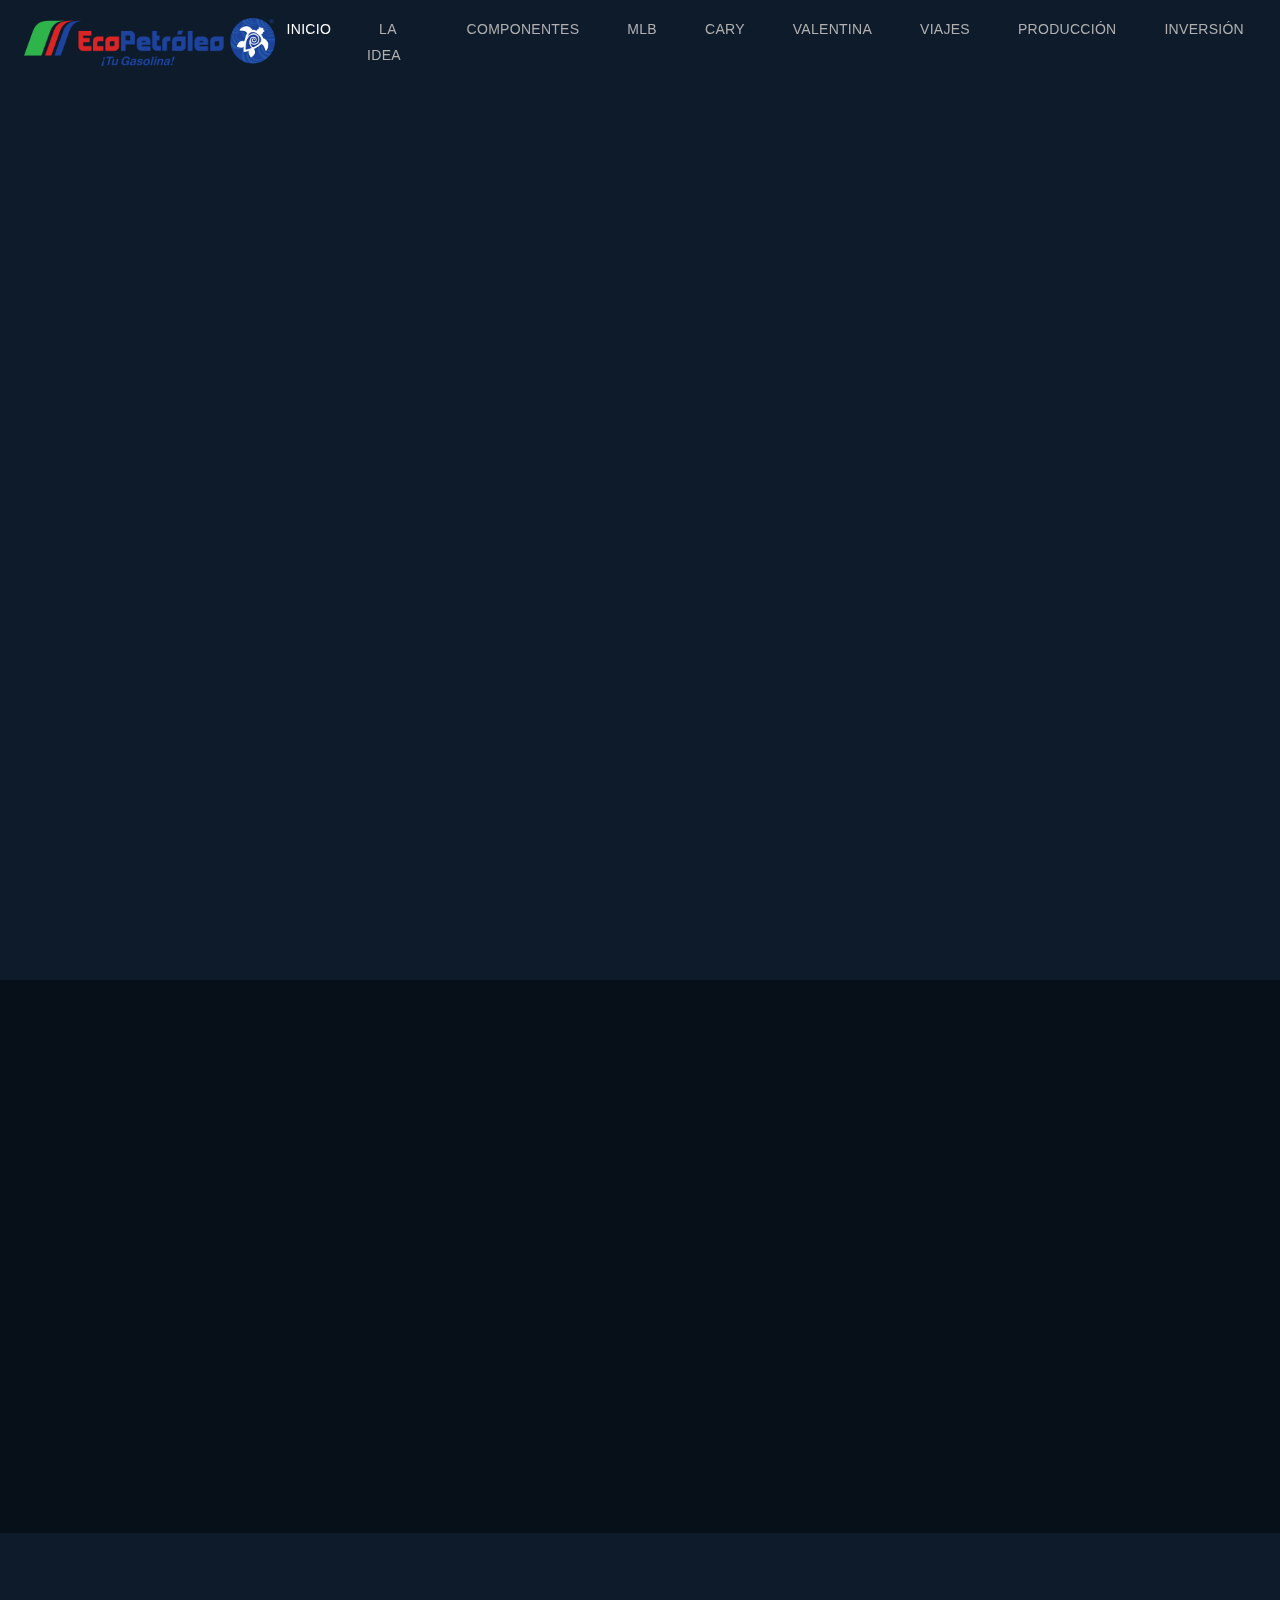
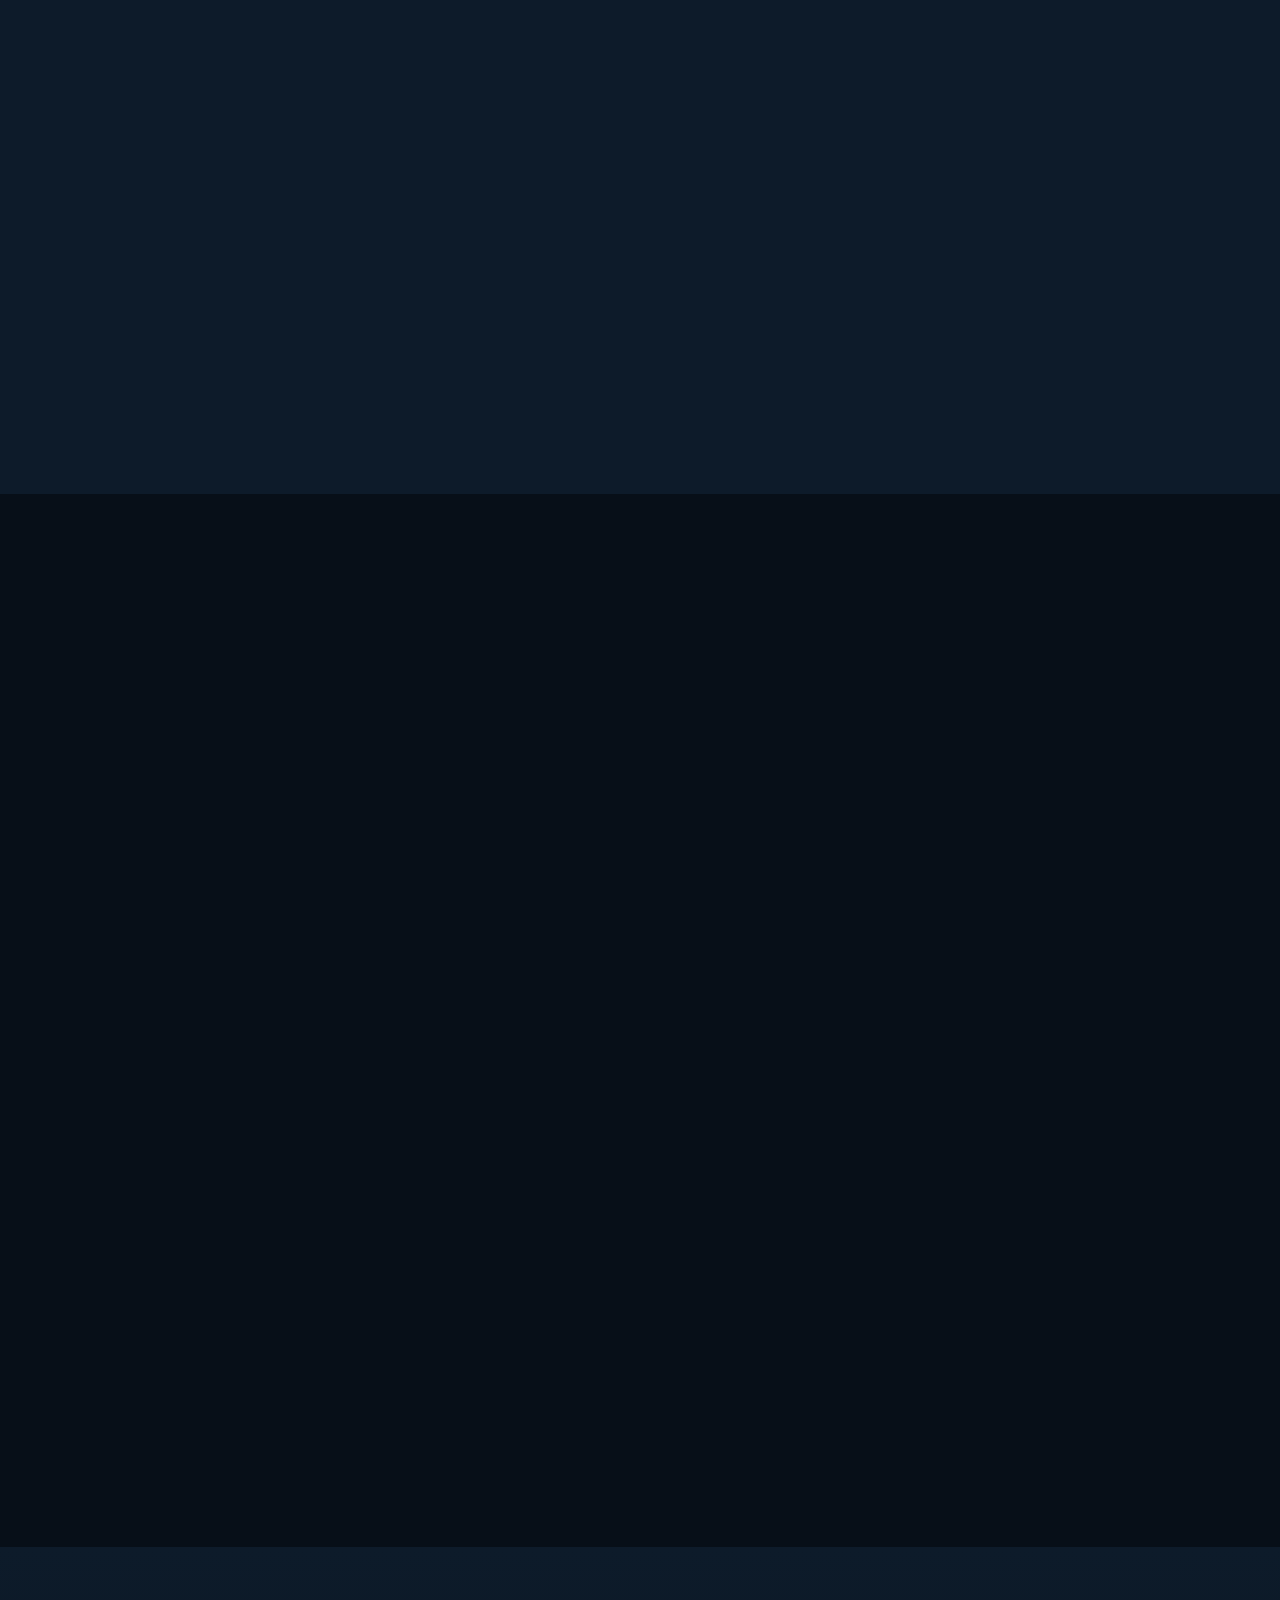
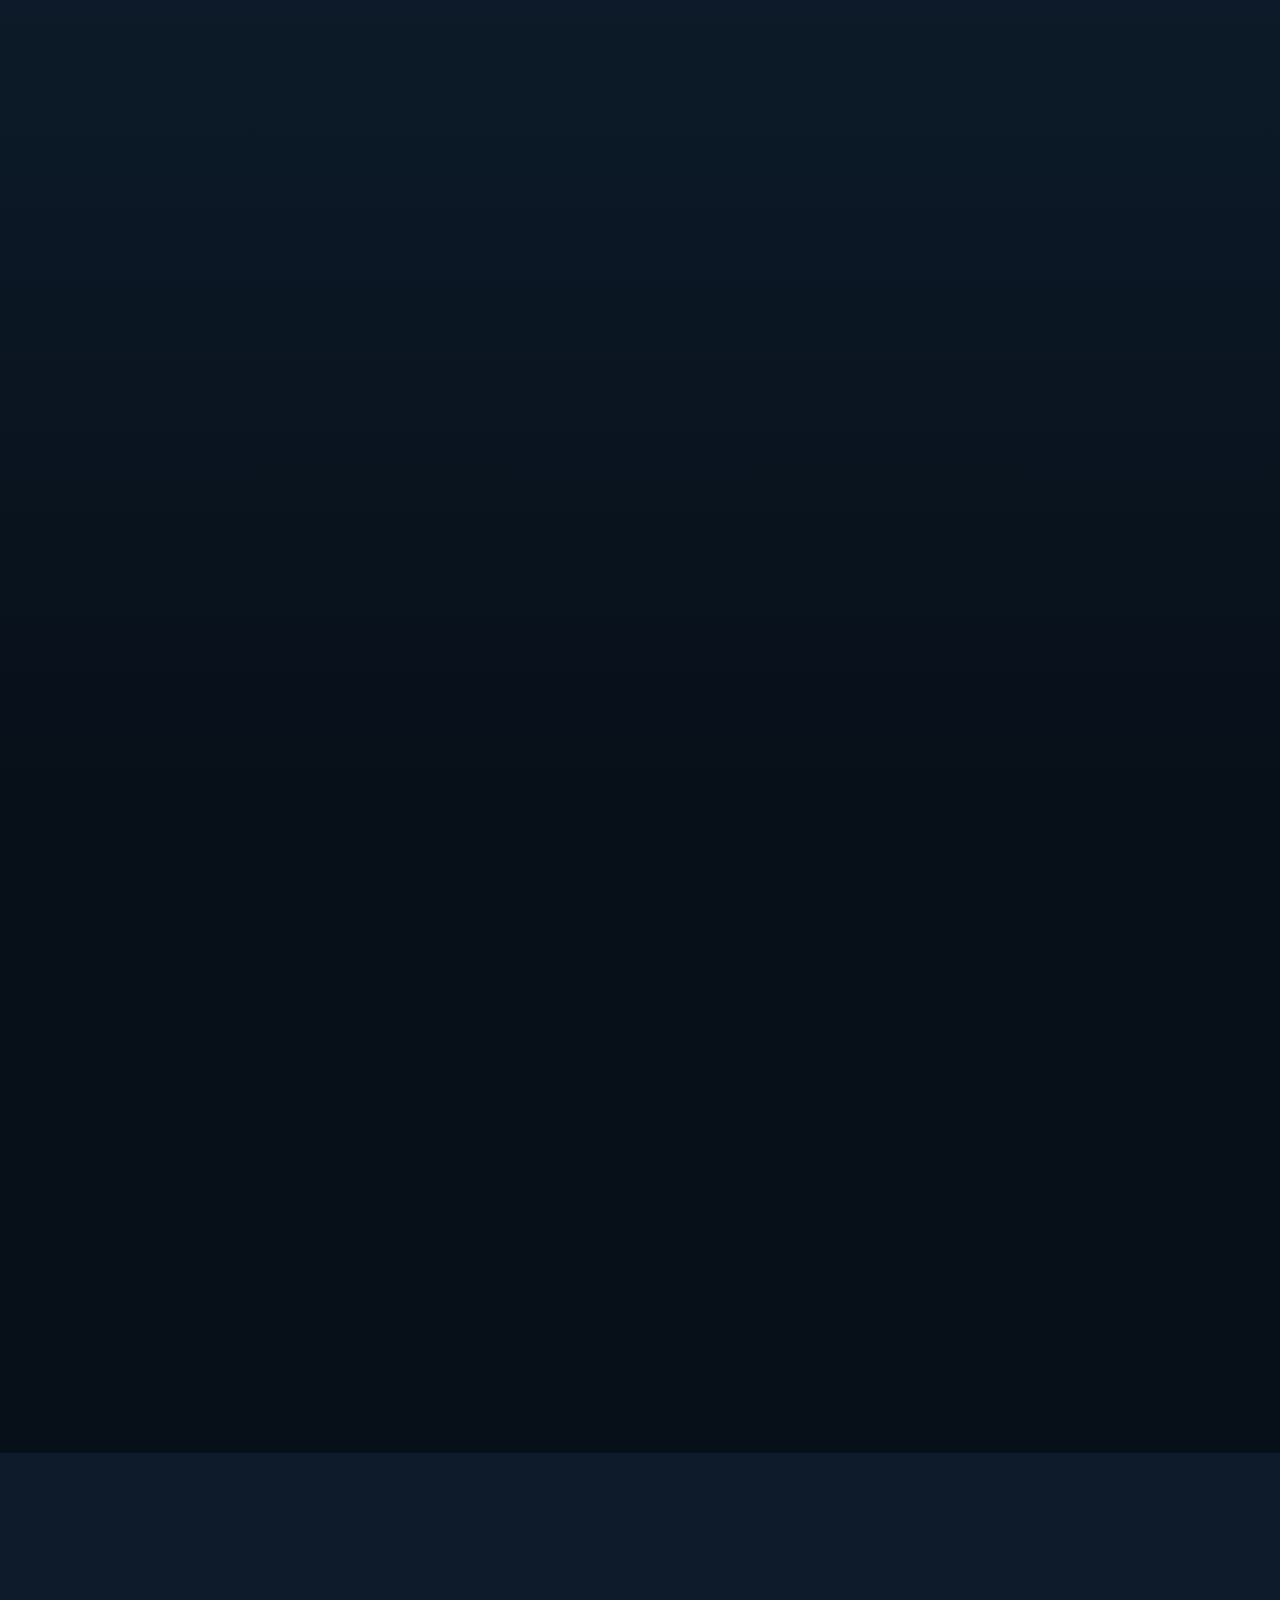
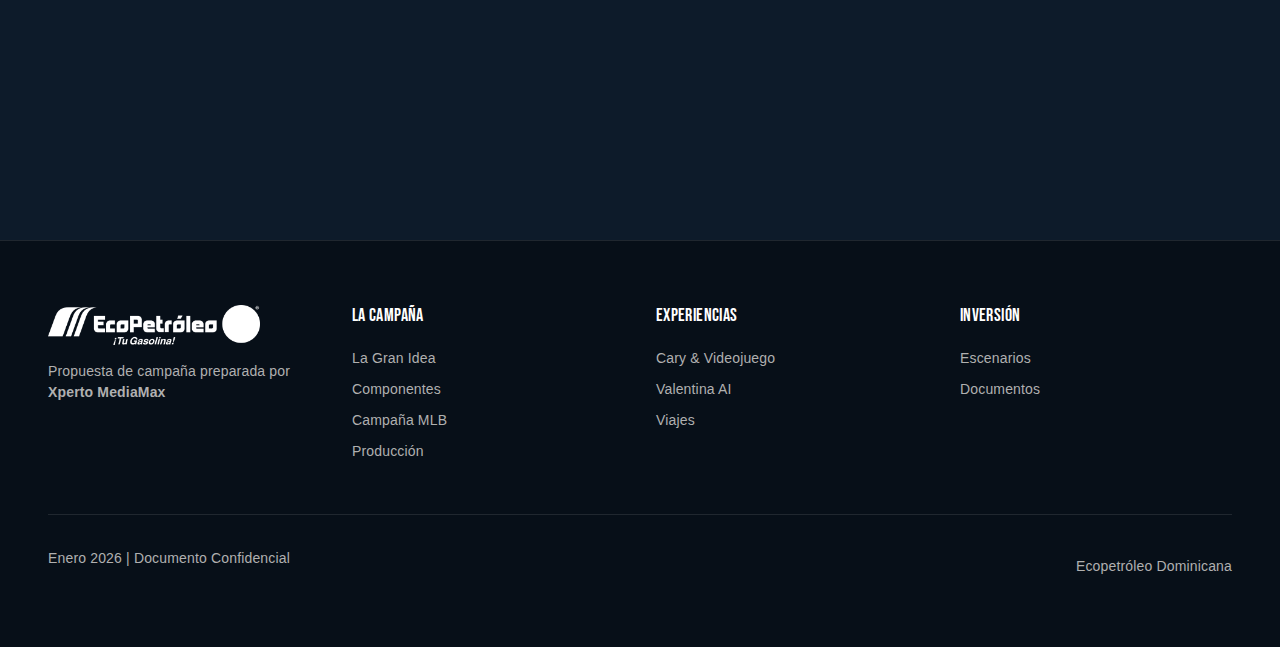
<file: index.html>
<!DOCTYPE html>
<html lang="es">
<head>
    <meta charset="UTF-8">
    <meta name="viewport" content="width=device-width, initial-scale=1.0">
    <meta name="description" content="Impulso Dominicano - El combustible que mueve lo nuestro. Propuesta de campaña integral para Ecopetróleo Dominicana.">
    <meta name="author" content="Xperto MediaMax">

    <title>Impulso Dominicano | Ecopetróleo</title>

    <!-- Favicons -->
    <link rel="icon" type="image/x-icon" href="assets/logos/favicon.ico">
    <link rel="icon" type="image/png" sizes="32x32" href="assets/logos/favicon-32x32.png">
    <link rel="icon" type="image/png" sizes="16x16" href="assets/logos/favicon-16x16.png">
    <link rel="apple-touch-icon" sizes="180x180" href="assets/logos/apple-touch-icon.png">
    <link rel="manifest" href="site.webmanifest">
    <meta name="msapplication-TileImage" content="assets/logos/mstile-150x150.png">
    <meta name="msapplication-TileColor" content="#0D1B2A">
    <meta name="theme-color" content="#0D1B2A">

    <!-- Open Graph / Facebook -->
    <meta property="og:type" content="website">
    <meta property="og:url" content="https://impulsodominicano.com/">
    <meta property="og:title" content="Impulso Dominicano | Ecopetróleo">
    <meta property="og:description" content="Impulso Dominicano - El combustible que mueve lo nuestro. Propuesta de campaña integral para Ecopetróleo Dominicana.">
    <meta property="og:image" content="https://impulsodominicano.com/assets/social/og-image.png">
    <meta property="og:image:width" content="1200">
    <meta property="og:image:height" content="630">
    <meta property="og:locale" content="es_DO">
    <meta property="og:site_name" content="Impulso Dominicano">

    <!-- Twitter -->
    <meta name="twitter:card" content="summary_large_image">
    <meta name="twitter:url" content="https://impulsodominicano.com/">
    <meta name="twitter:title" content="Impulso Dominicano | Ecopetróleo">
    <meta name="twitter:description" content="Impulso Dominicano - El combustible que mueve lo nuestro. Propuesta de campaña integral para Ecopetróleo Dominicana.">
    <meta name="twitter:image" content="https://impulsodominicano.com/assets/social/og-image.png">

    <!-- CSS -->
    <link rel="stylesheet" href="css/fonts.css">
    <link rel="stylesheet" href="css/variables.css">
    <link rel="stylesheet" href="css/reset.css">
    <link rel="stylesheet" href="css/layout.css">
    <link rel="stylesheet" href="css/typography.css">
    <link rel="stylesheet" href="css/components.css">
    <link rel="stylesheet" href="css/animations.css">
</head>
<body class="page">
    <!-- Header -->
    <header class="page__header">
        <nav class="nav">
            <a href="/" class="nav__logo">
                <img src="assets/logos/logo-eco-petroleo-2025.png" alt="Ecopetróleo" class="nav__logo-img">
            </a>

            <ul class="nav__menu">
                <li><a href="/" class="nav__link nav__link--active">Inicio</a></li>
                <li><a href="/big-idea/" class="nav__link">La Idea</a></li>
                <li><a href="/campaign/" class="nav__link">Componentes</a></li>
                <li><a href="/mlb-campaign/" class="nav__link">MLB</a></li>
                <li><a href="/cary/" class="nav__link">Cary</a></li>
                <li><a href="/valentina/" class="nav__link">Valentina</a></li>
                <li><a href="/travel/" class="nav__link">Viajes</a></li>
                <li><a href="/production/" class="nav__link">Producción</a></li>
                <li><a href="/investment/" class="nav__link">Inversión</a></li>
            </ul>

            <button class="nav__toggle" aria-label="Menú" aria-expanded="false">
                <span class="nav__toggle-bar"></span>
                <span class="nav__toggle-bar"></span>
                <span class="nav__toggle-bar"></span>
            </button>
        </nav>

        <!-- Mobile Menu -->
        <div class="nav__mobile-menu">
            <a href="/" class="nav__mobile-link">Inicio</a>
            <a href="/big-idea/" class="nav__mobile-link">La Idea</a>
            <a href="/campaign/" class="nav__mobile-link">Componentes</a>
            <a href="/mlb-campaign/" class="nav__mobile-link">MLB</a>
            <a href="/cary/" class="nav__mobile-link">Cary</a>
            <a href="/valentina/" class="nav__mobile-link">Valentina</a>
            <a href="/travel/" class="nav__mobile-link">Viajes</a>
            <a href="/production/" class="nav__mobile-link">Producción</a>
            <a href="/investment/" class="nav__mobile-link">Inversión</a>
        </div>
    </header>

    <!-- Main Content -->
    <main class="page__main">

        <!-- Hero Section -->
        <section class="hero section--hero">
            <div class="hero__background">
                <div class="hero__background-overlay"></div>
            </div>

            <div class="hero__content">
                <img src="assets/logos/logo-eco-petroleo-2025.png" alt="Ecopetróleo" class="hero__logo hero__logo--white">

                <h1 class="hero__title">
                    <span class="highlight">IMPULSO</span> DOMINICANO
                </h1>

                <p class="hero__tagline">El combustible que mueve lo nuestro</p>

                <div class="hero__cta">
                    <a href="/big-idea/" class="btn btn--primary btn--lg">Explorar la Campaña</a>
                    <a href="/investment/" class="btn btn--secondary btn--lg">Ver Inversión</a>
                </div>
            </div>

            <div class="hero__scroll-indicator">
                <span>Descubre más</span>
                <div class="hero__scroll-icon"></div>
            </div>
        </section>

        <!-- The Challenge Section -->
        <section class="section section--dark">
            <div class="container">
                <div class="section-header section-header--center animate-on-scroll">
                    <span class="section-header__number">01</span>
                    <h2 class="section-header__title">El Desafío</h2>
                    <p class="section-header__subtitle">
                        Ecopetróleo tiene la mejor historia del mercado.
                        Pero nadie la conoce.
                    </p>
                </div>

                <div class="grid grid--3 animate-stagger">
                    <div class="card animate-on-scroll">
                        <div class="card__content">
                            <span class="badge badge--red">Problema</span>
                            <h3 class="card__title mt-4">100% Dominicana</h3>
                            <p class="card__description">
                                Es la única distribuidora de combustibles con capital 100% dominicano
                                y cobertura nacional. Pero el consumidor no lo sabe.
                            </p>
                        </div>
                    </div>

                    <div class="card animate-on-scroll">
                        <div class="card__content">
                            <span class="badge badge--red">Problema</span>
                            <h3 class="card__title mt-4">Programa de Conservación</h3>
                            <p class="card__description">
                                Tiene un programa real de conservación de tortugas marinas
                                avalado por el Ministerio de Medio Ambiente. Y nadie lo conoce.
                            </p>
                        </div>
                    </div>

                    <div class="card animate-on-scroll">
                        <div class="card__content">
                            <span class="badge badge--red">Problema</span>
                            <h3 class="card__title mt-4">Percepción Genérica</h3>
                            <p class="card__description">
                                En un mercado donde el producto es idéntico y el precio regulado,
                                la marca es el único diferenciador. Y Ecopetróleo se ve genérica.
                            </p>
                        </div>
                    </div>
                </div>
            </div>
        </section>

        <!-- The Opportunity Section -->
        <section class="section">
            <div class="container">
                <div class="split split--50-50">
                    <div class="animate-fade-right">
                        <span class="section-header__number">02</span>
                        <h2 class="section-header__title">La Oportunidad</h2>
                        <p class="lead mb-6">
                            El nombre "Eco" ya sugiere medio ambiente.
                            La tortuga ya está en el logo.
                            La historia ya existe.
                        </p>
                        <p class="text-secondary mb-6">
                            Solo necesita contarse de manera que conecte emocionalmente
                            con el dominicano. Transformar una commodity en una relación.
                            Convertir el acto de llenar el tanque en un acto de orgullo nacional.
                        </p>
                        <blockquote>
                            "Ecopetróleo es la única empresa de combustibles que puede decir:
                            somos dominicanos, protegemos nuestro mar, e impulsamos tus sueños."
                        </blockquote>
                    </div>

                    <div class="animate-fade-left">
                        <div class="stats">
                            <div class="stat">
                                <span class="stat__number" data-counter="180">0</span>
                                <span class="stat__label">Estaciones a nivel nacional</span>
                            </div>
                            <div class="stat">
                                <span class="stat__number">100%</span>
                                <span class="stat__label">Capital Dominicano</span>
                            </div>
                            <div class="stat">
                                <span class="stat__number" data-counter="25">0</span>
                                <span class="stat__label">Años de trayectoria</span>
                            </div>
                            <div class="stat">
                                <span class="stat__number">1</span>
                                <span class="stat__label">Historia única por contar</span>
                            </div>
                        </div>
                    </div>
                </div>
            </div>
        </section>

        <!-- The Solution Section -->
        <section class="section section--dark">
            <div class="container">
                <div class="section-header section-header--center animate-on-scroll">
                    <span class="section-header__number">03</span>
                    <h2 class="section-header__title">La Solución</h2>
                    <p class="section-header__subtitle">
                        Un ecosistema integral de marca con 11 componentes que transforman
                        a Ecopetróleo de "una gasolinera más" a "el combustible que mueve lo nuestro".
                    </p>
                </div>

                <div class="grid grid--cards animate-stagger">
                    <!-- Campaign Cards -->
                    <a href="/campaign/" class="card hover-lift animate-on-scroll">
                        <div class="card__content">
                            <span class="badge">Publicidad</span>
                            <h3 class="card__title mt-4">30 Video Spots</h3>
                            <p class="card__description">
                                Tres campañas cinematográficas que capturan la esencia dominicana.
                            </p>
                            <div class="card__meta">
                                <span class="card__meta-item">
                                    <strong>3</strong> Campañas
                                </span>
                                <span class="card__meta-item">
                                    <strong>450+</strong> Piezas
                                </span>
                            </div>
                        </div>
                    </a>

                    <a href="/mlb-campaign/" class="card hover-lift animate-on-scroll">
                        <div class="card__content">
                            <span class="badge">Béisbol</span>
                            <h3 class="card__title mt-4">El Combustible de los Sueños</h3>
                            <p class="card__description">
                                Campaña MLB con activaciones, La Ruta MVP, y contenido que conecta
                                con la pasión nacional.
                            </p>
                            <div class="card__meta">
                                <span class="card__meta-item">
                                    <strong>10</strong> Spots
                                </span>
                                <span class="card__meta-item">
                                    <strong>8</strong> Etapas
                                </span>
                            </div>
                        </div>
                    </a>

                    <a href="/cary/" class="card hover-lift animate-on-scroll">
                        <div class="card__content">
                            <span class="badge">Identidad</span>
                            <h3 class="card__title mt-4">Cary — Mascota de Marca</h3>
                            <p class="card__description">
                                Una tortuga carey animada que se convierte en el rostro
                                y la personalidad de la marca.
                            </p>
                            <div class="card__meta">
                                <span class="card__meta-item">
                                    <strong>1</strong> Videojuego
                                </span>
                                <span class="card__meta-item">
                                    <strong>1</strong> Podcast
                                </span>
                            </div>
                        </div>
                    </a>

                    <a href="/valentina/" class="card hover-lift animate-on-scroll">
                        <div class="card__content">
                            <span class="badge">Social</span>
                            <h3 class="card__title mt-4">Valentina AI</h3>
                            <p class="card__description">
                                La primera influencer AI dominicana de alto perfil,
                                descubriendo los secretos del país.
                            </p>
                            <div class="card__meta">
                                <span class="card__meta-item">
                                    <strong>5</strong> Pilares de Contenido
                                </span>
                            </div>
                        </div>
                    </a>

                    <a href="/travel/" class="card hover-lift animate-on-scroll">
                        <div class="card__content">
                            <span class="badge">Contenido</span>
                            <h3 class="card__title mt-4">Los Secretos de Mi País</h3>
                            <p class="card__description">
                                13 episodios de viaje más la plataforma Riquezas de Mi País
                                para descubrir la República Dominicana.
                            </p>
                            <div class="card__meta">
                                <span class="card__meta-item">
                                    <strong>13</strong> Episodios
                                </span>
                                <span class="card__meta-item">
                                    <strong>1</strong> Plataforma
                                </span>
                            </div>
                        </div>
                    </a>

                    <a href="/production/" class="card hover-lift animate-on-scroll">
                        <div class="card__content">
                            <span class="badge">Producción</span>
                            <h3 class="card__title mt-4">Sistema de Producción AI</h3>
                            <p class="card__description">
                                Producción cinematográfica potenciada por inteligencia artificial
                                para calidad premium a velocidad excepcional.
                            </p>
                            <div class="card__meta">
                                <span class="card__meta-item">
                                    <strong>5</strong> Pilares
                                </span>
                            </div>
                        </div>
                    </a>
                </div>

                <div class="text-center mt-12 animate-on-scroll">
                    <a href="/campaign/" class="btn btn--gold btn--lg">Ver Todos los Componentes</a>
                </div>
            </div>
        </section>

        <!-- Manifesto Teaser -->
        <section class="manifesto">
            <div class="manifesto__content">
                <p class="manifesto__line">
                    Hay un impulso que nace en el corazón de cada dominicano.
                </p>
                <p class="manifesto__line">
                    El impulso de <span class="manifesto__highlight">levantarse antes que el sol</span>.
                </p>
                <p class="manifesto__line">
                    De cruzar el país para ver a mamá.
                </p>
                <p class="manifesto__line">
                    De llevar a tu hijo al juego que podría cambiar su vida.
                </p>
                <p class="manifesto__line">
                    Ese impulso tiene un combustible: <span class="manifesto__highlight">lo nuestro</span>.
                </p>
            </div>
        </section>

        <!-- Stats Section -->
        <section class="section section--dark">
            <div class="container">
                <div class="section-header section-header--center animate-on-scroll">
                    <span class="section-header__number">04</span>
                    <h2 class="section-header__title">El Ecosistema en Números</h2>
                </div>

                <div class="stats animate-stagger">
                    <div class="stat animate-on-scroll">
                        <span class="stat__number" data-counter="11">0</span>
                        <span class="stat__label">Componentes de Campaña</span>
                    </div>
                    <div class="stat animate-on-scroll">
                        <span class="stat__number" data-counter="30">0</span>
                        <span class="stat__label">Video Spots</span>
                    </div>
                    <div class="stat animate-on-scroll">
                        <span class="stat__number" data-counter="450" data-counter-suffix="+">0</span>
                        <span class="stat__label">Piezas Creativas</span>
                    </div>
                    <div class="stat animate-on-scroll">
                        <span class="stat__number" data-counter="13">0</span>
                        <span class="stat__label">Episodios de Viaje</span>
                    </div>
                    <div class="stat animate-on-scroll">
                        <span class="stat__number" data-counter="64">0</span>
                        <span class="stat__label">Episodios de Podcast/Año</span>
                    </div>
                    <div class="stat animate-on-scroll">
                        <span class="stat__number">1</span>
                        <span class="stat__label">Videojuego Original</span>
                    </div>
                </div>
            </div>
        </section>

        <!-- CTA Section -->
        <section class="section">
            <div class="container">
                <div class="section-header section-header--center animate-on-scroll">
                    <h2 class="section-header__title">
                        ¿Listos para <span class="text-gold">Impulsar</span> la Marca?
                    </h2>
                    <p class="section-header__subtitle">
                        Explore la propuesta completa o revise los escenarios de inversión.
                    </p>
                </div>

                <div class="flex flex--center gap--4 animate-on-scroll">
                    <a href="/big-idea/" class="btn btn--primary btn--lg">Ver La Gran Idea</a>
                    <a href="/investment/" class="btn btn--secondary btn--lg">Revisar Inversión</a>
                </div>
            </div>
        </section>
    </main>

    <!-- Footer -->
    <footer class="footer page__footer">
        <div class="container">
            <div class="footer__grid">
                <div>
                    <img src="assets/logos/logo-eco-petroleo-2025.png" alt="Ecopetróleo" class="footer__logo footer__logo--white mb-4">
                    <p class="text-secondary text-sm">
                        Propuesta de campaña preparada por<br>
                        <strong>Xperto MediaMax</strong>
                    </p>
                </div>

                <div>
                    <h4 class="footer__column-title">La Campaña</h4>
                    <a href="/big-idea/" class="footer__link">La Gran Idea</a>
                    <a href="/campaign/" class="footer__link">Componentes</a>
                    <a href="/mlb-campaign/" class="footer__link">Campaña MLB</a>
                    <a href="/production/" class="footer__link">Producción</a>
                </div>

                <div>
                    <h4 class="footer__column-title">Experiencias</h4>
                    <a href="/cary/" class="footer__link">Cary & Videojuego</a>
                    <a href="/valentina/" class="footer__link">Valentina AI</a>
                    <a href="/travel/" class="footer__link">Viajes</a>
                </div>

                <div>
                    <h4 class="footer__column-title">Inversión</h4>
                    <a href="/investment/" class="footer__link">Escenarios</a>
                    <a href="/resources/" class="footer__link">Documentos</a>
                </div>
            </div>

            <div class="footer__bottom">
                <p>Enero 2026 | Documento Confidencial</p>
                <p>Ecopetróleo Dominicana</p>
            </div>
        </div>
    </footer>

    <!-- JavaScript -->
    <script src="js/main.js"></script>
    <script src="js/nav.js"></script>
    <script src="js/animations.js"></script>
</body>
</html>
</file>
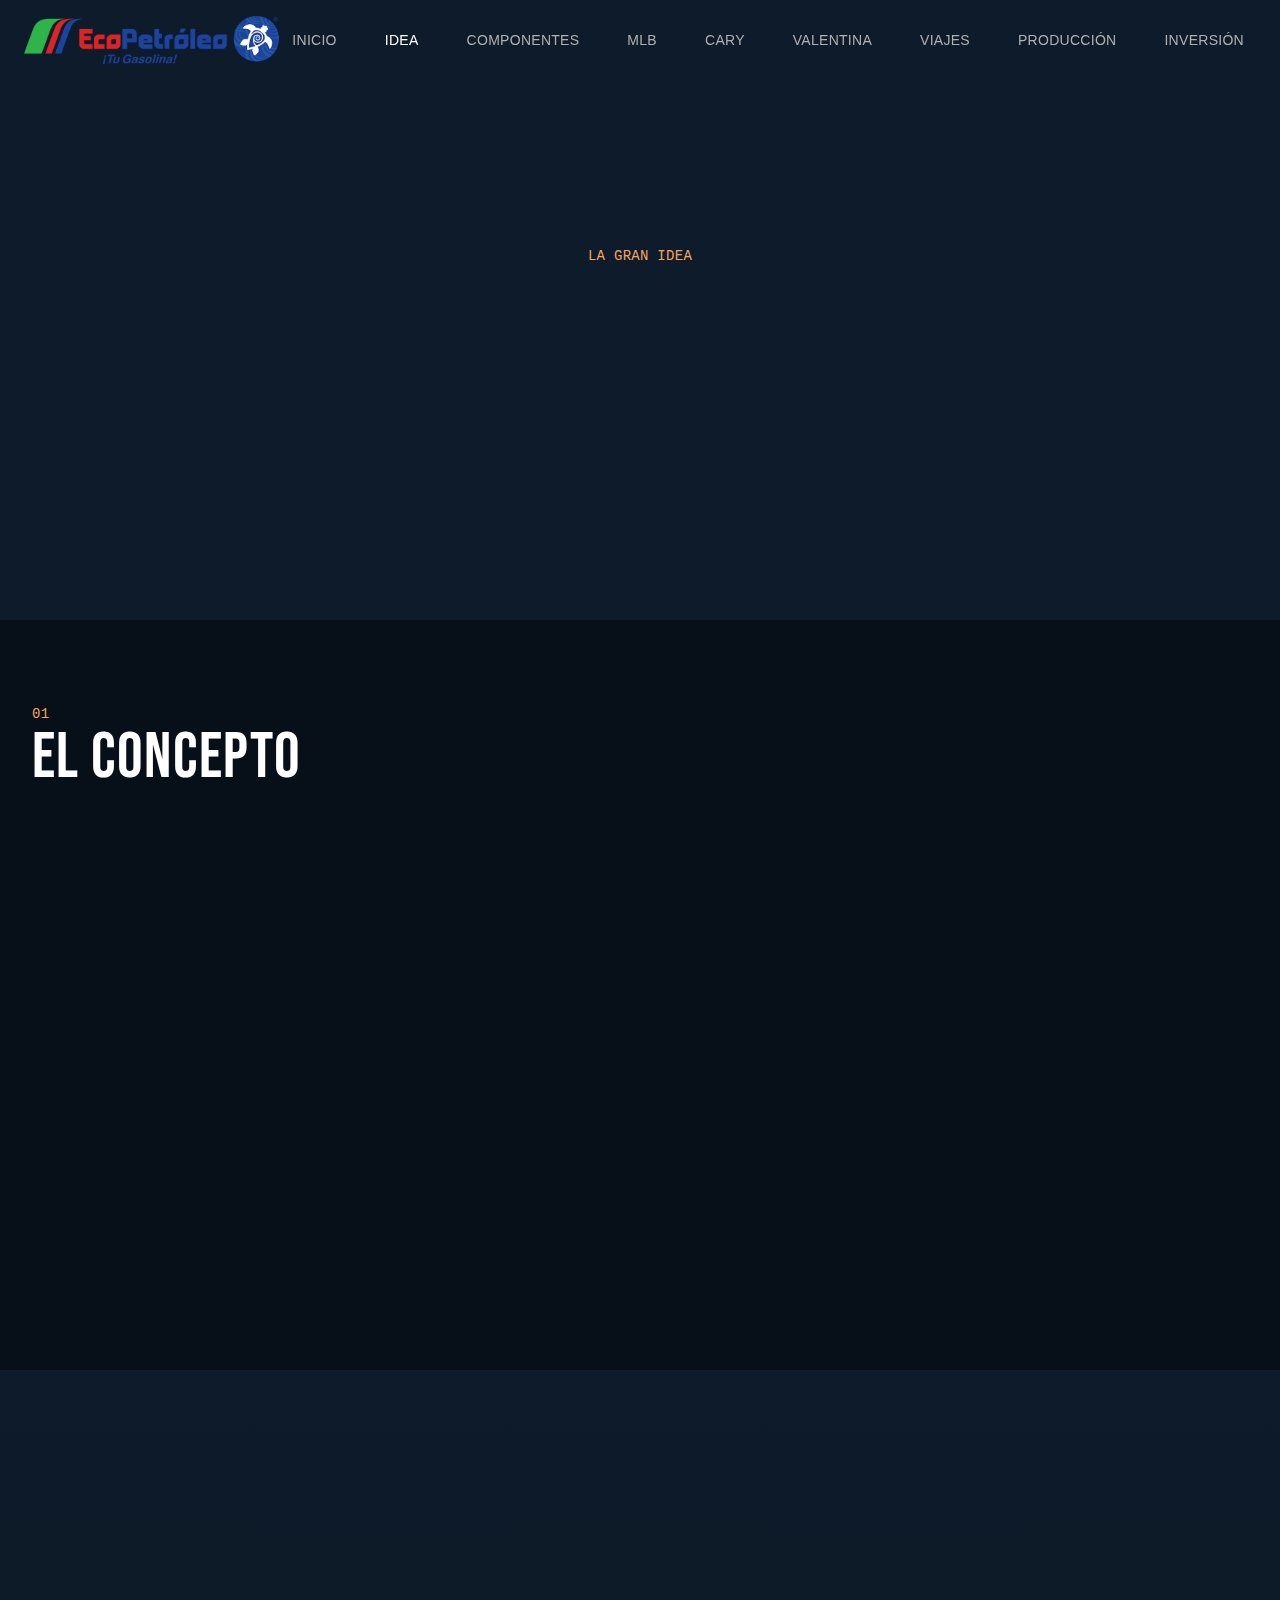
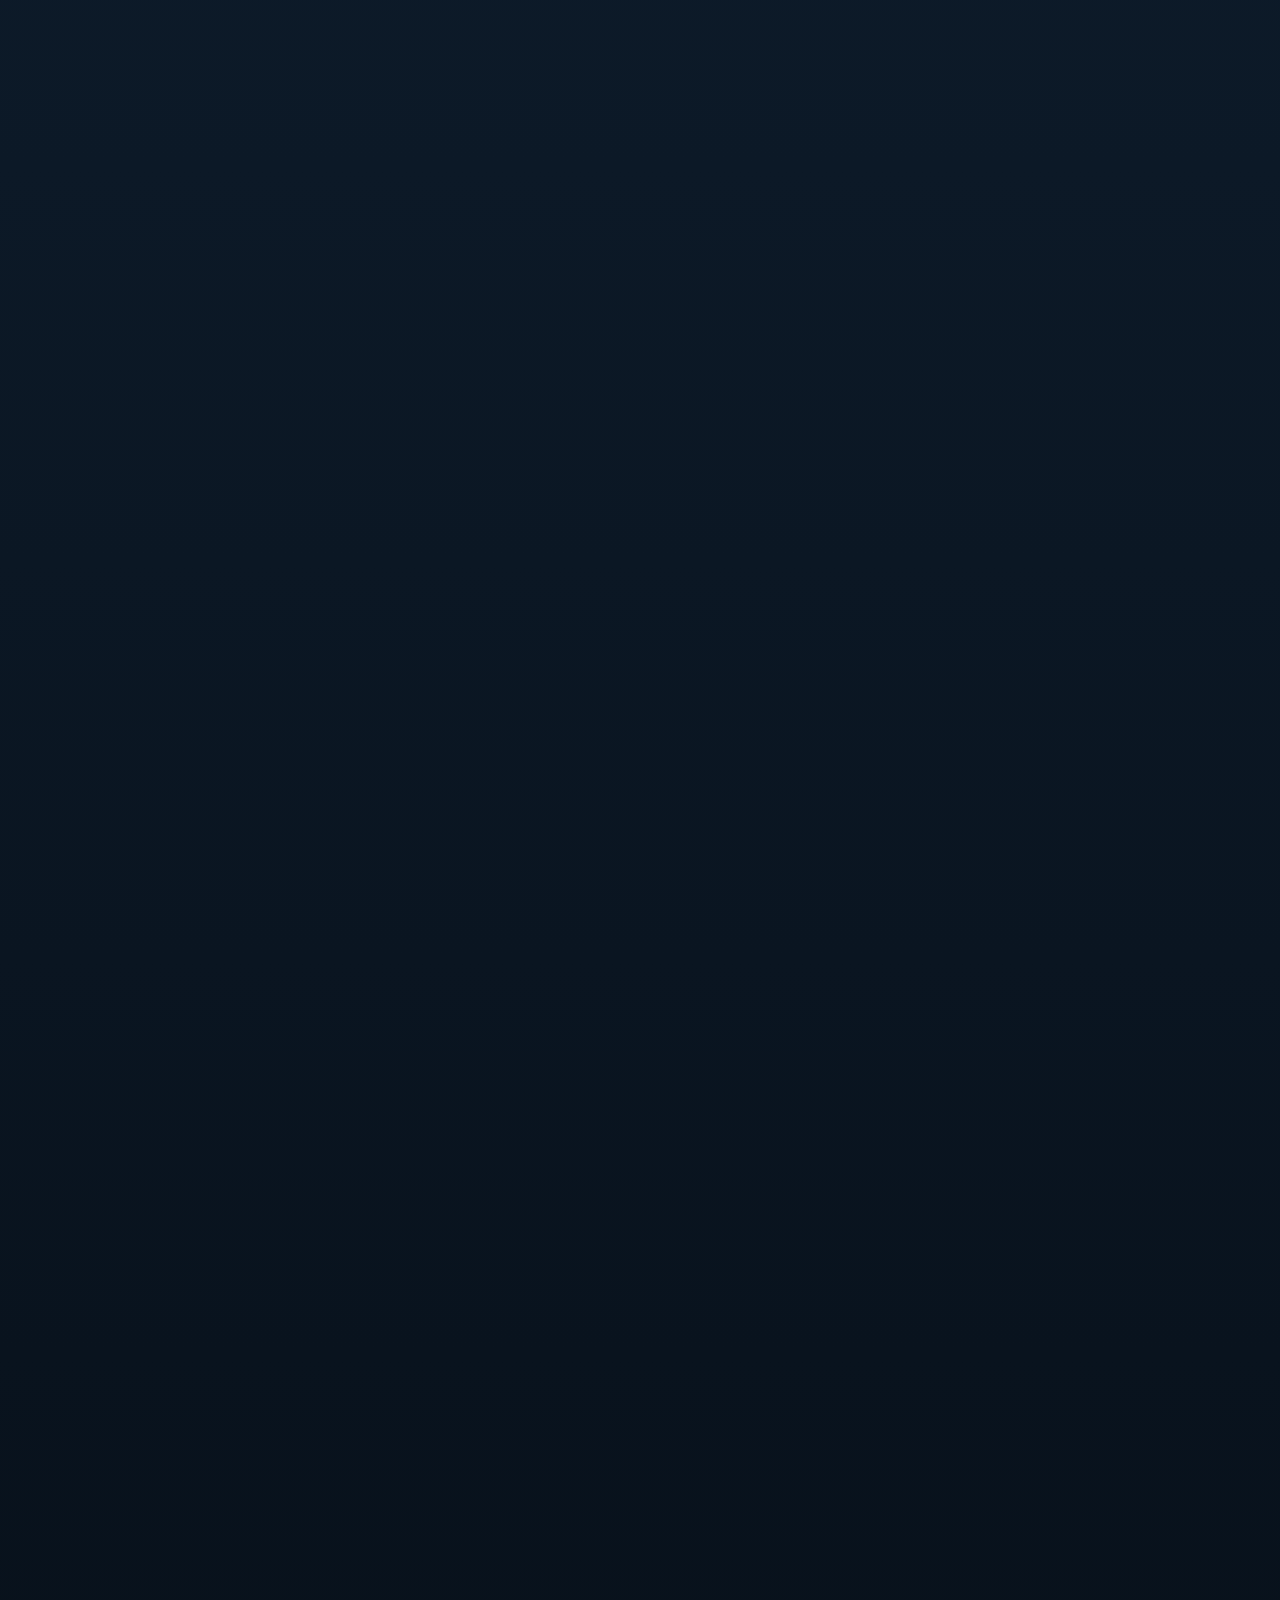
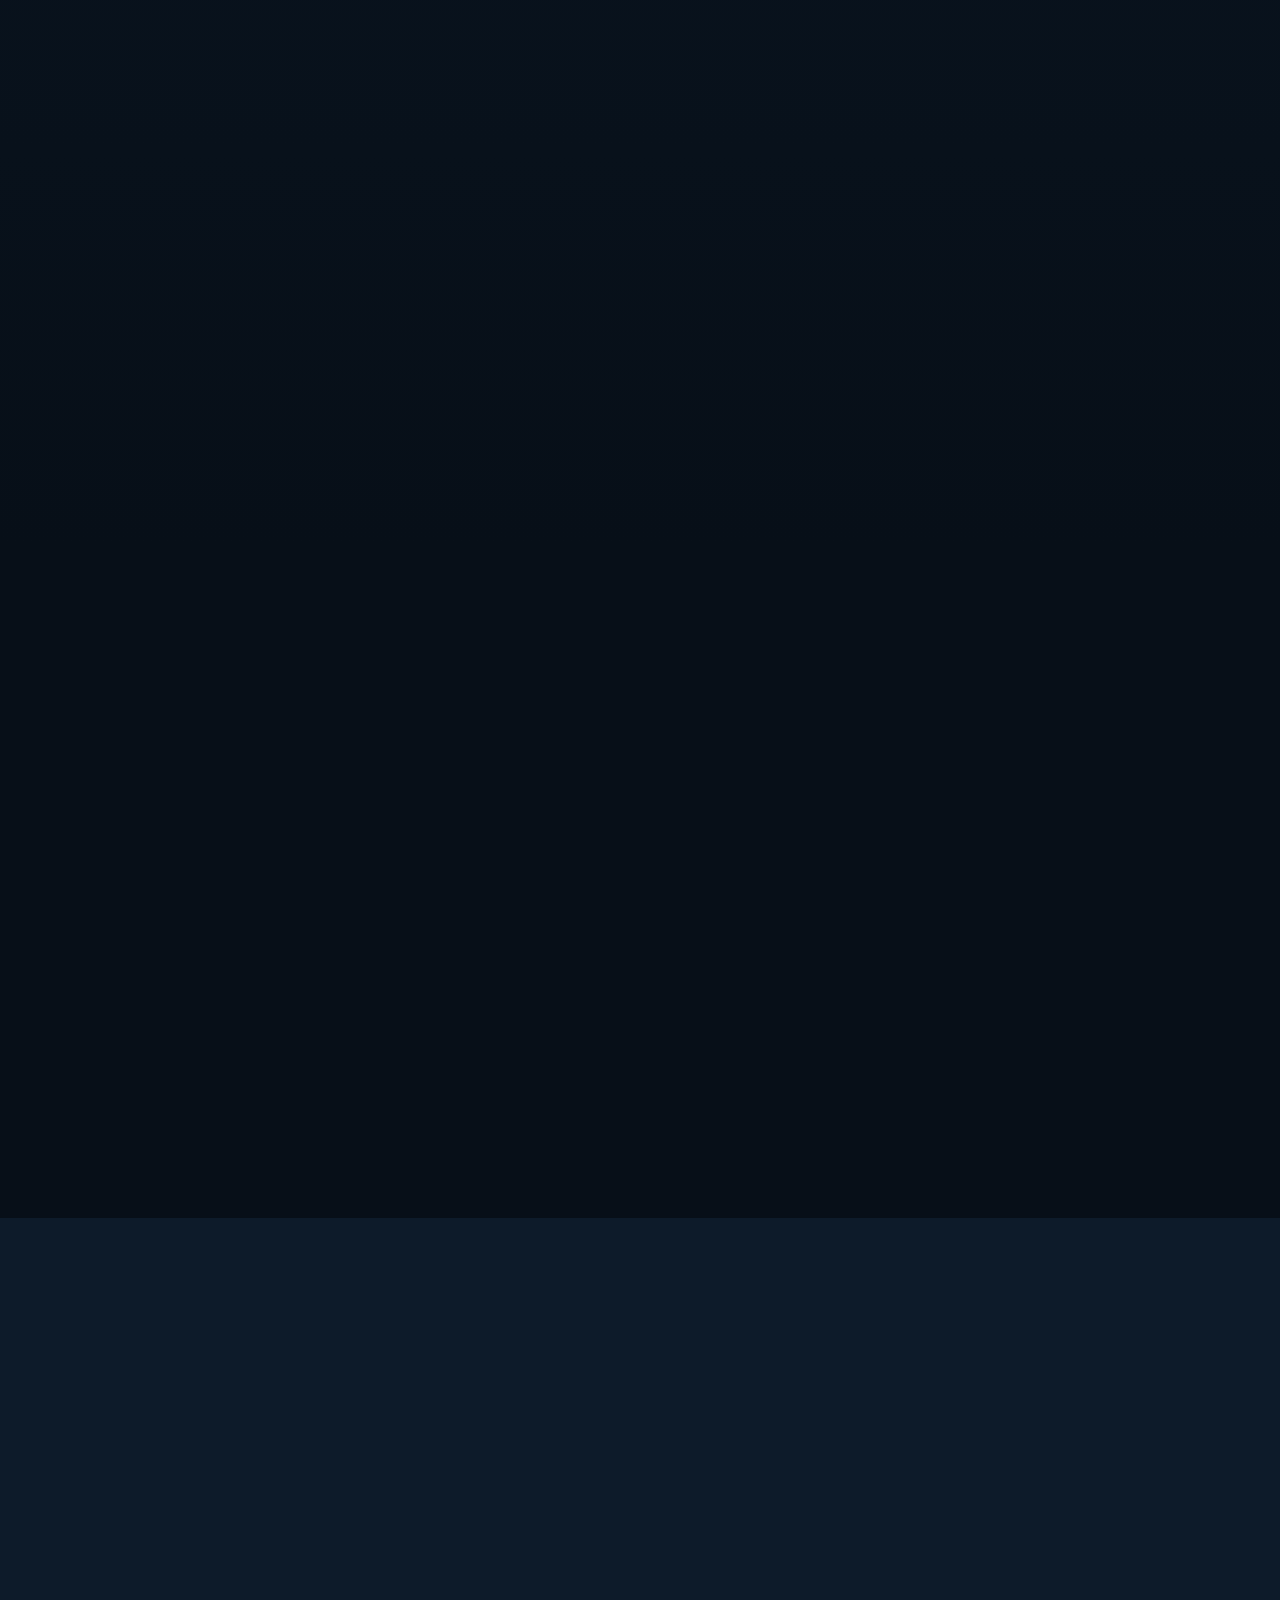
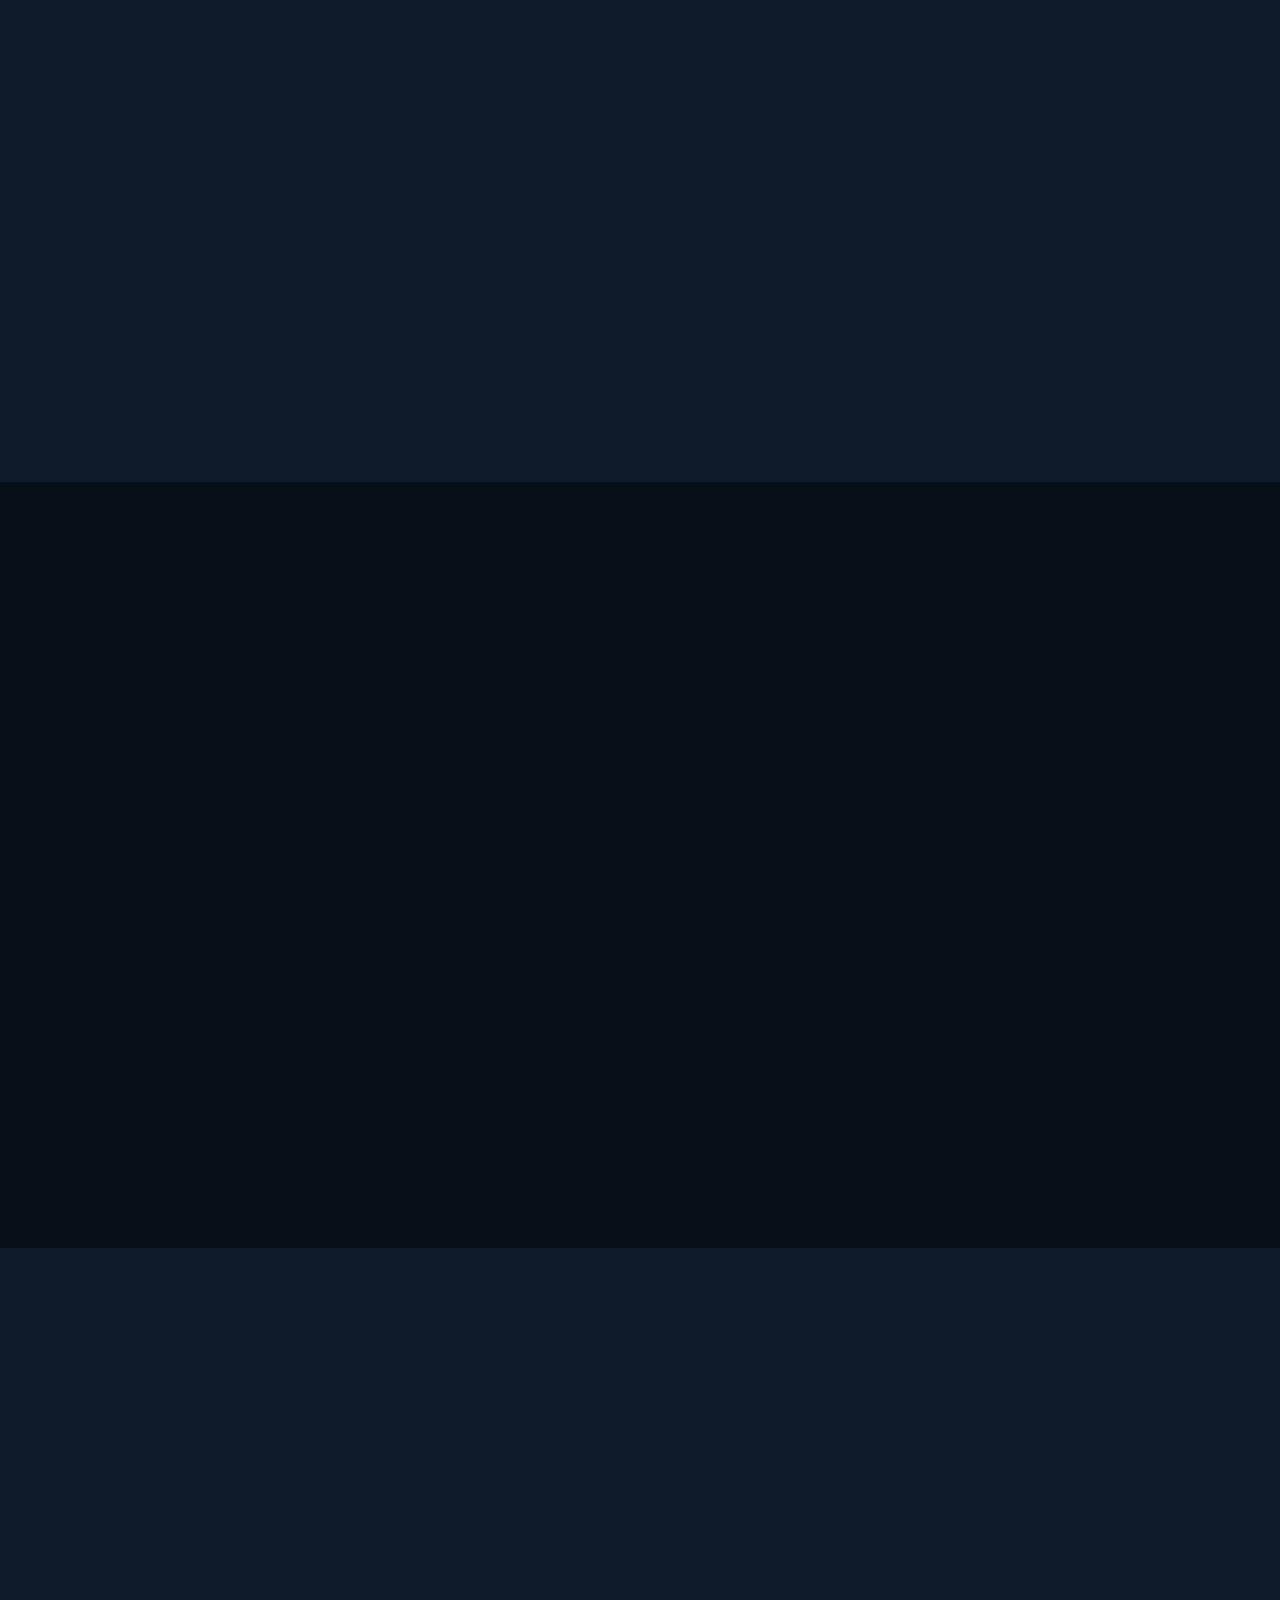
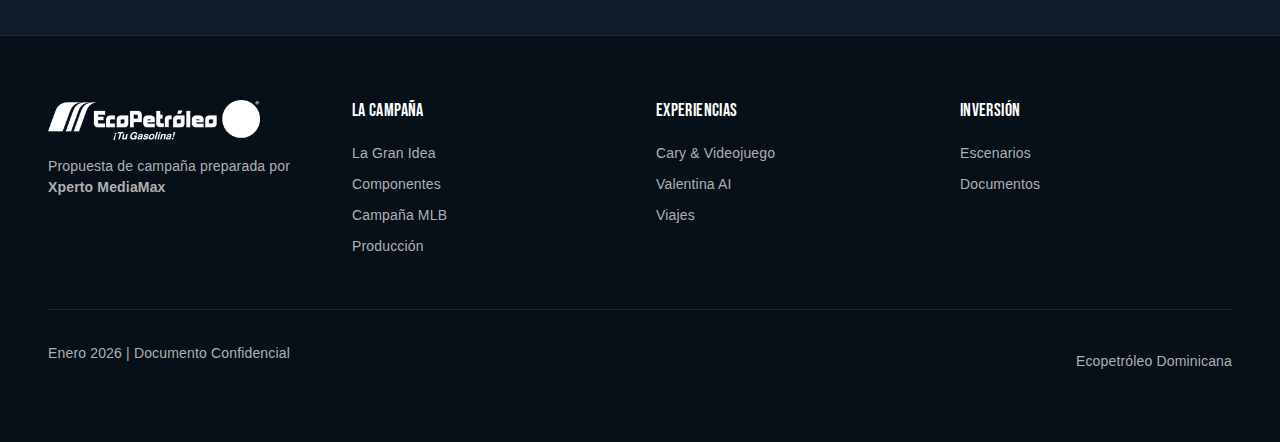
<file: big-idea/index.html>
<!DOCTYPE html>
<html lang="es">
<head>
    <meta charset="UTF-8">
    <meta name="viewport" content="width=device-width, initial-scale=1.0">
    <meta name="description" content="La Gran Idea - Impulso Dominicano. El concepto estratégico y manifiesto de la campaña Ecopetróleo.">
    <meta name="author" content="Xperto MediaMax">

    <title>La Gran Idea | Impulso Dominicano</title>

    <!-- Favicons -->
    <link rel="icon" type="image/x-icon" href="../assets/logos/favicon.ico">
    <link rel="icon" type="image/png" sizes="32x32" href="../assets/logos/favicon-32x32.png">
    <link rel="icon" type="image/png" sizes="16x16" href="../assets/logos/favicon-16x16.png">
    <link rel="apple-touch-icon" sizes="180x180" href="../assets/logos/apple-touch-icon.png">
    <link rel="manifest" href="../site.webmanifest">
    <meta name="msapplication-TileImage" content="../assets/logos/mstile-150x150.png">
    <meta name="msapplication-TileColor" content="#0D1B2A">
    <meta name="theme-color" content="#0D1B2A">

    <!-- Open Graph / Facebook -->
    <meta property="og:type" content="website">
    <meta property="og:url" content="https://impulsodominicano.com/big-idea/">
    <meta property="og:title" content="La Gran Idea | Impulso Dominicano">
    <meta property="og:description" content="La Gran Idea - Impulso Dominicano. El concepto estratégico y manifiesto de la campaña Ecopetróleo.">
    <meta property="og:image" content="https://impulsodominicano.com/assets/social/og-image.png">
    <meta property="og:locale" content="es_DO">
    <meta property="og:site_name" content="Impulso Dominicano">

    <!-- Twitter -->
    <meta name="twitter:card" content="summary_large_image">
    <meta name="twitter:title" content="La Gran Idea | Impulso Dominicano">
    <meta name="twitter:description" content="La Gran Idea - Impulso Dominicano. El concepto estratégico y manifiesto de la campaña Ecopetróleo.">
    <meta name="twitter:image" content="https://impulsodominicano.com/assets/social/og-image.png">

    <!-- CSS -->
    <link rel="stylesheet" href="../css/fonts.css">
    <link rel="stylesheet" href="../css/variables.css">
    <link rel="stylesheet" href="../css/reset.css">
    <link rel="stylesheet" href="../css/layout.css">
    <link rel="stylesheet" href="../css/typography.css">
    <link rel="stylesheet" href="../css/components.css">
    <link rel="stylesheet" href="../css/animations.css">
</head>
<body class="page">
    <!-- Header -->
    <header class="page__header">
        <nav class="nav">
            <a href="/" class="nav__logo">
                <img src="../assets/logos/logo-eco-petroleo-2025.png" alt="Ecopetróleo" class="nav__logo-img">
            </a>

            <ul class="nav__menu">
                <li><a href="/" class="nav__link">Inicio</a></li>
                <li><a href="/big-idea/" class="nav__link nav__link--active">Idea</a></li>
                <li><a href="/campaign/" class="nav__link">Componentes</a></li>
                <li><a href="/mlb-campaign/" class="nav__link">MLB</a></li>
                <li><a href="/cary/" class="nav__link">Cary</a></li>
                <li><a href="/valentina/" class="nav__link">Valentina</a></li>
                <li><a href="/travel/" class="nav__link">Viajes</a></li>
                <li><a href="/production/" class="nav__link">Producción</a></li>
                <li><a href="/investment/" class="nav__link">Inversión</a></li>
            </ul>

            <button class="nav__toggle" aria-label="Menú" aria-expanded="false">
                <span class="nav__toggle-bar"></span>
                <span class="nav__toggle-bar"></span>
                <span class="nav__toggle-bar"></span>
            </button>
        </nav>

        <!-- Mobile Menu -->
        <div class="nav__mobile-menu">
            <a href="/" class="nav__mobile-link">Inicio</a>
            <a href="/big-idea/" class="nav__mobile-link">Idea</a>
            <a href="/campaign/" class="nav__mobile-link">Componentes</a>
            <a href="/mlb-campaign/" class="nav__mobile-link">MLB</a>
            <a href="/cary/" class="nav__mobile-link">Cary</a>
            <a href="/valentina/" class="nav__mobile-link">Valentina</a>
            <a href="/travel/" class="nav__mobile-link">Viajes</a>
            <a href="/production/" class="nav__mobile-link">Producción</a>
            <a href="/investment/" class="nav__mobile-link">Inversión</a>
        </div>
    </header>

    <!-- Main Content -->
    <main class="page__main">

        <!-- Hero Section -->
        <section class="hero section--hero" style="min-height: 60vh;">
            <div class="hero__background">
                <div class="hero__background-overlay"></div>
            </div>

            <div class="hero__content">
                <span class="badge badge--number mb-4">LA GRAN IDEA</span>
                <h1 class="hero__title">
                    <span class="highlight">IMPULSO</span> DOMINICANO
                </h1>
                <p class="hero__tagline">El combustible que mueve lo nuestro</p>
            </div>
        </section>

        <!-- The Concept Section -->
        <section class="section section--dark">
            <div class="container">
                <div class="section-header animate-on-scroll">
                    <span class="section-header__number">01</span>
                    <h2 class="section-header__title">El Concepto</h2>
                </div>

                <div class="split split--60-40">
                    <div class="animate-fade-right">
                        <p class="lead mb-6">
                            "Impulso Dominicano" es más que un tagline—es una plataforma de marca
                            que redefine lo que significa llenar el tanque en una estación Ecopetróleo.
                        </p>

                        <p class="text-secondary mb-6">
                            La palabra <strong class="text-gold">"impulso"</strong> captura múltiples significados:
                        </p>

                        <div class="grid grid--2 gap--4 mb-8">
                            <div class="card">
                                <div class="card__content">
                                    <h4 class="text-gold mb-2">El impulso físico</h4>
                                    <p class="text-sm text-secondary">El combustible que mueve vehículos</p>
                                </div>
                            </div>
                            <div class="card">
                                <div class="card__content">
                                    <h4 class="text-gold mb-2">El impulso emocional</h4>
                                    <p class="text-sm text-secondary">La motivación que mueve a las personas</p>
                                </div>
                            </div>
                            <div class="card">
                                <div class="card__content">
                                    <h4 class="text-gold mb-2">El impulso nacional</h4>
                                    <p class="text-sm text-secondary">El momentum de un país en progreso</p>
                                </div>
                            </div>
                            <div class="card">
                                <div class="card__content">
                                    <h4 class="text-gold mb-2">El impulso natural</h4>
                                    <p class="text-sm text-secondary">La fuerza que guía a las tortugas de regreso a casa</p>
                                </div>
                            </div>
                        </div>
                    </div>

                    <div class="animate-fade-left">
                        <div class="card" style="background: var(--gradient-dark); border: 1px solid var(--color-border-subtle);">
                            <div class="card__content p-8">
                                <h3 class="h4 text-gold mb-4">"Lo nuestro" abarca:</h3>
                                <ul class="list list--bullets text-secondary">
                                    <li>Nuestras familias que llevamos a la escuela y al trabajo</li>
                                    <li>Nuestras playas que protegemos</li>
                                    <li>Nuestros sueños de béisbol desde canchas de tierra hasta Grandes Ligas</li>
                                    <li>Nuestra empresa que es 100% dominicana</li>
                                </ul>
                            </div>
                        </div>
                    </div>
                </div>
            </div>
        </section>

        <!-- Manifesto Section -->
        <section class="manifesto">
            <div class="manifesto__content">
                <p class="manifesto__line">
                    Hay un viaje que empieza todos los días.
                </p>
                <p class="manifesto__line">
                    En la guagua que lleva a los muchachos a la escuela.
                </p>
                <p class="manifesto__line">
                    En el carro del vendedor que cubre su ruta de Santiago a La Vega.
                </p>
                <p class="manifesto__line">
                    En el motor del delivery que cruza el tráfico de Santo Domingo.
                </p>
                <p class="manifesto__line">
                    En la camioneta que lleva al prospecto de 16 años a la academia.
                </p>
                <p class="manifesto__line">
                    &nbsp;
                </p>
                <p class="manifesto__line">
                    Cada viaje es un acto de <span class="manifesto__highlight">fe</span>.
                </p>
                <p class="manifesto__line">
                    Fe en el próximo día.
                </p>
                <p class="manifesto__line">
                    Fe en el próximo cliente.
                </p>
                <p class="manifesto__line">
                    Fe en el próximo sueño.
                </p>
                <p class="manifesto__line">
                    &nbsp;
                </p>
                <p class="manifesto__line">
                    Nosotros somos <span class="manifesto__highlight">Ecopetróleo</span>.
                </p>
                <p class="manifesto__line">
                    Nacimos aquí. Crecimos aquí. Servimos aquí.
                </p>
                <p class="manifesto__line">
                    100% dominicanos por 15 años.
                </p>
                <p class="manifesto__line">
                    &nbsp;
                </p>
                <p class="manifesto__line">
                    Y entendemos que el combustible es más que gasolina.
                </p>
                <p class="manifesto__line">
                    Es lo que impulsa a un país hacia adelante.
                </p>
                <p class="manifesto__line">
                    &nbsp;
                </p>
                <p class="manifesto__line">
                    Por eso cuidamos lo nuestro.
                </p>
                <p class="manifesto__line">
                    Protegemos las tortugas marinas que regresan a nuestras playas cada año.
                </p>
                <p class="manifesto__line">
                    Porque ellas también conocen el viaje largo.
                </p>
                <p class="manifesto__line">
                    Ellas también conocen el impulso de <span class="manifesto__highlight">volver a casa</span>.
                </p>
                <p class="manifesto__line">
                    &nbsp;
                </p>
                <p class="manifesto__line">
                    Cada tanque que llenas en Ecopetróleo impulsa tu viaje
                </p>
                <p class="manifesto__line">
                    y el viaje de República Dominicana.
                </p>
                <p class="manifesto__line">
                    &nbsp;
                </p>
                <p class="manifesto__line" style="font-size: 1.5em;">
                    <strong class="manifesto__highlight">IMPULSO DOMINICANO</strong>
                </p>
                <p class="manifesto__line">
                    <em>El combustible que mueve lo nuestro.</em>
                </p>
            </div>
        </section>

        <!-- Strategic Foundation Section -->
        <section class="section section--dark">
            <div class="container">
                <div class="section-header section-header--center animate-on-scroll">
                    <span class="section-header__number">02</span>
                    <h2 class="section-header__title">Fundamento Estratégico</h2>
                </div>

                <div class="grid grid--3 animate-stagger">
                    <div class="card animate-on-scroll">
                        <div class="card__content">
                            <h3 class="card__title text-gold">Verdad de Marca</h3>
                            <p class="card__description">
                                Ecopetróleo es 100% dominicana con un programa real de conservación de tortugas marinas.
                                El nombre, el logo, y las acciones están alineados.
                            </p>
                        </div>
                    </div>

                    <div class="card animate-on-scroll">
                        <div class="card__content">
                            <h3 class="card__title text-gold">Verdad del Consumidor</h3>
                            <p class="card__description">
                                El dominicano quiere apoyar lo suyo—pero necesita una razón emocional
                                para elegir una marca de gasolina sobre otra.
                            </p>
                        </div>
                    </div>

                    <div class="card animate-on-scroll">
                        <div class="card__content">
                            <h3 class="card__title text-gold">Verdad Cultural</h3>
                            <p class="card__description">
                                El orgullo por el éxito dominicano—especialmente en el béisbol—es un territorio
                                emocional fértil y sin explotar en la categoría.
                            </p>
                        </div>
                    </div>
                </div>

                <div class="text-center mt-12 animate-on-scroll">
                    <blockquote class="quote">
                        "En un país que exporta sueños a las Grandes Ligas,
                        el combustible es más que gasolina—es lo que impulsa el viaje
                        de cada dominicano hacia adelante."
                    </blockquote>
                    <p class="text-sm text-secondary mt-4">— Insight Estratégico Central</p>
                </div>
            </div>
        </section>

        <!-- Tagline System Section -->
        <section class="section">
            <div class="container">
                <div class="section-header section-header--center animate-on-scroll">
                    <span class="section-header__number">03</span>
                    <h2 class="section-header__title">Sistema de Taglines</h2>
                </div>

                <div class="stack stack--lg max-w-2xl mx-auto">
                    <div class="card animate-on-scroll text-center">
                        <div class="card__content p-8">
                            <span class="badge badge--red mb-4">Principal</span>
                            <h3 class="title-section text-gold">IMPULSO DOMINICANO</h3>
                        </div>
                    </div>

                    <div class="card animate-on-scroll text-center">
                        <div class="card__content p-8">
                            <span class="badge mb-4">Secundario</span>
                            <h3 class="h3">"El combustible que mueve lo nuestro"</h3>
                        </div>
                    </div>

                    <div class="card animate-on-scroll text-center">
                        <div class="card__content p-8">
                            <span class="badge mb-4">Terciario</span>
                            <h3 class="h4 text-secondary">"Cada satisfacción empieza con un impulso"</h3>
                        </div>
                    </div>
                </div>
            </div>
        </section>

        <!-- Why This Idea Works Section -->
        <section class="section section--dark">
            <div class="container">
                <div class="section-header section-header--center animate-on-scroll">
                    <span class="section-header__number">04</span>
                    <h2 class="section-header__title">Por Qué Esta Idea Funciona</h2>
                </div>

                <div class="grid grid--2 animate-stagger">
                    <div class="card animate-on-scroll">
                        <div class="card__content">
                            <h4 class="card__title">Alineación Estratégica</h4>
                            <ul class="list list--bullets text-secondary">
                                <li>Amplifica el diferenciador de marca (100% dominicano + conservación real)</li>
                                <li>Transforma un commodity en una decisión con propósito</li>
                                <li>Crea territorio propio imposible de copiar por competidores internacionales</li>
                            </ul>
                        </div>
                    </div>

                    <div class="card animate-on-scroll">
                        <div class="card__content">
                            <h4 class="card__title">Resonancia Emocional</h4>
                            <ul class="list list--bullets text-secondary">
                                <li>Conecta con el orgullo dominicano sin caer en folclorismo</li>
                                <li>Eleva una decisión cotidiana a acto de contribución</li>
                                <li>Crea sentido de comunidad y movimiento colectivo</li>
                            </ul>
                        </div>
                    </div>

                    <div class="card animate-on-scroll">
                        <div class="card__content">
                            <h4 class="card__title">Relevancia Cultural</h4>
                            <ul class="list list--bullets text-secondary">
                                <li>Habla el lenguaje del "echando pa'lante" dominicano</li>
                                <li>Se ancla en la pasión nacional por el béisbol</li>
                                <li>Conecta mar, playa y tortugas con identidad caribeña</li>
                            </ul>
                        </div>
                    </div>

                    <div class="card animate-on-scroll">
                        <div class="card__content">
                            <h4 class="card__title">Diferenciación Competitiva</h4>
                            <ul class="list list--bullets text-secondary">
                                <li>Ninguna marca internacional puede reclamar "lo nuestro"</li>
                                <li>El programa de tortugas es un proof point único e inimitable</li>
                                <li>15 años de historia auténtica respaldan el mensaje</li>
                            </ul>
                        </div>
                    </div>
                </div>
            </div>
        </section>

        <!-- CTA Section -->
        <section class="section">
            <div class="container">
                <div class="section-header section-header--center animate-on-scroll">
                    <h2 class="section-header__title">
                        Explora los <span class="text-gold">Componentes</span>
                    </h2>
                    <p class="section-header__subtitle">
                        Descubre cómo esta idea cobra vida en 11 componentes estratégicos.
                    </p>
                </div>

                <div class="flex flex--center gap--4 animate-on-scroll">
                    <a href="/campaign/" class="btn btn--primary btn--lg">Ver Componentes</a>
                    <a href="/mlb-campaign/" class="btn btn--secondary btn--lg">Campaña MLB</a>
                </div>
            </div>
        </section>
    </main>

    <!-- Footer -->
    <footer class="footer page__footer">
        <div class="container">
            <div class="footer__grid">
                <div>
                    <img src="../assets/logos/logo-eco-petroleo-2025.png" alt="Ecopetróleo" class="footer__logo footer__logo--white mb-4">
                    <p class="text-secondary text-sm">
                        Propuesta de campaña preparada por<br>
                        <strong>Xperto MediaMax</strong>
                    </p>
                </div>

                <div>
                    <h4 class="footer__column-title">La Campaña</h4>
                    <a href="/big-idea/" class="footer__link">La Gran Idea</a>
                    <a href="/campaign/" class="footer__link">Componentes</a>
                    <a href="/mlb-campaign/" class="footer__link">Campaña MLB</a>
                    <a href="/production/" class="footer__link">Producción</a>
                </div>

                <div>
                    <h4 class="footer__column-title">Experiencias</h4>
                    <a href="/cary/" class="footer__link">Cary & Videojuego</a>
                    <a href="/valentina/" class="footer__link">Valentina AI</a>
                    <a href="/travel/" class="footer__link">Viajes</a>
                </div>

                <div>
                    <h4 class="footer__column-title">Inversión</h4>
                    <a href="/investment/" class="footer__link">Escenarios</a>
                    <a href="/resources/" class="footer__link">Documentos</a>
                </div>
            </div>

            <div class="footer__bottom">
                <p>Enero 2026 | Documento Confidencial</p>
                <p>Ecopetróleo Dominicana</p>
            </div>
        </div>
    </footer>

    <!-- JavaScript -->
    <script src="../js/main.js"></script>
    <script src="../js/nav.js"></script>
    <script src="../js/animations.js"></script>
</body>
</html>
</file>
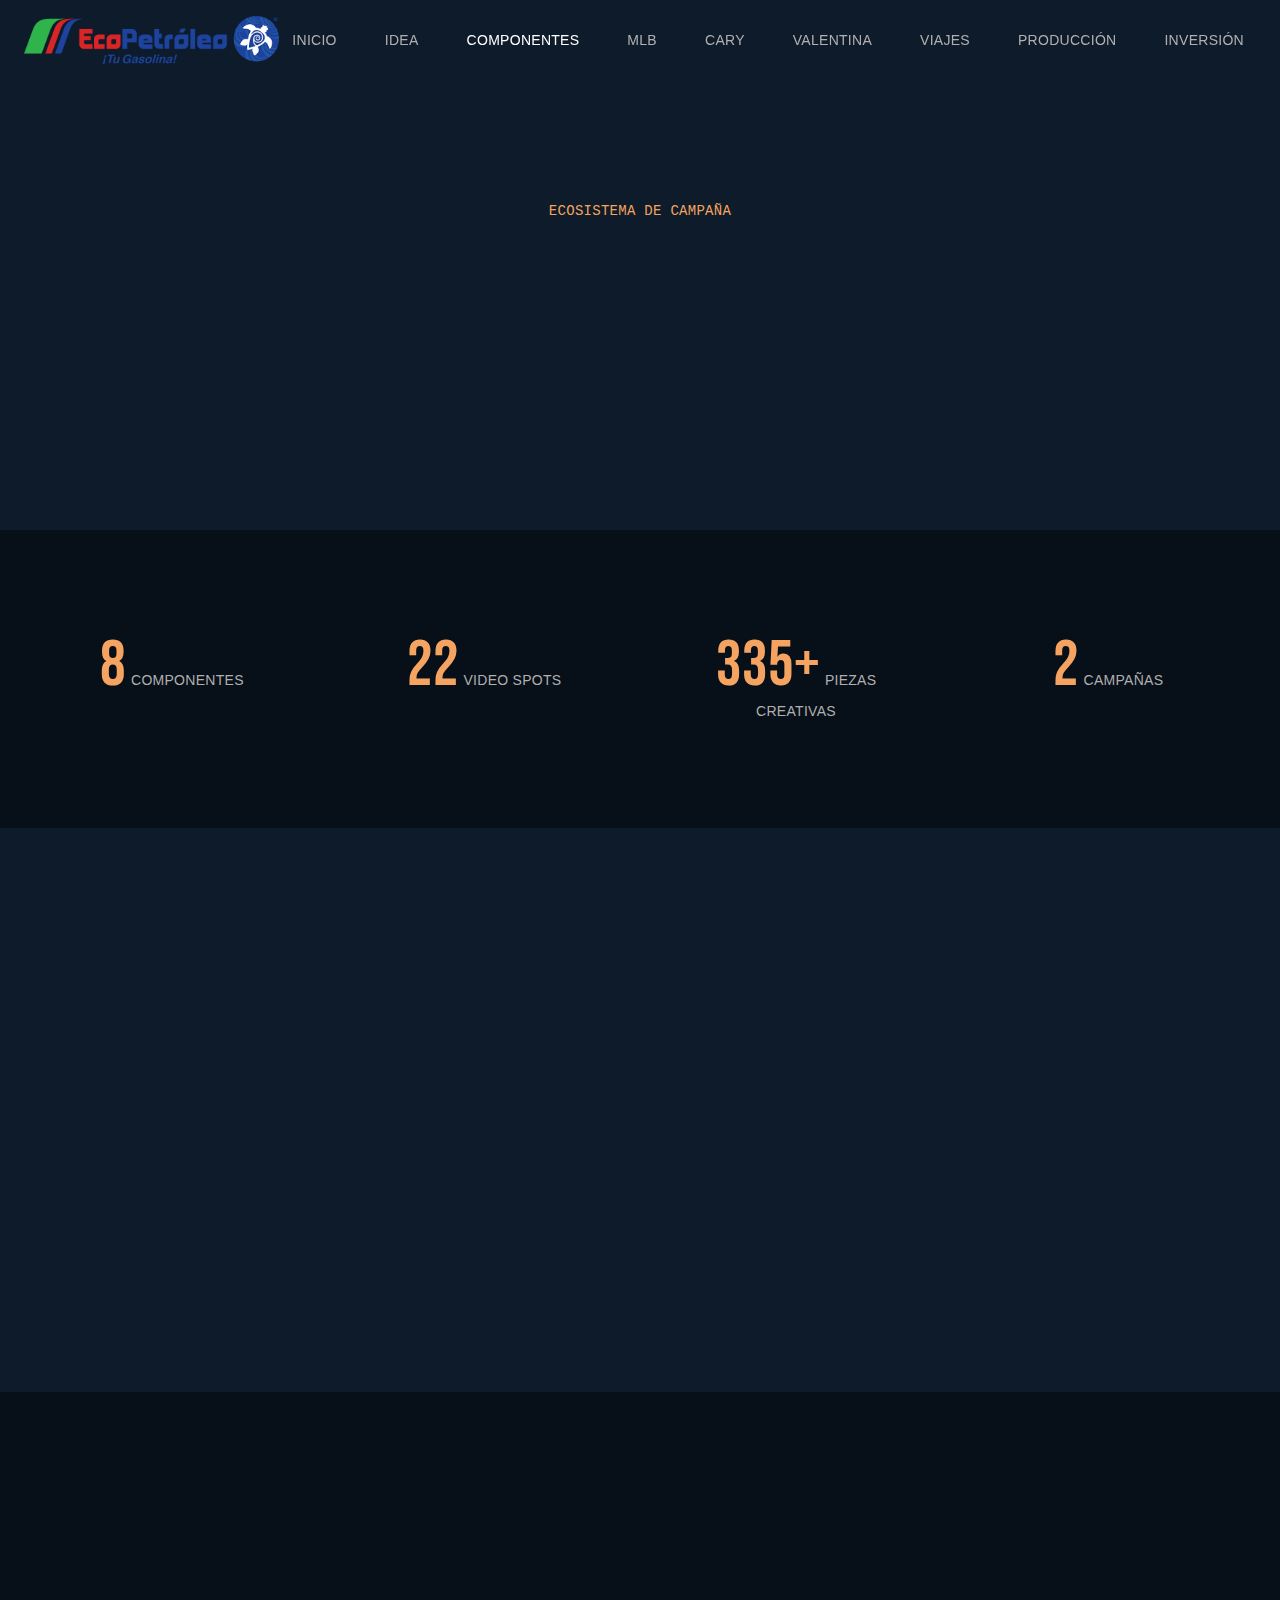
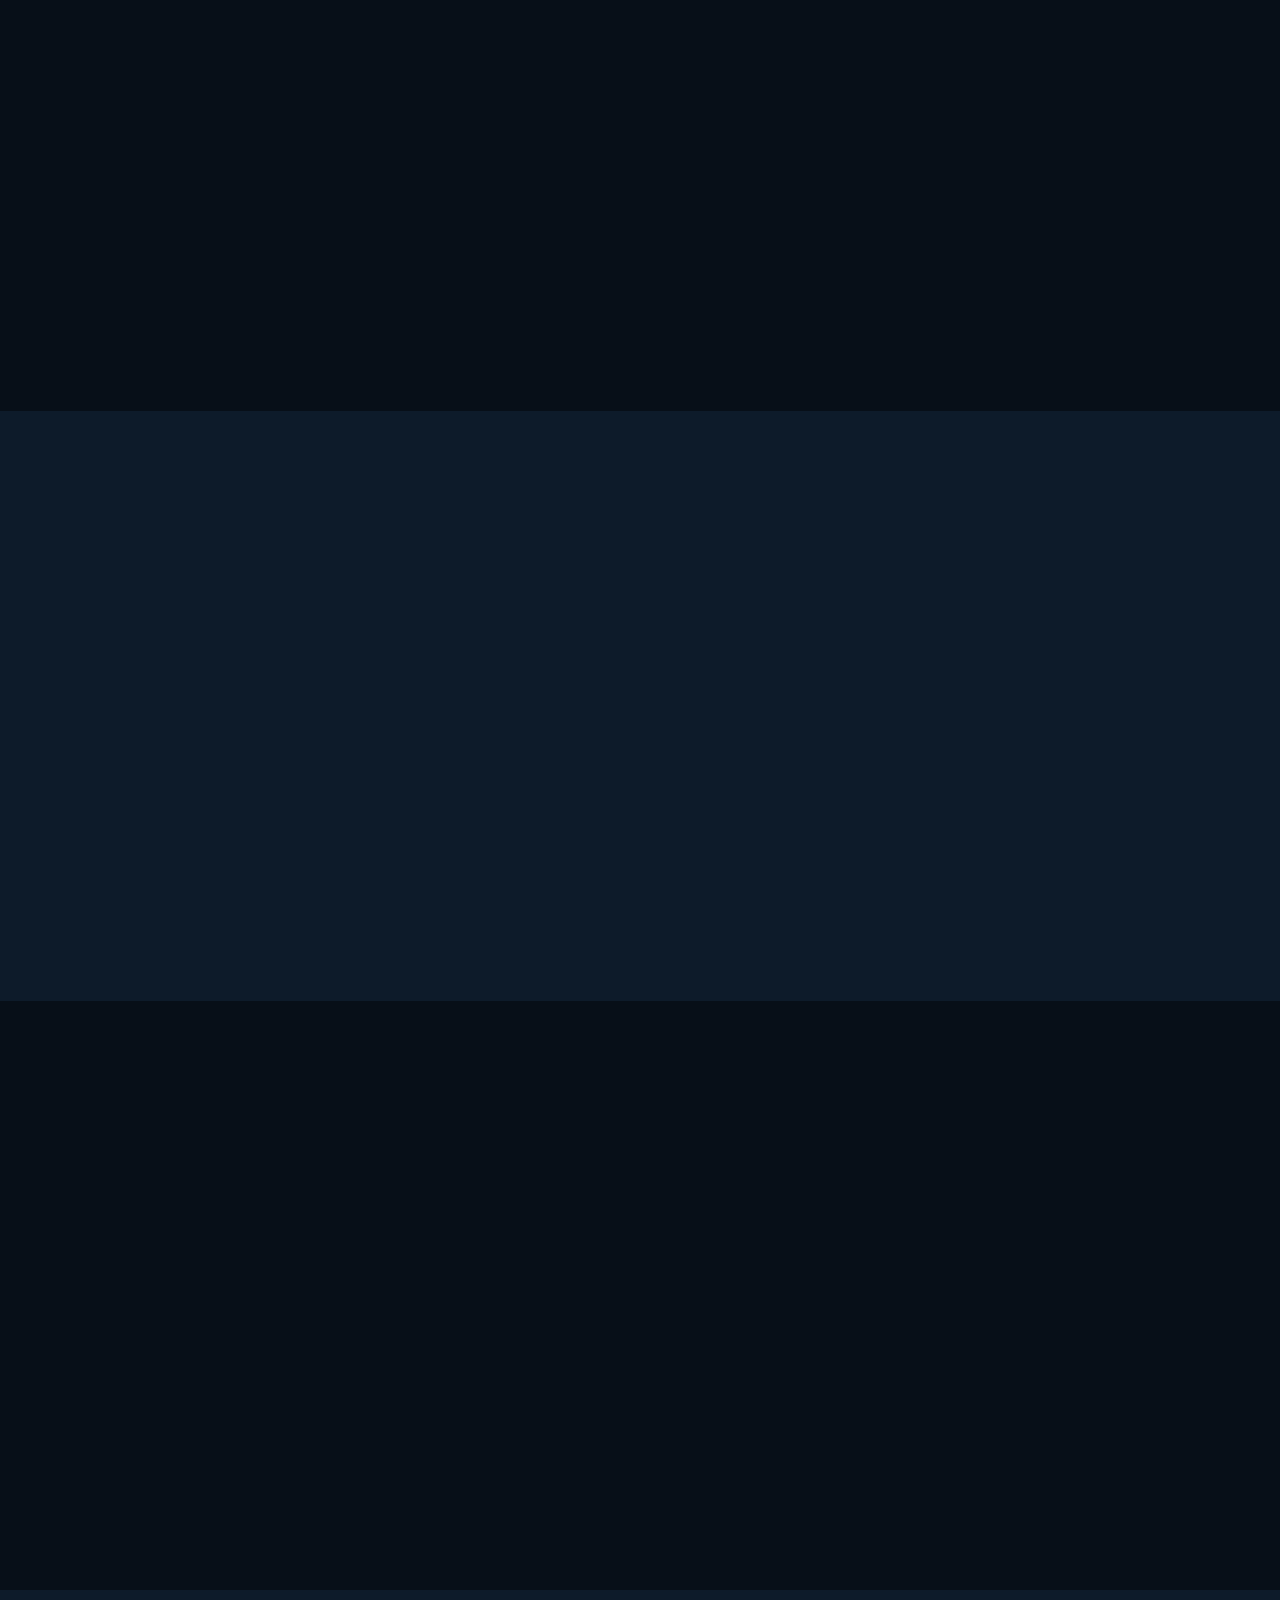
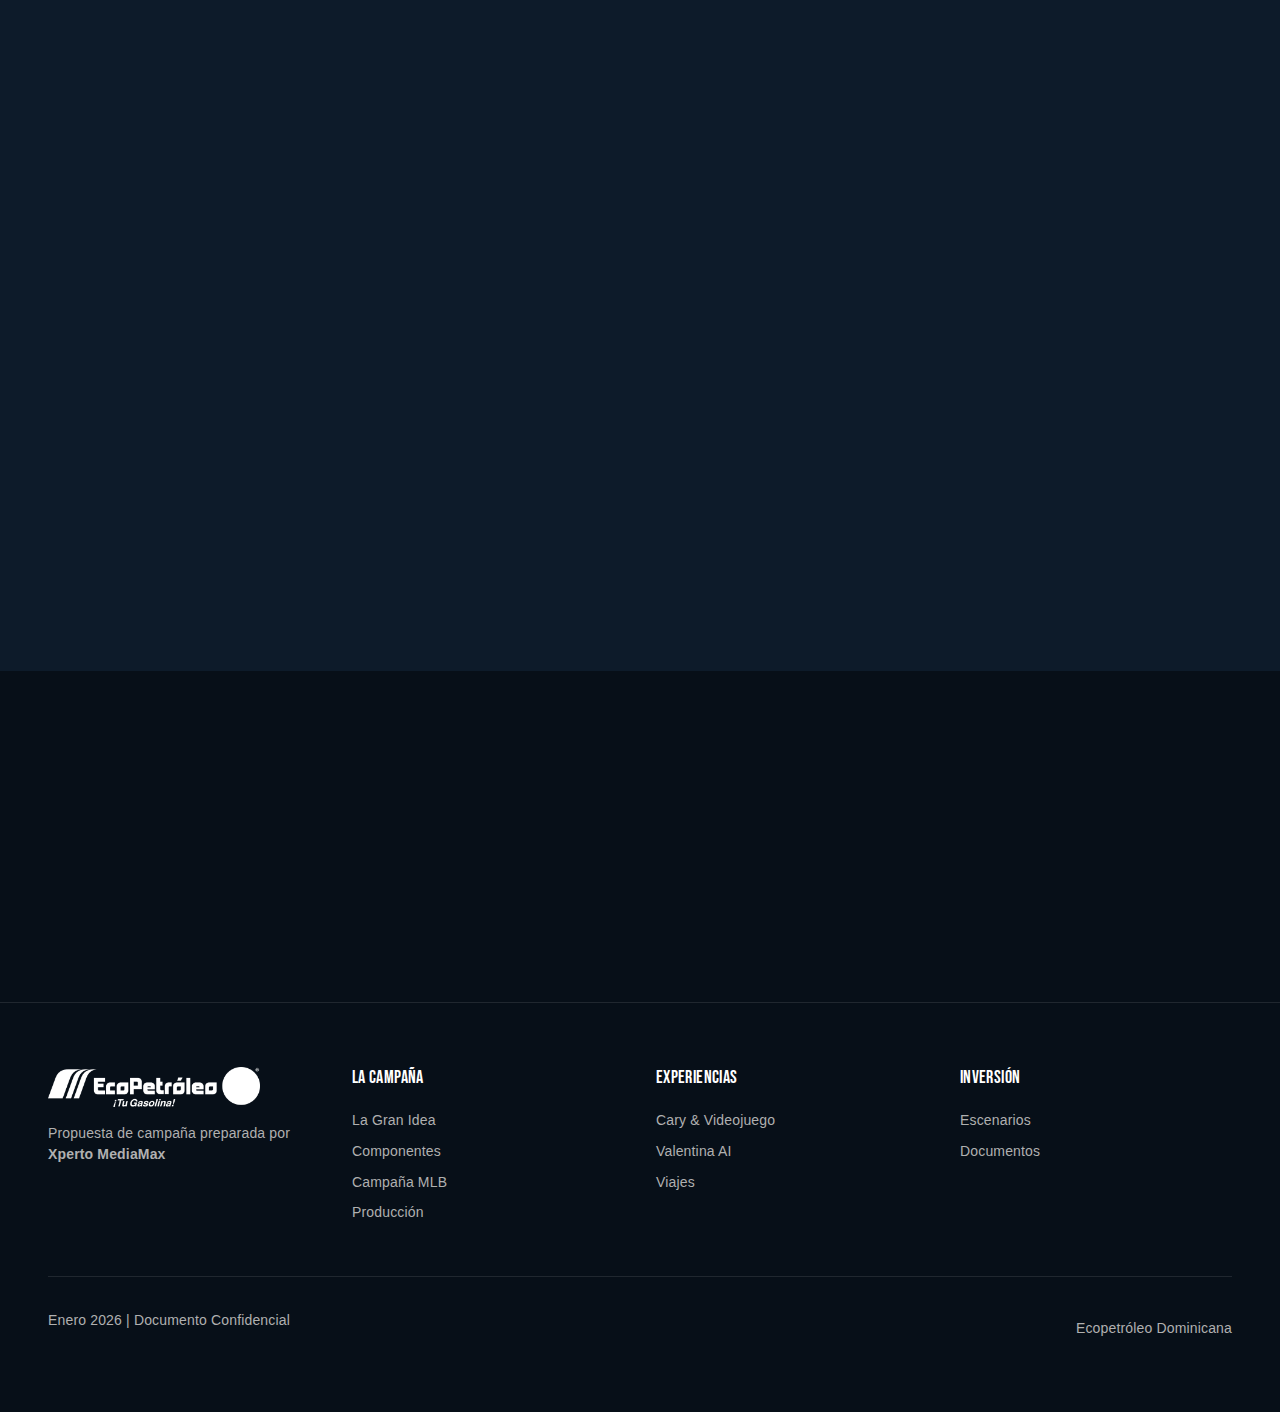
<file: campaign/index.html>
<!DOCTYPE html>
<html lang="es">
<head>
    <meta charset="UTF-8">
    <meta name="viewport" content="width=device-width, initial-scale=1.0">
    <meta name="description" content="Componentes de Campaña - 11 componentes estratégicos del ecosistema Impulso Dominicano para Ecopetróleo.">
    <meta name="author" content="Xperto MediaMax">

    <title>Componentes | Impulso Dominicano</title>

    <!-- Favicons -->
    <link rel="icon" type="image/x-icon" href="../assets/logos/favicon.ico">
    <link rel="icon" type="image/png" sizes="32x32" href="../assets/logos/favicon-32x32.png">
    <link rel="icon" type="image/png" sizes="16x16" href="../assets/logos/favicon-16x16.png">
    <link rel="apple-touch-icon" sizes="180x180" href="../assets/logos/apple-touch-icon.png">
    <link rel="manifest" href="../site.webmanifest">
    <meta name="msapplication-TileImage" content="../assets/logos/mstile-150x150.png">
    <meta name="msapplication-TileColor" content="#0D1B2A">
    <meta name="theme-color" content="#0D1B2A">

    <!-- Open Graph / Facebook -->
    <meta property="og:type" content="website">
    <meta property="og:url" content="https://impulsodominicano.com/campaign/">
    <meta property="og:title" content="Componentes | Impulso Dominicano">
    <meta property="og:description" content="11 componentes estratégicos del ecosistema Impulso Dominicano para Ecopetróleo.">
    <meta property="og:image" content="https://impulsodominicano.com/assets/social/og-image.png">
    <meta property="og:locale" content="es_DO">
    <meta property="og:site_name" content="Impulso Dominicano">

    <!-- Twitter -->
    <meta name="twitter:card" content="summary_large_image">
    <meta name="twitter:title" content="Componentes | Impulso Dominicano">
    <meta name="twitter:description" content="11 componentes estratégicos del ecosistema Impulso Dominicano para Ecopetróleo.">
    <meta name="twitter:image" content="https://impulsodominicano.com/assets/social/og-image.png">

    <!-- CSS -->
    <link rel="stylesheet" href="../css/fonts.css">
    <link rel="stylesheet" href="../css/variables.css">
    <link rel="stylesheet" href="../css/reset.css">
    <link rel="stylesheet" href="../css/layout.css">
    <link rel="stylesheet" href="../css/typography.css">
    <link rel="stylesheet" href="../css/components.css">
    <link rel="stylesheet" href="../css/animations.css">
</head>
<body class="page">
    <!-- Header -->
    <header class="page__header">
        <nav class="nav">
            <a href="/" class="nav__logo">
                <img src="../assets/logos/logo-eco-petroleo-2025.png" alt="Ecopetróleo" class="nav__logo-img">
            </a>

            <ul class="nav__menu">
                <li><a href="/" class="nav__link">Inicio</a></li>
                <li><a href="/big-idea/" class="nav__link">Idea</a></li>
                <li><a href="/campaign/" class="nav__link nav__link--active">Componentes</a></li>
                <li><a href="/mlb-campaign/" class="nav__link">MLB</a></li>
                <li><a href="/cary/" class="nav__link">Cary</a></li>
                <li><a href="/valentina/" class="nav__link">Valentina</a></li>
                <li><a href="/travel/" class="nav__link">Viajes</a></li>
                <li><a href="/production/" class="nav__link">Producción</a></li>
                <li><a href="/investment/" class="nav__link">Inversión</a></li>
            </ul>

            <button class="nav__toggle" aria-label="Menú" aria-expanded="false">
                <span class="nav__toggle-bar"></span>
                <span class="nav__toggle-bar"></span>
                <span class="nav__toggle-bar"></span>
            </button>
        </nav>

        <!-- Mobile Menu -->
        <div class="nav__mobile-menu">
            <a href="/" class="nav__mobile-link">Inicio</a>
            <a href="/big-idea/" class="nav__mobile-link">Idea</a>
            <a href="/campaign/" class="nav__mobile-link">Componentes</a>
            <a href="/mlb-campaign/" class="nav__mobile-link">MLB</a>
            <a href="/cary/" class="nav__mobile-link">Cary</a>
            <a href="/valentina/" class="nav__mobile-link">Valentina</a>
            <a href="/travel/" class="nav__mobile-link">Viajes</a>
            <a href="/production/" class="nav__mobile-link">Producción</a>
            <a href="/investment/" class="nav__mobile-link">Inversión</a>
        </div>
    </header>

    <!-- Main Content -->
    <main class="page__main">

        <!-- Hero Section -->
        <section class="hero section--hero" style="min-height: 50vh;">
            <div class="hero__background">
                <div class="hero__background-overlay"></div>
            </div>

            <div class="hero__content">
                <span class="badge badge--number mb-4">ECOSISTEMA DE CAMPAÑA</span>
                <h1 class="hero__title">
                    11 <span class="highlight">COMPONENTES</span>
                </h1>
                <p class="hero__tagline">Un ecosistema. Una visión.</p>
            </div>
        </section>

        <!-- Stats Overview -->
        <section class="section section--sm section--dark">
            <div class="container">
                <div class="stats animate-stagger">
                    <div class="stat animate-on-scroll">
                        <span class="stat__number" data-counter="11">0</span>
                        <span class="stat__label">Componentes</span>
                    </div>
                    <div class="stat animate-on-scroll">
                        <span class="stat__number" data-counter="30">0</span>
                        <span class="stat__label">Video Spots</span>
                    </div>
                    <div class="stat animate-on-scroll">
                        <span class="stat__number" data-counter="450" data-counter-suffix="+">0</span>
                        <span class="stat__label">Piezas Creativas</span>
                    </div>
                    <div class="stat animate-on-scroll">
                        <span class="stat__number" data-counter="3">0</span>
                        <span class="stat__label">Campañas</span>
                    </div>
                </div>
            </div>
        </section>

        <!-- Core Components Section -->
        <section class="section">
            <div class="container">
                <div class="section-header animate-on-scroll">
                    <span class="section-header__number">01</span>
                    <h2 class="section-header__title">Núcleo</h2>
                    <p class="section-header__subtitle">La base estratégica de todo el ecosistema</p>
                </div>

                <div class="grid grid--2 animate-stagger">
                    <div class="card hover-lift animate-on-scroll">
                        <div class="card__content">
                            <div class="flex flex--between mb-4">
                                <span class="badge badge--number">01</span>
                                <span class="badge">Fundacional</span>
                            </div>
                            <h3 class="card__title">Estrategia de Marca: Reposicionamiento</h3>
                            <p class="card__description">
                                Transformación de "distribuidora de gasolina" a "el combustible con propósito".
                                Activación de los activos de marca únicos: origen dominicano y programa de conservación.
                            </p>
                        </div>
                    </div>

                    <a href="/cary/" class="card hover-lift animate-on-scroll">
                        <div class="card__content">
                            <div class="flex flex--between mb-4">
                                <span class="badge badge--number">02</span>
                                <span class="badge badge--success">Identidad</span>
                            </div>
                            <h3 class="card__title">Mascota de la Marca: CARY</h3>
                            <p class="card__description">
                                Tortuga carey animada que se convierte en el rostro y personalidad de la marca.
                                Protagonista de contenido, merchandise, y experiencias de marca.
                            </p>
                            <div class="card__meta mt-4">
                                <span class="card__meta-item text-gold">Ver detalles →</span>
                            </div>
                        </div>
                    </a>
                </div>
            </div>
        </section>

        <!-- Advertising Campaigns Section -->
        <section class="section section--dark">
            <div class="container">
                <div class="section-header animate-on-scroll">
                    <span class="section-header__number">02</span>
                    <h2 class="section-header__title">Campañas Publicitarias</h2>
                    <p class="section-header__subtitle">30 video spots en 3 series temáticas</p>
                </div>

                <div class="grid grid--3 animate-stagger">
                    <div class="card hover-lift animate-on-scroll">
                        <div class="card__content">
                            <div class="flex flex--between mb-4">
                                <span class="badge badge--number">03</span>
                                <span class="badge badge--red">Publicidad</span>
                            </div>
                            <h3 class="card__title">Campaña "Impulso Dominicano"</h3>
                            <p class="card__description">
                                10 spots cinematográficos que capturan la esencia del viaje dominicano.
                                Hero spot: "El Regreso" + 9 spots estándar.
                            </p>
                            <div class="card__meta mt-4">
                                <span class="card__meta-item"><strong>10</strong> Spots</span>
                                <span class="card__meta-item"><strong>150</strong> Piezas</span>
                            </div>
                        </div>
                    </div>

                    <a href="/mlb-campaign/" class="card hover-lift animate-on-scroll">
                        <div class="card__content">
                            <div class="flex flex--between mb-4">
                                <span class="badge badge--number">04</span>
                                <span class="badge badge--red">Publicidad</span>
                            </div>
                            <h3 class="card__title">Campaña MLB "El Combustible de los Sueños"</h3>
                            <p class="card__description">
                                10 spots que conectan con la pasión beisbolera dominicana.
                                Heroes: "El Sábado" (Padre/Madre) + spots estándar y cortos.
                            </p>
                            <div class="card__meta mt-4">
                                <span class="card__meta-item"><strong>10</strong> Spots</span>
                                <span class="card__meta-item text-gold">Ver detalles →</span>
                            </div>
                        </div>
                    </a>

                    <a href="/cary/" class="card hover-lift animate-on-scroll">
                        <div class="card__content">
                            <div class="flex flex--between mb-4">
                                <span class="badge badge--number">05</span>
                                <span class="badge badge--red">Publicidad</span>
                            </div>
                            <h3 class="card__title">Mini Campaña "Cary te Guía"</h3>
                            <p class="card__description">
                                10 spots posicionando la red de estaciones con Cary como guía animado.
                                "Siempre hay una Ecopetróleo en tu camino."
                            </p>
                            <div class="card__meta mt-4">
                                <span class="card__meta-item"><strong>10</strong> Spots</span>
                                <span class="card__meta-item text-gold">Ver detalles →</span>
                            </div>
                        </div>
                    </a>
                </div>
            </div>
        </section>

        <!-- Content Section -->
        <section class="section">
            <div class="container">
                <div class="section-header animate-on-scroll">
                    <span class="section-header__number">03</span>
                    <h2 class="section-header__title">Contenido</h2>
                    <p class="section-header__subtitle">Plataformas de contenido que generan valor continuo</p>
                </div>

                <div class="grid grid--3 animate-stagger">
                    <a href="/mlb-campaign/" class="card hover-lift animate-on-scroll">
                        <div class="card__content">
                            <div class="flex flex--between mb-4">
                                <span class="badge badge--number">06</span>
                                <span class="badge badge--pending">Contenido</span>
                            </div>
                            <h3 class="card__title">La Ruta MVP</h3>
                            <p class="card__description">
                                Guía de 8 etapas del pelotero dominicano: desde la semilla hasta el legado.
                                Web, PDF, video series, podcast.
                            </p>
                            <div class="card__meta mt-4">
                                <span class="card__meta-item"><strong>8</strong> Etapas</span>
                                <span class="card__meta-item text-gold">Ver detalles →</span>
                            </div>
                        </div>
                    </a>

                    <a href="/valentina/" class="card hover-lift animate-on-scroll">
                        <div class="card__content">
                            <div class="flex flex--between mb-4">
                                <span class="badge badge--number">08</span>
                                <span class="badge badge--pending">Social</span>
                            </div>
                            <h3 class="card__title">Valentina AI Influencer</h3>
                            <p class="card__description">
                                Primera influencer AI dominicana de alto perfil.
                                Presencia en Instagram, TikTok, YouTube.
                            </p>
                            <div class="card__meta mt-4">
                                <span class="card__meta-item"><strong>5</strong> Pilares</span>
                                <span class="card__meta-item text-gold">Ver detalles →</span>
                            </div>
                        </div>
                    </a>

                    <a href="/travel/" class="card hover-lift animate-on-scroll">
                        <div class="card__content">
                            <div class="flex flex--between mb-4">
                                <span class="badge badge--number">09</span>
                                <span class="badge badge--pending">Contenido</span>
                            </div>
                            <h3 class="card__title">Serie "Los Secretos de Mi País"</h3>
                            <p class="card__description">
                                13 episodios de viaje + plataforma Riquezas de Mi País.
                                Descubrimiento de la República Dominicana.
                            </p>
                            <div class="card__meta mt-4">
                                <span class="card__meta-item"><strong>13</strong> Episodios</span>
                                <span class="card__meta-item text-gold">Ver detalles →</span>
                            </div>
                        </div>
                    </a>
                </div>
            </div>
        </section>

        <!-- Experiences Section -->
        <section class="section section--dark">
            <div class="container">
                <div class="section-header animate-on-scroll">
                    <span class="section-header__number">04</span>
                    <h2 class="section-header__title">Experiencias</h2>
                    <p class="section-header__subtitle">Puntos de contacto únicos que profundizan la relación con la marca</p>
                </div>

                <div class="grid grid--3 animate-stagger">
                    <a href="/cary/" class="card hover-lift animate-on-scroll">
                        <div class="card__content">
                            <div class="flex flex--between mb-4">
                                <span class="badge badge--number">07</span>
                                <span class="badge">Experiencia</span>
                            </div>
                            <h3 class="card__title">VideoJuego "Cary's Voyage"</h3>
                            <p class="card__description">
                                Roguelike oceánico para Steam y Nintendo Switch.
                                "A fuel company made a game about saving turtles."
                            </p>
                            <div class="card__meta mt-4">
                                <span class="card__meta-item"><strong>PC</strong> + Switch</span>
                                <span class="card__meta-item text-gold">Ver detalles →</span>
                            </div>
                        </div>
                    </a>

                    <a href="/cary/" class="card hover-lift animate-on-scroll">
                        <div class="card__content">
                            <div class="flex flex--between mb-4">
                                <span class="badge badge--number">10</span>
                                <span class="badge">Audio</span>
                            </div>
                            <h3 class="card__title">Podcast "El Planeta Cary"</h3>
                            <p class="card__description">
                                Podcast mensual de conservación marina y medio ambiente.
                                Host: Cary (voz animada) + expertos invitados.
                            </p>
                            <div class="card__meta mt-4">
                                <span class="card__meta-item"><strong>12</strong> Episodios/año</span>
                            </div>
                        </div>
                    </a>

                    <a href="/mlb-campaign/" class="card hover-lift animate-on-scroll">
                        <div class="card__content">
                            <div class="flex flex--between mb-4">
                                <span class="badge badge--number">11</span>
                                <span class="badge">Audio</span>
                            </div>
                            <h3 class="card__title">Podcast "Pitches y Batazos"</h3>
                            <p class="card__description">
                                Podcast semanal de béisbol dominicano y MLB.
                                Entrevistas con jugadores, leyendas, y análisis.
                            </p>
                            <div class="card__meta mt-4">
                                <span class="card__meta-item"><strong>52</strong> Episodios/año</span>
                            </div>
                        </div>
                    </a>
                </div>
            </div>
        </section>

        <!-- Creative Pieces Summary -->
        <section class="section">
            <div class="container">
                <div class="section-header section-header--center animate-on-scroll">
                    <span class="section-header__number">05</span>
                    <h2 class="section-header__title">Resumen de Piezas Creativas</h2>
                </div>

                <div class="table-wrapper animate-on-scroll">
                    <table class="table">
                        <thead>
                            <tr>
                                <th>Campaña</th>
                                <th>Videos</th>
                                <th>Cutdowns</th>
                                <th>Vallas</th>
                                <th>Digital</th>
                                <th>Social</th>
                                <th>Stories</th>
                            </tr>
                        </thead>
                        <tbody>
                            <tr>
                                <td>Impulso Dominicano</td>
                                <td>10</td>
                                <td>10</td>
                                <td>20</td>
                                <td>30</td>
                                <td>30</td>
                                <td>50</td>
                            </tr>
                            <tr>
                                <td>El Combustible de los Sueños</td>
                                <td>10</td>
                                <td>10</td>
                                <td>20</td>
                                <td>30</td>
                                <td>30</td>
                                <td>50</td>
                            </tr>
                            <tr>
                                <td>Cary te Guía</td>
                                <td>10</td>
                                <td>10</td>
                                <td>20</td>
                                <td>30</td>
                                <td>30</td>
                                <td>50</td>
                            </tr>
                            <tr style="font-weight: bold; color: var(--color-gold);">
                                <td>TOTAL</td>
                                <td>30</td>
                                <td>30</td>
                                <td>60</td>
                                <td>90</td>
                                <td>90</td>
                                <td>150</td>
                            </tr>
                        </tbody>
                    </table>
                </div>

                <div class="text-center mt-8 animate-on-scroll">
                    <p class="h3 text-gold">450+ piezas creativas totales</p>
                </div>
            </div>
        </section>

        <!-- CTA Section -->
        <section class="section section--dark">
            <div class="container">
                <div class="section-header section-header--center animate-on-scroll">
                    <h2 class="section-header__title">
                        Explora Cada <span class="text-gold">Componente</span>
                    </h2>
                </div>

                <div class="flex flex--center flex--wrap gap--4 animate-on-scroll">
                    <a href="/mlb-campaign/" class="btn btn--primary">Campaña MLB</a>
                    <a href="/cary/" class="btn btn--secondary">Cary & Videojuego</a>
                    <a href="/valentina/" class="btn btn--secondary">Valentina AI</a>
                    <a href="/travel/" class="btn btn--secondary">Viajes</a>
                    <a href="/investment/" class="btn btn--gold">Ver Inversión</a>
                </div>
            </div>
        </section>
    </main>

    <!-- Footer -->
    <footer class="footer page__footer">
        <div class="container">
            <div class="footer__grid">
                <div>
                    <img src="../assets/logos/logo-eco-petroleo-2025.png" alt="Ecopetróleo" class="footer__logo footer__logo--white mb-4">
                    <p class="text-secondary text-sm">
                        Propuesta de campaña preparada por<br>
                        <strong>Xperto MediaMax</strong>
                    </p>
                </div>

                <div>
                    <h4 class="footer__column-title">La Campaña</h4>
                    <a href="/big-idea/" class="footer__link">La Gran Idea</a>
                    <a href="/campaign/" class="footer__link">Componentes</a>
                    <a href="/mlb-campaign/" class="footer__link">Campaña MLB</a>
                    <a href="/production/" class="footer__link">Producción</a>
                </div>

                <div>
                    <h4 class="footer__column-title">Experiencias</h4>
                    <a href="/cary/" class="footer__link">Cary & Videojuego</a>
                    <a href="/valentina/" class="footer__link">Valentina AI</a>
                    <a href="/travel/" class="footer__link">Viajes</a>
                </div>

                <div>
                    <h4 class="footer__column-title">Inversión</h4>
                    <a href="/investment/" class="footer__link">Escenarios</a>
                    <a href="/resources/" class="footer__link">Documentos</a>
                </div>
            </div>

            <div class="footer__bottom">
                <p>Enero 2026 | Documento Confidencial</p>
                <p>Ecopetróleo Dominicana</p>
            </div>
        </div>
    </footer>

    <!-- JavaScript -->
    <script src="../js/main.js"></script>
    <script src="../js/nav.js"></script>
    <script src="../js/animations.js"></script>
</body>
</html>
</file>
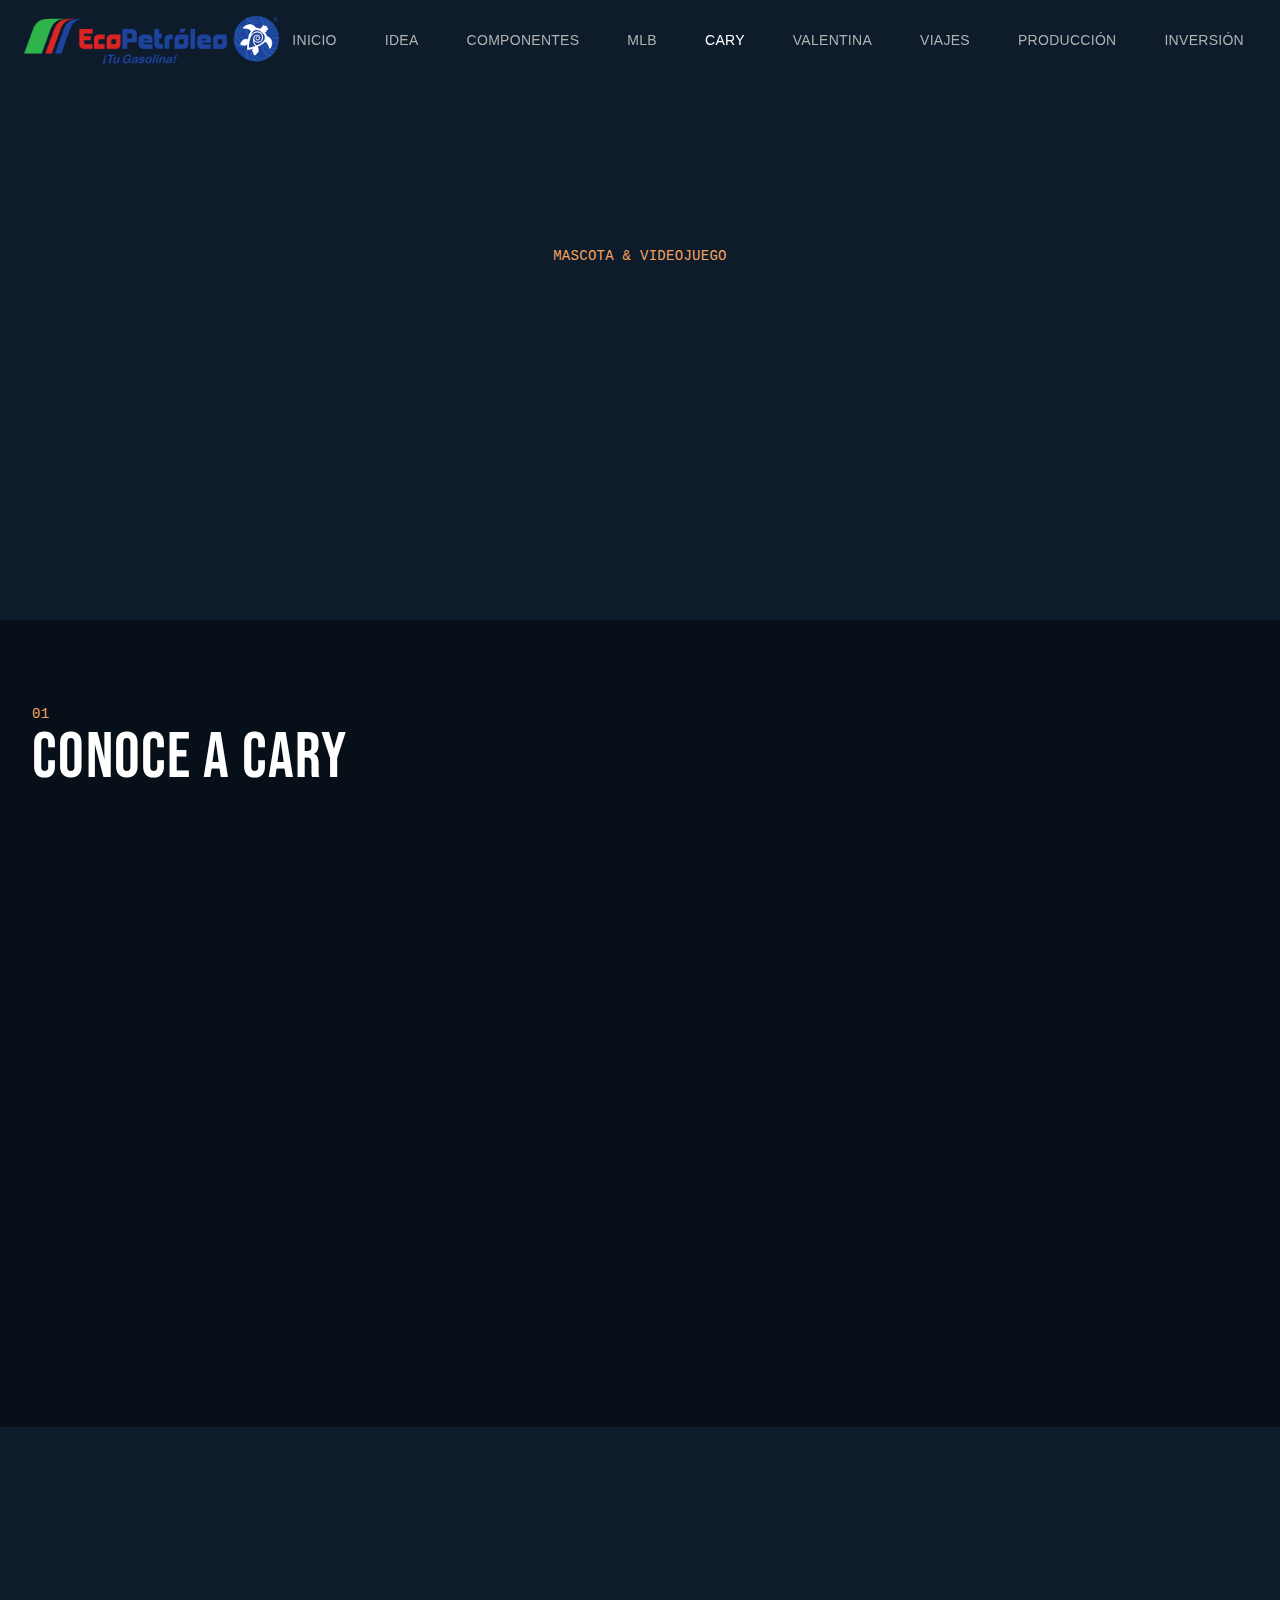
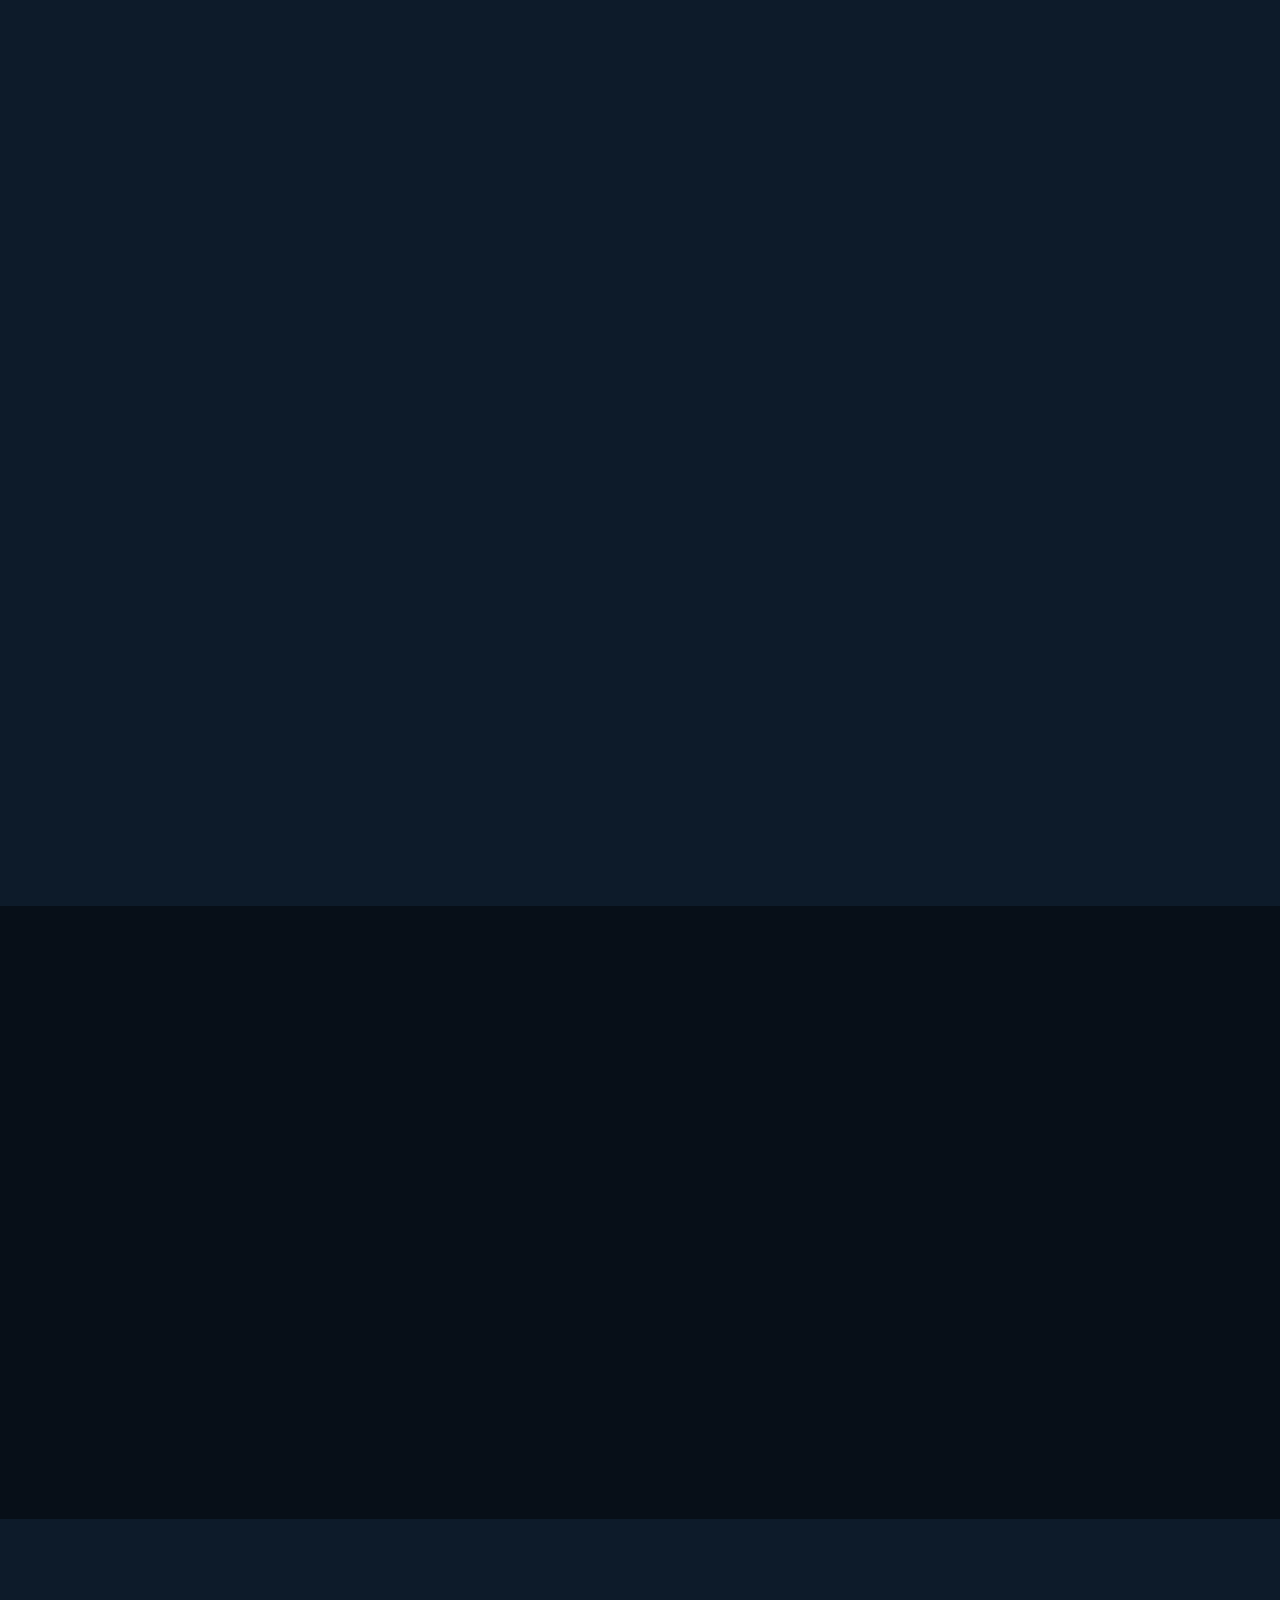
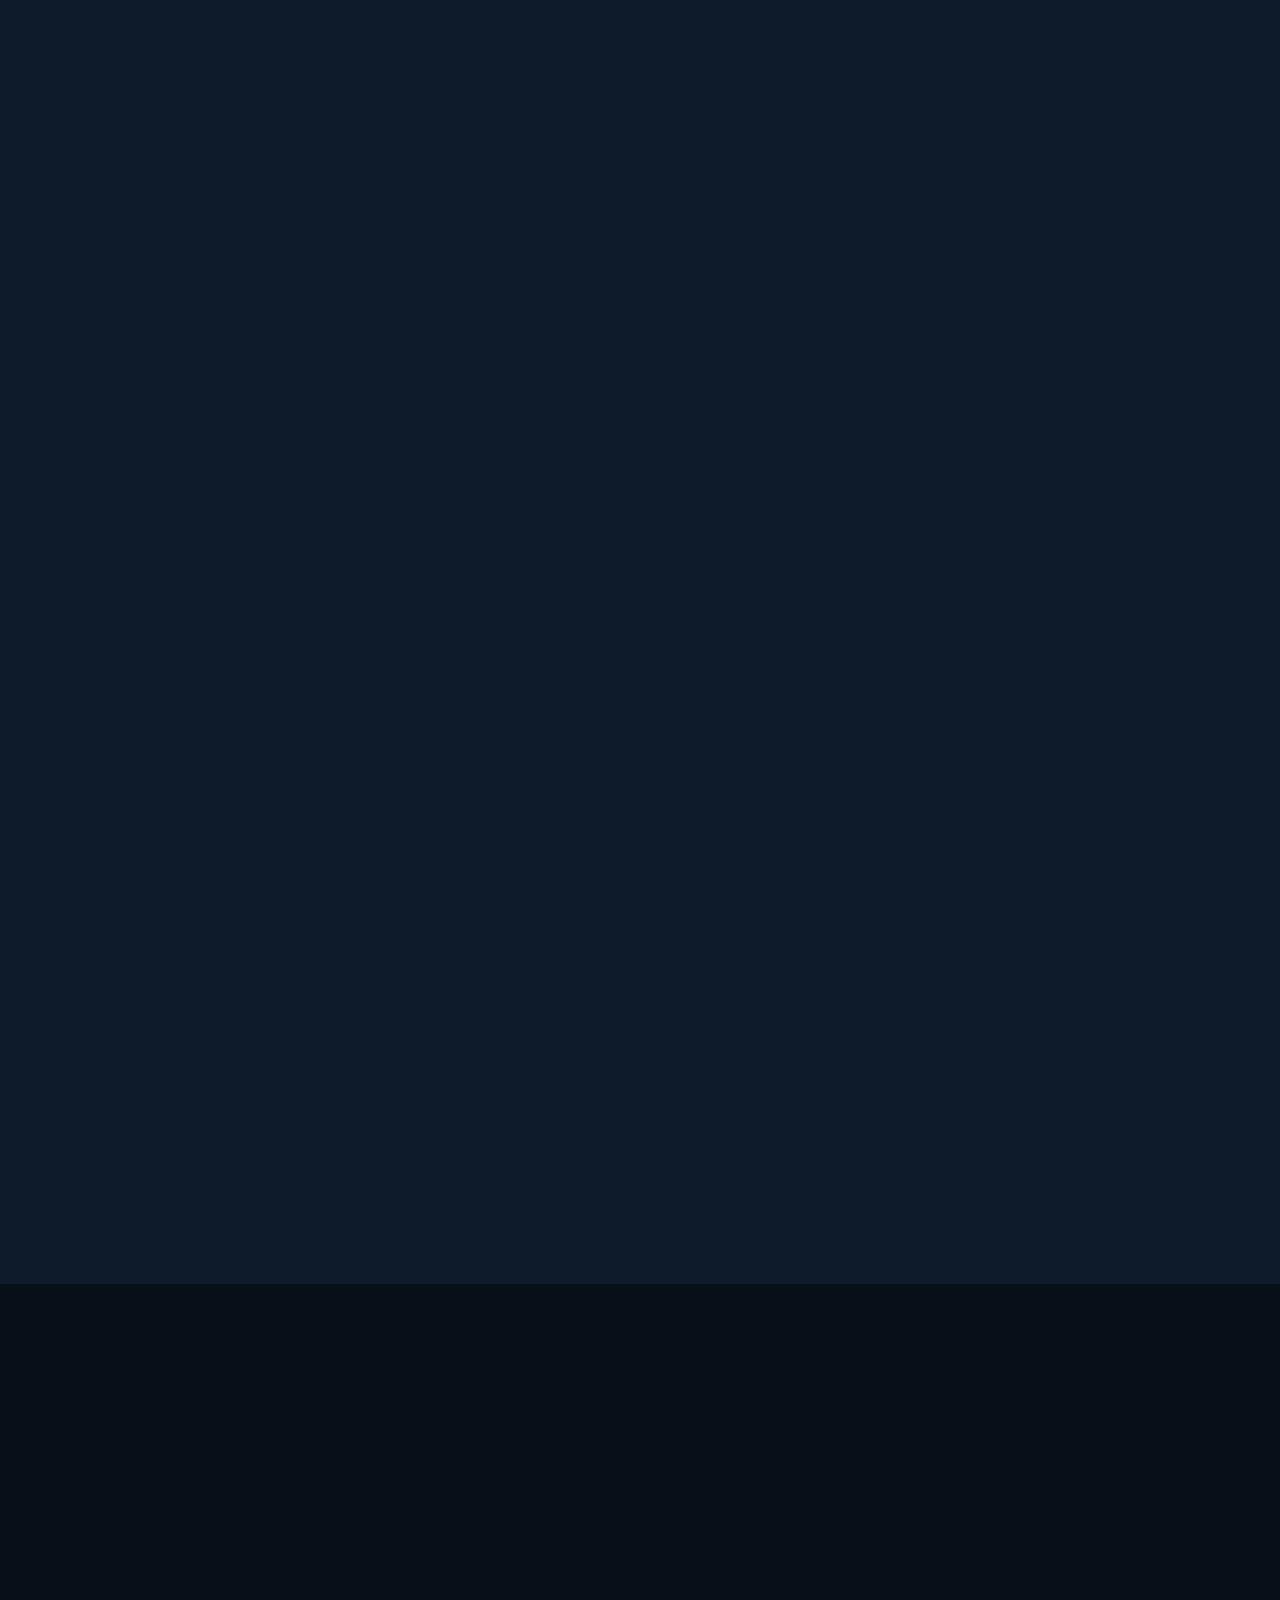
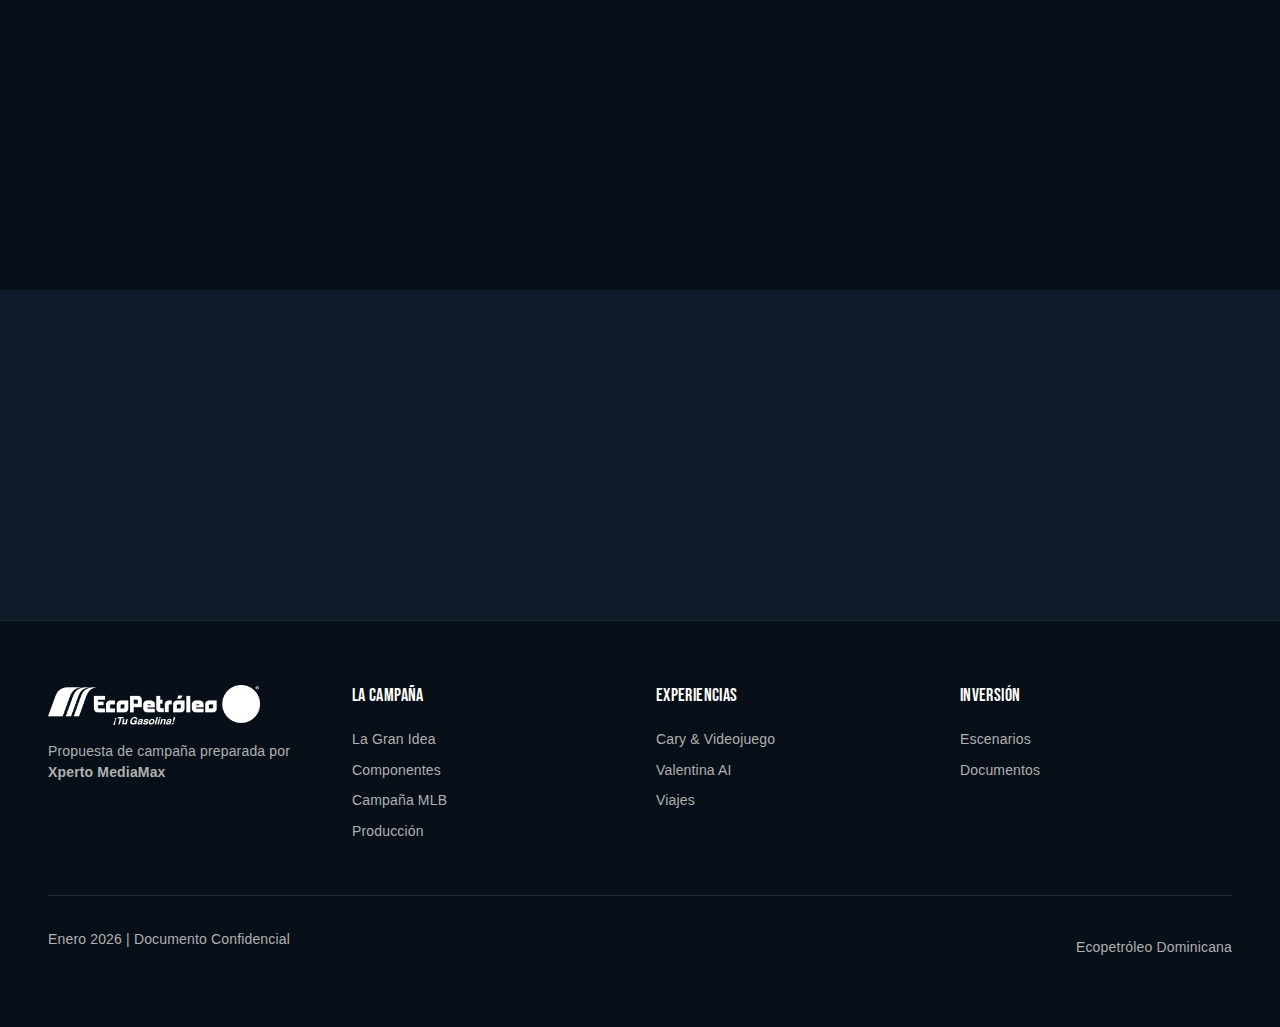
<file: cary/index.html>
<!DOCTYPE html>
<html lang="es">
<head>
    <meta charset="UTF-8">
    <meta name="viewport" content="width=device-width, initial-scale=1.0">
    <meta name="description" content="Cary - La mascota de Ecopetróleo y el videojuego Cary's Voyage. Una tortuga carey que se convierte en el rostro de la marca.">
    <meta name="author" content="Xperto MediaMax">

    <title>Cary & Videojuego | Impulso Dominicano</title>

    <!-- Favicons -->
    <link rel="icon" type="image/x-icon" href="../assets/logos/favicon.ico">
    <link rel="icon" type="image/png" sizes="32x32" href="../assets/logos/favicon-32x32.png">
    <link rel="icon" type="image/png" sizes="16x16" href="../assets/logos/favicon-16x16.png">
    <link rel="apple-touch-icon" sizes="180x180" href="../assets/logos/apple-touch-icon.png">
    <link rel="manifest" href="../site.webmanifest">
    <meta name="msapplication-TileImage" content="../assets/logos/mstile-150x150.png">
    <meta name="msapplication-TileColor" content="#0D1B2A">
    <meta name="theme-color" content="#0D1B2A">

    <!-- Open Graph / Facebook -->
    <meta property="og:type" content="website">
    <meta property="og:url" content="https://impulsodominicano.com/cary/">
    <meta property="og:title" content="Cary & Videojuego | Impulso Dominicano">
    <meta property="og:description" content="Cary - La mascota de Ecopetróleo y el videojuego Cary's Voyage. Una tortuga carey que se convierte en el rostro de la marca.">
    <meta property="og:image" content="https://impulsodominicano.com/assets/social/og-image.png">
    <meta property="og:locale" content="es_DO">
    <meta property="og:site_name" content="Impulso Dominicano">

    <!-- Twitter -->
    <meta name="twitter:card" content="summary_large_image">
    <meta name="twitter:title" content="Cary & Videojuego | Impulso Dominicano">
    <meta name="twitter:description" content="Cary - La mascota de Ecopetróleo y el videojuego Cary's Voyage. Una tortuga carey que se convierte en el rostro de la marca.">
    <meta name="twitter:image" content="https://impulsodominicano.com/assets/social/og-image.png">

    <!-- CSS -->
    <link rel="stylesheet" href="../css/fonts.css">
    <link rel="stylesheet" href="../css/variables.css">
    <link rel="stylesheet" href="../css/reset.css">
    <link rel="stylesheet" href="../css/layout.css">
    <link rel="stylesheet" href="../css/typography.css">
    <link rel="stylesheet" href="../css/components.css">
    <link rel="stylesheet" href="../css/animations.css">
</head>
<body class="page">
    <!-- Header -->
    <header class="page__header">
        <nav class="nav">
            <a href="/" class="nav__logo">
                <img src="../assets/logos/logo-eco-petroleo-2025.png" alt="Ecopetróleo" class="nav__logo-img">
            </a>

            <ul class="nav__menu">
                <li><a href="/" class="nav__link">Inicio</a></li>
                <li><a href="/big-idea/" class="nav__link">Idea</a></li>
                <li><a href="/campaign/" class="nav__link">Componentes</a></li>
                <li><a href="/mlb-campaign/" class="nav__link">MLB</a></li>
                <li><a href="/cary/" class="nav__link nav__link--active">Cary</a></li>
                <li><a href="/valentina/" class="nav__link">Valentina</a></li>
                <li><a href="/travel/" class="nav__link">Viajes</a></li>
                <li><a href="/production/" class="nav__link">Producción</a></li>
                <li><a href="/investment/" class="nav__link">Inversión</a></li>
            </ul>

            <button class="nav__toggle" aria-label="Menú" aria-expanded="false">
                <span class="nav__toggle-bar"></span>
                <span class="nav__toggle-bar"></span>
                <span class="nav__toggle-bar"></span>
            </button>
        </nav>

        <div class="nav__mobile-menu">
            <a href="/" class="nav__mobile-link">Inicio</a>
            <a href="/big-idea/" class="nav__mobile-link">Idea</a>
            <a href="/campaign/" class="nav__mobile-link">Componentes</a>
            <a href="/mlb-campaign/" class="nav__mobile-link">MLB</a>
            <a href="/cary/" class="nav__mobile-link">Cary</a>
            <a href="/valentina/" class="nav__mobile-link">Valentina</a>
            <a href="/travel/" class="nav__mobile-link">Viajes</a>
            <a href="/production/" class="nav__mobile-link">Producción</a>
            <a href="/investment/" class="nav__mobile-link">Inversión</a>
        </div>
    </header>

    <!-- Main Content -->
    <main class="page__main">

        <!-- Hero Section -->
        <section class="hero section--hero" style="min-height: 60vh;">
            <div class="hero__background">
                <div class="hero__background-overlay"></div>
            </div>

            <div class="hero__content">
                <span class="badge badge--number mb-4">MASCOTA & VIDEOJUEGO</span>
                <h1 class="hero__title">
                    <span class="highlight">CARY</span>
                </h1>
                <p class="hero__tagline">La tortuga que impulsa el viaje</p>
            </div>
        </section>

        <!-- Meet Cary Section -->
        <section class="section section--dark">
            <div class="container">
                <div class="section-header animate-on-scroll">
                    <span class="section-header__number">01</span>
                    <h2 class="section-header__title">Conoce a Cary</h2>
                </div>

                <div class="split split--60-40">
                    <div class="animate-fade-right">
                        <p class="lead mb-6">
                            Cary es una tortuga carey animada que se convierte en el rostro
                            y la personalidad de Ecopetróleo.
                        </p>

                        <div class="card mb-6">
                            <div class="card__content">
                                <h4 class="text-gold mb-4">Perfil del Personaje</h4>
                                <div class="grid grid--2 gap--4">
                                    <div>
                                        <p class="text-sm text-secondary">Nombre completo</p>
                                        <p class="font-medium">Cary del Mar Caribe</p>
                                    </div>
                                    <div>
                                        <p class="text-sm text-secondary">Especie</p>
                                        <p class="font-medium">Tortuga carey</p>
                                    </div>
                                    <div>
                                        <p class="text-sm text-secondary">Origen</p>
                                        <p class="font-medium">Playa Güibia, Santo Domingo</p>
                                    </div>
                                    <div>
                                        <p class="text-sm text-secondary">Personalidad</p>
                                        <p class="font-medium">ENFP - "The Campaigner"</p>
                                    </div>
                                </div>
                            </div>
                        </div>

                        <blockquote class="mb-6">
                            "Cary nació una noche de luna llena en una playa dominicana.
                            Ahora ayuda a proteger las playas donde nació y guía a otros en sus propios viajes—porque
                            sabe que todo gran destino empieza con un pequeño impulso."
                        </blockquote>
                    </div>

                    <div class="animate-fade-left">
                        <div class="card">
                            <div class="card__content">
                                <h4 class="text-gold mb-4">Rasgos de Personalidad</h4>
                                <div class="stack stack--sm">
                                    <div class="progress">
                                        <div class="progress__label">
                                            <span>Optimismo</span>
                                            <span class="text-gold">★★★★★</span>
                                        </div>
                                    </div>
                                    <div class="progress">
                                        <div class="progress__label">
                                            <span>Curiosidad</span>
                                            <span class="text-gold">★★★★☆</span>
                                        </div>
                                    </div>
                                    <div class="progress">
                                        <div class="progress__label">
                                            <span>Determinación</span>
                                            <span class="text-gold">★★★★★</span>
                                        </div>
                                    </div>
                                    <div class="progress">
                                        <div class="progress__label">
                                            <span>Humor</span>
                                            <span class="text-gold">★★★★☆</span>
                                        </div>
                                    </div>
                                    <div class="progress">
                                        <div class="progress__label">
                                            <span>Empatía</span>
                                            <span class="text-gold">★★★★★</span>
                                        </div>
                                    </div>
                                </div>

                                <h4 class="text-gold mt-6 mb-4">Frases Características</h4>
                                <ul class="list text-sm text-secondary">
                                    <li class="mb-2">"¡Dale, que el mar no espera!"</li>
                                    <li class="mb-2">"Cada ola te acerca a donde quieres llegar."</li>
                                    <li class="mb-2">"Lento pero seguro—así llegamos las tortugas."</li>
                                </ul>
                            </div>
                        </div>
                    </div>
                </div>
            </div>
        </section>

        <!-- Video Game Section -->
        <section class="section">
            <div class="container">
                <div class="section-header section-header--center animate-on-scroll">
                    <span class="section-header__number">02</span>
                    <h2 class="section-header__title">Cary's Voyage</h2>
                    <p class="section-header__subtitle">El videojuego que ninguna marca de combustibles ha hecho</p>
                </div>

                <div class="card card--feature animate-on-scroll mb-8">
                    <div class="card__content">
                        <span class="badge badge--gold mb-4">Videojuego Original</span>
                        <h3 class="h2 mb-4">CARY'S VOYAGE</h3>
                        <p class="text-xl text-secondary mb-4">A Roguelike Ocean Adventure</p>

                        <div class="grid grid--2 gap--4 mb-6">
                            <div>
                                <p class="text-sm text-secondary">Género</p>
                                <p>Roguelike + Exploration</p>
                            </div>
                            <div>
                                <p class="text-sm text-secondary">Plataformas</p>
                                <p>Steam (PC) + Nintendo Switch</p>
                            </div>
                            <div>
                                <p class="text-sm text-secondary">Tono</p>
                                <p>"Hades meets Abzu"</p>
                            </div>
                            <div>
                                <p class="text-sm text-secondary">Audiencia</p>
                                <p>Todas las edades, family-friendly</p>
                            </div>
                        </div>

                        <blockquote class="quote--small">
                            "Eres una tortuga marina recién nacida que debe cruzar el océano más peligroso del mundo
                            para volver a casa. Cada run es diferente. Cada muerte te hace más fuerte."
                        </blockquote>
                    </div>
                    <div class="card__image card__image--interactive" style="background: var(--gradient-hero);" onclick="openGameModal()">
                        <div class="card__image-overlay">
                            <button class="card__play-btn" type="button">
                                <svg viewBox="0 0 24 24" xmlns="http://www.w3.org/2000/svg">
                                    <path d="M8 5v14l11-7z"/>
                                </svg>
                                Jugar el Juego
                            </button>
                        </div>
                    </div>
                </div>

                <div class="grid grid--3 animate-stagger">
                    <div class="card animate-on-scroll">
                        <div class="card__content text-center">
                            <h4 class="text-gold mb-2">Fun First</h4>
                            <p class="text-sm text-secondary">
                                Si no es divertido, nadie lo jugará. El mensaje ambiental emerge del gameplay,
                                no de sermones.
                            </p>
                        </div>
                    </div>

                    <div class="card animate-on-scroll">
                        <div class="card__content text-center">
                            <h4 class="text-gold mb-2">Show, Don't Tell</h4>
                            <p class="text-sm text-secondary">
                                El impacto ambiental se experimenta, no se explica.
                                El jugador SIENTE la frustración de confundir plástico con comida.
                            </p>
                        </div>
                    </div>

                    <div class="card animate-on-scroll">
                        <div class="card__content text-center">
                            <h4 class="text-gold mb-2">Replay Value</h4>
                            <p class="text-sm text-secondary">
                                Mecánicas que invitan a volver. Sistema generacional donde cada "muerte"
                                es el paso del tiempo.
                            </p>
                        </div>
                    </div>
                </div>
            </div>
        </section>

        <!-- Why a Video Game Section -->
        <section class="section section--dark">
            <div class="container">
                <div class="section-header section-header--center animate-on-scroll">
                    <span class="section-header__number">03</span>
                    <h2 class="section-header__title">¿Por Qué un Videojuego?</h2>
                </div>

                <div class="grid grid--2 animate-stagger">
                    <div class="card animate-on-scroll">
                        <div class="card__content">
                            <h4 class="text-gold mb-2">Brand Engagement</h4>
                            <p class="text-secondary">
                                Horas de engagement profundo vs. segundos de un anuncio.
                                Una conexión emocional que ningún spot puede lograr.
                            </p>
                        </div>
                    </div>

                    <div class="card animate-on-scroll">
                        <div class="card__content">
                            <h4 class="text-gold mb-2">Younger Audience</h4>
                            <p class="text-secondary">
                                Conexión con audiencias jóvenes que no ven TV tradicional.
                                Futuros clientes que crecen con la marca.
                            </p>
                        </div>
                    </div>

                    <div class="card animate-on-scroll">
                        <div class="card__content">
                            <h4 class="text-gold mb-2">PR & Earned Media</h4>
                            <p class="text-secondary">
                                "Una empresa de combustibles hizo un juego sobre salvar tortugas"
                                es una historia que los medios quieren contar.
                            </p>
                        </div>
                    </div>

                    <div class="card animate-on-scroll">
                        <div class="card__content">
                            <h4 class="text-gold mb-2">Revenue Potential</h4>
                            <p class="text-secondary">
                                No es solo costo—un juego exitoso puede generar ingresos
                                y convertirse en IP valiosa a largo plazo.
                            </p>
                        </div>
                    </div>
                </div>
            </div>
        </section>

        <!-- Mini Campaign Section -->
        <section class="section">
            <div class="container">
                <div class="section-header animate-on-scroll">
                    <span class="section-header__number">04</span>
                    <h2 class="section-header__title">Mini Campaña: "Cary te Guía"</h2>
                    <p class="section-header__subtitle">"Siempre hay una Ecopetróleo en tu camino"</p>
                </div>

                <div class="grid grid--cards animate-stagger">
                    <div class="card animate-on-scroll">
                        <div class="card__content">
                            <span class="text-mono text-gold">01</span>
                            <h4 class="mt-2">Bienvenido</h4>
                            <p class="text-sm text-secondary">Cary da la bienvenida a la red</p>
                        </div>
                    </div>
                    <div class="card animate-on-scroll">
                        <div class="card__content">
                            <span class="text-mono text-gold">02</span>
                            <h4 class="mt-2">Norte a Sur</h4>
                            <p class="text-sm text-secondary">Cobertura nacional</p>
                        </div>
                    </div>
                    <div class="card animate-on-scroll">
                        <div class="card__content">
                            <span class="text-mono text-gold">03</span>
                            <h4 class="mt-2">La Carretera</h4>
                            <p class="text-sm text-secondary">Siempre cerca en tu viaje</p>
                        </div>
                    </div>
                    <div class="card animate-on-scroll">
                        <div class="card__content">
                            <span class="text-mono text-gold">04</span>
                            <h4 class="mt-2">El Desvío</h4>
                            <p class="text-sm text-secondary">Encontrando estaciones inesperadas</p>
                        </div>
                    </div>
                    <div class="card animate-on-scroll">
                        <div class="card__content">
                            <span class="text-mono text-gold">05</span>
                            <h4 class="mt-2">Lluvia</h4>
                            <p class="text-sm text-secondary">Refugio y servicio</p>
                        </div>
                    </div>
                    <div class="card animate-on-scroll">
                        <div class="card__content">
                            <span class="text-mono text-gold">06</span>
                            <h4 class="mt-2">Madrugada</h4>
                            <p class="text-sm text-secondary">Abiertos cuando lo necesitas</p>
                        </div>
                    </div>
                    <div class="card animate-on-scroll">
                        <div class="card__content">
                            <span class="text-mono text-gold">07</span>
                            <h4 class="mt-2">La Familia</h4>
                            <p class="text-sm text-secondary">Viajes familiares</p>
                        </div>
                    </div>
                    <div class="card animate-on-scroll">
                        <div class="card__content">
                            <span class="text-mono text-gold">08</span>
                            <h4 class="mt-2">El Trabajador</h4>
                            <p class="text-sm text-secondary">Para los madrugadores</p>
                        </div>
                    </div>
                    <div class="card animate-on-scroll">
                        <div class="card__content">
                            <span class="text-mono text-gold">09</span>
                            <h4 class="mt-2">Fin de Semana</h4>
                            <p class="text-sm text-secondary">Escapadas de fin de semana</p>
                        </div>
                    </div>
                    <div class="card animate-on-scroll">
                        <div class="card__content">
                            <span class="text-mono text-gold">10</span>
                            <h4 class="mt-2">Gracias</h4>
                            <p class="text-sm text-secondary">Apreciación al cliente</p>
                        </div>
                    </div>
                </div>

                <div class="mt-8 animate-on-scroll">
                    <div class="card">
                        <div class="card__content">
                            <h4 class="text-gold mb-4">Piezas Creativas de la Mini Campaña</h4>
                            <div class="grid grid--3 gap--4 text-center">
                                <div>
                                    <p class="h3 text-gold">10</p>
                                    <p class="text-sm text-secondary">Video Spots (30")</p>
                                </div>
                                <div>
                                    <p class="h3 text-gold">10</p>
                                    <p class="text-sm text-secondary">Cutdowns (15")</p>
                                </div>
                                <div>
                                    <p class="h3 text-gold">20</p>
                                    <p class="text-sm text-secondary">Billboard Designs</p>
                                </div>
                                <div>
                                    <p class="h3 text-gold">30</p>
                                    <p class="text-sm text-secondary">Digital Ads</p>
                                </div>
                                <div>
                                    <p class="h3 text-gold">30</p>
                                    <p class="text-sm text-secondary">Social Posts</p>
                                </div>
                                <div>
                                    <p class="h3 text-gold">50</p>
                                    <p class="text-sm text-secondary">Stories</p>
                                </div>
                            </div>
                        </div>
                    </div>
                </div>
            </div>
        </section>

        <!-- Podcast Section -->
        <section class="section section--dark">
            <div class="container">
                <div class="section-header animate-on-scroll">
                    <span class="section-header__number">05</span>
                    <h2 class="section-header__title">Podcast: El Planeta Cary</h2>
                </div>

                <div class="split split--50-50">
                    <div class="animate-fade-right">
                        <div class="card">
                            <div class="card__content">
                                <span class="badge mb-4">Audio</span>
                                <h3 class="card__title">Conservación Marina con Cary</h3>
                                <p class="card__description">
                                    Podcast mensual de conservación marina y medio ambiente.
                                    Cary (voz animada) como host junto a expertos invitados.
                                </p>

                                <div class="grid grid--2 gap--4 mt-4">
                                    <div>
                                        <p class="text-sm text-secondary">Frecuencia</p>
                                        <p>Mensual (12 eps/año)</p>
                                    </div>
                                    <div>
                                        <p class="text-sm text-secondary">Duración</p>
                                        <p>20-30 minutos</p>
                                    </div>
                                </div>
                            </div>
                        </div>
                    </div>

                    <div class="animate-fade-left">
                        <h4 class="text-gold mb-4">Temas del Podcast</h4>
                        <ul class="list list--bullets text-secondary">
                            <li>Conservación de tortugas marinas en RD</li>
                            <li>Ecosistemas costeros del Caribe</li>
                            <li>Iniciativas de limpieza de playas</li>
                            <li>Fauna marina dominicana</li>
                            <li>Turismo sostenible</li>
                            <li>Entrevistas con biólogos marinos</li>
                        </ul>

                        <p class="text-sm text-secondary mt-4">
                            <strong>Tono:</strong> Educativo pero accesible, no sermoneador.
                            "Aprendes mientras te diviertes con Cary."
                        </p>
                    </div>
                </div>
            </div>
        </section>

        <!-- CTA Section -->
        <section class="section">
            <div class="container">
                <div class="section-header section-header--center animate-on-scroll">
                    <h2 class="section-header__title">
                        Explora Más del <span class="text-gold">Ecosistema</span>
                    </h2>
                </div>

                <div class="flex flex--center flex--wrap gap--4 animate-on-scroll">
                    <a href="/campaign/" class="btn btn--secondary">Ver Componentes</a>
                    <a href="/valentina/" class="btn btn--secondary">Valentina AI</a>
                    <a href="/investment/" class="btn btn--gold">Ver Inversión</a>
                </div>
            </div>
        </section>
    </main>

    <!-- Footer -->
    <footer class="footer page__footer">
        <div class="container">
            <div class="footer__grid">
                <div>
                    <img src="../assets/logos/logo-eco-petroleo-2025.png" alt="Ecopetróleo" class="footer__logo footer__logo--white mb-4">
                    <p class="text-secondary text-sm">
                        Propuesta de campaña preparada por<br>
                        <strong>Xperto MediaMax</strong>
                    </p>
                </div>

                <div>
                    <h4 class="footer__column-title">La Campaña</h4>
                    <a href="/big-idea/" class="footer__link">La Gran Idea</a>
                    <a href="/campaign/" class="footer__link">Componentes</a>
                    <a href="/mlb-campaign/" class="footer__link">Campaña MLB</a>
                    <a href="/production/" class="footer__link">Producción</a>
                </div>

                <div>
                    <h4 class="footer__column-title">Experiencias</h4>
                    <a href="/cary/" class="footer__link">Cary & Videojuego</a>
                    <a href="/valentina/" class="footer__link">Valentina AI</a>
                    <a href="/travel/" class="footer__link">Viajes</a>
                </div>

                <div>
                    <h4 class="footer__column-title">Inversión</h4>
                    <a href="/investment/" class="footer__link">Escenarios</a>
                    <a href="/resources/" class="footer__link">Documentos</a>
                </div>
            </div>

            <div class="footer__bottom">
                <p>Enero 2026 | Documento Confidencial</p>
                <p>Ecopetróleo Dominicana</p>
            </div>
        </div>
    </footer>

    <!-- Game Modal -->
    <div class="modal" id="gameModal">
        <div class="modal__backdrop" onclick="closeGameModal()"></div>
        <div class="modal__container">
            <button class="modal__close" onclick="closeGameModal()" aria-label="Cerrar">×</button>
            <div class="modal__content" id="gameModalContent">
                <!-- iframe will be injected here -->
            </div>
        </div>
    </div>

    <!-- JavaScript -->
    <script src="../js/main.js"></script>
    <script src="../js/nav.js"></script>
    <script src="../js/animations.js"></script>

    <!-- Game Modal Script -->
    <script>
        const gameModal = document.getElementById('gameModal');
        const gameModalContent = document.getElementById('gameModalContent');
        const gameUrl = 'https://cary.xperto.media';

        function openGameModal() {
            // Create iframe when opening (better performance)
            gameModalContent.innerHTML = `<iframe src="${gameUrl}" title="Cary's Voyage - Juego" allowfullscreen></iframe>`;
            gameModal.classList.add('modal--open');
            document.body.style.overflow = 'hidden';
        }

        function closeGameModal() {
            gameModal.classList.remove('modal--open');
            document.body.style.overflow = '';
            // Remove iframe after animation completes
            setTimeout(() => {
                gameModalContent.innerHTML = '';
            }, 500);
        }

        // Close on Escape key
        document.addEventListener('keydown', (e) => {
            if (e.key === 'Escape' && gameModal.classList.contains('modal--open')) {
                closeGameModal();
            }
        });
    </script>
</body>
</html>
</file>
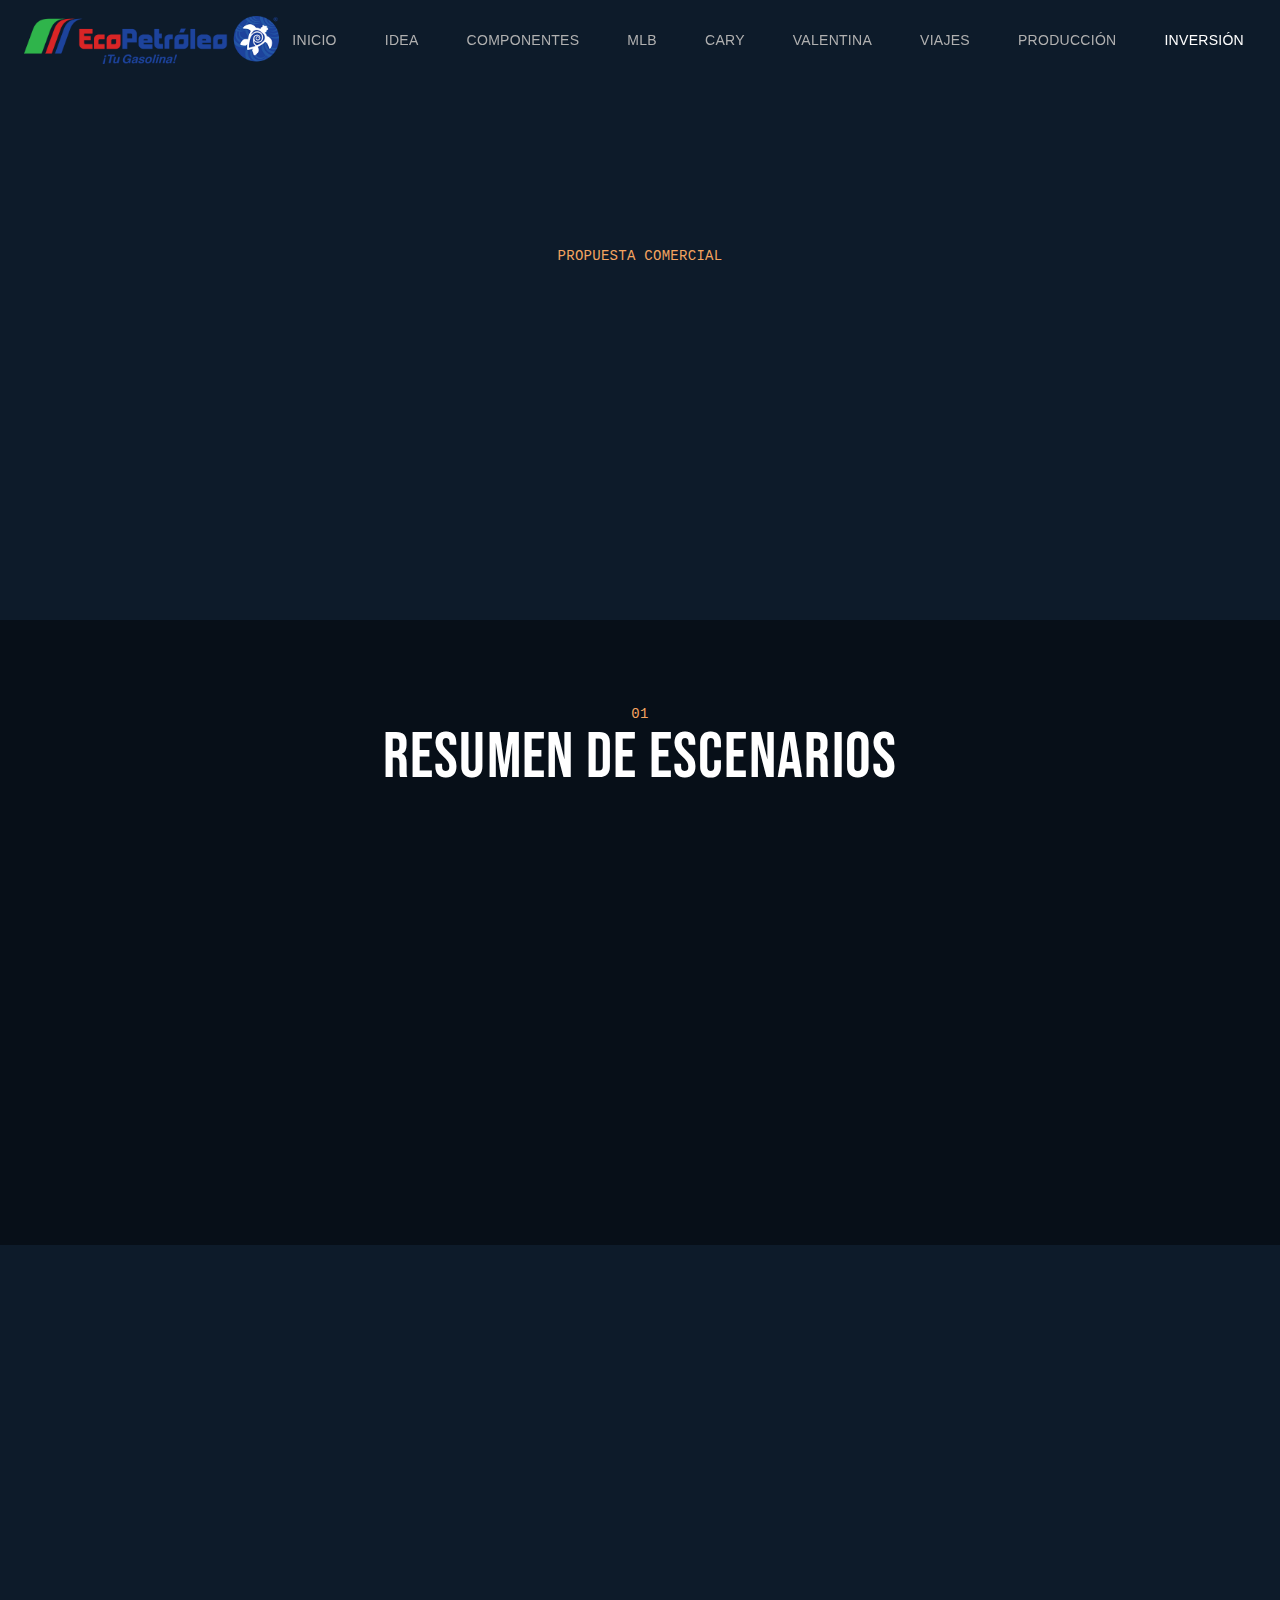
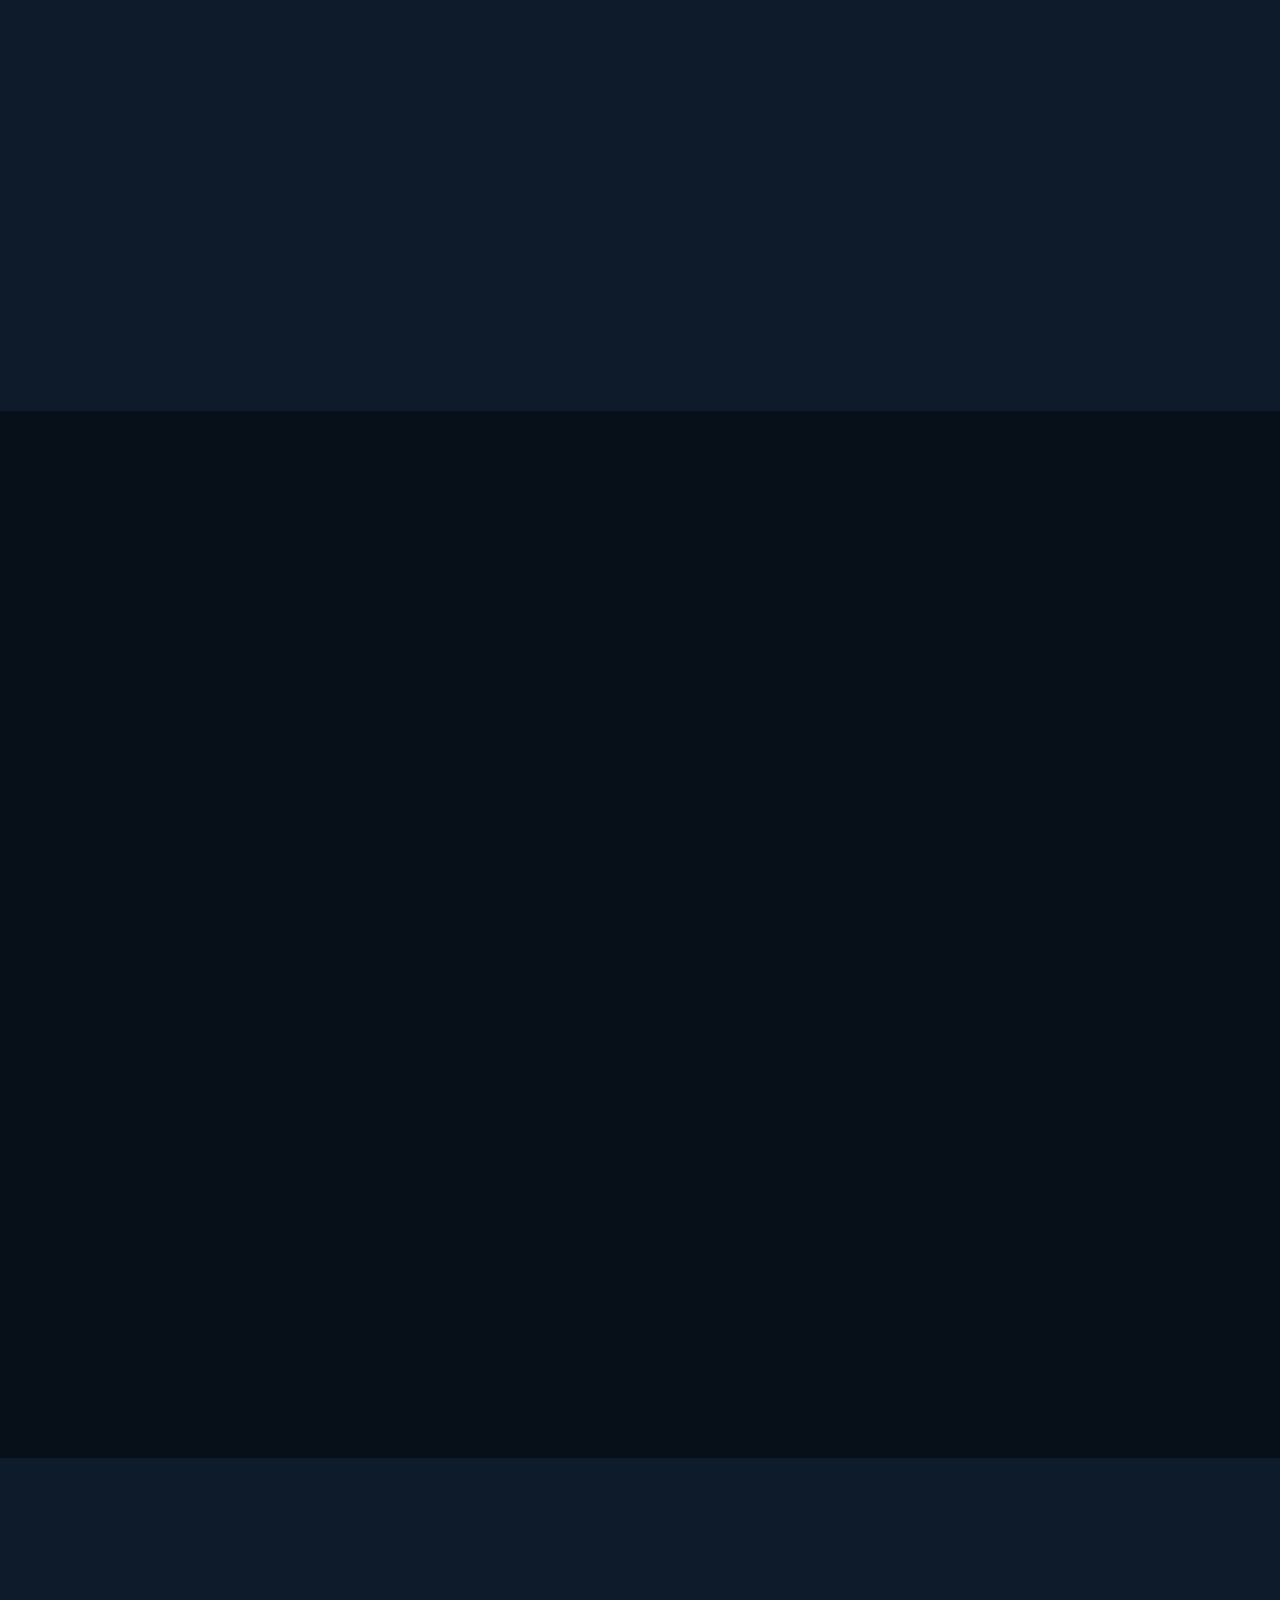
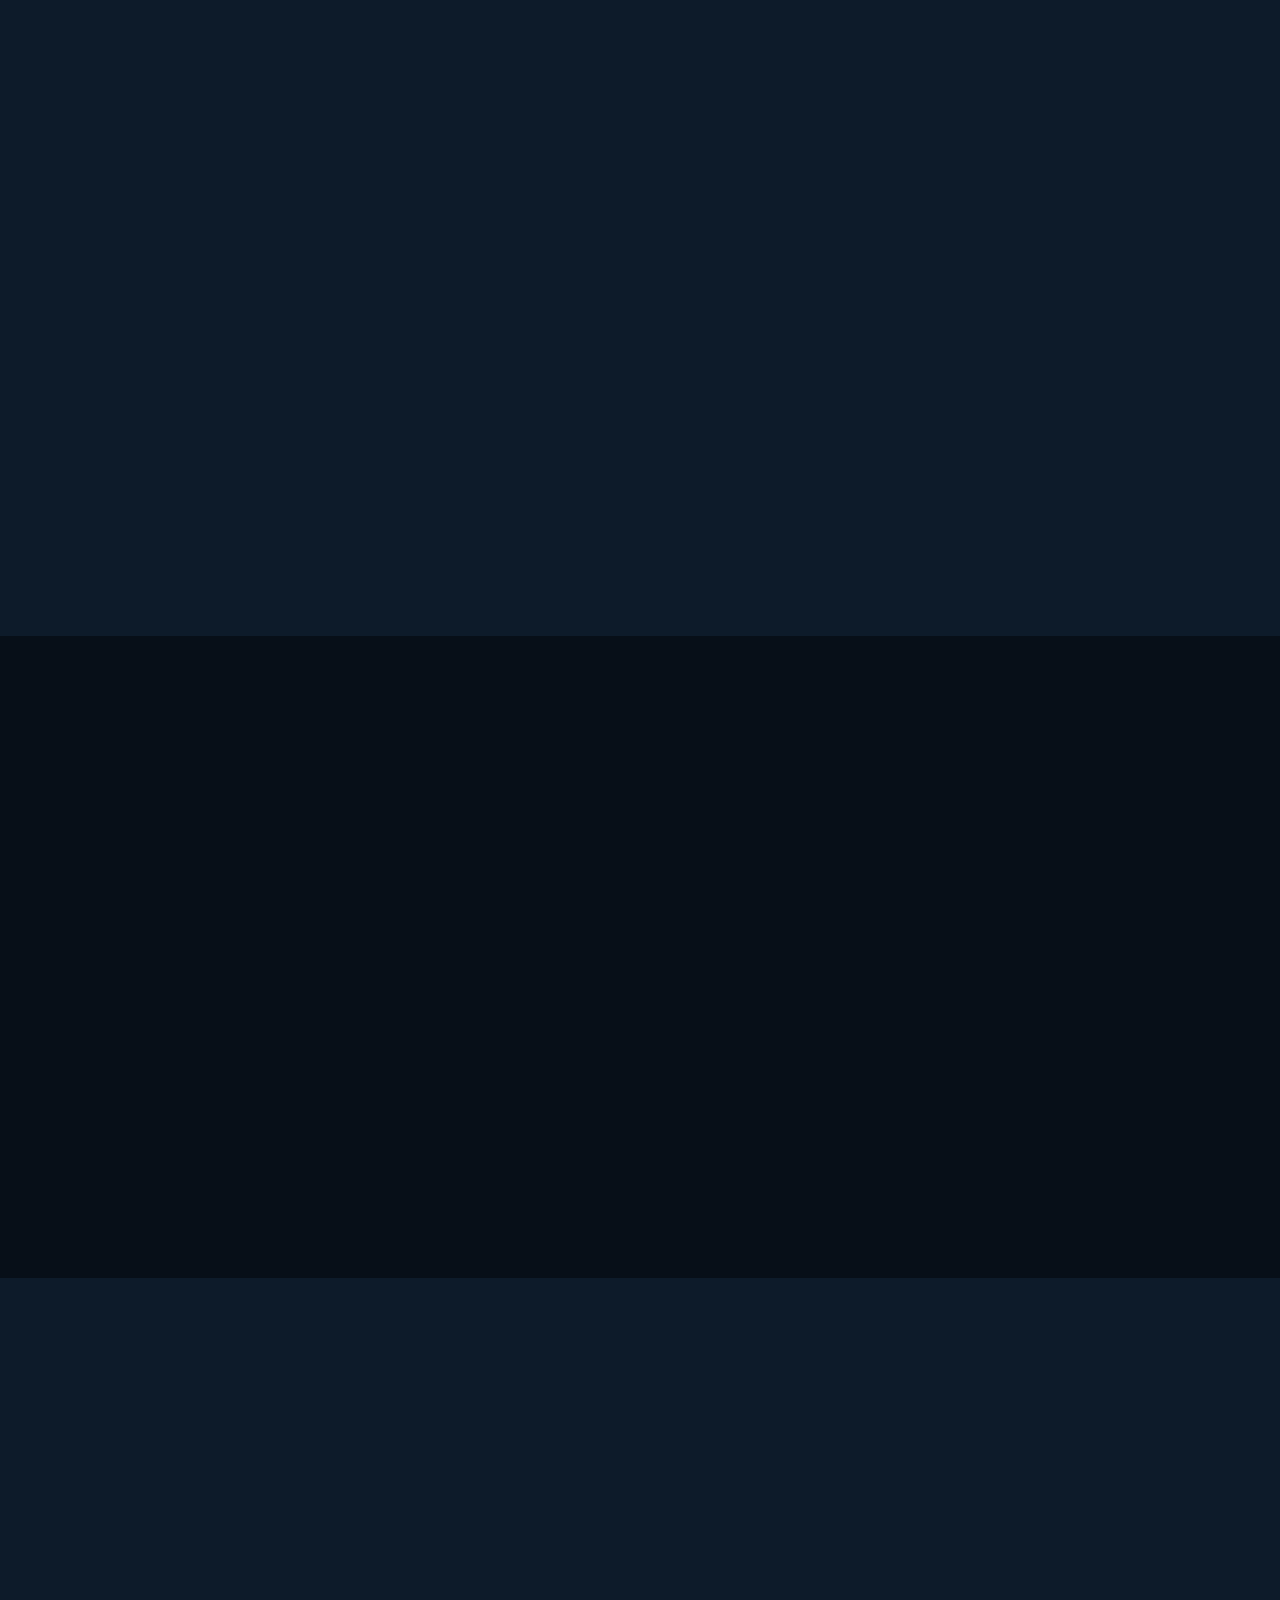
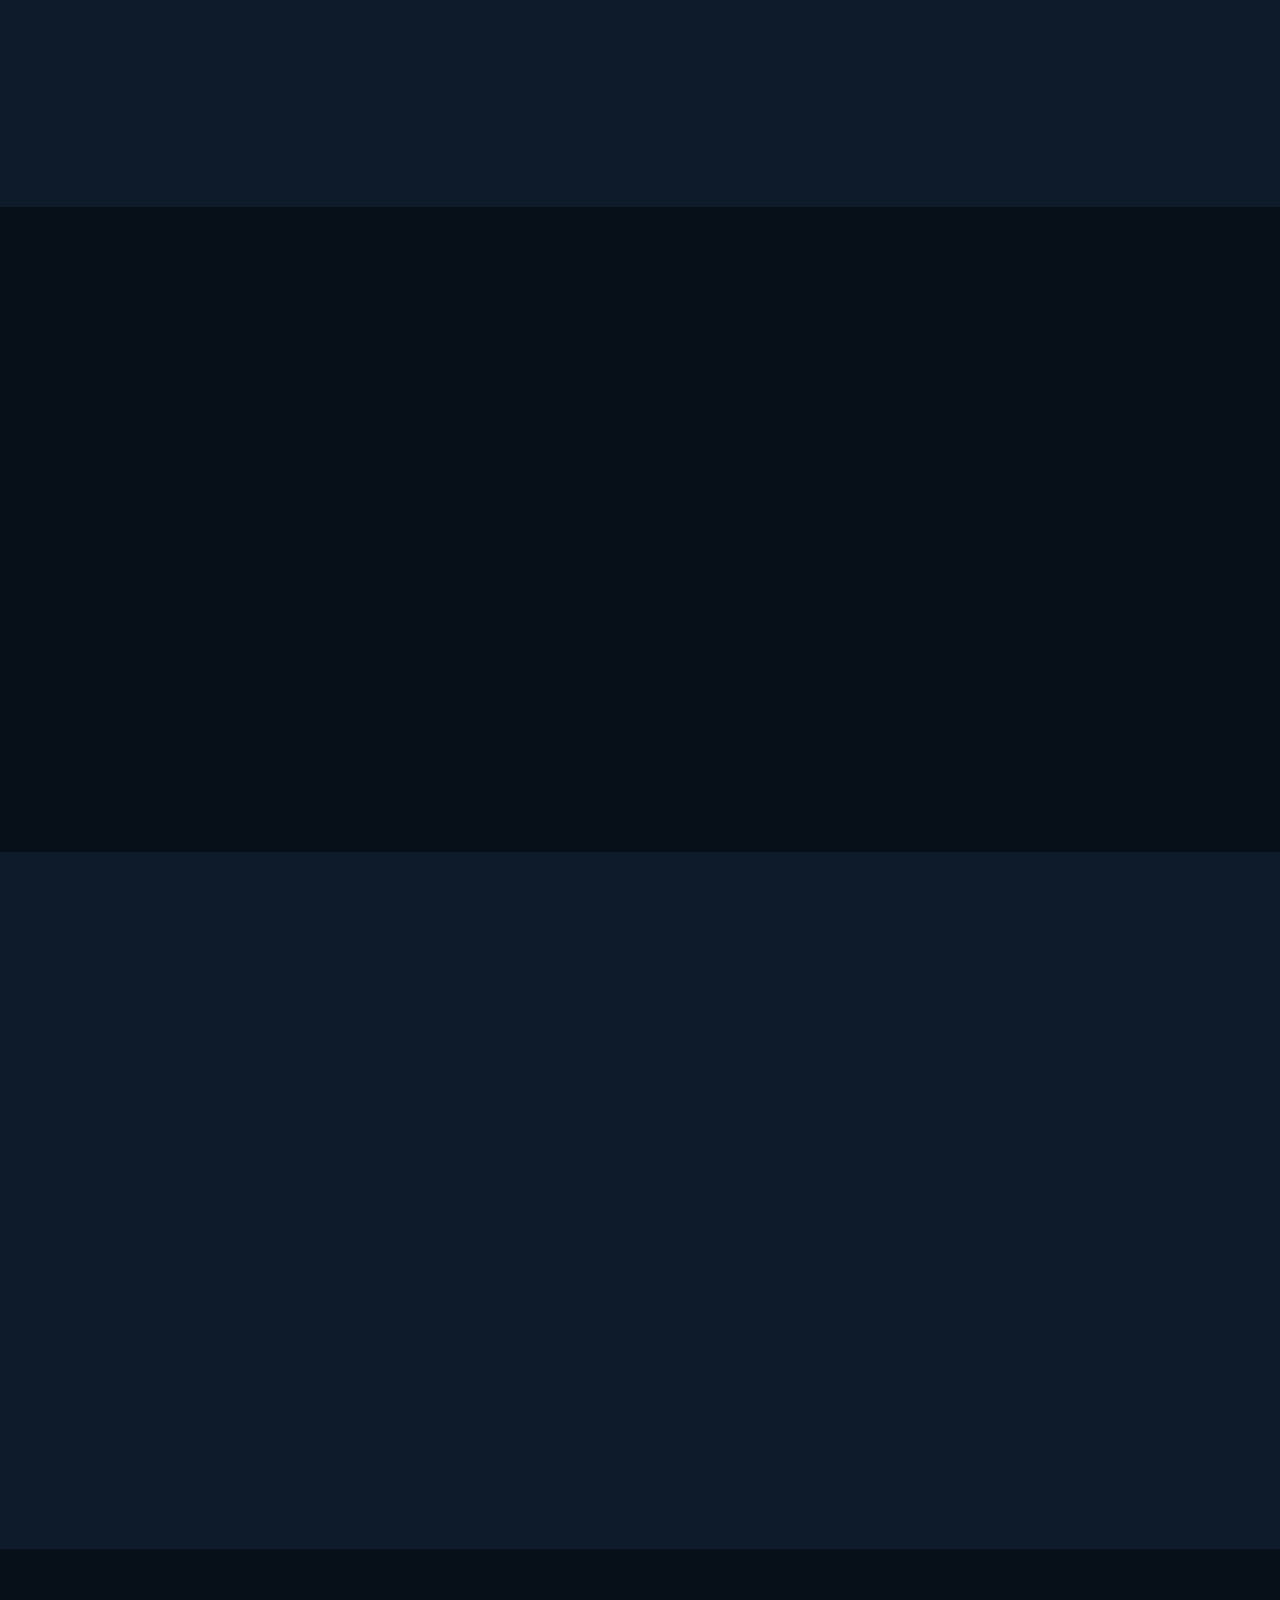
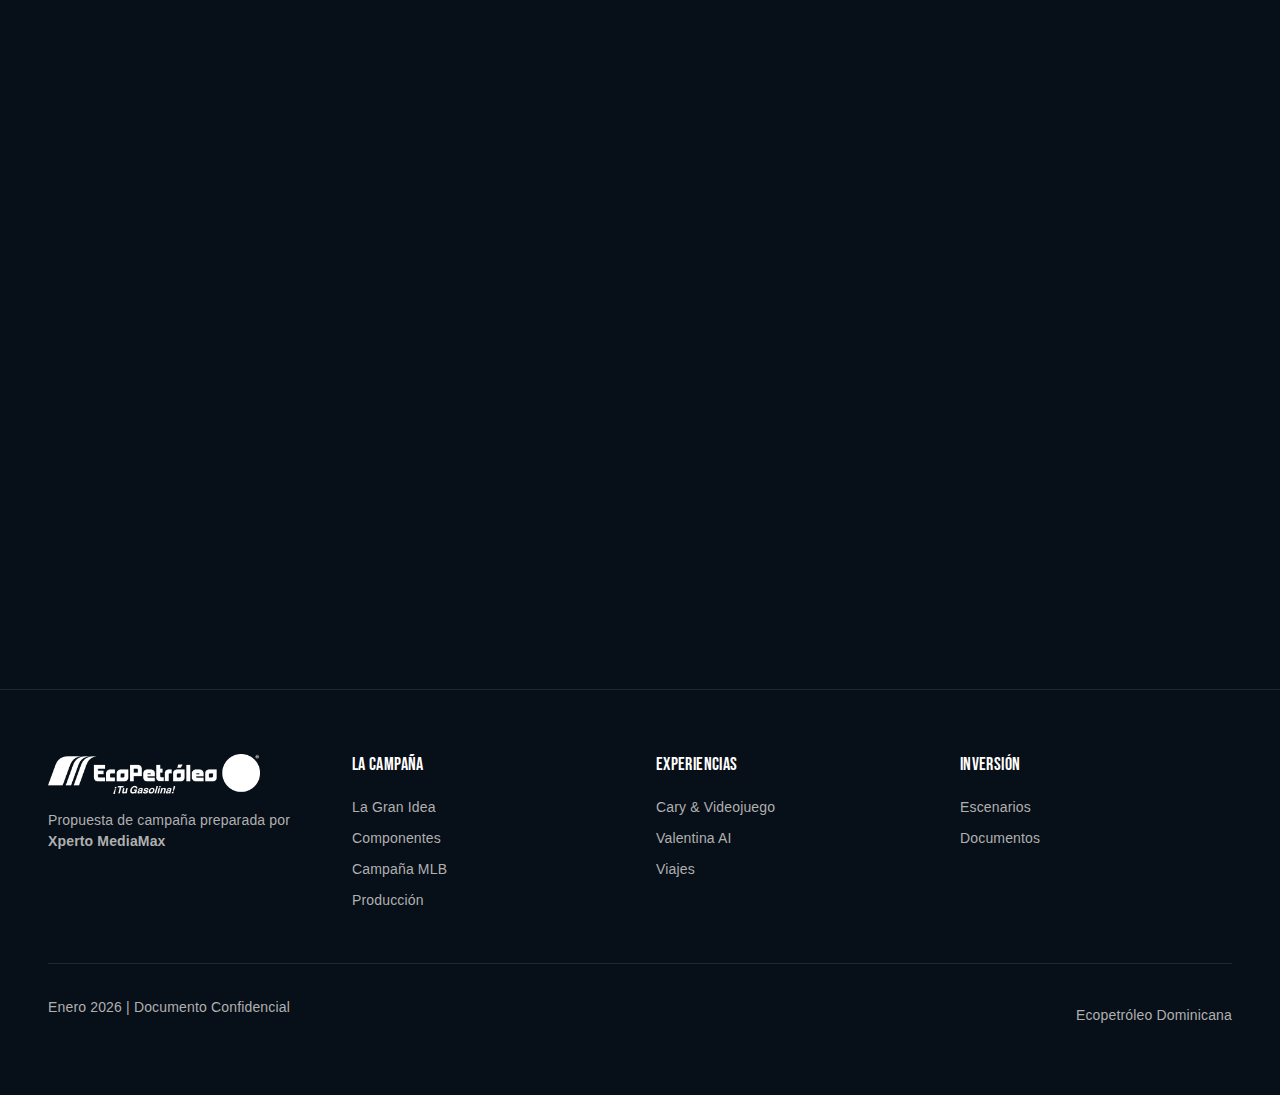
<file: investment/index.html>
<!DOCTYPE html>
<html lang="es">
<head>
    <meta charset="UTF-8">
    <meta name="viewport" content="width=device-width, initial-scale=1.0">
    <meta name="description" content="Inversión Impulso Dominicano - Cuatro escenarios de inversión para transformar Ecopetróleo en la marca de combustibles más querida de República Dominicana.">
    <meta name="author" content="Xperto MediaMax">

    <title>Inversión | Impulso Dominicano</title>

    <!-- Favicons -->
    <link rel="icon" type="image/x-icon" href="../assets/logos/favicon.ico">
    <link rel="icon" type="image/png" sizes="32x32" href="../assets/logos/favicon-32x32.png">
    <link rel="icon" type="image/png" sizes="16x16" href="../assets/logos/favicon-16x16.png">
    <link rel="apple-touch-icon" sizes="180x180" href="../assets/logos/apple-touch-icon.png">
    <link rel="manifest" href="../site.webmanifest">
    <meta name="msapplication-TileImage" content="../assets/logos/mstile-150x150.png">
    <meta name="msapplication-TileColor" content="#0D1B2A">
    <meta name="theme-color" content="#0D1B2A">

    <!-- Open Graph / Facebook -->
    <meta property="og:type" content="website">
    <meta property="og:url" content="https://impulsodominicano.com/investment/">
    <meta property="og:title" content="Inversión | Impulso Dominicano">
    <meta property="og:description" content="Cuatro escenarios de inversión para transformar Ecopetróleo en la marca de combustibles más querida de República Dominicana.">
    <meta property="og:image" content="https://impulsodominicano.com/assets/social/og-image.png">
    <meta property="og:locale" content="es_DO">
    <meta property="og:site_name" content="Impulso Dominicano">

    <!-- Twitter -->
    <meta name="twitter:card" content="summary_large_image">
    <meta name="twitter:title" content="Inversión | Impulso Dominicano">
    <meta name="twitter:description" content="Cuatro escenarios de inversión para transformar Ecopetróleo en la marca de combustibles más querida de República Dominicana.">
    <meta name="twitter:image" content="https://impulsodominicano.com/assets/social/og-image.png">

    <!-- CSS -->
    <link rel="stylesheet" href="../css/fonts.css">
    <link rel="stylesheet" href="../css/variables.css">
    <link rel="stylesheet" href="../css/reset.css">
    <link rel="stylesheet" href="../css/layout.css">
    <link rel="stylesheet" href="../css/typography.css">
    <link rel="stylesheet" href="../css/components.css">
    <link rel="stylesheet" href="../css/animations.css">
</head>
<body class="page">
    <!-- Header -->
    <header class="page__header">
        <nav class="nav">
            <a href="/" class="nav__logo">
                <img src="../assets/logos/logo-eco-petroleo-2025.png" alt="Ecopetróleo" class="nav__logo-img">
            </a>

            <ul class="nav__menu">
                <li><a href="/" class="nav__link">Inicio</a></li>
                <li><a href="/big-idea/" class="nav__link">Idea</a></li>
                <li><a href="/campaign/" class="nav__link">Componentes</a></li>
                <li><a href="/mlb-campaign/" class="nav__link">MLB</a></li>
                <li><a href="/cary/" class="nav__link">Cary</a></li>
                <li><a href="/valentina/" class="nav__link">Valentina</a></li>
                <li><a href="/travel/" class="nav__link">Viajes</a></li>
                <li><a href="/production/" class="nav__link">Producción</a></li>
                <li><a href="/investment/" class="nav__link nav__link--active">Inversión</a></li>
            </ul>

            <button class="nav__toggle" aria-label="Menú" aria-expanded="false">
                <span class="nav__toggle-bar"></span>
                <span class="nav__toggle-bar"></span>
                <span class="nav__toggle-bar"></span>
            </button>
        </nav>

        <div class="nav__mobile-menu">
            <a href="/" class="nav__mobile-link">Inicio</a>
            <a href="/big-idea/" class="nav__mobile-link">Idea</a>
            <a href="/campaign/" class="nav__mobile-link">Componentes</a>
            <a href="/mlb-campaign/" class="nav__mobile-link">MLB</a>
            <a href="/cary/" class="nav__mobile-link">Cary</a>
            <a href="/valentina/" class="nav__mobile-link">Valentina</a>
            <a href="/travel/" class="nav__mobile-link">Viajes</a>
            <a href="/production/" class="nav__mobile-link">Producción</a>
            <a href="/investment/" class="nav__mobile-link">Inversión</a>
        </div>
    </header>

    <!-- Main Content -->
    <main class="page__main">

        <!-- Hero Section -->
        <section class="hero section--hero" style="min-height: 60vh;">
            <div class="hero__background">
                <div class="hero__background-overlay"></div>
            </div>

            <div class="hero__content">
                <span class="badge badge--number mb-4">PROPUESTA COMERCIAL</span>
                <h1 class="hero__title">
                    <span class="highlight">INVERSIÓN</span>
                </h1>
                <p class="hero__tagline">Cuatro escenarios para transformar la marca</p>
            </div>
        </section>

        <!-- Investment Overview -->
        <section class="section section--dark">
            <div class="container">
                <div class="section-header section-header--center animate-on-scroll">
                    <span class="section-header__number">01</span>
                    <h2 class="section-header__title">Resumen de Escenarios</h2>
                </div>

                <div class="grid grid--4 animate-stagger">
                    <div class="card animate-on-scroll">
                        <div class="card__content text-center">
                            <span class="badge mb-4">Escenario A</span>
                            <h3 class="h3 text-gold">$183K</h3>
                            <h4 class="mt-2">ESENCIAL</h4>
                            <p class="text-sm text-secondary mt-2">Campaña de Lanzamiento</p>
                            <div class="mt-4 text-sm">
                                <p class="text-secondary">10 spots</p>
                                <p class="text-secondary">6 meses medios</p>
                                <p class="text-secondary">MLB básico</p>
                            </div>
                        </div>
                    </div>

                    <div class="card card--featured animate-on-scroll" style="border: 2px solid var(--color-gold);">
                        <div class="card__content text-center">
                            <span class="badge badge--gold mb-4">Recomendado</span>
                            <h3 class="h3 text-gold">$464K</h3>
                            <h4 class="mt-2">ECOSISTEMA</h4>
                            <p class="text-sm text-secondary mt-2">Ecosistema de Marca</p>
                            <div class="mt-4 text-sm">
                                <p class="text-secondary">20 spots</p>
                                <p class="text-secondary">Cary + Podcasts</p>
                                <p class="text-secondary">12 meses medios</p>
                            </div>
                        </div>
                    </div>

                    <div class="card animate-on-scroll">
                        <div class="card__content text-center">
                            <span class="badge mb-4">Escenario C</span>
                            <h3 class="h3 text-gold">$634K</h3>
                            <h4 class="mt-2">PREMIUM</h4>
                            <p class="text-sm text-secondary mt-2">Liderazgo de Categoría</p>
                            <div class="mt-4 text-sm">
                                <p class="text-secondary">+ Serie Valentina</p>
                                <p class="text-secondary">+ Videojuego</p>
                                <p class="text-secondary">MLB alto</p>
                            </div>
                        </div>
                    </div>

                    <div class="card animate-on-scroll">
                        <div class="card__content text-center">
                            <span class="badge mb-4">Escenario D</span>
                            <h3 class="h3 text-gold">$964K</h3>
                            <h4 class="mt-2">COMPLETO</h4>
                            <p class="text-sm text-secondary mt-2">Transformación Cultural</p>
                            <div class="mt-4 text-sm">
                                <p class="text-secondary">Todo incluido</p>
                                <p class="text-secondary">Embajador MLB</p>
                                <p class="text-secondary">Medios 12+ meses</p>
                            </div>
                        </div>
                    </div>
                </div>
            </div>
        </section>

        <!-- Detailed Breakdown Section -->
        <section class="section">
            <div class="container">
                <div class="section-header animate-on-scroll">
                    <span class="section-header__number">02</span>
                    <h2 class="section-header__title">Desglose por Componente</h2>
                </div>

                <div class="table-container animate-on-scroll">
                    <table class="table">
                        <thead>
                            <tr>
                                <th>Componente</th>
                                <th>Inversión</th>
                            </tr>
                        </thead>
                        <tbody>
                            <tr>
                                <td><strong>Estrategia y Fundamentos</strong></td>
                                <td>$12,500</td>
                            </tr>
                            <tr>
                                <td><strong>Video Spots (20)</strong></td>
                                <td>$37,000</td>
                            </tr>
                            <tr>
                                <td><strong>Mascota Cary</strong></td>
                                <td>$19,500</td>
                            </tr>
                            <tr>
                                <td><strong>Podcasts (Año 1)</strong></td>
                                <td>$43,000</td>
                            </tr>
                            <tr>
                                <td><strong>Serie Valentina (Año 1)</strong></td>
                                <td>$56,000</td>
                            </tr>
                            <tr>
                                <td><strong>Videojuego</strong></td>
                                <td>$8,200</td>
                            </tr>
                            <tr class="table__row--highlight">
                                <td><strong>TOTAL PRODUCCIÓN (sin medios ni MLB)</strong></td>
                                <td><strong class="text-gold">$176,200</strong></td>
                            </tr>
                        </tbody>
                    </table>
                </div>
            </div>
        </section>

        <!-- Scenario Comparison Section -->
        <section class="section section--dark">
            <div class="container">
                <div class="section-header section-header--center animate-on-scroll">
                    <span class="section-header__number">03</span>
                    <h2 class="section-header__title">Comparación de Escenarios</h2>
                    <p class="section-header__subtitle">Lo que incluye cada nivel de inversión</p>
                </div>

                <div class="table-container animate-on-scroll">
                    <table class="table">
                        <thead>
                            <tr>
                                <th>Elemento</th>
                                <th>A: Esencial</th>
                                <th>B: Recomendado</th>
                                <th>C: Premium</th>
                                <th>D: Completo</th>
                            </tr>
                        </thead>
                        <tbody>
                            <tr>
                                <td><strong>Inversión Total</strong></td>
                                <td>$183K</td>
                                <td class="text-gold">$464K</td>
                                <td>$634K</td>
                                <td>$964K</td>
                            </tr>
                            <tr>
                                <td>Estrategia de marca</td>
                                <td>✅</td>
                                <td>✅</td>
                                <td>✅</td>
                                <td>✅</td>
                            </tr>
                            <tr>
                                <td>Video spots</td>
                                <td>10</td>
                                <td>20</td>
                                <td>20</td>
                                <td>20</td>
                            </tr>
                            <tr>
                                <td>Mascota Cary</td>
                                <td>❌</td>
                                <td>✅</td>
                                <td>✅</td>
                                <td>✅</td>
                            </tr>
                            <tr>
                                <td>Podcast Baseball (52 ep)</td>
                                <td>❌</td>
                                <td>✅</td>
                                <td>✅</td>
                                <td>✅</td>
                            </tr>
                            <tr>
                                <td>Podcast Ambiental (12 ep)</td>
                                <td>❌</td>
                                <td>✅</td>
                                <td>✅</td>
                                <td>✅</td>
                            </tr>
                            <tr>
                                <td>Serie Valentina (12 ep)</td>
                                <td>❌</td>
                                <td>❌</td>
                                <td>✅</td>
                                <td>✅</td>
                            </tr>
                            <tr>
                                <td>Videojuego Cary's Voyage</td>
                                <td>❌</td>
                                <td>❌</td>
                                <td>✅</td>
                                <td>✅</td>
                            </tr>
                            <tr>
                                <td>LIDOM Partnership</td>
                                <td>Básico</td>
                                <td>✅</td>
                                <td>✅</td>
                                <td>✅</td>
                            </tr>
                            <tr>
                                <td>Embajador MLB</td>
                                <td>❌</td>
                                <td>❌</td>
                                <td>❌</td>
                                <td>✅</td>
                            </tr>
                            <tr>
                                <td>Medios</td>
                                <td>6 meses</td>
                                <td>12 meses</td>
                                <td>12 meses</td>
                                <td>12+ meses</td>
                            </tr>
                        </tbody>
                    </table>
                </div>
            </div>
        </section>

        <!-- ROI Section -->
        <section class="section">
            <div class="container">
                <div class="section-header animate-on-scroll">
                    <span class="section-header__number">04</span>
                    <h2 class="section-header__title">Retorno de Inversión</h2>
                </div>

                <div class="grid grid--3 animate-stagger">
                    <div class="card animate-on-scroll">
                        <div class="card__content text-center">
                            <span class="badge badge--gold mb-4">Escenario B</span>
                            <h3 class="h2 text-gold">4:1 a 5:1</h3>
                            <h4 class="mt-2">ROI Estimado</h4>
                            <p class="text-sm text-secondary mt-4">
                                Inversión: $464,200<br>
                                Valor de awareness: ~$250,000<br>
                                Assets de marca: ~$150,000
                            </p>
                        </div>
                    </div>

                    <div class="card animate-on-scroll">
                        <div class="card__content text-center">
                            <span class="badge badge--gold mb-4">Escenario C</span>
                            <h3 class="h2 text-gold">5:1 a 7:1</h3>
                            <h4 class="mt-2">ROI Estimado</h4>
                            <p class="text-sm text-secondary mt-4">
                                Inversión: $633,820<br>
                                Valor de awareness: ~$400,000<br>
                                Assets completos: ~$300,000
                            </p>
                        </div>
                    </div>

                    <div class="card animate-on-scroll">
                        <div class="card__content text-center">
                            <span class="badge badge--gold mb-4">Escenario D</span>
                            <h3 class="h2 text-gold">6:1 a 8:1</h3>
                            <h4 class="mt-2">ROI Estimado</h4>
                            <p class="text-sm text-secondary mt-4">
                                Inversión: $963,820<br>
                                Exposición MLB: ~$1,200,000<br>
                                Brand value: ~$800,000
                            </p>
                        </div>
                    </div>
                </div>

                <div class="card card--feature mt-8 animate-on-scroll">
                    <div class="card__content">
                        <p class="text-secondary text-center">
                            <strong class="text-gold">Nota:</strong> Los costos de producción optimizados mediante tecnología AI
                            permiten un ROI significativamente mayor que campañas tradicionales con resultados comparables.
                        </p>
                    </div>
                </div>
            </div>
        </section>

        <!-- KPIs Section -->
        <section class="section section--dark">
            <div class="container">
                <div class="section-header section-header--center animate-on-scroll">
                    <span class="section-header__number">05</span>
                    <h2 class="section-header__title">KPIs Proyectados</h2>
                </div>

                <div class="split split--50-50">
                    <div class="animate-fade-right">
                        <h4 class="text-gold mb-4">KPIs de Negocio</h4>
                        <div class="table-container">
                            <table class="table">
                                <thead>
                                    <tr>
                                        <th>Métrica</th>
                                        <th>6 meses</th>
                                        <th>12 meses</th>
                                    </tr>
                                </thead>
                                <tbody>
                                    <tr>
                                        <td>Tráfico a estaciones</td>
                                        <td>+8%</td>
                                        <td class="text-gold">+15-20%</td>
                                    </tr>
                                    <tr>
                                        <td>Share of preference</td>
                                        <td>+5 pts</td>
                                        <td class="text-gold">+10 pts</td>
                                    </tr>
                                    <tr>
                                        <td>Top of mind</td>
                                        <td>Top 5</td>
                                        <td class="text-gold">Top 3</td>
                                    </tr>
                                    <tr>
                                        <td>NPS</td>
                                        <td>+10 pts</td>
                                        <td class="text-gold">+20 pts</td>
                                    </tr>
                                </tbody>
                            </table>
                        </div>
                    </div>

                    <div class="animate-fade-left">
                        <h4 class="text-gold mb-4">KPIs de Comunicación</h4>
                        <div class="table-container">
                            <table class="table">
                                <thead>
                                    <tr>
                                        <th>Métrica</th>
                                        <th>6 meses</th>
                                        <th>12 meses</th>
                                    </tr>
                                </thead>
                                <tbody>
                                    <tr>
                                        <td>Awareness "tortugas"</td>
                                        <td>25%</td>
                                        <td class="text-gold">50%</td>
                                    </tr>
                                    <tr>
                                        <td>Awareness "dominicana"</td>
                                        <td>40%</td>
                                        <td class="text-gold">70%</td>
                                    </tr>
                                    <tr>
                                        <td>Recall de campaña</td>
                                        <td>30%</td>
                                        <td class="text-gold">50%</td>
                                    </tr>
                                    <tr>
                                        <td>Video views</td>
                                        <td>2M</td>
                                        <td class="text-gold">8M</td>
                                    </tr>
                                </tbody>
                            </table>
                        </div>
                    </div>
                </div>
            </div>
        </section>

        <!-- Awards Potential Section -->
        <section class="section">
            <div class="container">
                <div class="section-header animate-on-scroll">
                    <span class="section-header__number">06</span>
                    <h2 class="section-header__title">Potencial de Premios</h2>
                </div>

                <div class="grid grid--4 animate-stagger">
                    <div class="card animate-on-scroll">
                        <div class="card__content text-center">
                            <span class="badge badge--gold mb-4">Alta</span>
                            <h4>Effie Awards</h4>
                            <p class="text-sm text-secondary mt-2">Sustained Success, Social Good</p>
                        </div>
                    </div>
                    <div class="card animate-on-scroll">
                        <div class="card__content text-center">
                            <span class="badge mb-4">Media-Alta</span>
                            <h4>Cannes Lions</h4>
                            <p class="text-sm text-secondary mt-2">Sustainable Development, Entertainment</p>
                        </div>
                    </div>
                    <div class="card animate-on-scroll">
                        <div class="card__content text-center">
                            <span class="badge mb-4">Media</span>
                            <h4>Clio Awards</h4>
                            <p class="text-sm text-secondary mt-2">Branded Entertainment</p>
                        </div>
                    </div>
                    <div class="card animate-on-scroll">
                        <div class="card__content text-center">
                            <span class="badge badge--gold mb-4">Alta</span>
                            <h4>Premios Casandra</h4>
                            <p class="text-sm text-secondary mt-2">Mejor Campaña Nacional</p>
                        </div>
                    </div>
                </div>

                <div class="text-center mt-8 animate-on-scroll">
                    <p class="text-secondary">
                        <strong class="text-gold">Valor de premios:</strong> Credibilidad, PR gratuito, orgullo de marca
                    </p>
                </div>
            </div>
        </section>

        <!-- Payment Structure Section -->
        <section class="section section--dark">
            <div class="container">
                <div class="section-header animate-on-scroll">
                    <span class="section-header__number">07</span>
                    <h2 class="section-header__title">Estructura de Pagos</h2>
                </div>

                <div class="grid grid--2 gap--6 animate-stagger">
                    <div class="card animate-on-scroll">
                        <div class="card__content">
                            <span class="badge badge--gold mb-4">Escenario B</span>
                            <h4 class="mb-4">Recomendado: $464,200</h4>
                            <div class="progress-list">
                                <div class="mb-4">
                                    <div class="flex flex--between mb-2">
                                        <span>Fase 1: Inicio</span>
                                        <span class="text-gold">$139,260 (30%)</span>
                                    </div>
                                    <div class="progress">
                                        <div class="progress__bar" style="width: 30%;"></div>
                                    </div>
                                </div>
                                <div class="mb-4">
                                    <div class="flex flex--between mb-2">
                                        <span>Fase 2: Producción</span>
                                        <span class="text-gold">$185,680 (40%)</span>
                                    </div>
                                    <div class="progress">
                                        <div class="progress__bar" style="width: 40%;"></div>
                                    </div>
                                </div>
                                <div class="mb-4">
                                    <div class="flex flex--between mb-2">
                                        <span>Fase 3: Lanzamiento</span>
                                        <span class="text-gold">$92,840 (20%)</span>
                                    </div>
                                    <div class="progress">
                                        <div class="progress__bar" style="width: 20%;"></div>
                                    </div>
                                </div>
                                <div>
                                    <div class="flex flex--between mb-2">
                                        <span>Fase 4: Optimización</span>
                                        <span class="text-gold">$46,420 (10%)</span>
                                    </div>
                                    <div class="progress">
                                        <div class="progress__bar" style="width: 10%;"></div>
                                    </div>
                                </div>
                            </div>
                        </div>
                    </div>

                    <div class="card animate-on-scroll">
                        <div class="card__content">
                            <span class="badge mb-4">Escenario C</span>
                            <h4 class="mb-4">Premium: $633,820</h4>
                            <div class="progress-list">
                                <div class="mb-4">
                                    <div class="flex flex--between mb-2">
                                        <span>Fase 1: Inicio</span>
                                        <span class="text-gold">$190,146 (30%)</span>
                                    </div>
                                    <div class="progress">
                                        <div class="progress__bar" style="width: 30%;"></div>
                                    </div>
                                </div>
                                <div class="mb-4">
                                    <div class="flex flex--between mb-2">
                                        <span>Fase 2: Producción</span>
                                        <span class="text-gold">$253,528 (40%)</span>
                                    </div>
                                    <div class="progress">
                                        <div class="progress__bar" style="width: 40%;"></div>
                                    </div>
                                </div>
                                <div class="mb-4">
                                    <div class="flex flex--between mb-2">
                                        <span>Fase 3: Lanzamiento</span>
                                        <span class="text-gold">$126,764 (20%)</span>
                                    </div>
                                    <div class="progress">
                                        <div class="progress__bar" style="width: 20%;"></div>
                                    </div>
                                </div>
                                <div>
                                    <div class="flex flex--between mb-2">
                                        <span>Fase 4: Optimización</span>
                                        <span class="text-gold">$63,382 (10%)</span>
                                    </div>
                                    <div class="progress">
                                        <div class="progress__bar" style="width: 10%;"></div>
                                    </div>
                                </div>
                            </div>
                        </div>
                    </div>
                </div>
            </div>
        </section>

        <!-- Terms Section -->
        <section class="section">
            <div class="container">
                <div class="section-header animate-on-scroll">
                    <span class="section-header__number">08</span>
                    <h2 class="section-header__title">Términos y Condiciones</h2>
                </div>

                <div class="grid grid--2 gap--6 animate-stagger">
                    <div class="card animate-on-scroll">
                        <div class="card__content">
                            <h4 class="text-gold mb-4">Términos Generales</h4>
                            <ul class="list text-secondary">
                                <li><strong>Validez:</strong> 30 días desde fecha de emisión</li>
                                <li><strong>Moneda:</strong> Dólares estadounidenses (USD)</li>
                                <li><strong>Impuestos:</strong> No incluidos (ITBIS aplicable)</li>
                                <li><strong>Forma de pago:</strong> Transferencia bancaria</li>
                            </ul>
                        </div>
                    </div>

                    <div class="card animate-on-scroll">
                        <div class="card__content">
                            <h4 class="text-gold mb-4">Propiedad Intelectual</h4>
                            <ul class="list text-secondary">
                                <li><strong>Estrategia:</strong> Licenciado a Ecopetróleo</li>
                                <li><strong>Materiales:</strong> Ecopetróleo (tras pago completo)</li>
                                <li><strong>Personaje Cary:</strong> Ecopetróleo (tras pago completo)</li>
                                <li><strong>Sistema MediaMax:</strong> Xperto MediaMax</li>
                            </ul>
                        </div>
                    </div>

                    <div class="card animate-on-scroll" style="grid-column: 1 / -1;">
                        <div class="card__content">
                            <h4 class="text-gold mb-4">Exclusiones</h4>
                            <p class="text-secondary">
                                Esta propuesta <strong>no incluye</strong>: Compra de medios (se cotiza aparte),
                                fees de licenciamiento MLB (negociación directa), producción de merchandise físico,
                                desarrollo de app móvil.
                            </p>
                        </div>
                    </div>
                </div>
            </div>
        </section>

        <!-- CTA Section -->
        <section class="section section--dark">
            <div class="container">
                <div class="text-center max-w-2xl mx-auto animate-on-scroll">
                    <blockquote class="quote mb-8">
                        "Ecopetróleo tiene la mejor historia no contada en el mercado de combustibles dominicano.
                        Tiene el nombre correcto, el logo correcto, el programa correcto, y el momento correcto.
                        Solo falta el impulso para contarla."
                    </blockquote>

                    <h2 class="h2 text-gold mb-8">Ese impulso es lo que ofrecemos.</h2>

                    <div class="flex flex--center flex--wrap gap--4">
                        <a href="/resources/" class="btn btn--primary">Ver Documentos</a>
                        <a href="/campaign/" class="btn btn--secondary">Ver Componentes</a>
                        <a href="/production/" class="btn btn--gold">Ver Producción</a>
                    </div>
                </div>
            </div>
        </section>
    </main>

    <!-- Footer -->
    <footer class="footer page__footer">
        <div class="container">
            <div class="footer__grid">
                <div>
                    <img src="../assets/logos/logo-eco-petroleo-2025.png" alt="Ecopetróleo" class="footer__logo footer__logo--white mb-4">
                    <p class="text-secondary text-sm">
                        Propuesta de campaña preparada por<br>
                        <strong>Xperto MediaMax</strong>
                    </p>
                </div>

                <div>
                    <h4 class="footer__column-title">La Campaña</h4>
                    <a href="/big-idea/" class="footer__link">La Gran Idea</a>
                    <a href="/campaign/" class="footer__link">Componentes</a>
                    <a href="/mlb-campaign/" class="footer__link">Campaña MLB</a>
                    <a href="/production/" class="footer__link">Producción</a>
                </div>

                <div>
                    <h4 class="footer__column-title">Experiencias</h4>
                    <a href="/cary/" class="footer__link">Cary & Videojuego</a>
                    <a href="/valentina/" class="footer__link">Valentina AI</a>
                    <a href="/travel/" class="footer__link">Viajes</a>
                </div>

                <div>
                    <h4 class="footer__column-title">Inversión</h4>
                    <a href="/investment/" class="footer__link">Escenarios</a>
                    <a href="/resources/" class="footer__link">Documentos</a>
                </div>
            </div>

            <div class="footer__bottom">
                <p>Enero 2026 | Documento Confidencial</p>
                <p>Ecopetróleo Dominicana</p>
            </div>
        </div>
    </footer>

    <!-- JavaScript -->
    <script src="../js/main.js"></script>
    <script src="../js/nav.js"></script>
    <script src="../js/animations.js"></script>
</body>
</html>
</file>
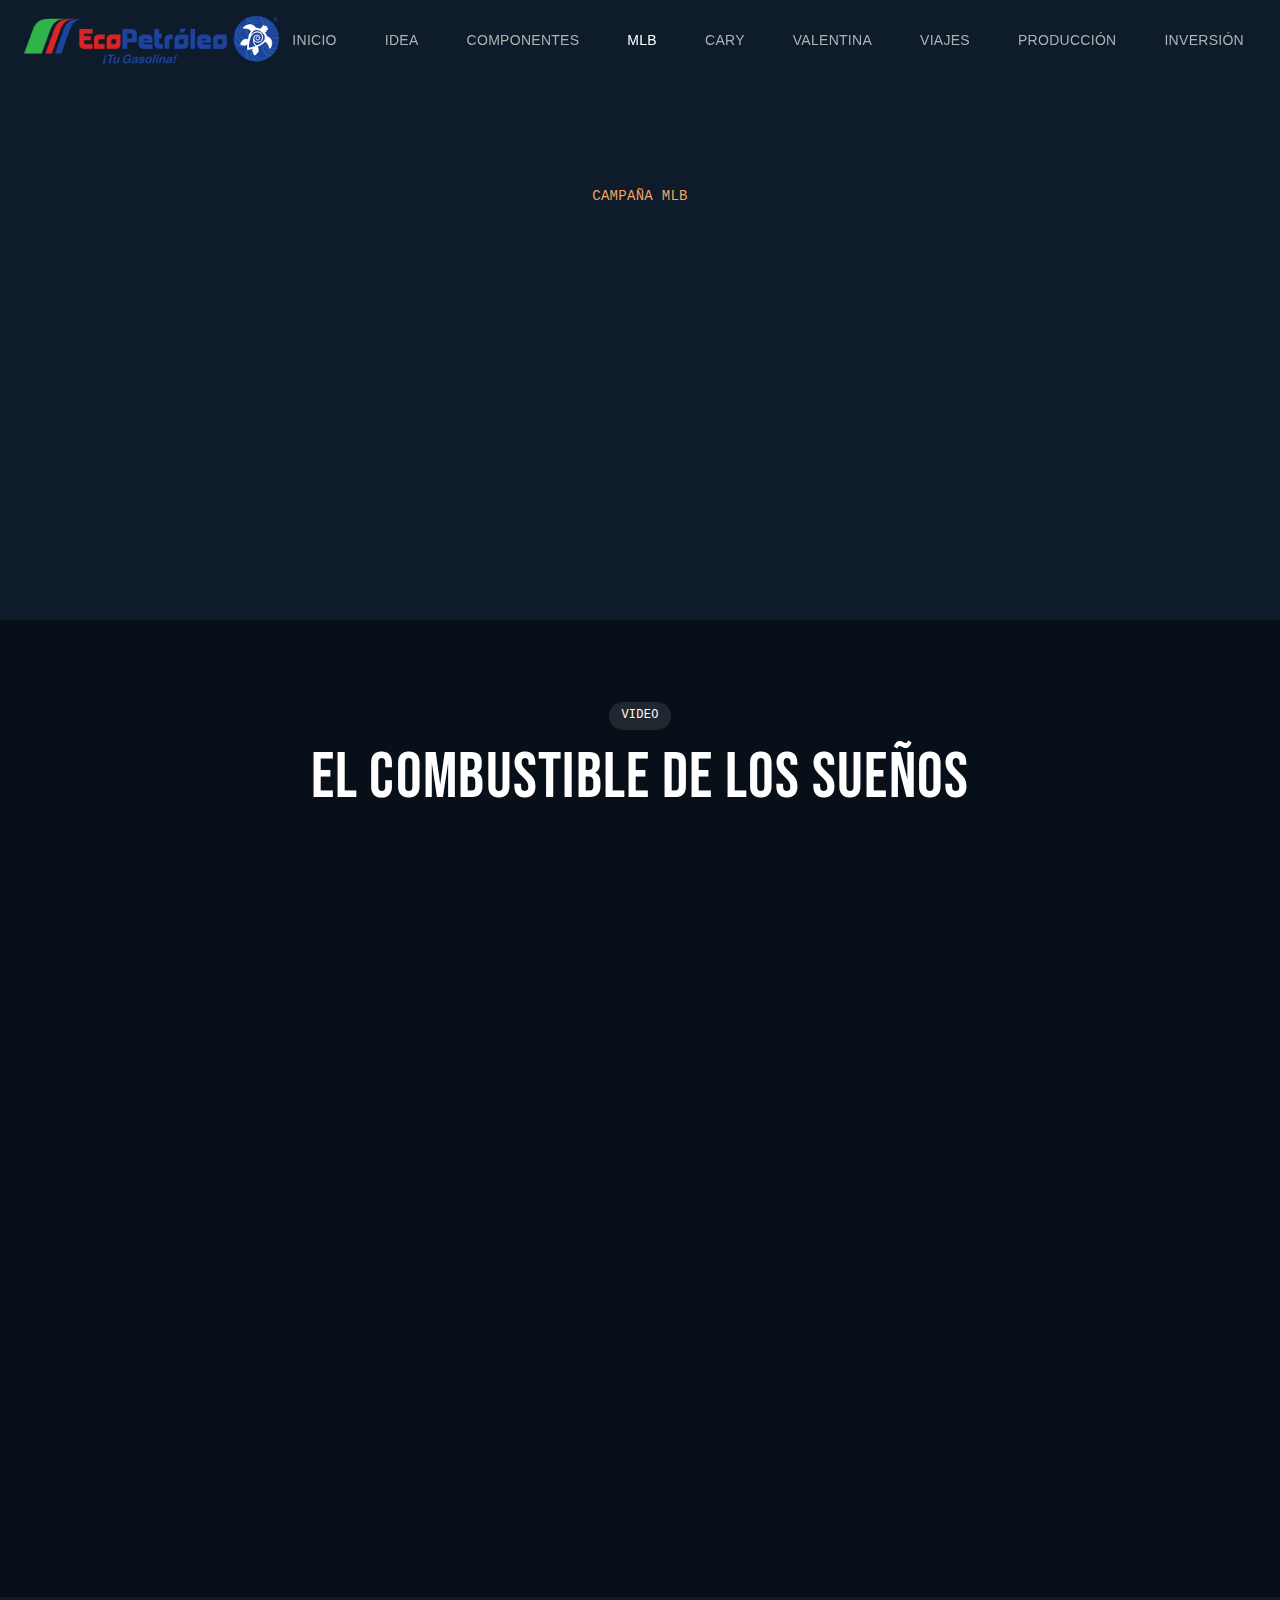
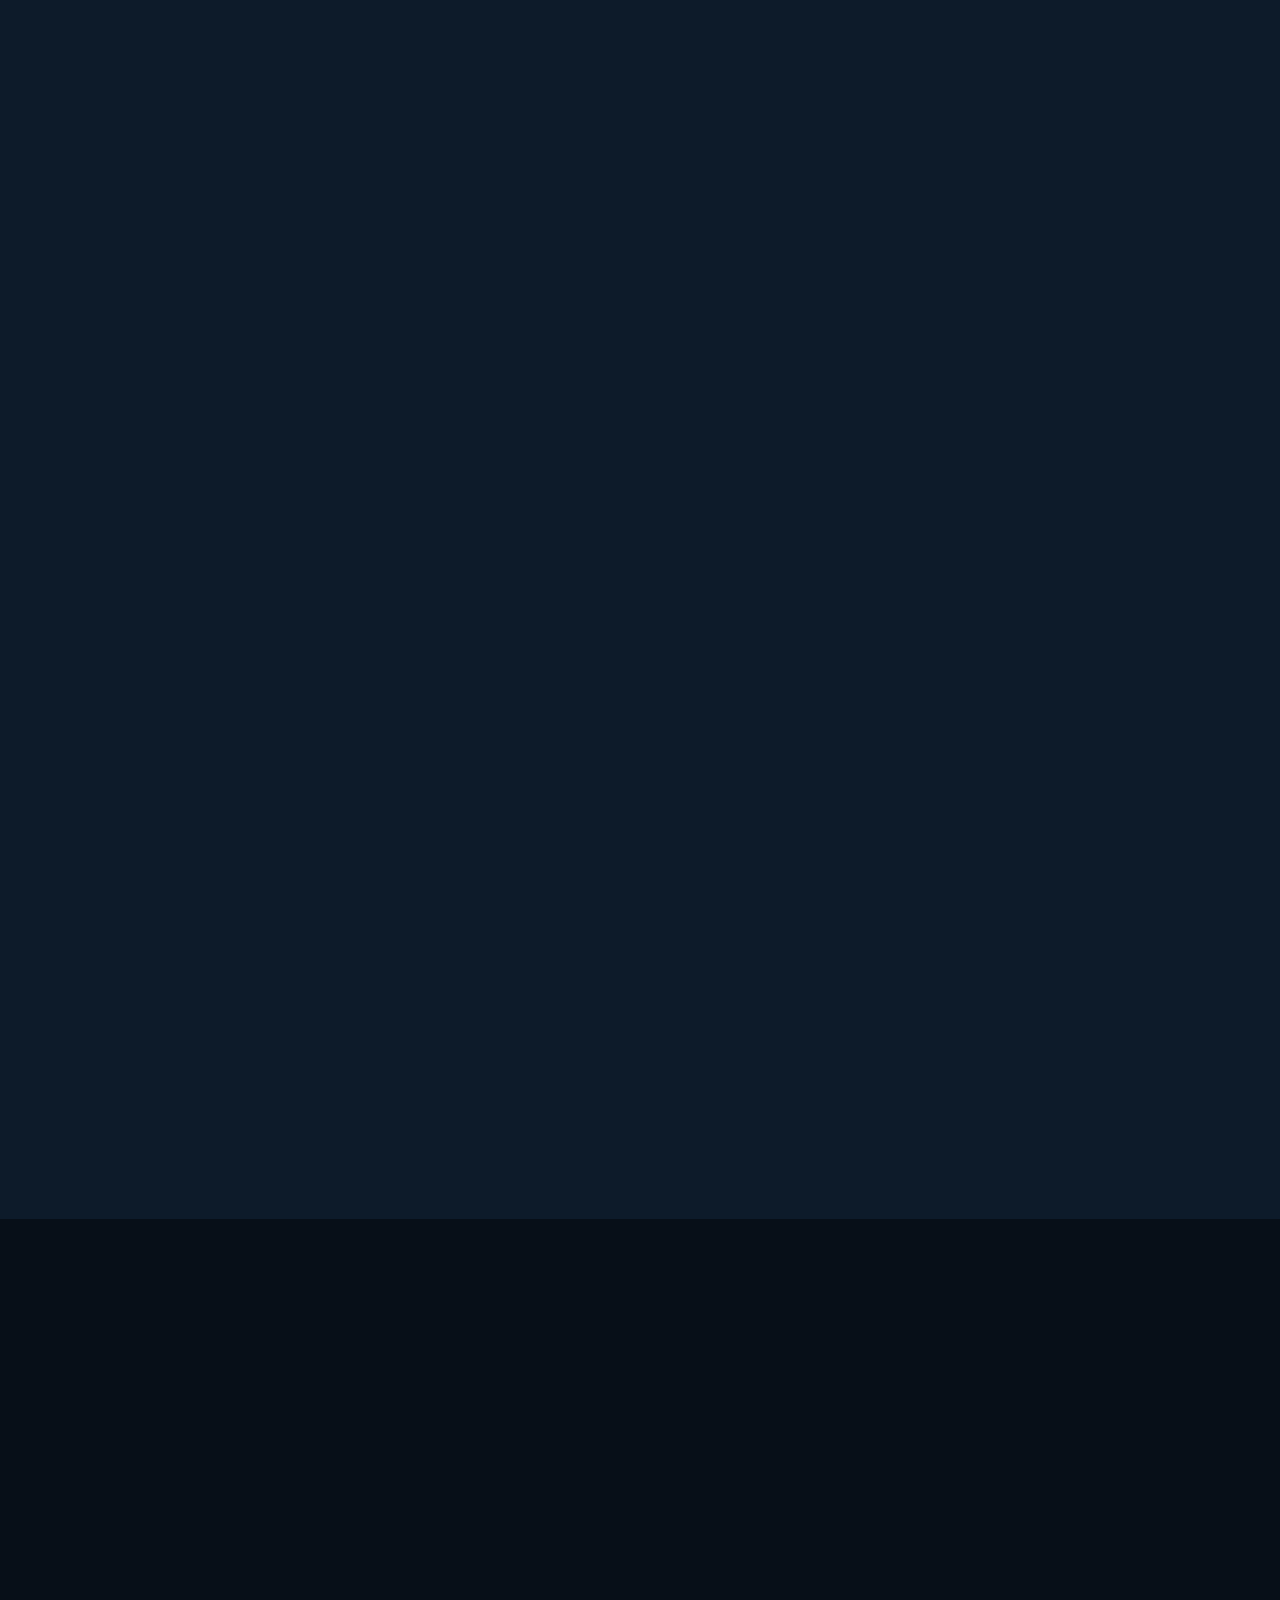
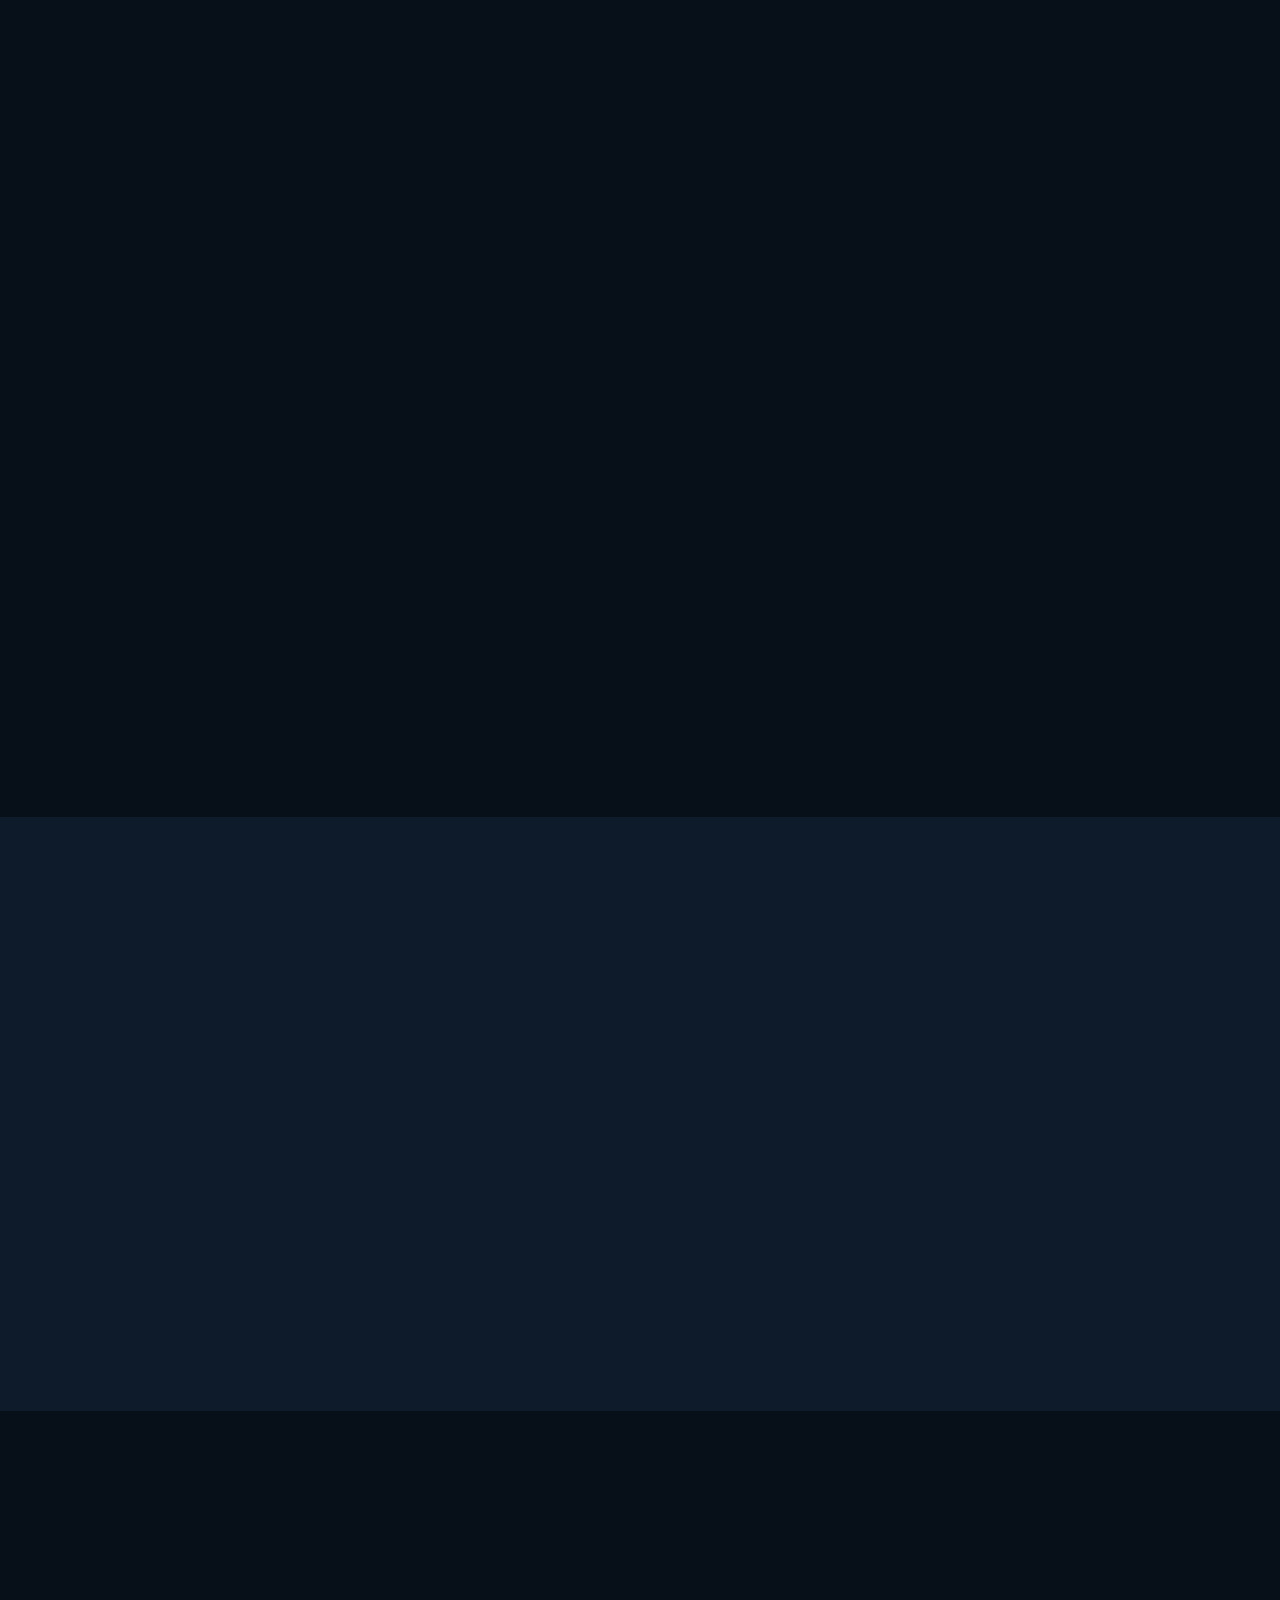
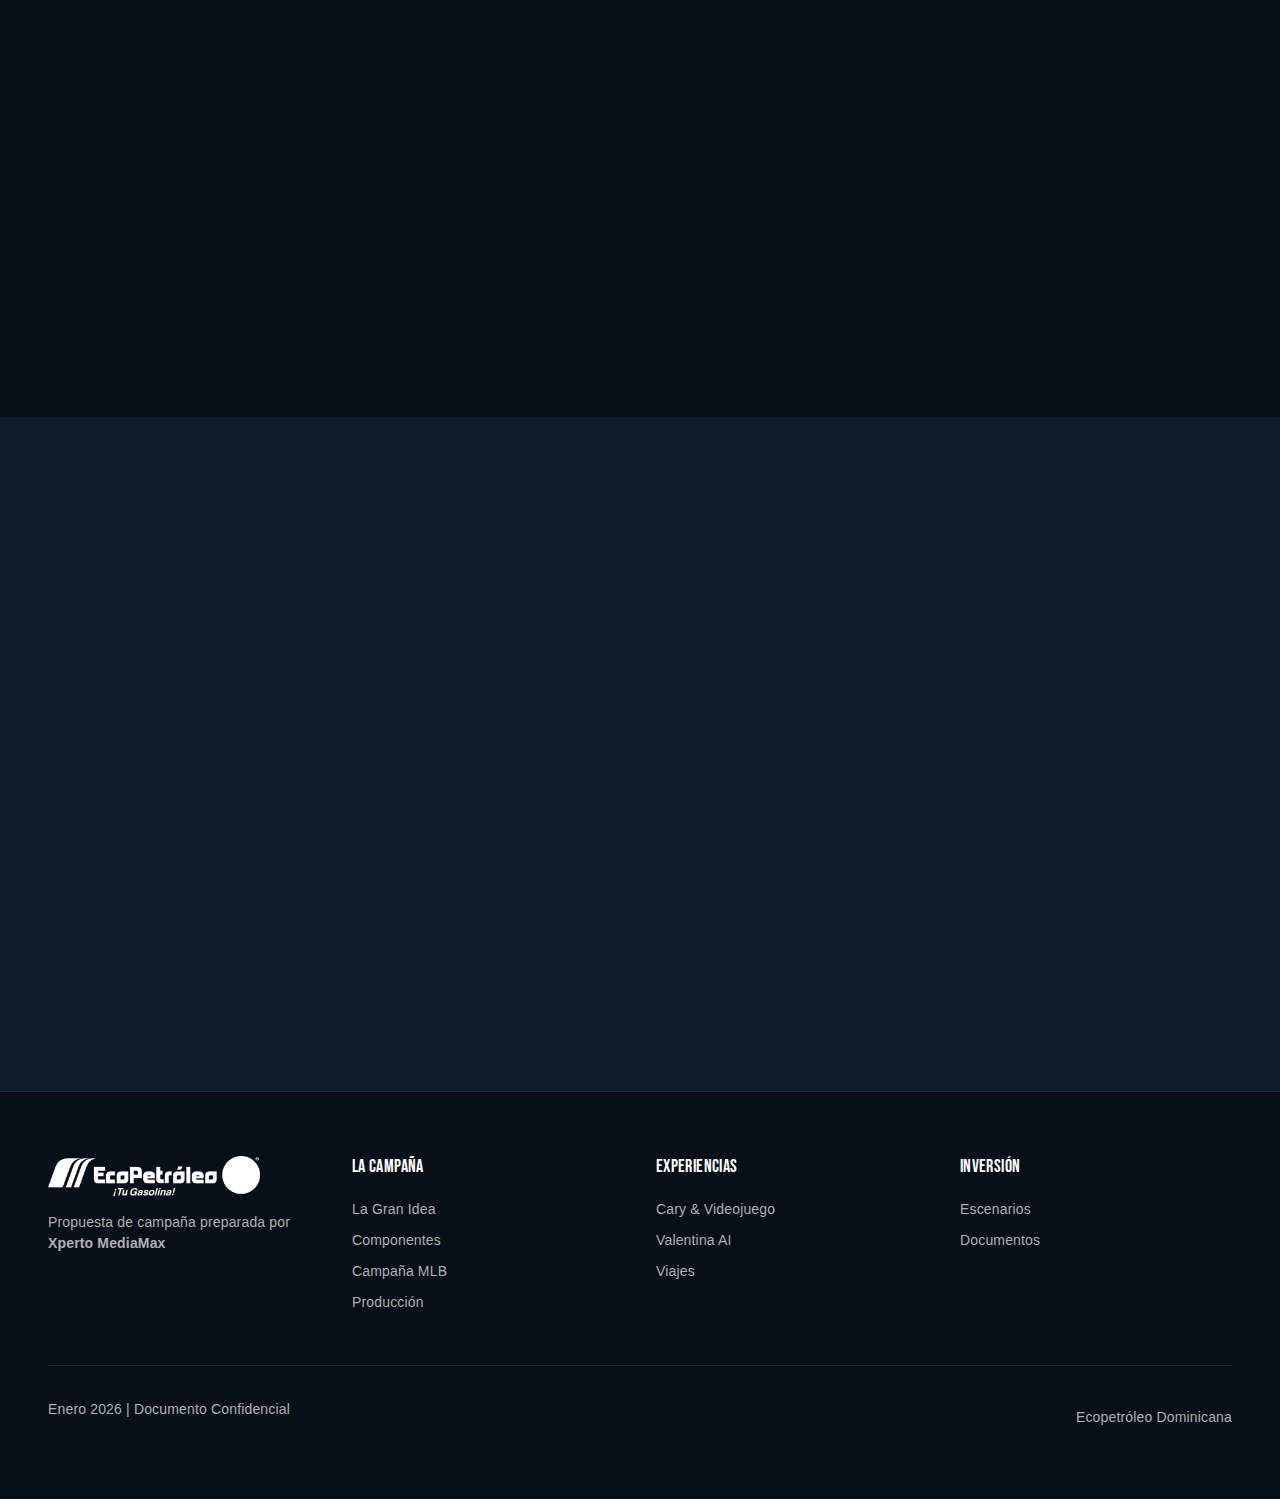
<file: mlb-campaign/index.html>
<!DOCTYPE html>
<html lang="es">
<head>
    <meta charset="UTF-8">
    <meta name="viewport" content="width=device-width, initial-scale=1.0">
    <meta name="description" content="El Combustible de los Sueños - Campaña MLB para Ecopetróleo. Conectando con la pasión beisbolera dominicana.">
    <meta name="author" content="Xperto MediaMax">

    <title>Campaña MLB | Impulso Dominicano</title>

    <!-- Favicons -->
    <link rel="icon" type="image/x-icon" href="../assets/logos/favicon.ico">
    <link rel="icon" type="image/png" sizes="32x32" href="../assets/logos/favicon-32x32.png">
    <link rel="icon" type="image/png" sizes="16x16" href="../assets/logos/favicon-16x16.png">
    <link rel="apple-touch-icon" sizes="180x180" href="../assets/logos/apple-touch-icon.png">
    <link rel="manifest" href="../site.webmanifest">
    <meta name="msapplication-TileImage" content="../assets/logos/mstile-150x150.png">
    <meta name="msapplication-TileColor" content="#0D1B2A">
    <meta name="theme-color" content="#0D1B2A">

    <!-- Open Graph / Facebook -->
    <meta property="og:type" content="website">
    <meta property="og:url" content="https://impulsodominicano.com/mlb-campaign/">
    <meta property="og:title" content="Campaña MLB | Impulso Dominicano">
    <meta property="og:description" content="El Combustible de los Sueños - Campaña MLB para Ecopetróleo. Conectando con la pasión beisbolera dominicana.">
    <meta property="og:image" content="https://impulsodominicano.com/assets/social/og-image.png">
    <meta property="og:locale" content="es_DO">
    <meta property="og:site_name" content="Impulso Dominicano">

    <!-- Twitter -->
    <meta name="twitter:card" content="summary_large_image">
    <meta name="twitter:title" content="Campaña MLB | Impulso Dominicano">
    <meta name="twitter:description" content="El Combustible de los Sueños - Campaña MLB para Ecopetróleo. Conectando con la pasión beisbolera dominicana.">
    <meta name="twitter:image" content="https://impulsodominicano.com/assets/social/og-image.png">

    <!-- CSS -->
    <link rel="stylesheet" href="../css/fonts.css">
    <link rel="stylesheet" href="../css/variables.css">
    <link rel="stylesheet" href="../css/reset.css">
    <link rel="stylesheet" href="../css/layout.css">
    <link rel="stylesheet" href="../css/typography.css">
    <link rel="stylesheet" href="../css/components.css">
    <link rel="stylesheet" href="../css/animations.css">
</head>
<body class="page">
    <!-- Header -->
    <header class="page__header">
        <nav class="nav">
            <a href="/" class="nav__logo">
                <img src="../assets/logos/logo-eco-petroleo-2025.png" alt="Ecopetróleo" class="nav__logo-img">
            </a>

            <ul class="nav__menu">
                <li><a href="/" class="nav__link">Inicio</a></li>
                <li><a href="/big-idea/" class="nav__link">Idea</a></li>
                <li><a href="/campaign/" class="nav__link">Componentes</a></li>
                <li><a href="/mlb-campaign/" class="nav__link nav__link--active">MLB</a></li>
                <li><a href="/cary/" class="nav__link">Cary</a></li>
                <li><a href="/valentina/" class="nav__link">Valentina</a></li>
                <li><a href="/travel/" class="nav__link">Viajes</a></li>
                <li><a href="/production/" class="nav__link">Producción</a></li>
                <li><a href="/investment/" class="nav__link">Inversión</a></li>
            </ul>

            <button class="nav__toggle" aria-label="Menú" aria-expanded="false">
                <span class="nav__toggle-bar"></span>
                <span class="nav__toggle-bar"></span>
                <span class="nav__toggle-bar"></span>
            </button>
        </nav>

        <div class="nav__mobile-menu">
            <a href="/" class="nav__mobile-link">Inicio</a>
            <a href="/big-idea/" class="nav__mobile-link">Idea</a>
            <a href="/campaign/" class="nav__mobile-link">Componentes</a>
            <a href="/mlb-campaign/" class="nav__mobile-link">MLB</a>
            <a href="/cary/" class="nav__mobile-link">Cary</a>
            <a href="/valentina/" class="nav__mobile-link">Valentina</a>
            <a href="/travel/" class="nav__mobile-link">Viajes</a>
            <a href="/production/" class="nav__mobile-link">Producción</a>
            <a href="/investment/" class="nav__mobile-link">Inversión</a>
        </div>
    </header>

    <!-- Main Content -->
    <main class="page__main">

        <!-- Hero Section -->
        <section class="hero section--hero" style="min-height: 60vh;">
            <div class="hero__background">
                <div class="hero__background-overlay"></div>
            </div>

            <div class="hero__content">
                <span class="badge badge--number mb-4">CAMPAÑA MLB</span>
                <h1 class="hero__title">
                    EL <span class="highlight">COMBUSTIBLE</span> DE LOS SUEÑOS
                </h1>
                <p class="hero__tagline">Conectando con la pasión beisbolera dominicana</p>
            </div>
        </section>

        <!-- Featured Video -->
        <section class="section section--dark">
            <div class="container">
                <div class="text-center mb-8 animate-on-scroll">
                    <span class="badge badge--gold mb-4">VIDEO</span>
                    <h2 class="section-header__title">El Combustible de los Sueños</h2>
                </div>
                <div class="video-container video-container--large animate-on-scroll">
                    <iframe
                        src="https://www.youtube.com/embed/lWHPGbMFDR8?rel=0"
                        title="El Combustible de los Sueños - Ecopetróleo"
                        allow="accelerometer; autoplay; clipboard-write; encrypted-media; gyroscope; picture-in-picture; web-share"
                        allowfullscreen>
                    </iframe>
                </div>
            </div>
        </section>

        <!-- Central Insight -->
        <section class="section">
            <div class="container">
                <div class="text-center max-w-2xl mx-auto animate-on-scroll">
                    <blockquote class="quote mb-8">
                        "Detrás de cada pelotero dominicano en Grandes Ligas hay miles de galones de gasolina:
                        los viajes a las academias, los torneos de pueblo, los padres que manejaron horas
                        para que su hijo tuviera una oportunidad."
                    </blockquote>
                    <p class="text-secondary">— Insight Central de la Campaña</p>
                </div>

                <div class="stats mt-12 animate-stagger">
                    <div class="stat animate-on-scroll">
                        <span class="stat__number" data-counter="98">0</span>
                        <span class="stat__label">Dominicanos en MLB 2024</span>
                    </div>
                    <div class="stat animate-on-scroll">
                        <span class="stat__number" data-counter="5">0</span>
                        <span class="stat__label">Dominicanos en Hall of Fame</span>
                    </div>
                    <div class="stat animate-on-scroll">
                        <span class="stat__number" data-counter="30">0</span>
                        <span class="stat__label">Equipos MLB con academias en RD</span>
                    </div>
                    <div class="stat animate-on-scroll">
                        <span class="stat__number">~10%</span>
                        <span class="stat__label">Del roster total MLB</span>
                    </div>
                </div>
            </div>
        </section>

        <!-- Three Pillars Section -->
        <section class="section">
            <div class="container">
                <div class="section-header section-header--center animate-on-scroll">
                    <span class="section-header__number">01</span>
                    <h2 class="section-header__title">Los Tres Pilares</h2>
                    <p class="section-header__subtitle">Arquitectura de la campaña MLB</p>
                </div>

                <div class="grid grid--3 animate-stagger">
                    <div class="card animate-on-scroll">
                        <div class="card__content text-center">
                            <h3 class="card__title text-gold">Activaciones MLB</h3>
                            <ul class="list mt-4 text-secondary text-sm">
                                <li class="mb-2">LIDOM Sponsorship</li>
                                <li class="mb-2">MLB Ambassadors</li>
                                <li class="mb-2">Academy Partnerships</li>
                                <li class="mb-2">Community Tournaments</li>
                            </ul>
                        </div>
                    </div>

                    <div class="card animate-on-scroll">
                        <div class="card__content text-center">
                            <h3 class="card__title text-gold">La Ruta MVP</h3>
                            <ul class="list mt-4 text-secondary text-sm">
                                <li class="mb-2">Guía Inspiracional</li>
                                <li class="mb-2">8 Etapas del Viaje</li>
                                <li class="mb-2">Web/Mobile/Print</li>
                                <li class="mb-2">Video/Podcast</li>
                            </ul>
                        </div>
                    </div>

                    <div class="card animate-on-scroll">
                        <div class="card__content text-center">
                            <h3 class="card__title text-gold">Content Series</h3>
                            <ul class="list mt-4 text-secondary text-sm">
                                <li class="mb-2">Mini-documentaries</li>
                                <li class="mb-2">"El Viaje de..."</li>
                                <li class="mb-2">10 Cinematic Spots</li>
                                <li class="mb-2">Social Content</li>
                            </ul>
                        </div>
                    </div>
                </div>
            </div>
        </section>

        <!-- La Ruta MVP Section -->
        <section class="section section--dark">
            <div class="container">
                <div class="section-header animate-on-scroll">
                    <span class="section-header__number">02</span>
                    <h2 class="section-header__title">La Ruta MVP</h2>
                    <p class="section-header__subtitle">El mapa completo del sueño dominicano en el béisbol</p>
                </div>

                <div class="grid grid--2 animate-stagger">
                    <div class="stack stack--md">
                        <div class="card animate-on-scroll">
                            <div class="card__content">
                                <span class="badge badge--number">01</span>
                                <h4 class="mt-4 mb-2">La Semilla <span class="text-secondary">(0-8 años)</span></h4>
                                <p class="text-sm text-secondary">Primer contacto con el béisbol</p>
                            </div>
                        </div>
                        <div class="card animate-on-scroll">
                            <div class="card__content">
                                <span class="badge badge--number">02</span>
                                <h4 class="mt-4 mb-2">El Diamante en Bruto <span class="text-secondary">(9-14 años)</span></h4>
                                <p class="text-sm text-secondary">Desarrollo de fundamentos</p>
                            </div>
                        </div>
                        <div class="card animate-on-scroll">
                            <div class="card__content">
                                <span class="badge badge--number">03</span>
                                <h4 class="mt-4 mb-2">La Academia <span class="text-secondary">(15-18 años)</span></h4>
                                <p class="text-sm text-secondary">Entrenamiento profesional</p>
                            </div>
                        </div>
                        <div class="card animate-on-scroll">
                            <div class="card__content">
                                <span class="badge badge--number">04</span>
                                <h4 class="mt-4 mb-2">La Firma <span class="text-secondary">(16-21 años)</span></h4>
                                <p class="text-sm text-secondary">El contrato profesional</p>
                            </div>
                        </div>
                    </div>

                    <div class="stack stack--md">
                        <div class="card animate-on-scroll">
                            <div class="card__content">
                                <span class="badge badge--number">05</span>
                                <h4 class="mt-4 mb-2">Las Ligas Menores <span class="text-secondary">(18-25 años)</span></h4>
                                <p class="text-sm text-secondary">El largo camino de desarrollo</p>
                            </div>
                        </div>
                        <div class="card animate-on-scroll">
                            <div class="card__content">
                                <span class="badge badge--number">06</span>
                                <h4 class="mt-4 mb-2">El Llamado <span class="text-secondary">(The Call-Up)</span></h4>
                                <p class="text-sm text-secondary">El momento que cambia todo</p>
                            </div>
                        </div>
                        <div class="card animate-on-scroll">
                            <div class="card__content">
                                <span class="badge badge--number">07</span>
                                <h4 class="mt-4 mb-2">La Gloria <span class="text-secondary">(MLB Career)</span></h4>
                                <p class="text-sm text-secondary">Vivir el sueño</p>
                            </div>
                        </div>
                        <div class="card animate-on-scroll">
                            <div class="card__content">
                                <span class="badge badge--number">08</span>
                                <h4 class="mt-4 mb-2">El Legado <span class="text-secondary">(Retirement & Beyond)</span></h4>
                                <p class="text-sm text-secondary">Devolver y trascender</p>
                            </div>
                        </div>
                    </div>
                </div>

                <!-- Quotes -->
                <div class="mt-12 animate-on-scroll">
                    <h4 class="text-center text-gold mb-6">Voces de Leyendas</h4>
                    <div class="grid grid--2 gap--6">
                        <blockquote class="quote quote--small text-center">
                            "Mi primer bate fue un palo de escoba. Mi primera pelota fue una bola de medias.
                            Pero el sueño... ese era del tamaño de un estadio."
                            <footer class="text-sm text-secondary mt-2">— David Ortiz</footer>
                        </blockquote>
                        <blockquote class="quote quote--small text-center">
                            "En Manoguayabo no teníamos nada, pero teníamos béisbol."
                            <footer class="text-sm text-secondary mt-2">— Pedro Martínez</footer>
                        </blockquote>
                    </div>
                </div>
            </div>
        </section>

        <!-- Hero Spots Section -->
        <section class="section">
            <div class="container">
                <div class="section-header section-header--center animate-on-scroll">
                    <span class="section-header__number">03</span>
                    <h2 class="section-header__title">Hero Spots</h2>
                    <p class="section-header__subtitle">Los spots cinematográficos principales de la campaña</p>
                </div>

                <div class="grid grid--2 animate-stagger">
                    <div class="card animate-on-scroll">
                        <div class="card__content">
                            <div class="flex flex--between mb-4">
                                <span class="badge badge--red">Hero</span>
                                <span class="text-mono text-sm">90"</span>
                            </div>
                            <h3 class="card__title">El Sábado (Padre)</h3>
                            <p class="card__description">
                                Un padre dominicano maneja 3 horas cada sábado para llevar a su hijo al tryout.
                                Una historia de sacrificio, fe, y el combustible que impulsa los sueños.
                            </p>
                            <div class="card__meta mt-4">
                                <span class="badge badge--success">Script Ready</span>
                                <span class="card__meta-item"><strong>52</strong> prompts</span>
                            </div>
                        </div>
                    </div>

                    <div class="card animate-on-scroll">
                        <div class="card__content">
                            <div class="flex flex--between mb-4">
                                <span class="badge badge--red">Hero</span>
                                <span class="text-mono text-sm">90"</span>
                            </div>
                            <h3 class="card__title">El Sábado (Madre)</h3>
                            <p class="card__description">
                                La perspectiva complementaria: la madre que despierta a las 4am,
                                prepara el almuerzo, y espera noticias. El mismo viaje, otra mirada.
                            </p>
                            <div class="card__meta mt-4">
                                <span class="badge badge--success">Script Ready</span>
                                <span class="card__meta-item"><strong>52</strong> prompts</span>
                            </div>
                        </div>
                    </div>
                </div>
            </div>
        </section>

        <!-- Standard Spots Section -->
        <section class="section section--dark">
            <div class="container">
                <div class="section-header animate-on-scroll">
                    <span class="section-header__number">04</span>
                    <h2 class="section-header__title">Spots Estándar y Cortos</h2>
                </div>

                <div class="grid grid--3 animate-stagger">
                    <div class="card animate-on-scroll">
                        <div class="card__content">
                            <div class="flex flex--between mb-2">
                                <span class="badge">Estándar</span>
                                <span class="text-mono text-sm">60"</span>
                            </div>
                            <h4 class="mt-2">Los Guantes Heredados</h4>
                            <p class="text-sm text-secondary">Tres generaciones, un par de guantes</p>
                        </div>
                    </div>

                    <div class="card animate-on-scroll">
                        <div class="card__content">
                            <div class="flex flex--between mb-2">
                                <span class="badge">Estándar</span>
                                <span class="text-mono text-sm">60"</span>
                            </div>
                            <h4 class="mt-2">El Tryout</h4>
                            <p class="text-sm text-secondary">El día que define todo</p>
                        </div>
                    </div>

                    <div class="card animate-on-scroll">
                        <div class="card__content">
                            <div class="flex flex--between mb-2">
                                <span class="badge">Estándar</span>
                                <span class="text-mono text-sm">45"</span>
                            </div>
                            <h4 class="mt-2">La Hermana Scout</h4>
                            <p class="text-sm text-secondary">Ella lo vio primero</p>
                        </div>
                    </div>

                    <div class="card animate-on-scroll">
                        <div class="card__content">
                            <div class="flex flex--between mb-2">
                                <span class="badge badge--pending">Corto</span>
                                <span class="text-mono text-sm">30"</span>
                            </div>
                            <h4 class="mt-2">5:30 AM</h4>
                            <p class="text-sm text-secondary">La madrugada del sueño</p>
                        </div>
                    </div>

                    <div class="card animate-on-scroll">
                        <div class="card__content">
                            <div class="flex flex--between mb-2">
                                <span class="badge badge--pending">Corto</span>
                                <span class="text-mono text-sm">30"</span>
                            </div>
                            <h4 class="mt-2">El Manager</h4>
                            <p class="text-sm text-secondary">Quien construye campeones</p>
                        </div>
                    </div>

                    <div class="card animate-on-scroll">
                        <div class="card__content">
                            <div class="flex flex--between mb-2">
                                <span class="badge badge--pending">Corto</span>
                                <span class="text-mono text-sm">30"</span>
                            </div>
                            <h4 class="mt-2">La Racha</h4>
                            <p class="text-sm text-secondary">La superstición del dominicano</p>
                        </div>
                    </div>
                </div>
            </div>
        </section>

        <!-- Investment Scenarios -->
        <section class="section">
            <div class="container">
                <div class="section-header section-header--center animate-on-scroll">
                    <span class="section-header__number">05</span>
                    <h2 class="section-header__title">Escenarios MLB</h2>
                </div>

                <div class="grid grid--3 animate-stagger">
                    <div class="card animate-on-scroll">
                        <div class="card__content text-center">
                            <span class="badge mb-4">Entry</span>
                            <h3 class="h2 text-gold mb-4">$75K-125K</h3>
                            <ul class="list text-sm text-secondary">
                                <li class="mb-2">LIDOM "Jugador del Partido"</li>
                                <li class="mb-2">Torneos comunitarios</li>
                                <li class="mb-2">La Ruta MVP digital</li>
                                <li class="mb-2">Contenido básico</li>
                            </ul>
                        </div>
                    </div>

                    <div class="card animate-on-scroll" style="border: 2px solid var(--color-gold);">
                        <div class="card__content text-center">
                            <span class="badge badge--success mb-4">Recomendado</span>
                            <h3 class="h2 text-gold mb-4">$200K-350K</h3>
                            <ul class="list text-sm text-secondary">
                                <li class="mb-2">LIDOM team sponsor</li>
                                <li class="mb-2">Academy partnership</li>
                                <li class="mb-2">Full La Ruta MVP</li>
                                <li class="mb-2">Contenido completo</li>
                            </ul>
                        </div>
                    </div>

                    <div class="card animate-on-scroll">
                        <div class="card__content text-center">
                            <span class="badge badge--red mb-4">Premium</span>
                            <h3 class="h2 text-gold mb-4">$500K-800K</h3>
                            <ul class="list text-sm text-secondary">
                                <li class="mb-2">Todo lo anterior</li>
                                <li class="mb-2">MLB Ambassador</li>
                                <li class="mb-2">Producción multi-formato</li>
                                <li class="mb-2">Podcast semanal</li>
                            </ul>
                        </div>
                    </div>
                </div>

                <div class="text-center mt-8 animate-on-scroll">
                    <a href="/investment/" class="btn btn--gold btn--lg">Ver Inversión Completa</a>
                </div>
            </div>
        </section>
    </main>

    <!-- Footer -->
    <footer class="footer page__footer">
        <div class="container">
            <div class="footer__grid">
                <div>
                    <img src="../assets/logos/logo-eco-petroleo-2025.png" alt="Ecopetróleo" class="footer__logo footer__logo--white mb-4">
                    <p class="text-secondary text-sm">
                        Propuesta de campaña preparada por<br>
                        <strong>Xperto MediaMax</strong>
                    </p>
                </div>

                <div>
                    <h4 class="footer__column-title">La Campaña</h4>
                    <a href="/big-idea/" class="footer__link">La Gran Idea</a>
                    <a href="/campaign/" class="footer__link">Componentes</a>
                    <a href="/mlb-campaign/" class="footer__link">Campaña MLB</a>
                    <a href="/production/" class="footer__link">Producción</a>
                </div>

                <div>
                    <h4 class="footer__column-title">Experiencias</h4>
                    <a href="/cary/" class="footer__link">Cary & Videojuego</a>
                    <a href="/valentina/" class="footer__link">Valentina AI</a>
                    <a href="/travel/" class="footer__link">Viajes</a>
                </div>

                <div>
                    <h4 class="footer__column-title">Inversión</h4>
                    <a href="/investment/" class="footer__link">Escenarios</a>
                    <a href="/resources/" class="footer__link">Documentos</a>
                </div>
            </div>

            <div class="footer__bottom">
                <p>Enero 2026 | Documento Confidencial</p>
                <p>Ecopetróleo Dominicana</p>
            </div>
        </div>
    </footer>

    <!-- JavaScript -->
    <script src="../js/main.js"></script>
    <script src="../js/nav.js"></script>
    <script src="../js/animations.js"></script>
</body>
</html>
</file>
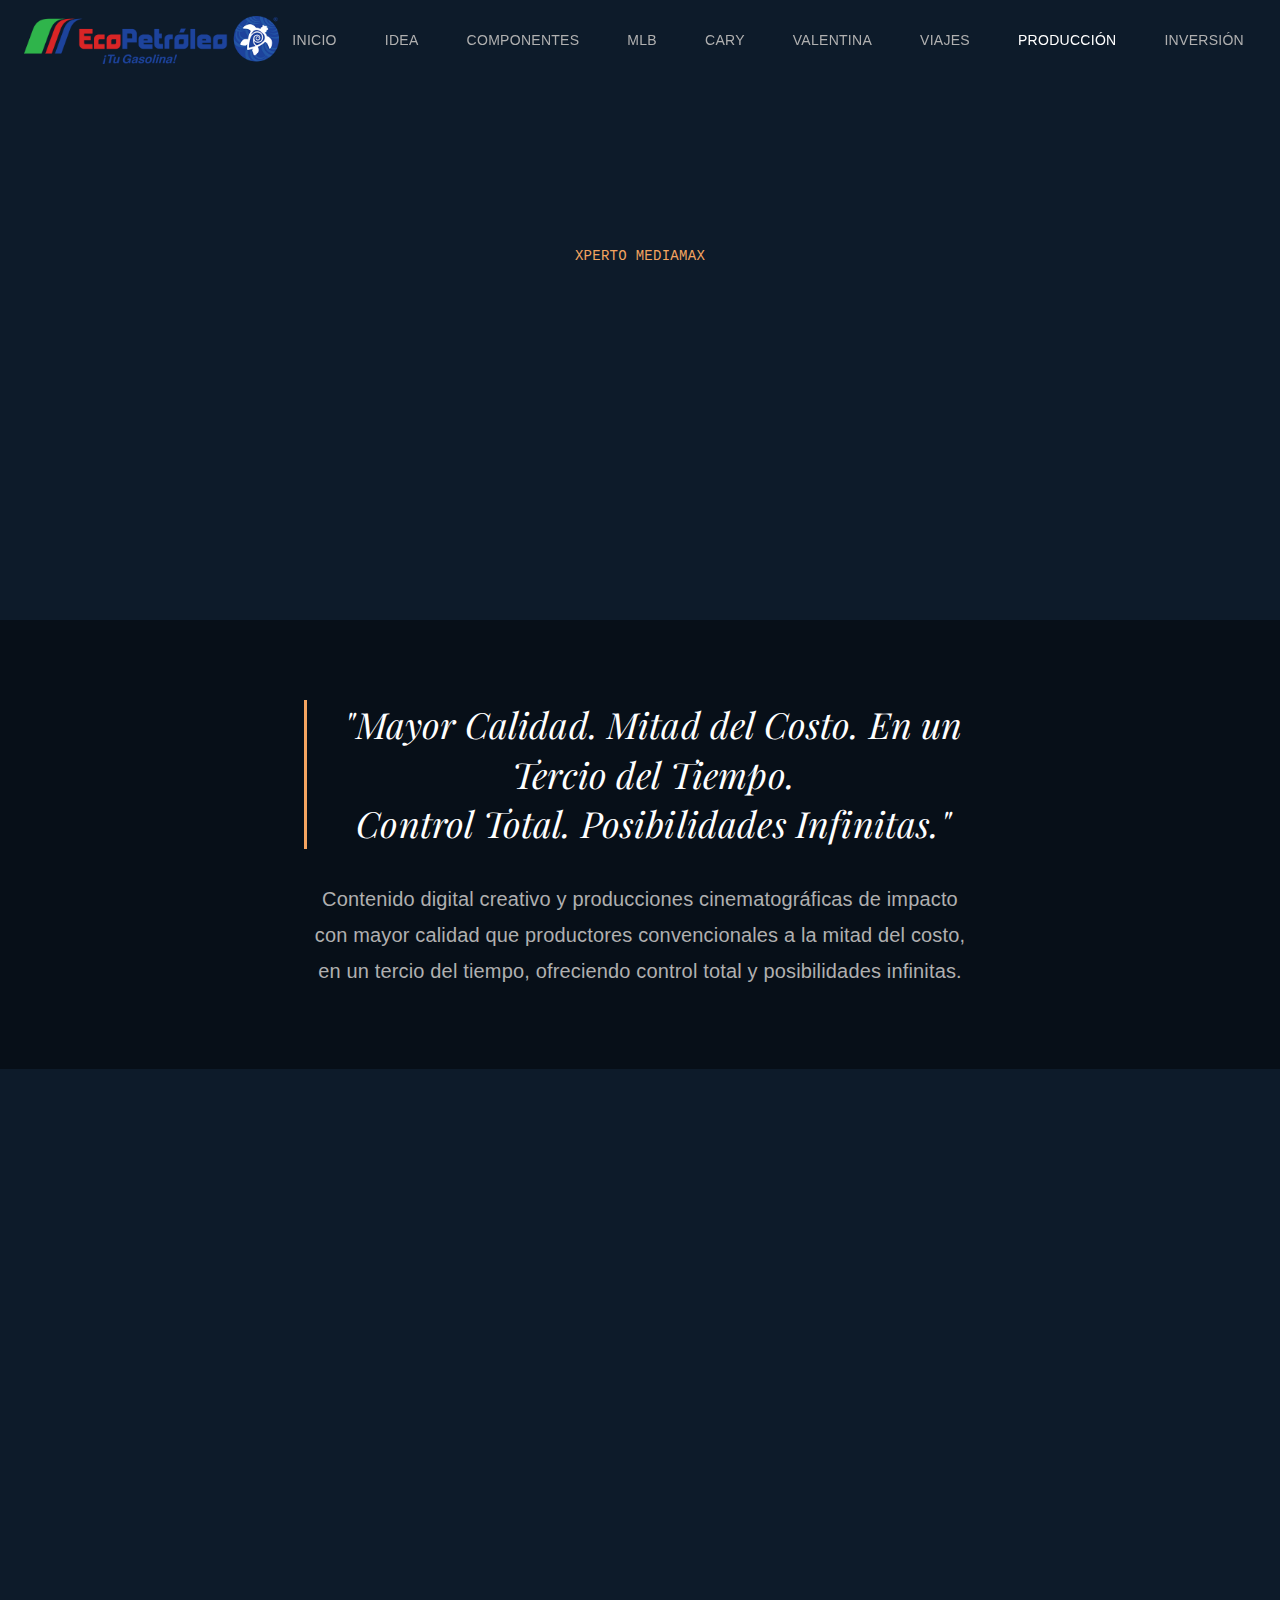
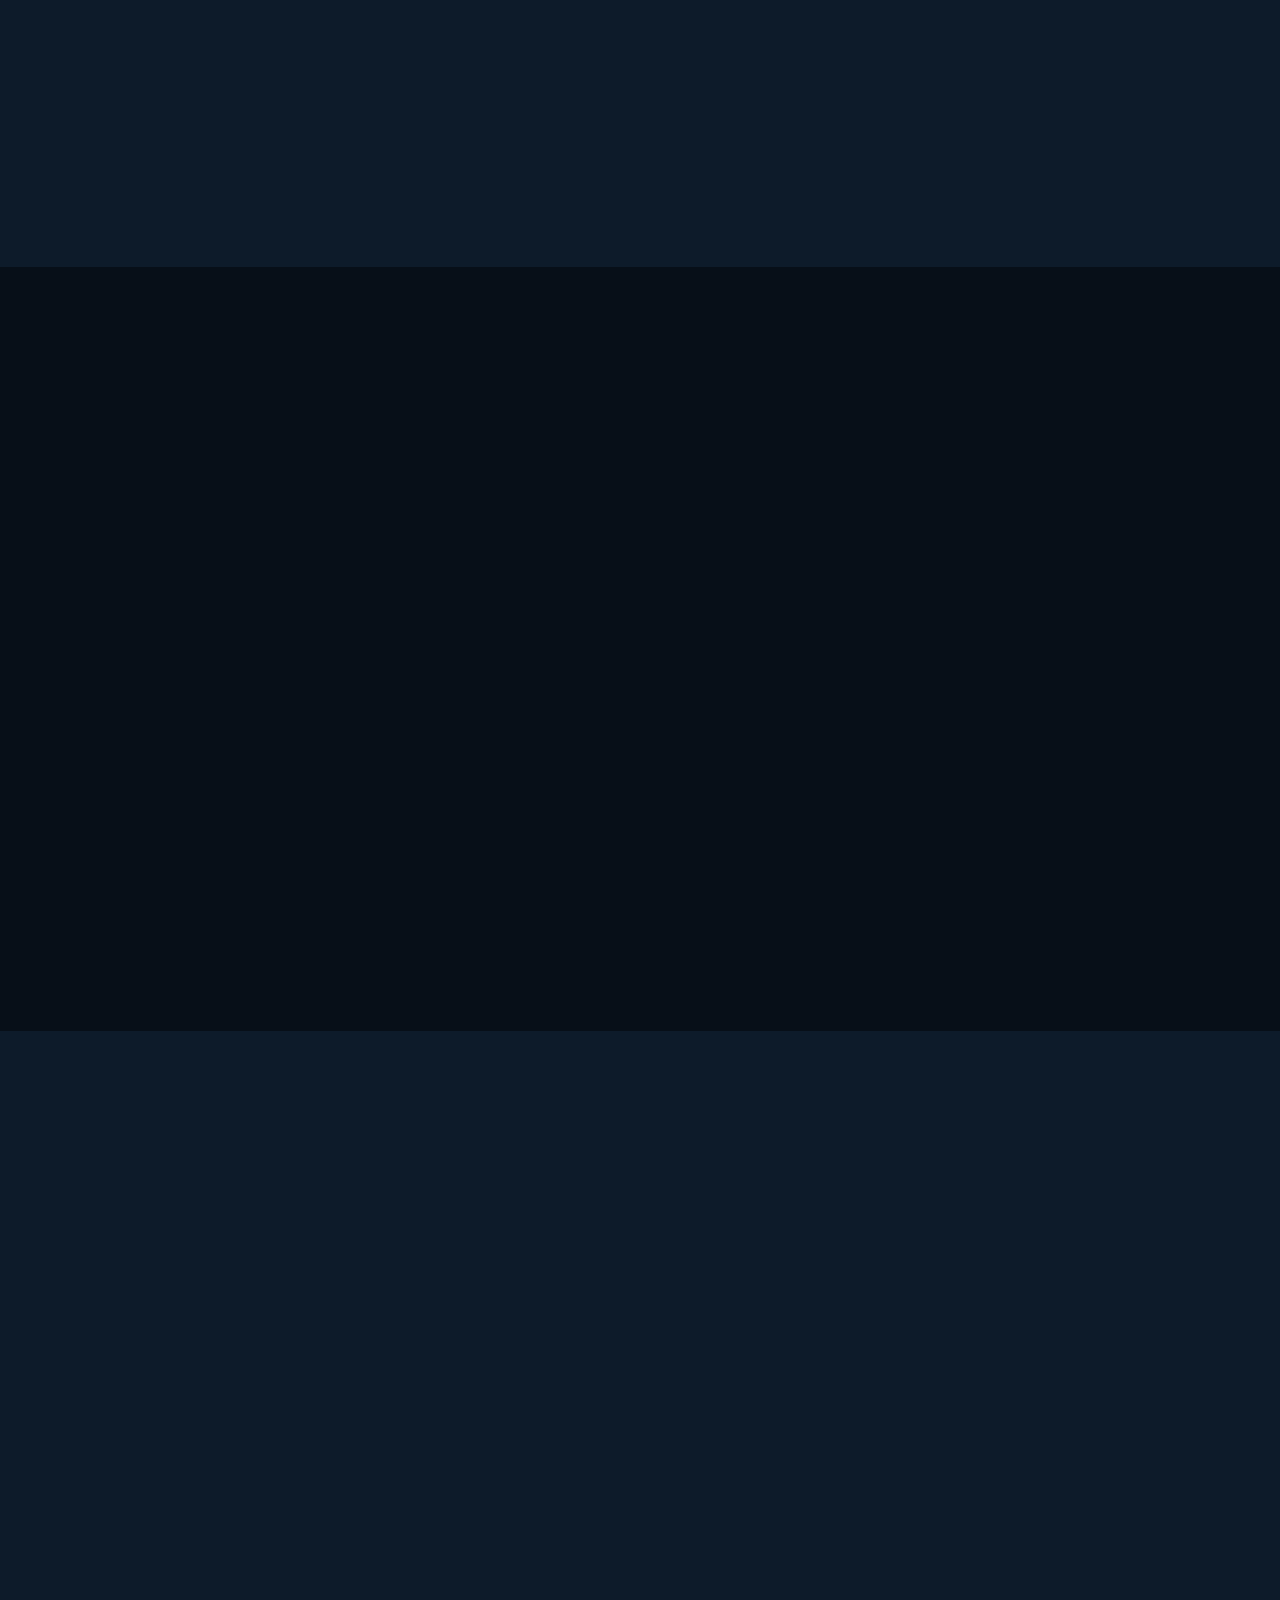
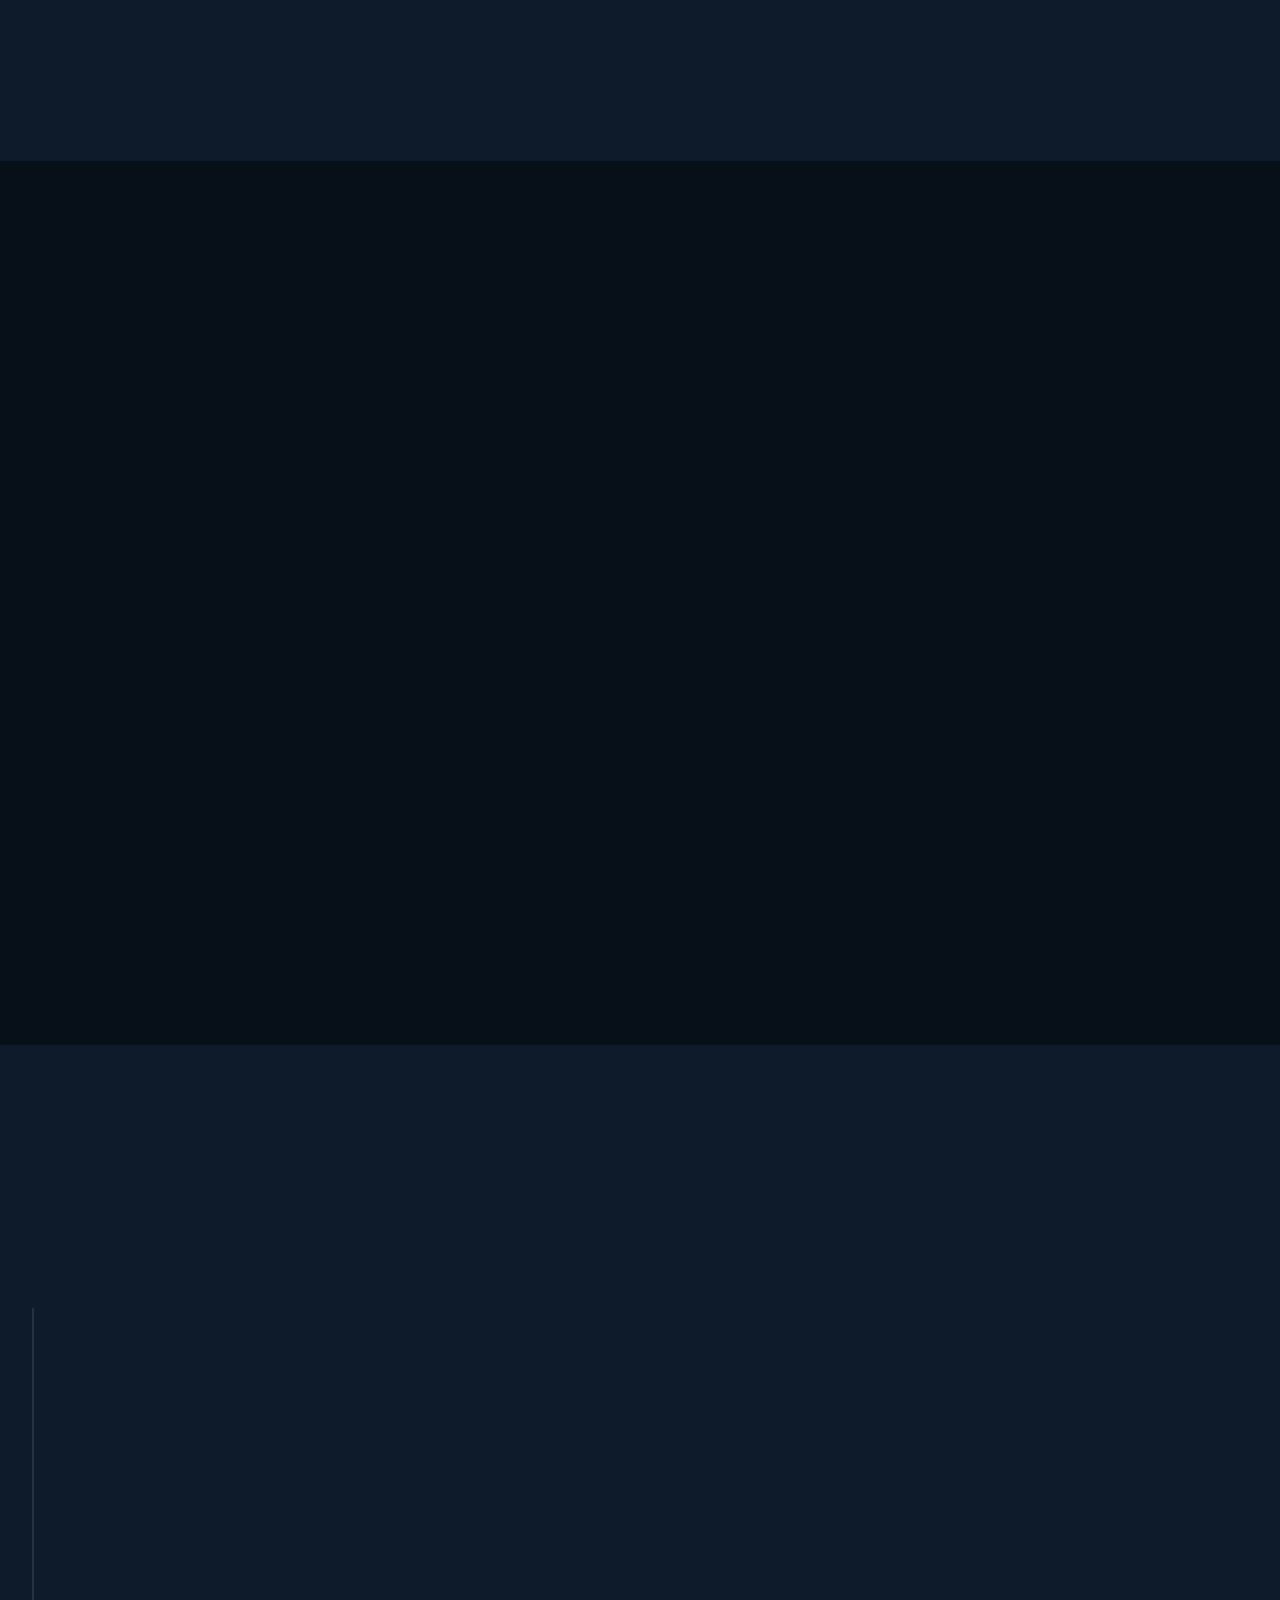
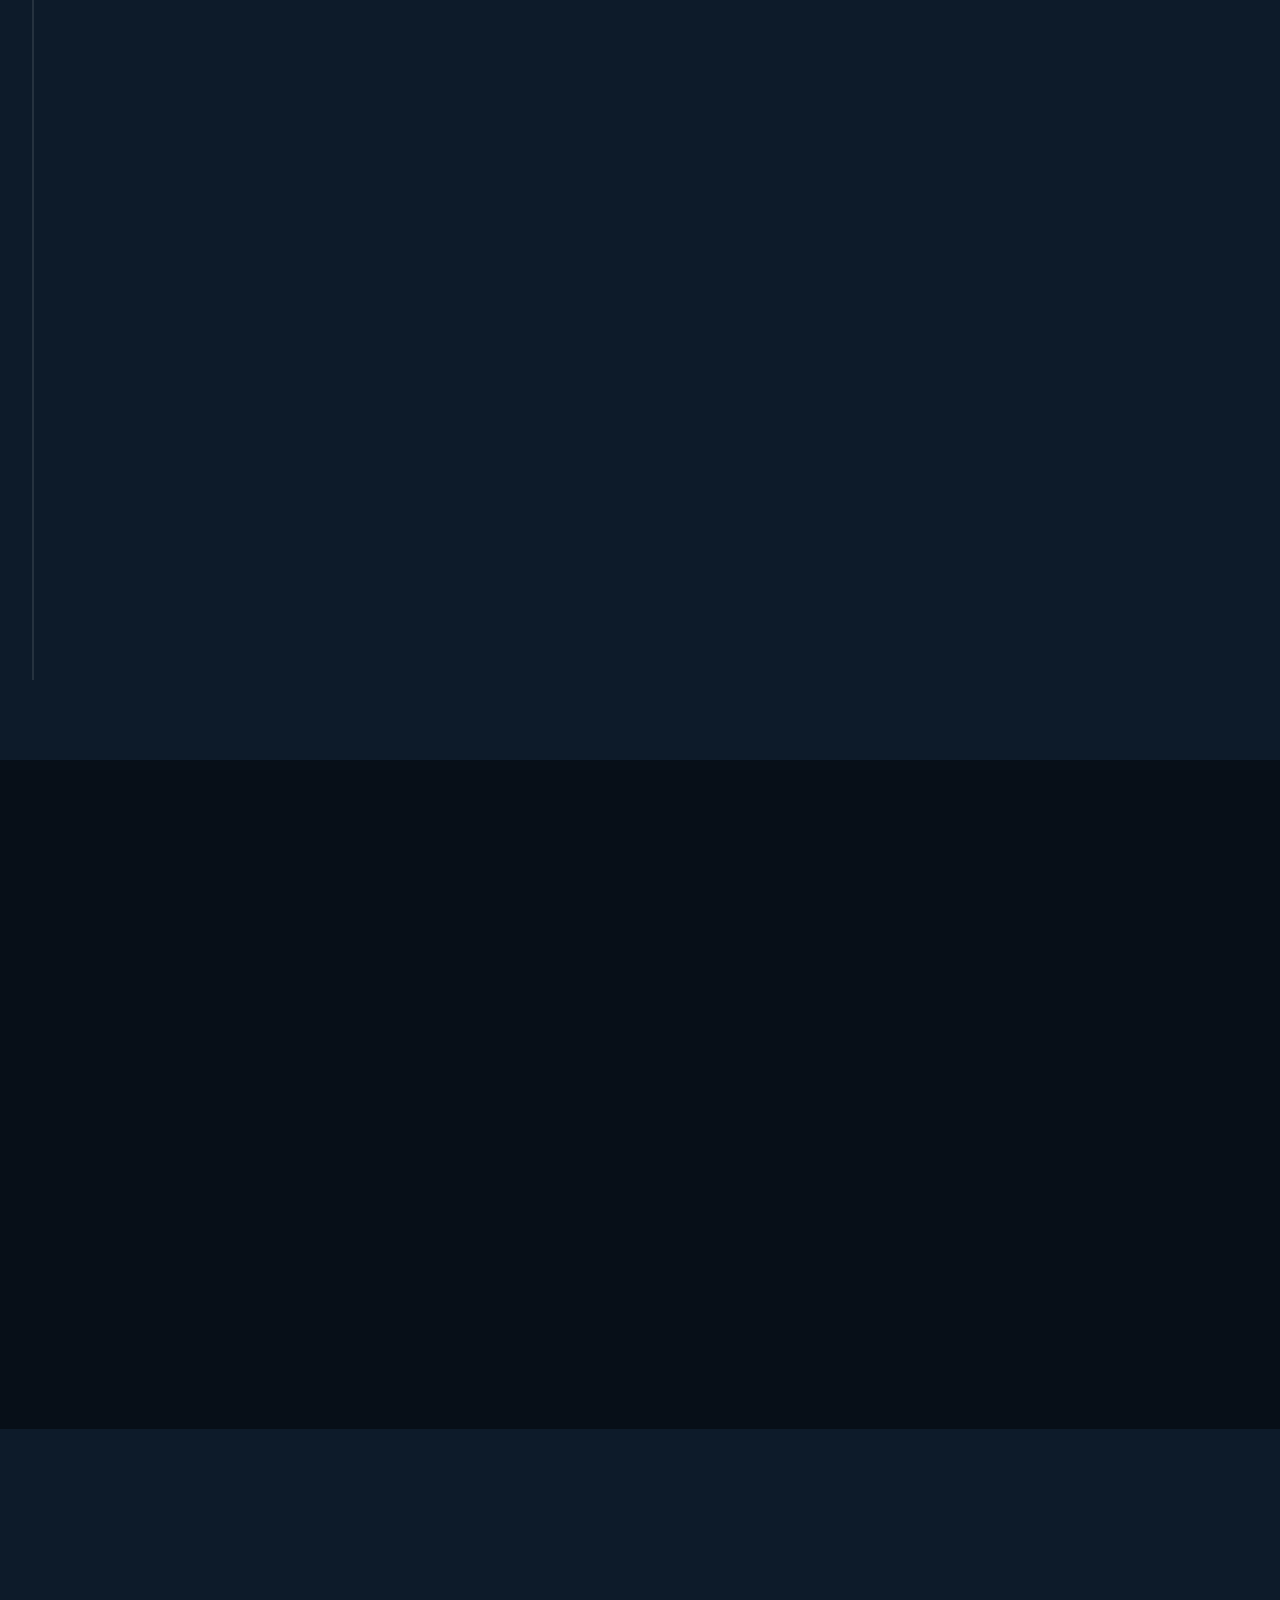
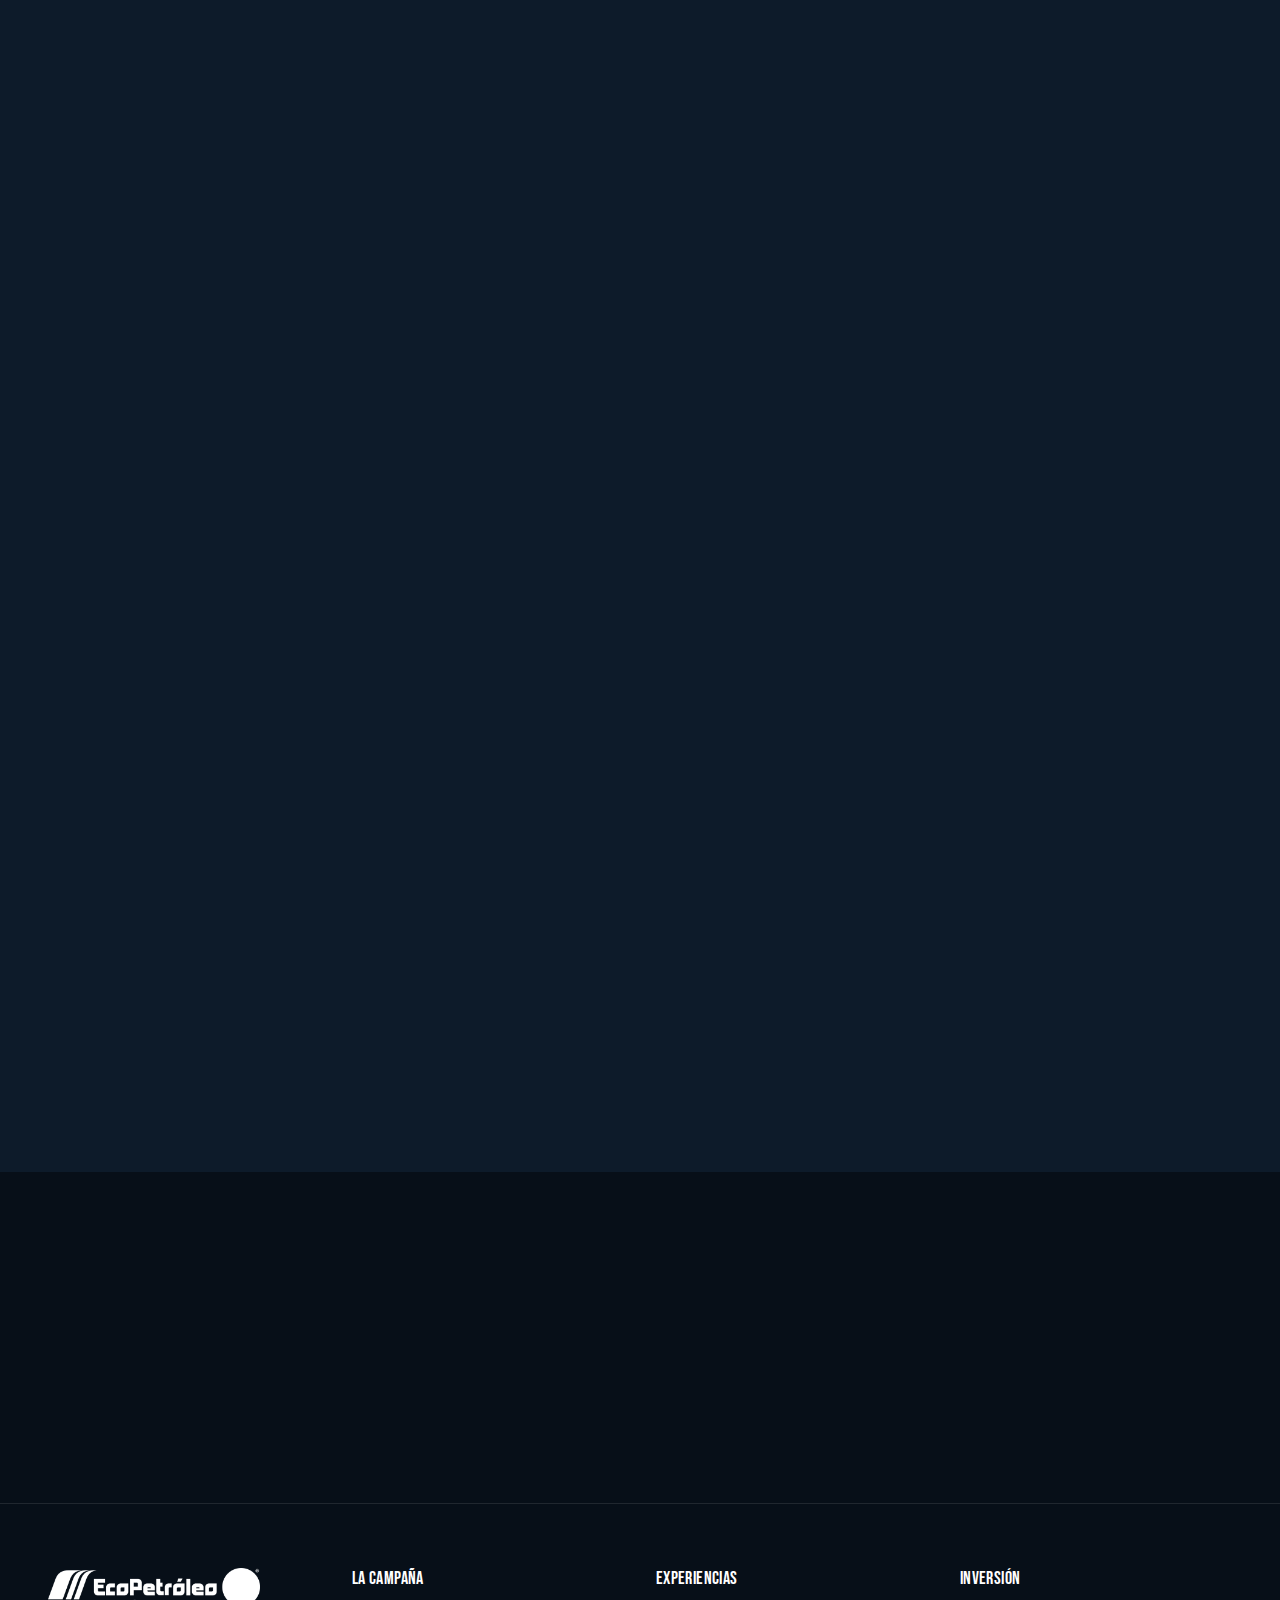
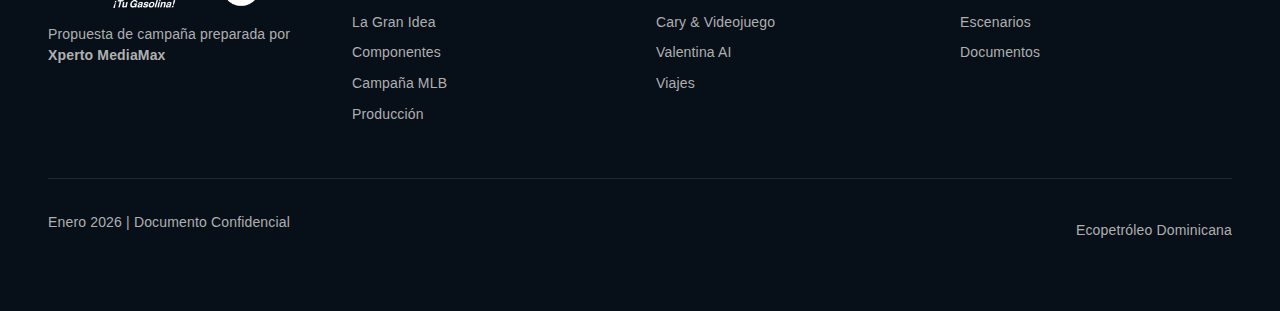
<file: production/index.html>
<!DOCTYPE html>
<html lang="es">
<head>
    <meta charset="UTF-8">
    <meta name="viewport" content="width=device-width, initial-scale=1.0">
    <meta name="description" content="Producción Impulso Dominicano - El sistema Xperto MediaMax que hace posible una campaña de esta escala con calidad de festival.">
    <meta name="author" content="Xperto MediaMax">

    <title>Producción | Impulso Dominicano</title>

    <!-- Favicons -->
    <link rel="icon" type="image/x-icon" href="../assets/logos/favicon.ico">
    <link rel="icon" type="image/png" sizes="32x32" href="../assets/logos/favicon-32x32.png">
    <link rel="icon" type="image/png" sizes="16x16" href="../assets/logos/favicon-16x16.png">
    <link rel="apple-touch-icon" sizes="180x180" href="../assets/logos/apple-touch-icon.png">
    <link rel="manifest" href="../site.webmanifest">
    <meta name="msapplication-TileImage" content="../assets/logos/mstile-150x150.png">
    <meta name="msapplication-TileColor" content="#0D1B2A">
    <meta name="theme-color" content="#0D1B2A">

    <!-- Open Graph / Facebook -->
    <meta property="og:type" content="website">
    <meta property="og:url" content="https://impulsodominicano.com/production/">
    <meta property="og:title" content="Producción | Impulso Dominicano">
    <meta property="og:description" content="El sistema Xperto MediaMax que hace posible una campaña de esta escala con calidad de festival.">
    <meta property="og:image" content="https://impulsodominicano.com/assets/social/og-image.png">
    <meta property="og:locale" content="es_DO">
    <meta property="og:site_name" content="Impulso Dominicano">

    <!-- Twitter -->
    <meta name="twitter:card" content="summary_large_image">
    <meta name="twitter:title" content="Producción | Impulso Dominicano">
    <meta name="twitter:description" content="El sistema Xperto MediaMax que hace posible una campaña de esta escala con calidad de festival.">
    <meta name="twitter:image" content="https://impulsodominicano.com/assets/social/og-image.png">

    <!-- CSS -->
    <link rel="stylesheet" href="../css/fonts.css">
    <link rel="stylesheet" href="../css/variables.css">
    <link rel="stylesheet" href="../css/reset.css">
    <link rel="stylesheet" href="../css/layout.css">
    <link rel="stylesheet" href="../css/typography.css">
    <link rel="stylesheet" href="../css/components.css">
    <link rel="stylesheet" href="../css/animations.css">
</head>
<body class="page">
    <!-- Header -->
    <header class="page__header">
        <nav class="nav">
            <a href="/" class="nav__logo">
                <img src="../assets/logos/logo-eco-petroleo-2025.png" alt="Ecopetróleo" class="nav__logo-img">
            </a>

            <ul class="nav__menu">
                <li><a href="/" class="nav__link">Inicio</a></li>
                <li><a href="/big-idea/" class="nav__link">Idea</a></li>
                <li><a href="/campaign/" class="nav__link">Componentes</a></li>
                <li><a href="/mlb-campaign/" class="nav__link">MLB</a></li>
                <li><a href="/cary/" class="nav__link">Cary</a></li>
                <li><a href="/valentina/" class="nav__link">Valentina</a></li>
                <li><a href="/travel/" class="nav__link">Viajes</a></li>
                <li><a href="/production/" class="nav__link nav__link--active">Producción</a></li>
                <li><a href="/investment/" class="nav__link">Inversión</a></li>
            </ul>

            <button class="nav__toggle" aria-label="Menú" aria-expanded="false">
                <span class="nav__toggle-bar"></span>
                <span class="nav__toggle-bar"></span>
                <span class="nav__toggle-bar"></span>
            </button>
        </nav>

        <div class="nav__mobile-menu">
            <a href="/" class="nav__mobile-link">Inicio</a>
            <a href="/big-idea/" class="nav__mobile-link">Idea</a>
            <a href="/campaign/" class="nav__mobile-link">Componentes</a>
            <a href="/mlb-campaign/" class="nav__mobile-link">MLB</a>
            <a href="/cary/" class="nav__mobile-link">Cary</a>
            <a href="/valentina/" class="nav__mobile-link">Valentina</a>
            <a href="/travel/" class="nav__mobile-link">Viajes</a>
            <a href="/production/" class="nav__mobile-link">Producción</a>
            <a href="/investment/" class="nav__mobile-link">Inversión</a>
        </div>
    </header>

    <!-- Main Content -->
    <main class="page__main">

        <!-- Hero Section -->
        <section class="hero section--hero" style="min-height: 60vh;">
            <div class="hero__background">
                <div class="hero__background-overlay"></div>
            </div>

            <div class="hero__content">
                <span class="badge badge--number mb-4">XPERTO MEDIAMAX</span>
                <h1 class="hero__title">
                    <span class="highlight">PRODUCCIÓN</span>
                </h1>
                <p class="hero__tagline">El sistema que hace posible lo imposible</p>
            </div>
        </section>

        <!-- The Promise Section -->
        <section class="section section--dark">
            <div class="container">
                <div class="text-center max-w-2xl mx-auto animate-on-scroll">
                    <blockquote class="quote mb-8">
                        "Mayor Calidad. Mitad del Costo. En un Tercio del Tiempo.<br>
                        Control Total. Posibilidades Infinitas."
                    </blockquote>

                    <p class="lead text-secondary">
                        Contenido digital creativo y producciones cinematográficas de impacto
                        con mayor calidad que productores convencionales a la mitad del costo,
                        en un tercio del tiempo, ofreciendo control total y posibilidades infinitas.
                    </p>
                </div>
            </div>
        </section>

        <!-- Five Pillars Section -->
        <section class="section">
            <div class="container">
                <div class="section-header section-header--center animate-on-scroll">
                    <span class="section-header__number">01</span>
                    <h2 class="section-header__title">Los Cinco Pilares</h2>
                    <p class="section-header__subtitle">La Ventaja Xperto MediaMax</p>
                </div>

                <div class="grid grid--cards animate-stagger">
                    <div class="card animate-on-scroll">
                        <div class="card__content text-center">
                            <span class="h2 text-gold">1</span>
                            <h4 class="mt-2">MAYOR CALIDAD</h4>
                            <p class="text-sm text-secondary">
                                Producciones dignas de festivales internacionales como Sundance, Cannes y Oscars
                            </p>
                        </div>
                    </div>

                    <div class="card animate-on-scroll">
                        <div class="card__content text-center">
                            <span class="h2 text-gold">2</span>
                            <h4 class="mt-2">3× MÁS RÁPIDO</h4>
                            <p class="text-sm text-secondary">
                                Piezas de alta calidad a velocidad vertiginosa—35 comerciales en 35 días probado
                            </p>
                        </div>
                    </div>

                    <div class="card animate-on-scroll">
                        <div class="card__content text-center">
                            <span class="h2 text-gold">3</span>
                            <h4 class="mt-2">50% MENOR COSTO</h4>
                            <p class="text-sm text-secondary">
                                Mitad del costo de producción tradicional con beneficios de escala
                            </p>
                        </div>
                    </div>

                    <div class="card animate-on-scroll">
                        <div class="card__content text-center">
                            <span class="h2 text-gold">4</span>
                            <h4 class="mt-2">100% CONTROL</h4>
                            <p class="text-sm text-secondary">
                                Control total de cada detalle en cada etapa—incluso después de la entrega final
                            </p>
                        </div>
                    </div>

                    <div class="card animate-on-scroll">
                        <div class="card__content text-center">
                            <span class="h2 text-gold">5</span>
                            <h4 class="mt-2">INFINITAS POSIBILIDADES</h4>
                            <p class="text-sm text-secondary">
                                Combinaciones exponenciales curadas para resonancia emocional máxima
                            </p>
                        </div>
                    </div>
                </div>
            </div>
        </section>

        <!-- Applied to Ecopetróleo Section -->
        <section class="section section--dark">
            <div class="container">
                <div class="section-header animate-on-scroll">
                    <span class="section-header__number">02</span>
                    <h2 class="section-header__title">Aplicado a Ecopetróleo</h2>
                </div>

                <div class="grid grid--2 gap--6 animate-stagger">
                    <div class="card animate-on-scroll">
                        <div class="card__content">
                            <h4 class="text-gold mb-2">Mayor Calidad</h4>
                            <p class="text-secondary">
                                Producciones nivel Sundance/Cannes que elevan la percepción de Ecopetróleo
                                de "gasolinera" a "marca con propósito"
                            </p>
                        </div>
                    </div>

                    <div class="card animate-on-scroll">
                        <div class="card__content">
                            <h4 class="text-gold mb-2">3× Más Rápido</h4>
                            <p class="text-secondary">
                                20 spots + 2 podcasts + serie de 12 episodios + videojuego en 12 meses—imposible
                                con producción tradicional
                            </p>
                        </div>
                    </div>

                    <div class="card animate-on-scroll">
                        <div class="card__content">
                            <h4 class="text-gold mb-2">50% Menor Costo</h4>
                            <p class="text-secondary">
                                Inversión de ~$634K vs. ~$1.3M+ que costaría este alcance en producción tradicional
                            </p>
                        </div>
                    </div>

                    <div class="card animate-on-scroll">
                        <div class="card__content">
                            <h4 class="text-gold mb-2">100% Control</h4>
                            <p class="text-secondary">
                                Cambios incluso después de la entrega final—sin re-grabaciones costosas, sin límites
                            </p>
                        </div>
                    </div>

                    <div class="card animate-on-scroll" style="grid-column: 1 / -1;">
                        <div class="card__content">
                            <h4 class="text-gold mb-2">Infinitas Posibilidades</h4>
                            <p class="text-secondary">
                                Sistema modular permite A/B testing, localización, y contenido para cada
                                plataforma nativo
                            </p>
                        </div>
                    </div>
                </div>
            </div>
        </section>

        <!-- AI Characters Section -->
        <section class="section">
            <div class="container">
                <div class="section-header section-header--center animate-on-scroll">
                    <span class="section-header__number">03</span>
                    <h2 class="section-header__title">Personajes AI del Universo</h2>
                    <p class="section-header__subtitle">Assets propios de Ecopetróleo—siempre disponibles, siempre consistentes</p>
                </div>

                <div class="grid grid--3 animate-stagger">
                    <div class="card animate-on-scroll">
                        <div class="card__content text-center">
                            <span class="badge badge--gold mb-4">Mascota</span>
                            <h3 class="card__title">Cary</h3>
                            <p class="text-sm text-secondary mb-4">
                                Tortuga carey animada, rostro y corazón de la marca.
                                Protagonista del videojuego y mini campaña.
                            </p>
                            <p class="text-mono text-sm">"Pixar meets Caribbean"</p>
                        </div>
                    </div>

                    <div class="card animate-on-scroll">
                        <div class="card__content text-center">
                            <span class="badge badge--gold mb-4">Influencer AI</span>
                            <h3 class="card__title">Valentina Durán</h3>
                            <p class="text-sm text-secondary mb-4">
                                Host de "Los Secretos de Mi País". Dominicana de 27 años,
                                curiosa, aventurera, auténtica.
                            </p>
                            <p class="text-mono text-sm">@valentina.duran.rd</p>
                        </div>
                    </div>

                    <div class="card animate-on-scroll">
                        <div class="card__content text-center">
                            <span class="badge badge--gold mb-4">Compañero</span>
                            <h3 class="card__title">Coco</h3>
                            <p class="text-sm text-secondary mb-4">
                                Perro mestizo rescatado, mascota de Valentina.
                                Co-protagonista en cada episodio de la serie.
                            </p>
                            <p class="text-mono text-sm">Comic relief y ternura</p>
                        </div>
                    </div>
                </div>

                <div class="grid grid--4 mt-8 animate-stagger">
                    <div class="card animate-on-scroll">
                        <div class="card__content text-center">
                            <h5 class="text-gold">Podcast Baseball</h5>
                            <p class="text-sm text-secondary">2 hosts AI (ex-jugador + periodista)</p>
                        </div>
                    </div>
                    <div class="card animate-on-scroll">
                        <div class="card__content text-center">
                            <h5 class="text-gold">Podcast Ambiental</h5>
                            <p class="text-sm text-secondary">2 hosts AI (bióloga + periodista)</p>
                        </div>
                    </div>
                    <div class="card animate-on-scroll">
                        <div class="card__content text-center">
                            <h5 class="text-gold">Serie Valentina</h5>
                            <p class="text-sm text-secondary">5 personajes secundarios AI</p>
                        </div>
                    </div>
                    <div class="card animate-on-scroll">
                        <div class="card__content text-center">
                            <h5 class="text-gold">Spots Diversos</h5>
                            <p class="text-sm text-secondary">Talento AI para cada historia</p>
                        </div>
                    </div>
                </div>
            </div>
        </section>

        <!-- System Comparison Section -->
        <section class="section section--dark">
            <div class="container">
                <div class="section-header animate-on-scroll">
                    <span class="section-header__number">04</span>
                    <h2 class="section-header__title">Comparación con Producción Tradicional</h2>
                </div>

                <div class="table-container animate-on-scroll">
                    <table class="table">
                        <thead>
                            <tr>
                                <th>Factor</th>
                                <th>Tradicional</th>
                                <th>Xperto MediaMax</th>
                            </tr>
                        </thead>
                        <tbody>
                            <tr>
                                <td><strong>Calidad</strong></td>
                                <td>Limitada por presupuesto</td>
                                <td class="text-gold">Equipo profesional completo</td>
                            </tr>
                            <tr>
                                <td><strong>Tiempo</strong></td>
                                <td>4-8 semanas por video</td>
                                <td class="text-gold">1-2 semanas setup, luego escala rápida</td>
                            </tr>
                            <tr>
                                <td><strong>Costo</strong></td>
                                <td>$X por video</td>
                                <td class="text-gold">~50% de X con beneficios de escala</td>
                            </tr>
                            <tr>
                                <td><strong>Cambios</strong></td>
                                <td>Re-grabaciones costosas</td>
                                <td class="text-gold">Incluidos, incluso post-entrega</td>
                            </tr>
                            <tr>
                                <td><strong>Escala</strong></td>
                                <td>Aumento lineal de costo</td>
                                <td class="text-gold">Costo incremental mínimo</td>
                            </tr>
                            <tr>
                                <td><strong>Casting</strong></td>
                                <td>Limitado por disponibilidad</td>
                                <td class="text-gold">AI Casting sin límites</td>
                            </tr>
                            <tr>
                                <td><strong>Música</strong></td>
                                <td>Tarifas de licenciamiento</td>
                                <td class="text-gold">Original, libre de regalías</td>
                            </tr>
                            <tr>
                                <td><strong>Clima</strong></td>
                                <td>Dependiente</td>
                                <td class="text-gold">Irrelevante</td>
                            </tr>
                            <tr>
                                <td><strong>Locaciones</strong></td>
                                <td>Limitadas por acceso</td>
                                <td class="text-gold">Cualquier lugar, real o imaginario</td>
                            </tr>
                        </tbody>
                    </table>
                </div>
            </div>
        </section>

        <!-- Timeline Section -->
        <section class="section">
            <div class="container">
                <div class="section-header section-header--center animate-on-scroll">
                    <span class="section-header__number">05</span>
                    <h2 class="section-header__title">Cronograma de Implementación</h2>
                    <p class="section-header__subtitle">12 meses de producción integrada</p>
                </div>

                <div class="timeline animate-stagger">
                    <div class="timeline__item animate-on-scroll">
                        <div class="timeline__marker">1</div>
                        <div class="timeline__content">
                            <h4>Mes 1: Kick-off</h4>
                            <p class="text-secondary">Brief de marca aprobado, estrategia finalizada</p>
                        </div>
                    </div>
                    <div class="timeline__item animate-on-scroll">
                        <div class="timeline__marker">2</div>
                        <div class="timeline__content">
                            <h4>Mes 2: Reveal Cary</h4>
                            <p class="text-secondary">Personaje presentado públicamente</p>
                        </div>
                    </div>
                    <div class="timeline__item animate-on-scroll">
                        <div class="timeline__marker">3</div>
                        <div class="timeline__content">
                            <h4>Mes 3: Hero Spots</h4>
                            <p class="text-secondary">"El Sábado" (padre + madre) listos para lanzamiento</p>
                        </div>
                    </div>
                    <div class="timeline__item animate-on-scroll">
                        <div class="timeline__marker">4</div>
                        <div class="timeline__content">
                            <h4>Mes 4: Podcasts</h4>
                            <p class="text-secondary">Lanzamiento de "Pitches y Batazos" y "El Planeta Cary"</p>
                        </div>
                    </div>
                    <div class="timeline__item animate-on-scroll">
                        <div class="timeline__marker">5</div>
                        <div class="timeline__content">
                            <h4>Mes 5: Campaña Full</h4>
                            <p class="text-secondary">Todos los spots + medios activos</p>
                        </div>
                    </div>
                    <div class="timeline__item animate-on-scroll">
                        <div class="timeline__marker">6</div>
                        <div class="timeline__content">
                            <h4>Mes 6: Mid-Review</h4>
                            <p class="text-secondary">Evaluación y ajustes basados en resultados</p>
                        </div>
                    </div>
                    <div class="timeline__item animate-on-scroll">
                        <div class="timeline__marker">10</div>
                        <div class="timeline__content">
                            <h4>Mes 10: LIDOM</h4>
                            <p class="text-secondary">Activaciones de temporada de béisbol</p>
                        </div>
                    </div>
                    <div class="timeline__item animate-on-scroll">
                        <div class="timeline__marker">12</div>
                        <div class="timeline__content">
                            <h4>Mes 12: Balance</h4>
                            <p class="text-secondary">Evaluación anual, planificación Año 2</p>
                        </div>
                    </div>
                </div>
            </div>
        </section>

        <!-- Proof Points Section -->
        <section class="section section--dark">
            <div class="container">
                <div class="section-header animate-on-scroll">
                    <span class="section-header__number">06</span>
                    <h2 class="section-header__title">Puntos de Prueba</h2>
                </div>

                <div class="grid grid--3 animate-stagger">
                    <div class="card animate-on-scroll">
                        <div class="card__content">
                            <span class="badge mb-4">Caso de Estudio</span>
                            <h4>35 Días de MagIA</h4>
                            <p class="text-secondary text-sm mb-4">Cliente: Juguetón</p>
                            <p class="text-secondary text-sm">
                                35 comerciales navideños en 35 días. Demuestra velocidad sin sacrificar calidad.
                            </p>
                        </div>
                    </div>

                    <div class="card animate-on-scroll">
                        <div class="card__content">
                            <span class="badge mb-4">Caso de Estudio</span>
                            <h4>ADOCOSE Academy</h4>
                            <p class="text-secondary text-sm mb-4">Cliente: ADOCOSE</p>
                            <p class="text-secondary text-sm">
                                Comunicación institucional + formación profesional. Versatilidad de contenido.
                            </p>
                        </div>
                    </div>

                    <div class="card animate-on-scroll">
                        <div class="card__content">
                            <span class="badge mb-4">Caso de Estudio</span>
                            <h4>Semana de Francia</h4>
                            <p class="text-secondary text-sm mb-4">Cliente: Cámara Franco-Dominicana</p>
                            <p class="text-secondary text-sm">
                                Comunicación corporativa + promoción de eventos. Profesionalismo y confiabilidad.
                            </p>
                        </div>
                    </div>
                </div>

                <div class="grid grid--4 mt-8 animate-stagger">
                    <div class="card animate-on-scroll">
                        <div class="card__content text-center">
                            <span class="h3 text-gold">100+</span>
                            <p class="text-sm text-secondary">Videos para Casa Cuesta</p>
                        </div>
                    </div>
                    <div class="card animate-on-scroll">
                        <div class="card__content text-center">
                            <span class="h3 text-gold">35</span>
                            <p class="text-sm text-secondary">Videos para Juguetón</p>
                        </div>
                    </div>
                    <div class="card animate-on-scroll">
                        <div class="card__content text-center">
                            <span class="h3 text-gold">100%</span>
                            <p class="text-sm text-secondary">Proyectos a tiempo</p>
                        </div>
                    </div>
                    <div class="card animate-on-scroll">
                        <div class="card__content text-center">
                            <span class="h3 text-gold">30+</span>
                            <p class="text-sm text-secondary">Agentes AI entrenados</p>
                        </div>
                    </div>
                </div>
            </div>
        </section>

        <!-- The MediaMax System Section -->
        <section class="section">
            <div class="container">
                <div class="section-header section-header--center animate-on-scroll">
                    <span class="section-header__number">07</span>
                    <h2 class="section-header__title">El Sistema MediaMax</h2>
                </div>

                <div class="text-center max-w-2xl mx-auto animate-on-scroll mb-8">
                    <blockquote class="quote mb-6">
                        "Un LEGO cinematográfico donde cada pieza conecta perfectamente,
                        pero cada construcción es única y emocionalmente resonante."
                    </blockquote>
                </div>

                <div class="grid grid--4 animate-stagger">
                    <div class="card animate-on-scroll">
                        <div class="card__content text-center">
                            <span class="h3 text-gold">400+</span>
                            <p class="text-sm text-secondary">Aspectos de Producción</p>
                        </div>
                    </div>
                    <div class="card animate-on-scroll">
                        <div class="card__content text-center">
                            <span class="h3 text-gold">30+</span>
                            <p class="text-sm text-secondary">Agentes AI</p>
                        </div>
                    </div>
                    <div class="card animate-on-scroll">
                        <div class="card__content text-center">
                            <span class="h3 text-gold">20+</span>
                            <p class="text-sm text-secondary">Roles Profesionales</p>
                        </div>
                    </div>
                    <div class="card animate-on-scroll">
                        <div class="card__content text-center">
                            <span class="h3 text-gold">1000s</span>
                            <p class="text-sm text-secondary">Horas de Entrenamiento</p>
                        </div>
                    </div>
                </div>

                <div class="card card--feature mt-8 animate-on-scroll">
                    <div class="card__content">
                        <h3 class="h3 mb-4">Equipo Humano + IA</h3>
                        <p class="text-secondary mb-6">
                            Cada aspecto supervisado y dirigido por nuestro equipo humano experto.
                            Ejecución realizada con precisión, velocidad y calidad profesional
                            por nuestro equipo de IA especialmente entrenado.
                        </p>
                        <blockquote class="quote text-lg">
                            "Xperto MediaMax no es un sistema donde la IA produce videos—es una plataforma
                            que empodera y mejora exponencialmente a creativos humanos.
                            IA maneja la ejecución; los humanos dirigen el alma."
                        </blockquote>
                    </div>
                </div>
            </div>
        </section>

        <!-- CTA Section -->
        <section class="section section--dark">
            <div class="container">
                <div class="section-header section-header--center animate-on-scroll">
                    <h2 class="section-header__title">
                        ¿Listo para <span class="text-gold">Impulsar lo Nuestro?</span>
                    </h2>
                </div>

                <div class="flex flex--center flex--wrap gap--4 animate-on-scroll">
                    <a href="/investment/" class="btn btn--primary">Ver Inversión</a>
                    <a href="/campaign/" class="btn btn--secondary">Ver Componentes</a>
                    <a href="/resources/" class="btn btn--gold">Ver Documentos</a>
                </div>
            </div>
        </section>
    </main>

    <!-- Footer -->
    <footer class="footer page__footer">
        <div class="container">
            <div class="footer__grid">
                <div>
                    <img src="../assets/logos/logo-eco-petroleo-2025.png" alt="Ecopetróleo" class="footer__logo footer__logo--white mb-4">
                    <p class="text-secondary text-sm">
                        Propuesta de campaña preparada por<br>
                        <strong>Xperto MediaMax</strong>
                    </p>
                </div>

                <div>
                    <h4 class="footer__column-title">La Campaña</h4>
                    <a href="/big-idea/" class="footer__link">La Gran Idea</a>
                    <a href="/campaign/" class="footer__link">Componentes</a>
                    <a href="/mlb-campaign/" class="footer__link">Campaña MLB</a>
                    <a href="/production/" class="footer__link">Producción</a>
                </div>

                <div>
                    <h4 class="footer__column-title">Experiencias</h4>
                    <a href="/cary/" class="footer__link">Cary & Videojuego</a>
                    <a href="/valentina/" class="footer__link">Valentina AI</a>
                    <a href="/travel/" class="footer__link">Viajes</a>
                </div>

                <div>
                    <h4 class="footer__column-title">Inversión</h4>
                    <a href="/investment/" class="footer__link">Escenarios</a>
                    <a href="/resources/" class="footer__link">Documentos</a>
                </div>
            </div>

            <div class="footer__bottom">
                <p>Enero 2026 | Documento Confidencial</p>
                <p>Ecopetróleo Dominicana</p>
            </div>
        </div>
    </footer>

    <!-- JavaScript -->
    <script src="../js/main.js"></script>
    <script src="../js/nav.js"></script>
    <script src="../js/animations.js"></script>
</body>
</html>
</file>
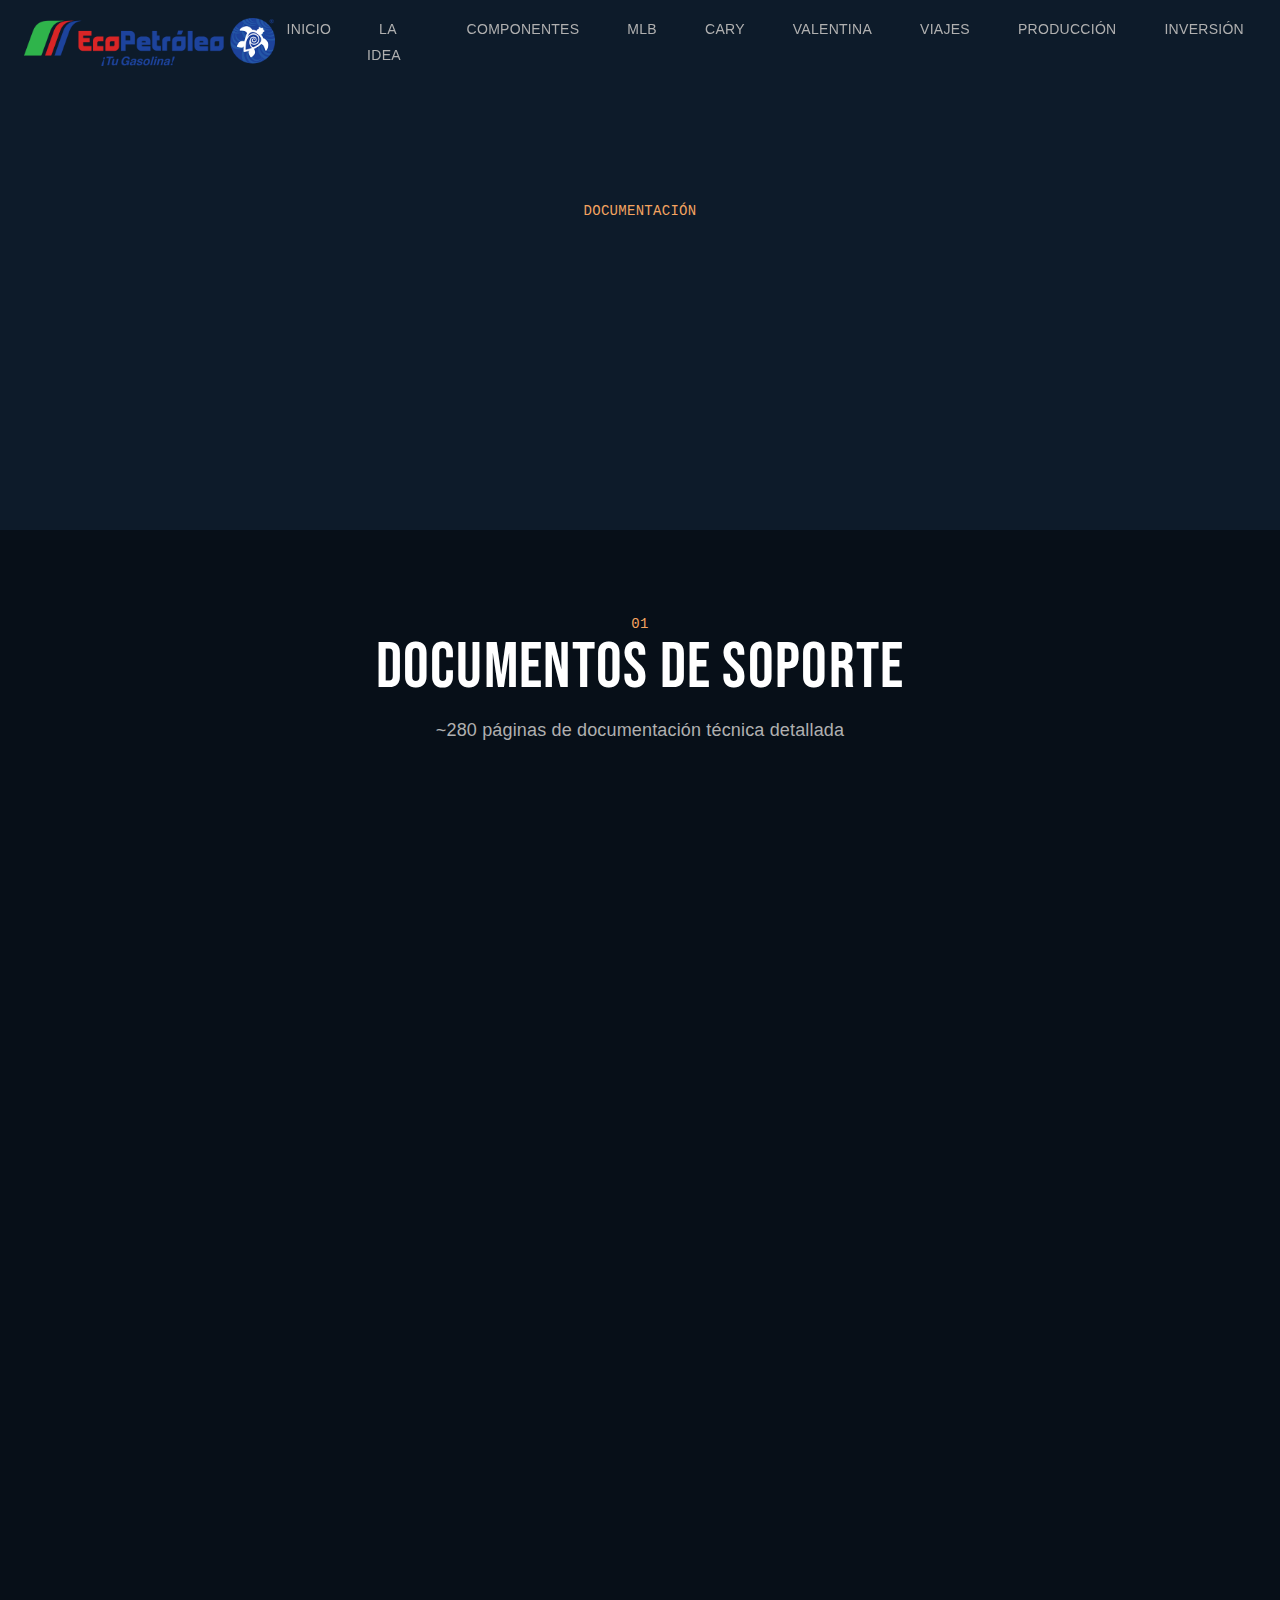
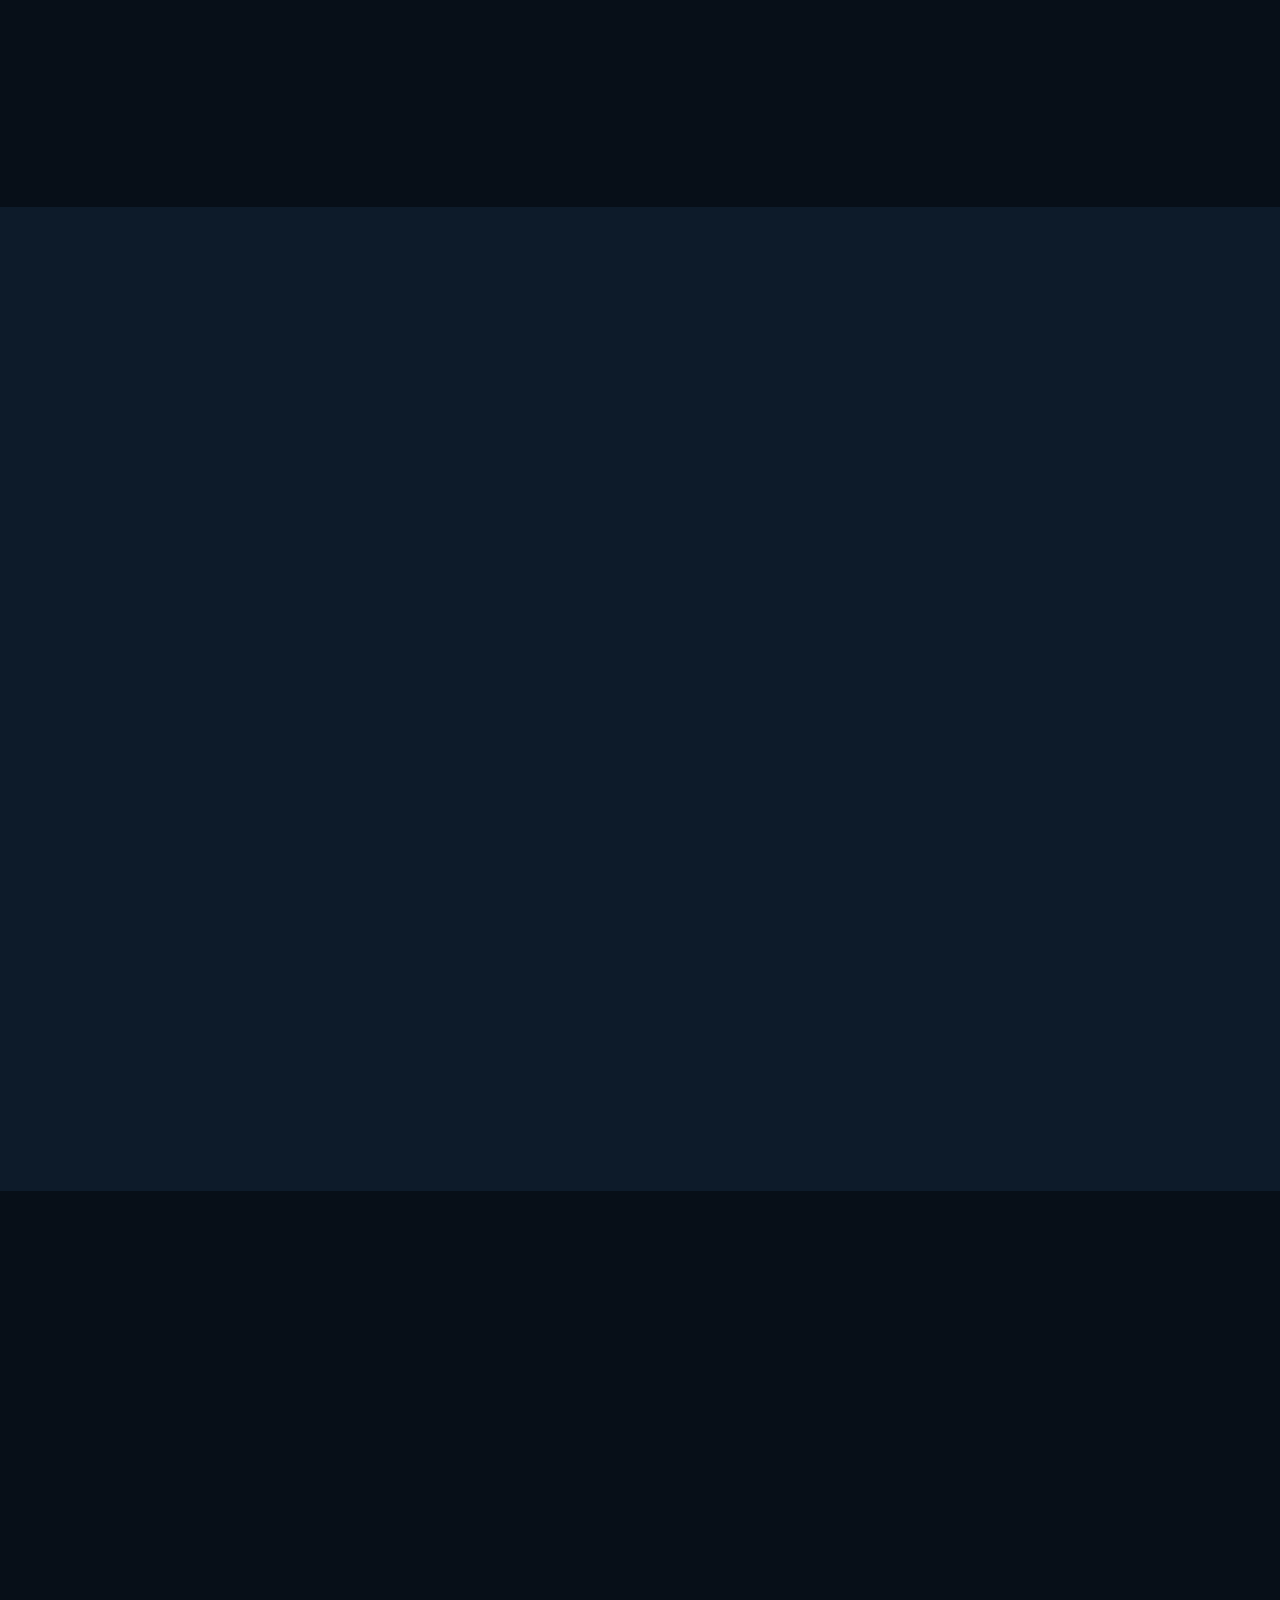
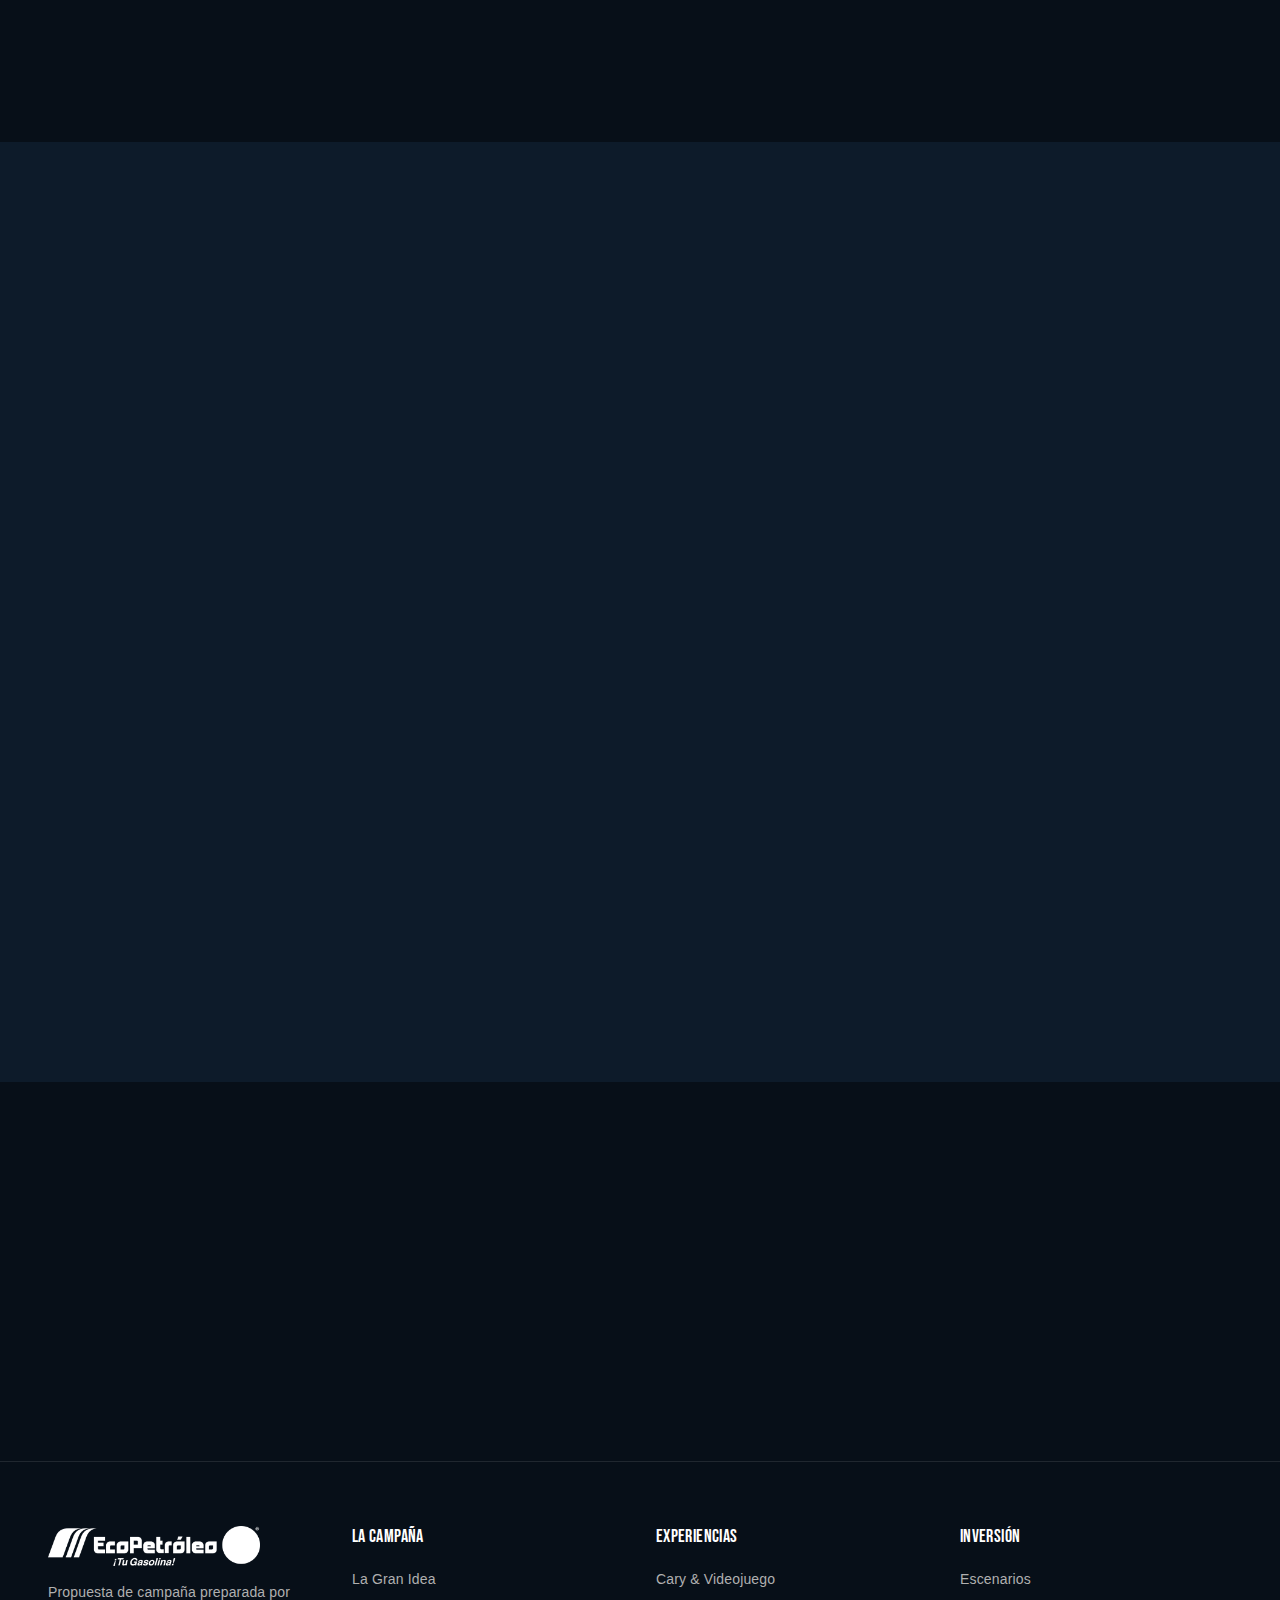
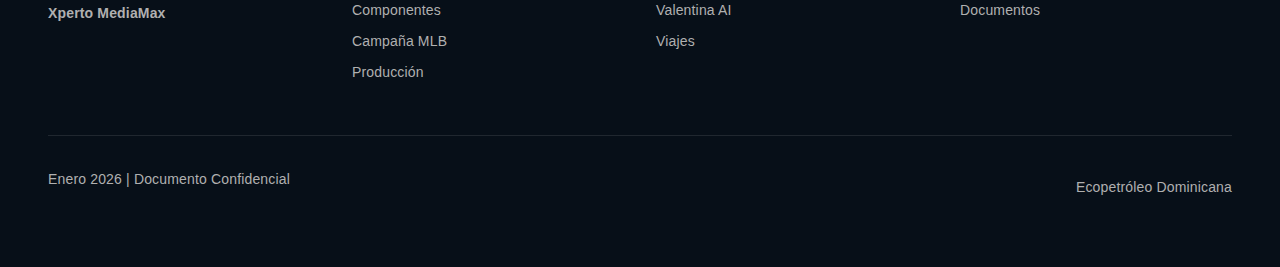
<file: resources/index.html>
<!DOCTYPE html>
<html lang="es">
<head>
    <meta charset="UTF-8">
    <meta name="viewport" content="width=device-width, initial-scale=1.0">
    <meta name="description" content="Recursos y Documentos de la campaña Impulso Dominicano - Descarga la documentación completa de la propuesta.">
    <meta name="author" content="Xperto MediaMax">

    <title>Recursos | Impulso Dominicano</title>

    <!-- Favicons -->
    <link rel="icon" type="image/x-icon" href="../assets/logos/favicon.ico">
    <link rel="icon" type="image/png" sizes="32x32" href="../assets/logos/favicon-32x32.png">
    <link rel="icon" type="image/png" sizes="16x16" href="../assets/logos/favicon-16x16.png">
    <link rel="apple-touch-icon" sizes="180x180" href="../assets/logos/apple-touch-icon.png">
    <link rel="manifest" href="../site.webmanifest">
    <meta name="msapplication-TileImage" content="../assets/logos/mstile-150x150.png">
    <meta name="msapplication-TileColor" content="#0D1B2A">
    <meta name="theme-color" content="#0D1B2A">

    <!-- Open Graph / Facebook -->
    <meta property="og:type" content="website">
    <meta property="og:url" content="https://impulsodominicano.com/resources/">
    <meta property="og:title" content="Recursos | Impulso Dominicano">
    <meta property="og:description" content="Recursos y Documentos de la campaña Impulso Dominicano - Documentación completa de la propuesta.">
    <meta property="og:image" content="https://impulsodominicano.com/assets/social/og-image.png">
    <meta property="og:locale" content="es_DO">
    <meta property="og:site_name" content="Impulso Dominicano">

    <!-- Twitter -->
    <meta name="twitter:card" content="summary_large_image">
    <meta name="twitter:title" content="Recursos | Impulso Dominicano">
    <meta name="twitter:description" content="Recursos y Documentos de la campaña Impulso Dominicano - Documentación completa de la propuesta.">
    <meta name="twitter:image" content="https://impulsodominicano.com/assets/social/og-image.png">

    <!-- CSS -->
    <link rel="stylesheet" href="../css/fonts.css">
    <link rel="stylesheet" href="../css/variables.css">
    <link rel="stylesheet" href="../css/reset.css">
    <link rel="stylesheet" href="../css/layout.css">
    <link rel="stylesheet" href="../css/typography.css">
    <link rel="stylesheet" href="../css/components.css">
    <link rel="stylesheet" href="../css/animations.css">
</head>
<body class="page">
    <!-- Header -->
    <header class="page__header">
        <nav class="nav">
            <a href="/" class="nav__logo">
                <img src="../assets/logos/logo-eco-petroleo-2025.png" alt="Ecopetróleo" class="nav__logo-img">
            </a>

            <ul class="nav__menu">
                <li><a href="/" class="nav__link">Inicio</a></li>
                <li><a href="/big-idea/" class="nav__link">La Idea</a></li>
                <li><a href="/campaign/" class="nav__link">Componentes</a></li>
                <li><a href="/mlb-campaign/" class="nav__link">MLB</a></li>
                <li><a href="/cary/" class="nav__link">Cary</a></li>
                <li><a href="/valentina/" class="nav__link">Valentina</a></li>
                <li><a href="/travel/" class="nav__link">Viajes</a></li>
                <li><a href="/production/" class="nav__link">Producción</a></li>
                <li><a href="/investment/" class="nav__link">Inversión</a></li>
            </ul>

            <button class="nav__toggle" aria-label="Menú" aria-expanded="false">
                <span class="nav__toggle-bar"></span>
                <span class="nav__toggle-bar"></span>
                <span class="nav__toggle-bar"></span>
            </button>
        </nav>

        <div class="nav__mobile-menu">
            <a href="/" class="nav__mobile-link">Inicio</a>
            <a href="/big-idea/" class="nav__mobile-link">La Idea</a>
            <a href="/campaign/" class="nav__mobile-link">Componentes</a>
            <a href="/mlb-campaign/" class="nav__mobile-link">MLB</a>
            <a href="/cary/" class="nav__mobile-link">Cary</a>
            <a href="/valentina/" class="nav__mobile-link">Valentina</a>
            <a href="/travel/" class="nav__mobile-link">Viajes</a>
            <a href="/production/" class="nav__mobile-link">Producción</a>
            <a href="/investment/" class="nav__mobile-link">Inversión</a>
        </div>
    </header>

    <!-- Main Content -->
    <main class="page__main">

        <!-- Hero Section -->
        <section class="hero section--hero" style="min-height: 50vh;">
            <div class="hero__background">
                <div class="hero__background-overlay"></div>
            </div>

            <div class="hero__content">
                <span class="badge badge--number mb-4">DOCUMENTACIÓN</span>
                <h1 class="hero__title">
                    <span class="highlight">RECURSOS</span>
                </h1>
                <p class="hero__tagline">Documentación completa de la propuesta</p>
            </div>
        </section>

        <!-- Documents Section -->
        <section class="section section--dark">
            <div class="container">
                <div class="section-header section-header--center animate-on-scroll">
                    <span class="section-header__number">01</span>
                    <h2 class="section-header__title">Documentos de Soporte</h2>
                    <p class="section-header__subtitle">~280 páginas de documentación técnica detallada</p>
                </div>

                <div class="grid grid--2 gap--6 animate-stagger">
                    <div class="card animate-on-scroll">
                        <div class="card__content">
                            <span class="badge badge--gold mb-4">~45 páginas</span>
                            <h3 class="card__title">Brand Brief Ecopetróleo</h3>
                            <p class="text-secondary text-sm mb-4">
                                Análisis estratégico completo de la marca, mercado, competencia y oportunidades.
                            </p>
                            <ul class="list list--bullets text-sm text-secondary">
                                <li>Análisis de mercado</li>
                                <li>Activos ocultos</li>
                                <li>Insight estratégico</li>
                                <li>Target y posicionamiento</li>
                            </ul>
                        </div>
                    </div>

                    <div class="card animate-on-scroll">
                        <div class="card__content">
                            <span class="badge badge--gold mb-4">~55 páginas</span>
                            <h3 class="card__title">Propuesta Creativa "Impulso Dominicano"</h3>
                            <p class="text-secondary text-sm mb-4">
                                Big Idea, arquitectura de campaña, y especificaciones de los 11 componentes.
                            </p>
                            <ul class="list list--bullets text-sm text-secondary">
                                <li>La Gran Idea</li>
                                <li>Manifiesto de marca</li>
                                <li>11 componentes</li>
                                <li>KPIs y medición</li>
                            </ul>
                        </div>
                    </div>

                    <div class="card animate-on-scroll">
                        <div class="card__content">
                            <span class="badge badge--gold mb-4">~60 páginas</span>
                            <h3 class="card__title">Addendum: Mascota y Videojuego</h3>
                            <p class="text-secondary text-sm mb-4">
                                Especificaciones completas de Cary y el videojuego "Cary's Voyage".
                            </p>
                            <ul class="list list--bullets text-sm text-secondary">
                                <li>Diseño del personaje</li>
                                <li>Game design document</li>
                                <li>Mecánicas de gameplay</li>
                                <li>Plan de lanzamiento</li>
                            </ul>
                        </div>
                    </div>

                    <div class="card animate-on-scroll">
                        <div class="card__content">
                            <span class="badge badge--gold mb-4">~70 páginas</span>
                            <h3 class="card__title">Addendum: Expansión de Contenido</h3>
                            <p class="text-secondary text-sm mb-4">
                                Detalle de los 20 spots publicitarios y 2 podcasts.
                            </p>
                            <ul class="list list--bullets text-sm text-secondary">
                                <li>10 spots MLB</li>
                                <li>5 spots generales</li>
                                <li>5 spots "Cary te Guía"</li>
                                <li>2 podcasts detallados</li>
                            </ul>
                        </div>
                    </div>

                    <div class="card animate-on-scroll">
                        <div class="card__content">
                            <span class="badge badge--gold mb-4">~50 páginas</span>
                            <h3 class="card__title">Addendum: Serie Valentina</h3>
                            <p class="text-secondary text-sm mb-4">
                                AI Influencer "Los Secretos de Mi País" con 12 episodios detallados.
                            </p>
                            <ul class="list list--bullets text-sm text-secondary">
                                <li>Perfil de Valentina</li>
                                <li>12 destinos Año 1</li>
                                <li>Personajes secundarios</li>
                                <li>Estrategia de crecimiento</li>
                            </ul>
                        </div>
                    </div>

                    <div class="card animate-on-scroll">
                        <div class="card__content">
                            <span class="badge badge--gold mb-4">Comercial</span>
                            <h3 class="card__title">Propuesta Comercial</h3>
                            <p class="text-secondary text-sm mb-4">
                                Presupuestos, escenarios de inversión, ROI y términos.
                            </p>
                            <ul class="list list--bullets text-sm text-secondary">
                                <li>4 escenarios de inversión</li>
                                <li>Desglose por componente</li>
                                <li>Estructura de pagos</li>
                                <li>Términos y condiciones</li>
                            </ul>
                        </div>
                    </div>
                </div>
            </div>
        </section>

        <!-- Quick Reference Section -->
        <section class="section">
            <div class="container">
                <div class="section-header animate-on-scroll">
                    <span class="section-header__number">02</span>
                    <h2 class="section-header__title">Referencia Rápida</h2>
                </div>

                <div class="grid grid--3 animate-stagger">
                    <div class="card animate-on-scroll">
                        <div class="card__content text-center">
                            <span class="h2 text-gold">11</span>
                            <h4 class="mt-2">Componentes</h4>
                            <p class="text-sm text-secondary">de campaña integrada</p>
                        </div>
                    </div>

                    <div class="card animate-on-scroll">
                        <div class="card__content text-center">
                            <span class="h2 text-gold">450+</span>
                            <h4 class="mt-2">Piezas Creativas</h4>
                            <p class="text-sm text-secondary">en el primer año</p>
                        </div>
                    </div>

                    <div class="card animate-on-scroll">
                        <div class="card__content text-center">
                            <span class="h2 text-gold">~280</span>
                            <h4 class="mt-2">Páginas</h4>
                            <p class="text-sm text-secondary">de documentación</p>
                        </div>
                    </div>
                </div>

                <div class="table-container mt-8 animate-on-scroll">
                    <table class="table">
                        <thead>
                            <tr>
                                <th>Componente</th>
                                <th>Piezas</th>
                                <th>Página</th>
                            </tr>
                        </thead>
                        <tbody>
                            <tr>
                                <td>Estrategia de Marca</td>
                                <td>Fundamentos</td>
                                <td><a href="/big-idea/" class="text-gold">La Gran Idea</a></td>
                            </tr>
                            <tr>
                                <td>Mascota Cary</td>
                                <td>Personaje + Mini campaña</td>
                                <td><a href="/cary/" class="text-gold">Cary & Game</a></td>
                            </tr>
                            <tr>
                                <td>Campaña MLB</td>
                                <td>10 spots + La Ruta MVP</td>
                                <td><a href="/mlb-campaign/" class="text-gold">MLB Campaign</a></td>
                            </tr>
                            <tr>
                                <td>Videojuego</td>
                                <td>Cary's Voyage</td>
                                <td><a href="/cary/" class="text-gold">Cary & Game</a></td>
                            </tr>
                            <tr>
                                <td>Valentina AI</td>
                                <td>Influencer + Contenido</td>
                                <td><a href="/valentina/" class="text-gold">Valentina</a></td>
                            </tr>
                            <tr>
                                <td>Serie de Viajes</td>
                                <td>13 episodios</td>
                                <td><a href="/travel/" class="text-gold">Viajes</a></td>
                            </tr>
                            <tr>
                                <td>Podcasts</td>
                                <td>64 episodios/año</td>
                                <td><a href="/campaign/" class="text-gold">Componentes</a></td>
                            </tr>
                        </tbody>
                    </table>
                </div>
            </div>
        </section>

        <!-- Investment Summary Section -->
        <section class="section section--dark">
            <div class="container">
                <div class="section-header section-header--center animate-on-scroll">
                    <span class="section-header__number">03</span>
                    <h2 class="section-header__title">Resumen de Inversión</h2>
                </div>

                <div class="grid grid--4 animate-stagger">
                    <div class="card animate-on-scroll">
                        <div class="card__content text-center">
                            <h4 class="text-secondary">Esencial</h4>
                            <span class="h3 text-gold">$183K</span>
                            <p class="text-sm text-secondary mt-2">10 spots, 6 meses</p>
                        </div>
                    </div>
                    <div class="card animate-on-scroll" style="border: 2px solid var(--color-gold);">
                        <div class="card__content text-center">
                            <span class="badge badge--gold mb-2">Recomendado</span>
                            <span class="h3 text-gold">$464K</span>
                            <p class="text-sm text-secondary mt-2">Ecosistema completo</p>
                        </div>
                    </div>
                    <div class="card animate-on-scroll">
                        <div class="card__content text-center">
                            <h4 class="text-secondary">Premium</h4>
                            <span class="h3 text-gold">$634K</span>
                            <p class="text-sm text-secondary mt-2">+ Valentina + Game</p>
                        </div>
                    </div>
                    <div class="card animate-on-scroll">
                        <div class="card__content text-center">
                            <h4 class="text-secondary">Completo</h4>
                            <span class="h3 text-gold">$964K</span>
                            <p class="text-sm text-secondary mt-2">+ Embajador MLB</p>
                        </div>
                    </div>
                </div>

                <div class="text-center mt-8 animate-on-scroll">
                    <a href="/investment/" class="btn btn--primary">Ver Detalles de Inversión</a>
                </div>
            </div>
        </section>

        <!-- Contact Section -->
        <section class="section">
            <div class="container">
                <div class="section-header section-header--center animate-on-scroll">
                    <span class="section-header__number">04</span>
                    <h2 class="section-header__title">Próximos Pasos</h2>
                </div>

                <div class="text-center max-w-2xl mx-auto animate-on-scroll">
                    <div class="card card--feature">
                        <div class="card__content">
                            <h3 class="h3 text-gold mb-6">Xperto MediaMax</h3>

                            <div class="grid grid--3 gap--4 mb-6">
                                <div>
                                    <p class="text-sm text-secondary">Semana 1-2</p>
                                    <p class="font-medium">Revisión de propuesta</p>
                                </div>
                                <div>
                                    <p class="text-sm text-secondary">Semana 3</p>
                                    <p class="font-medium">Negociación</p>
                                </div>
                                <div>
                                    <p class="text-sm text-secondary">Semana 4</p>
                                    <p class="font-medium">Kick-off</p>
                                </div>
                            </div>

                            <p class="text-secondary mb-6">
                                Para discutir esta propuesta, agendar una llamada de clarificación,
                                solicitar una presentación presencial, o visitar nuestras instalaciones.
                            </p>

                            <div class="flex flex--center flex--wrap gap--4">
                                <a href="mailto:contacto@xpertomediamax.com" class="btn btn--primary">Contactar</a>
                                <a href="/investment/" class="btn btn--secondary">Ver Inversión</a>
                            </div>
                        </div>
                    </div>
                </div>
            </div>
        </section>

        <!-- Confidentiality Notice -->
        <section class="section section--dark">
            <div class="container">
                <div class="text-center max-w-2xl mx-auto animate-on-scroll">
                    <span class="badge mb-4">AVISO</span>
                    <h3 class="h4 mb-4">Confidencialidad</h3>
                    <p class="text-secondary">
                        Este documento contiene información estratégica confidencial preparada exclusivamente
                        para Ecopetróleo Dominicana. La información aquí contenida no debe ser compartida,
                        distribuida o utilizada sin autorización expresa de Xperto MediaMax.
                    </p>
                    <p class="text-secondary mt-4">
                        <strong>Validez de propuesta:</strong> 30 días desde fecha de emisión (Enero 2026)
                    </p>
                </div>
            </div>
        </section>
    </main>

    <!-- Footer -->
    <footer class="footer page__footer">
        <div class="container">
            <div class="footer__grid">
                <div>
                    <img src="../assets/logos/logo-eco-petroleo-2025.png" alt="Ecopetróleo" class="footer__logo footer__logo--white mb-4">
                    <p class="text-secondary text-sm">
                        Propuesta de campaña preparada por<br>
                        <strong>Xperto MediaMax</strong>
                    </p>
                </div>

                <div>
                    <h4 class="footer__column-title">La Campaña</h4>
                    <a href="/big-idea/" class="footer__link">La Gran Idea</a>
                    <a href="/campaign/" class="footer__link">Componentes</a>
                    <a href="/mlb-campaign/" class="footer__link">Campaña MLB</a>
                    <a href="/production/" class="footer__link">Producción</a>
                </div>

                <div>
                    <h4 class="footer__column-title">Experiencias</h4>
                    <a href="/cary/" class="footer__link">Cary & Videojuego</a>
                    <a href="/valentina/" class="footer__link">Valentina AI</a>
                    <a href="/travel/" class="footer__link">Viajes</a>
                </div>

                <div>
                    <h4 class="footer__column-title">Inversión</h4>
                    <a href="/investment/" class="footer__link">Escenarios</a>
                    <a href="/resources/" class="footer__link">Documentos</a>
                </div>
            </div>

            <div class="footer__bottom">
                <p>Enero 2026 | Documento Confidencial</p>
                <p>Ecopetróleo Dominicana</p>
            </div>
        </div>
    </footer>

    <!-- JavaScript -->
    <script src="../js/main.js"></script>
    <script src="../js/nav.js"></script>
    <script src="../js/animations.js"></script>
</body>
</html>
</file>
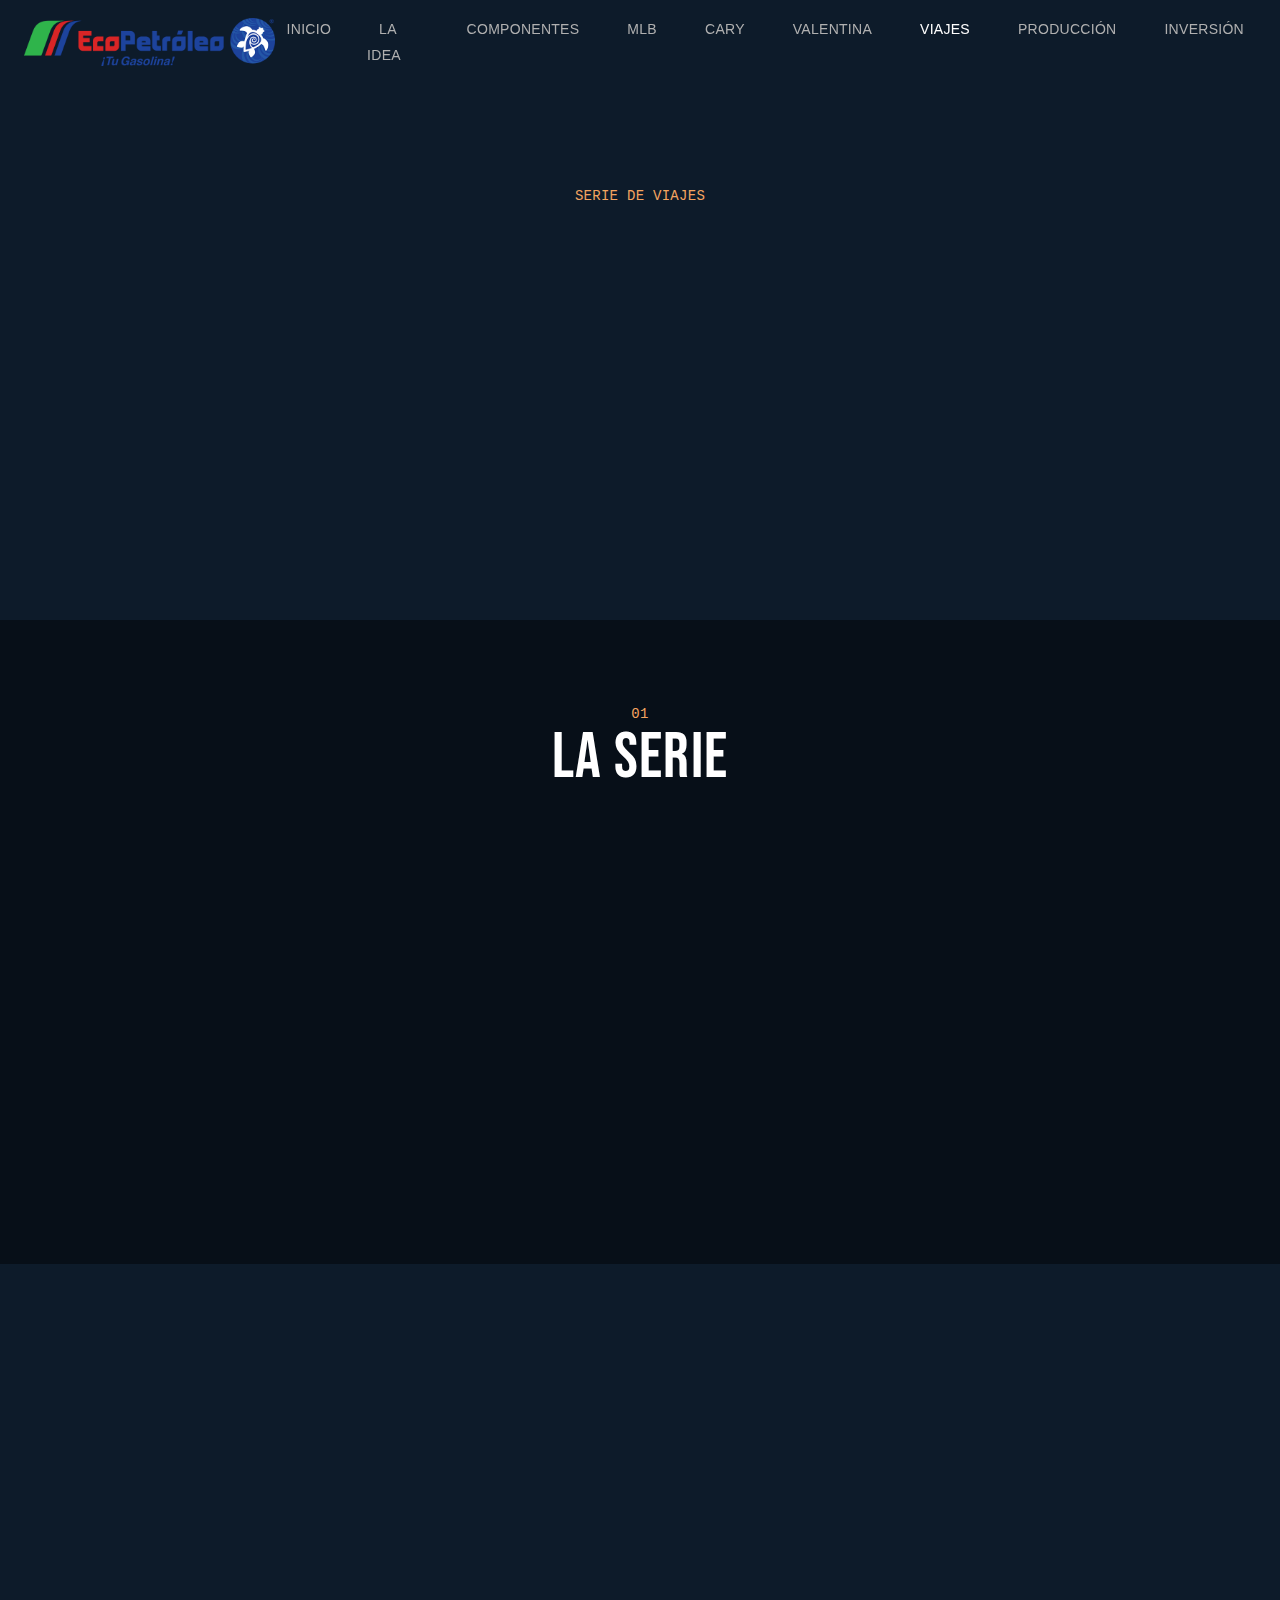
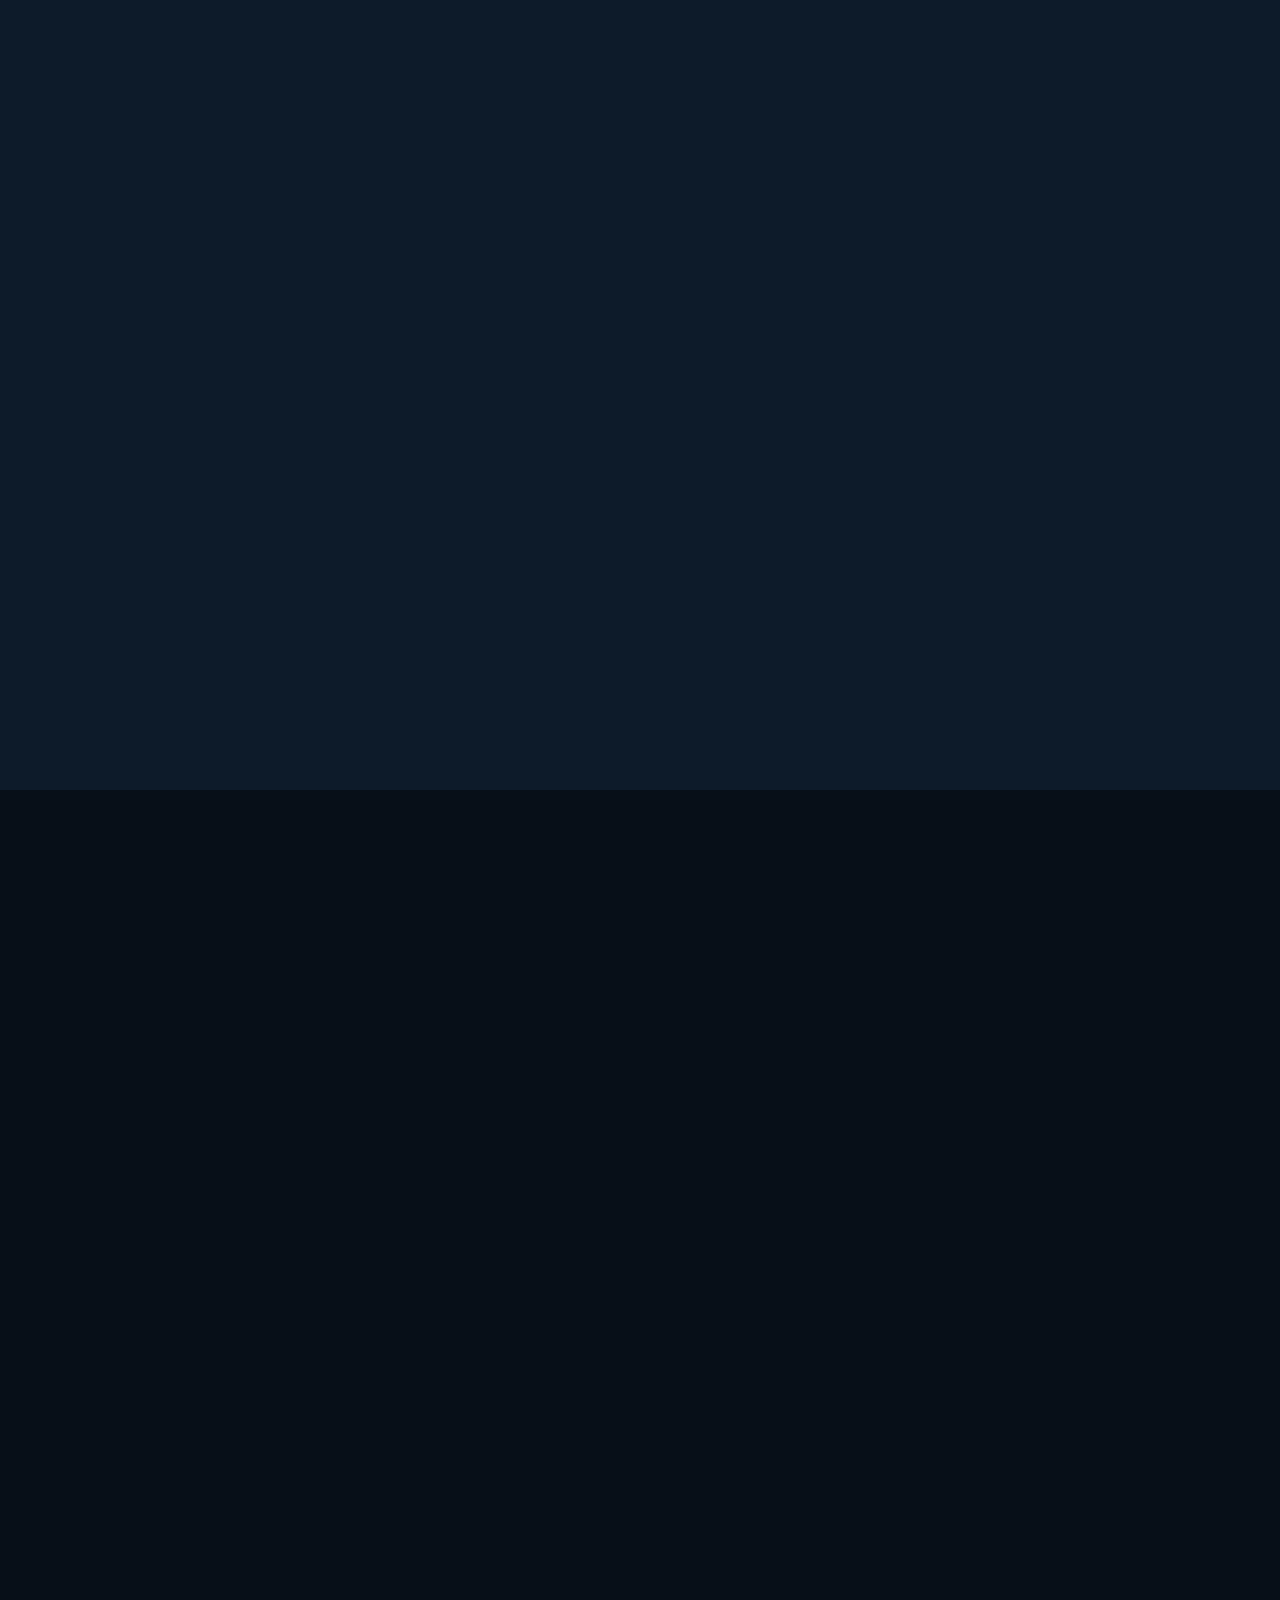
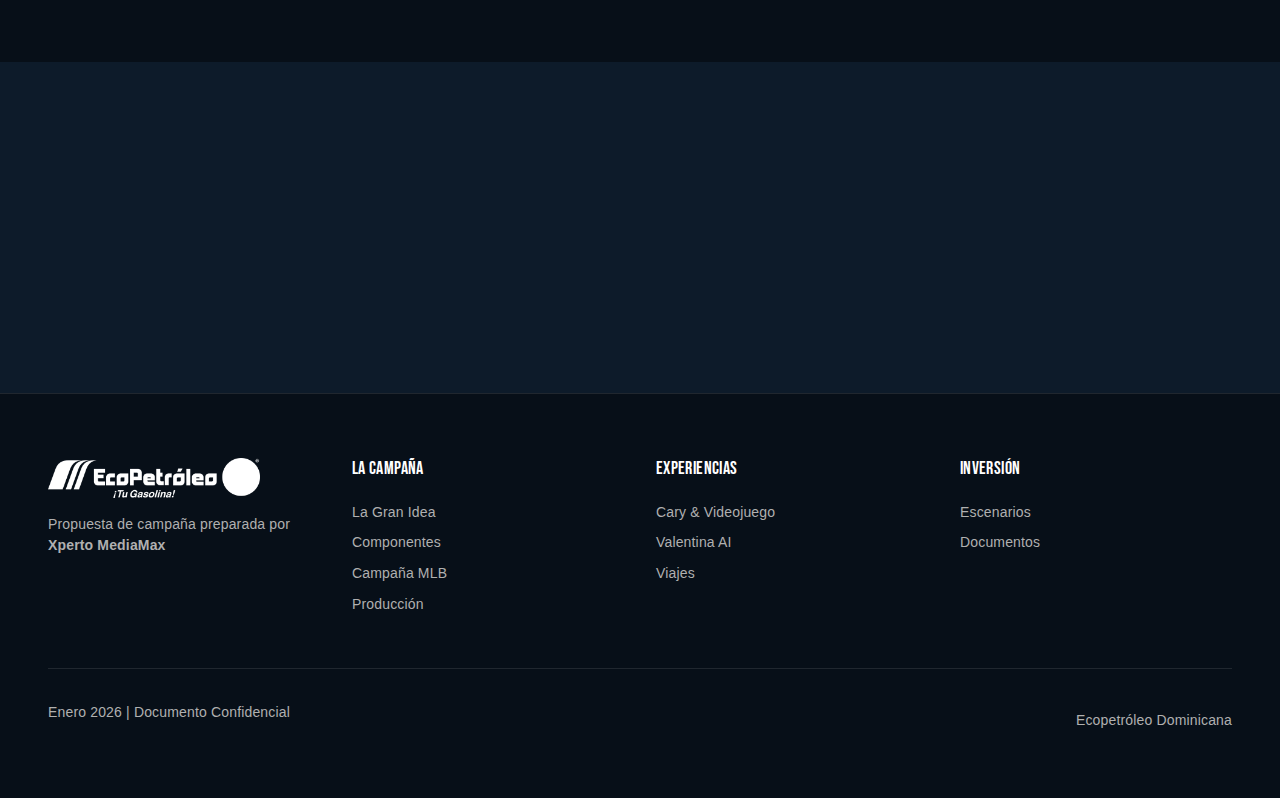
<file: travel/index.html>
<!DOCTYPE html>
<html lang="es">
<head>
    <meta charset="UTF-8">
    <meta name="viewport" content="width=device-width, initial-scale=1.0">
    <meta name="description" content="Los Secretos de Mi País - 13 episodios de viaje descubriendo la República Dominicana con Valentina y la plataforma Riquezas de Mi País.">
    <meta name="author" content="Xperto MediaMax">

    <title>Viajes | Impulso Dominicano</title>

    <!-- Favicons -->
    <link rel="icon" type="image/x-icon" href="../assets/logos/favicon.ico">
    <link rel="icon" type="image/png" sizes="32x32" href="../assets/logos/favicon-32x32.png">
    <link rel="icon" type="image/png" sizes="16x16" href="../assets/logos/favicon-16x16.png">
    <link rel="apple-touch-icon" sizes="180x180" href="../assets/logos/apple-touch-icon.png">
    <link rel="manifest" href="../site.webmanifest">
    <meta name="msapplication-TileImage" content="../assets/logos/mstile-150x150.png">
    <meta name="msapplication-TileColor" content="#0D1B2A">
    <meta name="theme-color" content="#0D1B2A">

    <!-- Open Graph / Facebook -->
    <meta property="og:type" content="website">
    <meta property="og:url" content="https://impulsodominicano.com/travel/">
    <meta property="og:title" content="Viajes | Impulso Dominicano">
    <meta property="og:description" content="Los Secretos de Mi País - 13 episodios de viaje descubriendo la República Dominicana con Valentina.">
    <meta property="og:image" content="https://impulsodominicano.com/assets/social/og-image.png">
    <meta property="og:locale" content="es_DO">
    <meta property="og:site_name" content="Impulso Dominicano">

    <!-- Twitter -->
    <meta name="twitter:card" content="summary_large_image">
    <meta name="twitter:title" content="Viajes | Impulso Dominicano">
    <meta name="twitter:description" content="Los Secretos de Mi País - 13 episodios de viaje descubriendo la República Dominicana con Valentina.">
    <meta name="twitter:image" content="https://impulsodominicano.com/assets/social/og-image.png">

    <!-- CSS -->
    <link rel="stylesheet" href="../css/fonts.css">
    <link rel="stylesheet" href="../css/variables.css">
    <link rel="stylesheet" href="../css/reset.css">
    <link rel="stylesheet" href="../css/layout.css">
    <link rel="stylesheet" href="../css/typography.css">
    <link rel="stylesheet" href="../css/components.css">
    <link rel="stylesheet" href="../css/animations.css">
</head>
<body class="page">
    <!-- Header -->
    <header class="page__header">
        <nav class="nav">
            <a href="/" class="nav__logo">
                <img src="../assets/logos/logo-eco-petroleo-2025.png" alt="Ecopetróleo" class="nav__logo-img">
            </a>

            <ul class="nav__menu">
                <li><a href="/" class="nav__link">Inicio</a></li>
                <li><a href="/big-idea/" class="nav__link">La Idea</a></li>
                <li><a href="/campaign/" class="nav__link">Componentes</a></li>
                <li><a href="/mlb-campaign/" class="nav__link">MLB</a></li>
                <li><a href="/cary/" class="nav__link">Cary</a></li>
                <li><a href="/valentina/" class="nav__link">Valentina</a></li>
                <li><a href="/travel/" class="nav__link nav__link--active">Viajes</a></li>
                <li><a href="/production/" class="nav__link">Producción</a></li>
                <li><a href="/investment/" class="nav__link">Inversión</a></li>
            </ul>

            <button class="nav__toggle" aria-label="Menú" aria-expanded="false">
                <span class="nav__toggle-bar"></span>
                <span class="nav__toggle-bar"></span>
                <span class="nav__toggle-bar"></span>
            </button>
        </nav>

        <div class="nav__mobile-menu">
            <a href="/" class="nav__mobile-link">Inicio</a>
            <a href="/big-idea/" class="nav__mobile-link">La Idea</a>
            <a href="/campaign/" class="nav__mobile-link">Componentes</a>
            <a href="/mlb-campaign/" class="nav__mobile-link">MLB</a>
            <a href="/cary/" class="nav__mobile-link">Cary</a>
            <a href="/valentina/" class="nav__mobile-link">Valentina</a>
            <a href="/travel/" class="nav__mobile-link">Viajes</a>
            <a href="/production/" class="nav__mobile-link">Producción</a>
            <a href="/investment/" class="nav__mobile-link">Inversión</a>
        </div>
    </header>

    <!-- Main Content -->
    <main class="page__main">

        <!-- Hero Section -->
        <section class="hero section--hero" style="min-height: 60vh;">
            <div class="hero__background">
                <div class="hero__background-overlay"></div>
            </div>

            <div class="hero__content">
                <span class="badge badge--number mb-4">SERIE DE VIAJES</span>
                <h1 class="hero__title">
                    LOS <span class="highlight">SECRETOS</span> DE MI PAÍS
                </h1>
                <p class="hero__tagline">Descubre la República Dominicana como nunca antes</p>
            </div>
        </section>

        <!-- Series Overview -->
        <section class="section section--dark">
            <div class="container">
                <div class="section-header section-header--center animate-on-scroll">
                    <span class="section-header__number">01</span>
                    <h2 class="section-header__title">La Serie</h2>
                </div>

                <div class="split split--50-50">
                    <div class="animate-fade-right">
                        <p class="lead mb-6">
                            13 episodios donde Valentina Durán descubre los rincones más
                            extraordinarios de República Dominicana—lugares que los dominicanos
                            desconocen de su propio país.
                        </p>

                        <div class="card">
                            <div class="card__content">
                                <div class="grid grid--2 gap--4">
                                    <div>
                                        <p class="text-sm text-secondary">Episodios</p>
                                        <p class="font-medium">13 episodios</p>
                                    </div>
                                    <div>
                                        <p class="text-sm text-secondary">Duración</p>
                                        <p class="font-medium">20-30 min c/u</p>
                                    </div>
                                    <div>
                                        <p class="text-sm text-secondary">Host</p>
                                        <p class="font-medium">Valentina Durán (AI)</p>
                                    </div>
                                    <div>
                                        <p class="text-sm text-secondary">Compañero</p>
                                        <p class="font-medium">Coco (perro)</p>
                                    </div>
                                </div>
                            </div>
                        </div>
                    </div>

                    <div class="animate-fade-left">
                        <div class="stats">
                            <div class="stat">
                                <span class="stat__number" data-counter="13">0</span>
                                <span class="stat__label">Episodios</span>
                            </div>
                            <div class="stat">
                                <span class="stat__number" data-counter="31">0</span>
                                <span class="stat__label">Provincias cubiertas</span>
                            </div>
                            <div class="stat">
                                <span class="stat__number" data-counter="100" data-counter-suffix="+">0</span>
                                <span class="stat__label">Lugares secretos</span>
                            </div>
                        </div>
                    </div>
                </div>
            </div>
        </section>

        <!-- Episodes Section -->
        <section class="section">
            <div class="container">
                <div class="section-header animate-on-scroll">
                    <span class="section-header__number">02</span>
                    <h2 class="section-header__title">Los 13 Episodios</h2>
                </div>

                <div class="grid grid--cards animate-stagger">
                    <div class="card animate-on-scroll">
                        <div class="card__content">
                            <span class="text-mono text-gold">EP 01</span>
                            <h4 class="mt-2">El Sur Profundo</h4>
                            <p class="text-sm text-secondary">Barahona, Pedernales, Bahía de las Águilas</p>
                        </div>
                    </div>
                    <div class="card animate-on-scroll">
                        <div class="card__content">
                            <span class="text-mono text-gold">EP 02</span>
                            <h4 class="mt-2">El Cibao Escondido</h4>
                            <p class="text-sm text-secondary">Valles y montañas del corazón dominicano</p>
                        </div>
                    </div>
                    <div class="card animate-on-scroll">
                        <div class="card__content">
                            <span class="text-mono text-gold">EP 03</span>
                            <h4 class="mt-2">Samaná Secreta</h4>
                            <p class="text-sm text-secondary">Más allá de las ballenas</p>
                        </div>
                    </div>
                    <div class="card animate-on-scroll">
                        <div class="card__content">
                            <span class="text-mono text-gold">EP 04</span>
                            <h4 class="mt-2">La Frontera</h4>
                            <p class="text-sm text-secondary">Historia y cultura en la línea</p>
                        </div>
                    </div>
                    <div class="card animate-on-scroll">
                        <div class="card__content">
                            <span class="text-mono text-gold">EP 05</span>
                            <h4 class="mt-2">Los Haitises</h4>
                            <p class="text-sm text-secondary">El Amazonas del Caribe</p>
                        </div>
                    </div>
                    <div class="card animate-on-scroll">
                        <div class="card__content">
                            <span class="text-mono text-gold">EP 06</span>
                            <h4 class="mt-2">Santo Domingo Nocturno</h4>
                            <p class="text-sm text-secondary">La capital cuando el sol se va</p>
                        </div>
                    </div>
                    <div class="card animate-on-scroll">
                        <div class="card__content">
                            <span class="text-mono text-gold">EP 07</span>
                            <h4 class="mt-2">La Ruta del Café</h4>
                            <p class="text-sm text-secondary">Montañas de Jarabacoa y Constanza</p>
                        </div>
                    </div>
                    <div class="card animate-on-scroll">
                        <div class="card__content">
                            <span class="text-mono text-gold">EP 08</span>
                            <h4 class="mt-2">El Este Místico</h4>
                            <p class="text-sm text-secondary">Más allá de Punta Cana</p>
                        </div>
                    </div>
                    <div class="card animate-on-scroll">
                        <div class="card__content">
                            <span class="text-mono text-gold">EP 09</span>
                            <h4 class="mt-2">Las Playas Vírgenes</h4>
                            <p class="text-sm text-secondary">Costas sin nombre</p>
                        </div>
                    </div>
                    <div class="card animate-on-scroll">
                        <div class="card__content">
                            <span class="text-mono text-gold">EP 10</span>
                            <h4 class="mt-2">La Ruta Colonial</h4>
                            <p class="text-sm text-secondary">500 años de historia viva</p>
                        </div>
                    </div>
                    <div class="card animate-on-scroll">
                        <div class="card__content">
                            <span class="text-mono text-gold">EP 11</span>
                            <h4 class="mt-2">Los Ríos</h4>
                            <p class="text-sm text-secondary">Agua dulce del trópico</p>
                        </div>
                    </div>
                    <div class="card animate-on-scroll">
                        <div class="card__content">
                            <span class="text-mono text-gold">EP 12</span>
                            <h4 class="mt-2">La Comida de Carretera</h4>
                            <p class="text-sm text-secondary">Sabores que se encuentran en el camino</p>
                        </div>
                    </div>
                    <div class="card animate-on-scroll">
                        <div class="card__content">
                            <span class="text-mono text-gold">EP 13</span>
                            <h4 class="mt-2">Las Tortugas de Cary</h4>
                            <p class="text-sm text-secondary">El programa de conservación de Ecopetróleo</p>
                        </div>
                    </div>
                </div>
            </div>
        </section>

        <!-- Riquezas Platform Section -->
        <section class="section section--dark">
            <div class="container">
                <div class="section-header section-header--center animate-on-scroll">
                    <span class="section-header__number">03</span>
                    <h2 class="section-header__title">Riquezas de Mi País</h2>
                    <p class="section-header__subtitle">La plataforma digital que acompaña la serie</p>
                </div>

                <div class="card card--feature animate-on-scroll">
                    <div class="card__content">
                        <span class="badge badge--gold mb-4">Plataforma Digital</span>
                        <h3 class="h3 mb-4">riquezasdemipais.do</h3>
                        <p class="text-secondary mb-6">
                            Una plataforma interactiva donde los dominicanos y visitantes pueden
                            explorar todos los destinos de la serie, planificar sus propios viajes,
                            y contribuir con sus propios descubrimientos.
                        </p>

                        <div class="grid grid--3 gap--4">
                            <div>
                                <h5 class="text-gold">Mapa Interactivo</h5>
                                <p class="text-sm text-secondary">Todos los destinos de Valentina</p>
                            </div>
                            <div>
                                <h5 class="text-gold">Rutas Sugeridas</h5>
                                <p class="text-sm text-secondary">Itinerarios por región y duración</p>
                            </div>
                            <div>
                                <h5 class="text-gold">Comunidad</h5>
                                <p class="text-sm text-secondary">Usuarios comparten sus secretos</p>
                            </div>
                        </div>
                    </div>
                    <div class="card__image" style="background: var(--gradient-hero);"></div>
                </div>

                <div class="grid grid--4 mt-8 animate-stagger">
                    <div class="card animate-on-scroll">
                        <div class="card__content text-center">
                            <span class="h3 text-gold">100+</span>
                            <p class="text-sm text-secondary">Destinos catalogados</p>
                        </div>
                    </div>
                    <div class="card animate-on-scroll">
                        <div class="card__content text-center">
                            <span class="h3 text-gold">31</span>
                            <p class="text-sm text-secondary">Provincias cubiertas</p>
                        </div>
                    </div>
                    <div class="card animate-on-scroll">
                        <div class="card__content text-center">
                            <span class="h3 text-gold">GPS</span>
                            <p class="text-sm text-secondary">Ubicaciones exactas</p>
                        </div>
                    </div>
                    <div class="card animate-on-scroll">
                        <div class="card__content text-center">
                            <span class="h3 text-gold">180+</span>
                            <p class="text-sm text-secondary">Estaciones Ecopetróleo en ruta</p>
                        </div>
                    </div>
                </div>
            </div>
        </section>

        <!-- CTA Section -->
        <section class="section">
            <div class="container">
                <div class="section-header section-header--center animate-on-scroll">
                    <h2 class="section-header__title">
                        Descubre el <span class="text-gold">Ecosistema Completo</span>
                    </h2>
                </div>

                <div class="flex flex--center flex--wrap gap--4 animate-on-scroll">
                    <a href="/valentina/" class="btn btn--primary">Ver Valentina AI</a>
                    <a href="/campaign/" class="btn btn--secondary">Ver Componentes</a>
                    <a href="/investment/" class="btn btn--gold">Ver Inversión</a>
                </div>
            </div>
        </section>
    </main>

    <!-- Footer -->
    <footer class="footer page__footer">
        <div class="container">
            <div class="footer__grid">
                <div>
                    <img src="../assets/logos/logo-eco-petroleo-2025.png" alt="Ecopetróleo" class="footer__logo footer__logo--white mb-4">
                    <p class="text-secondary text-sm">
                        Propuesta de campaña preparada por<br>
                        <strong>Xperto MediaMax</strong>
                    </p>
                </div>

                <div>
                    <h4 class="footer__column-title">La Campaña</h4>
                    <a href="/big-idea/" class="footer__link">La Gran Idea</a>
                    <a href="/campaign/" class="footer__link">Componentes</a>
                    <a href="/mlb-campaign/" class="footer__link">Campaña MLB</a>
                    <a href="/production/" class="footer__link">Producción</a>
                </div>

                <div>
                    <h4 class="footer__column-title">Experiencias</h4>
                    <a href="/cary/" class="footer__link">Cary & Videojuego</a>
                    <a href="/valentina/" class="footer__link">Valentina AI</a>
                    <a href="/travel/" class="footer__link">Viajes</a>
                </div>

                <div>
                    <h4 class="footer__column-title">Inversión</h4>
                    <a href="/investment/" class="footer__link">Escenarios</a>
                    <a href="/resources/" class="footer__link">Documentos</a>
                </div>
            </div>

            <div class="footer__bottom">
                <p>Enero 2026 | Documento Confidencial</p>
                <p>Ecopetróleo Dominicana</p>
            </div>
        </div>
    </footer>

    <!-- JavaScript -->
    <script src="../js/main.js"></script>
    <script src="../js/nav.js"></script>
    <script src="../js/animations.js"></script>
</body>
</html>
</file>
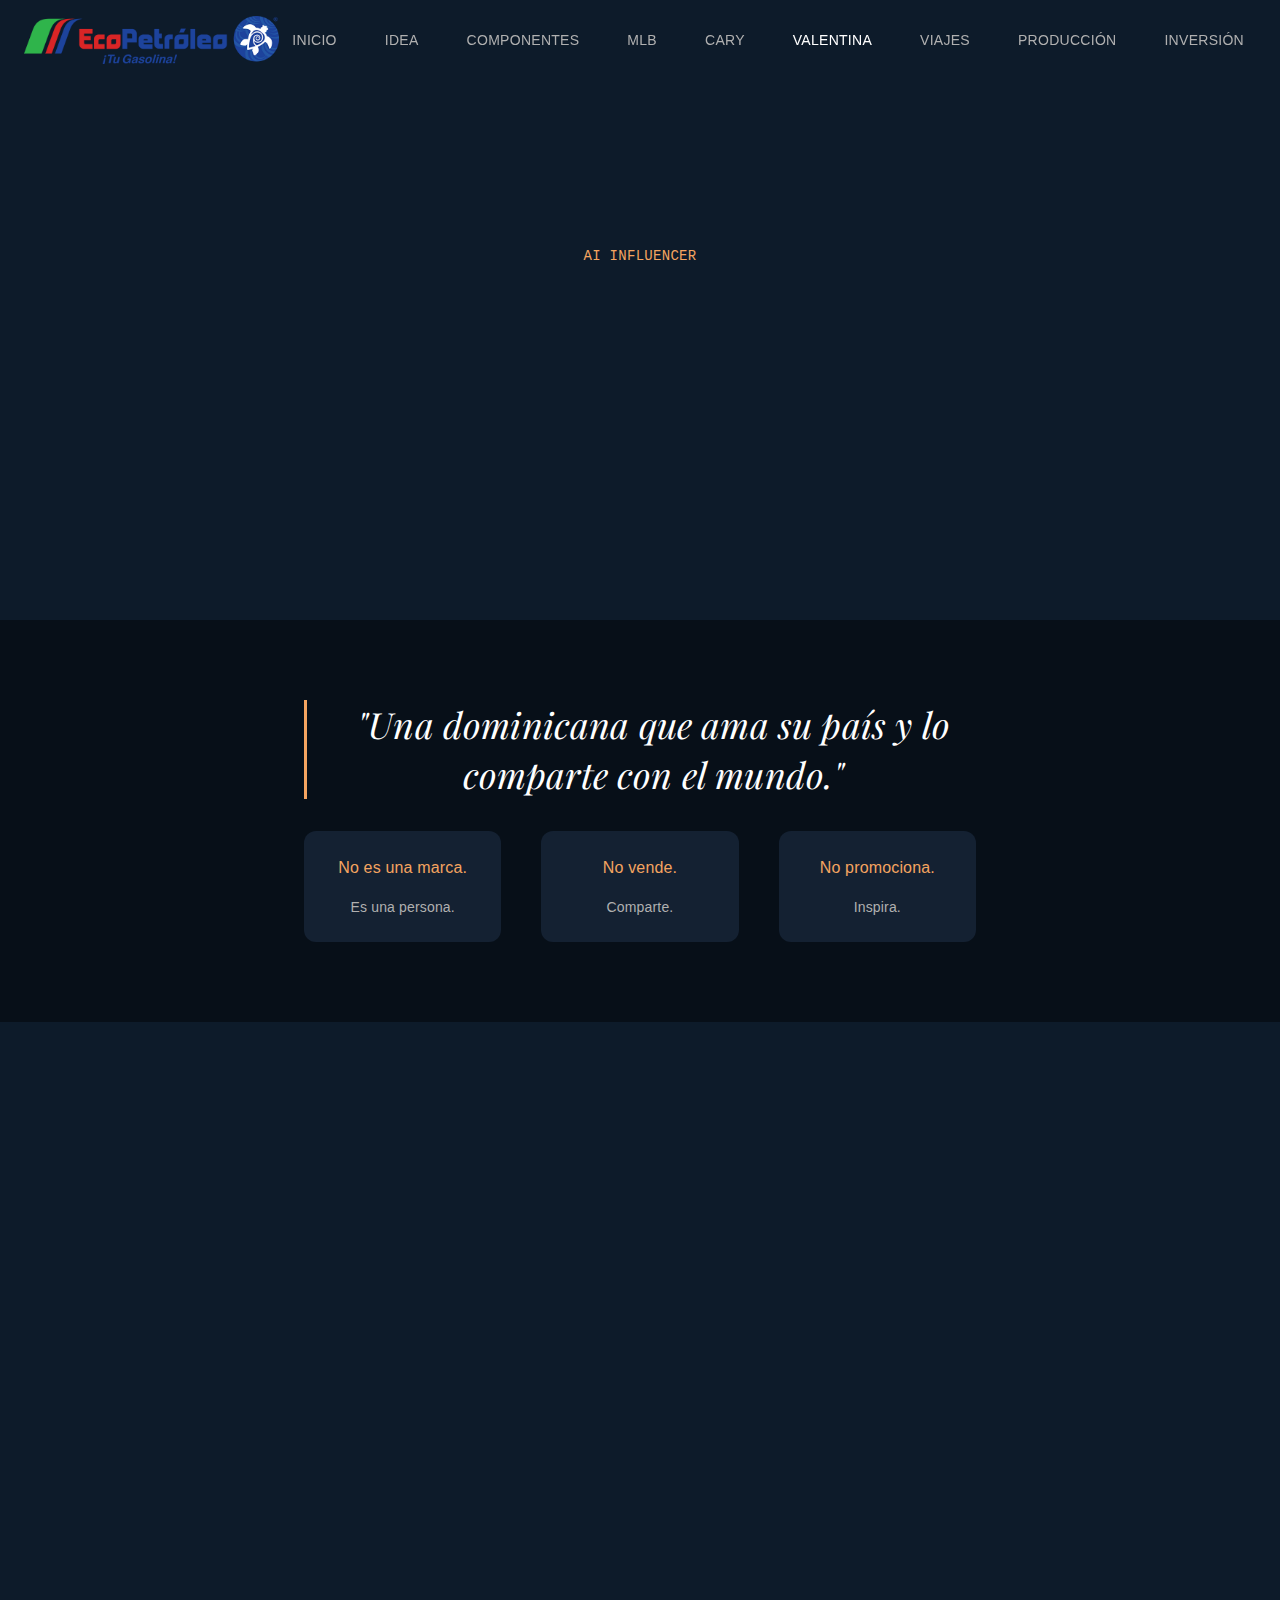
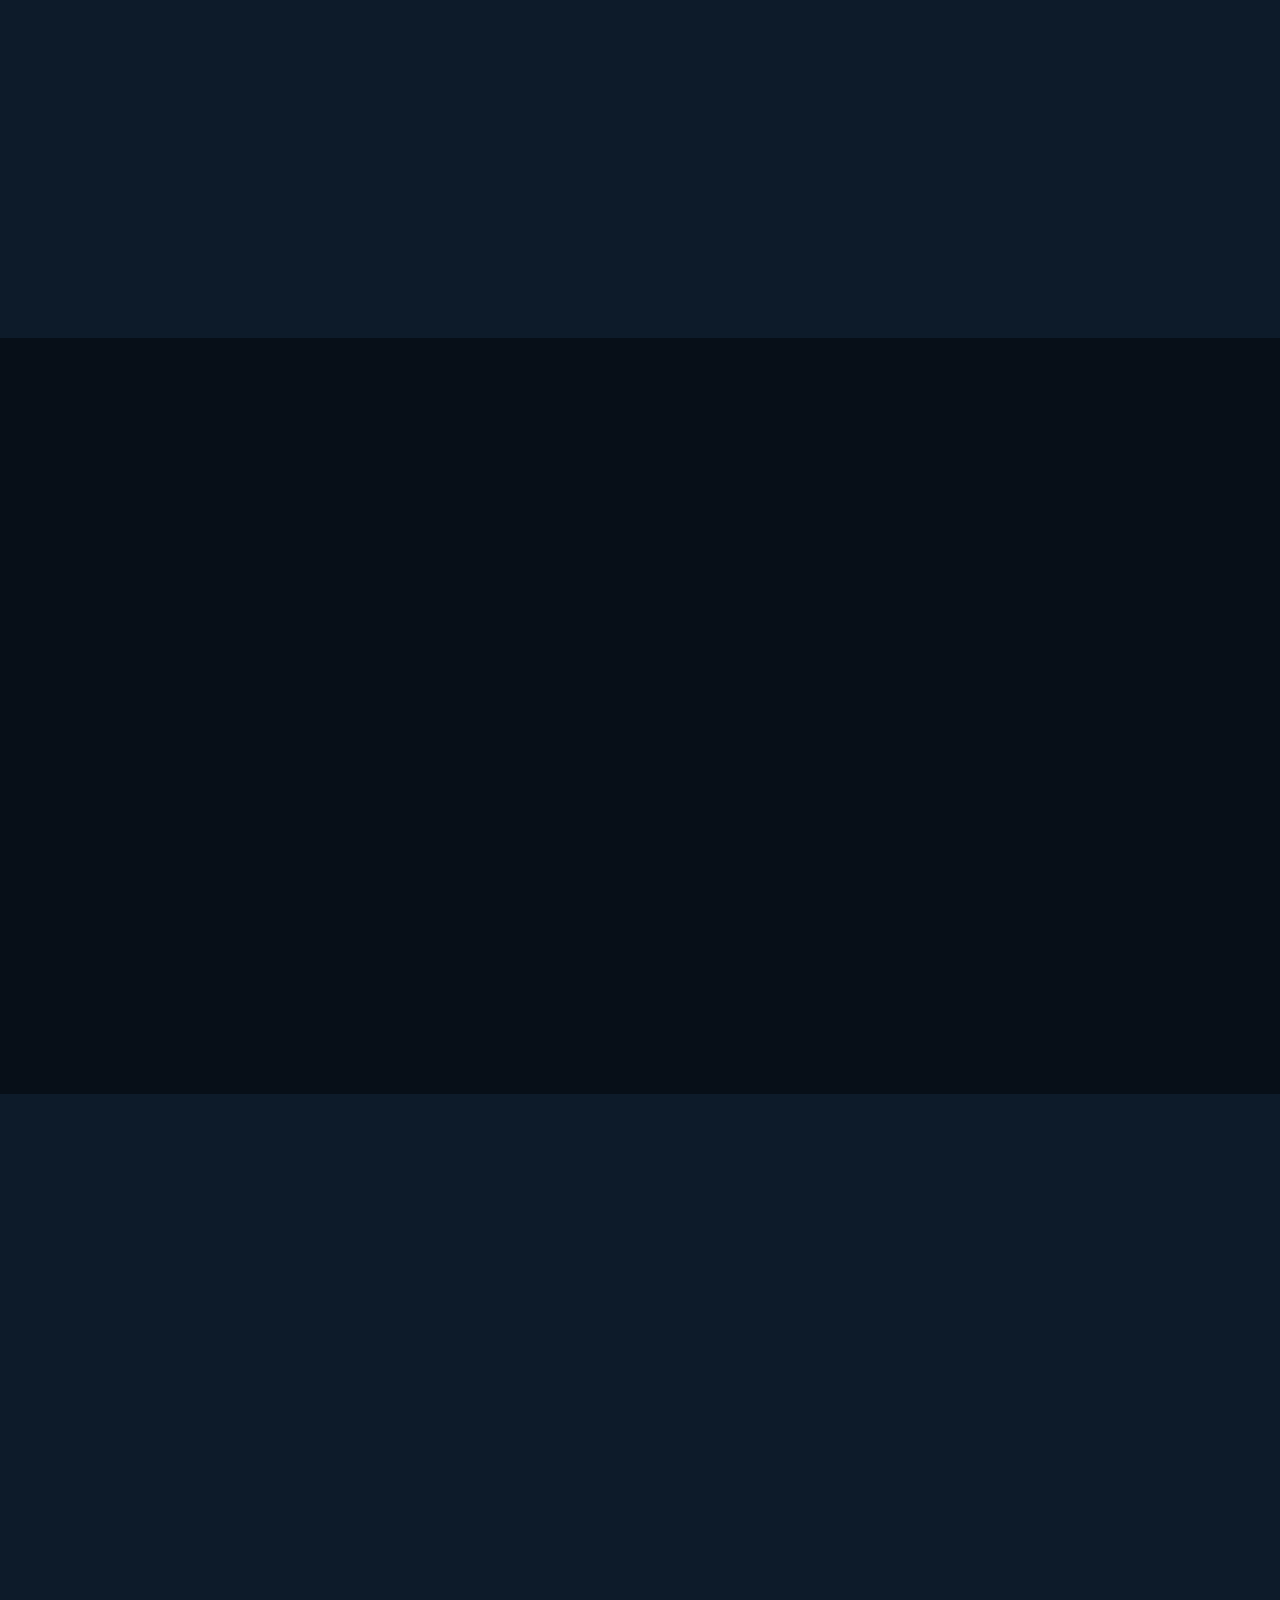
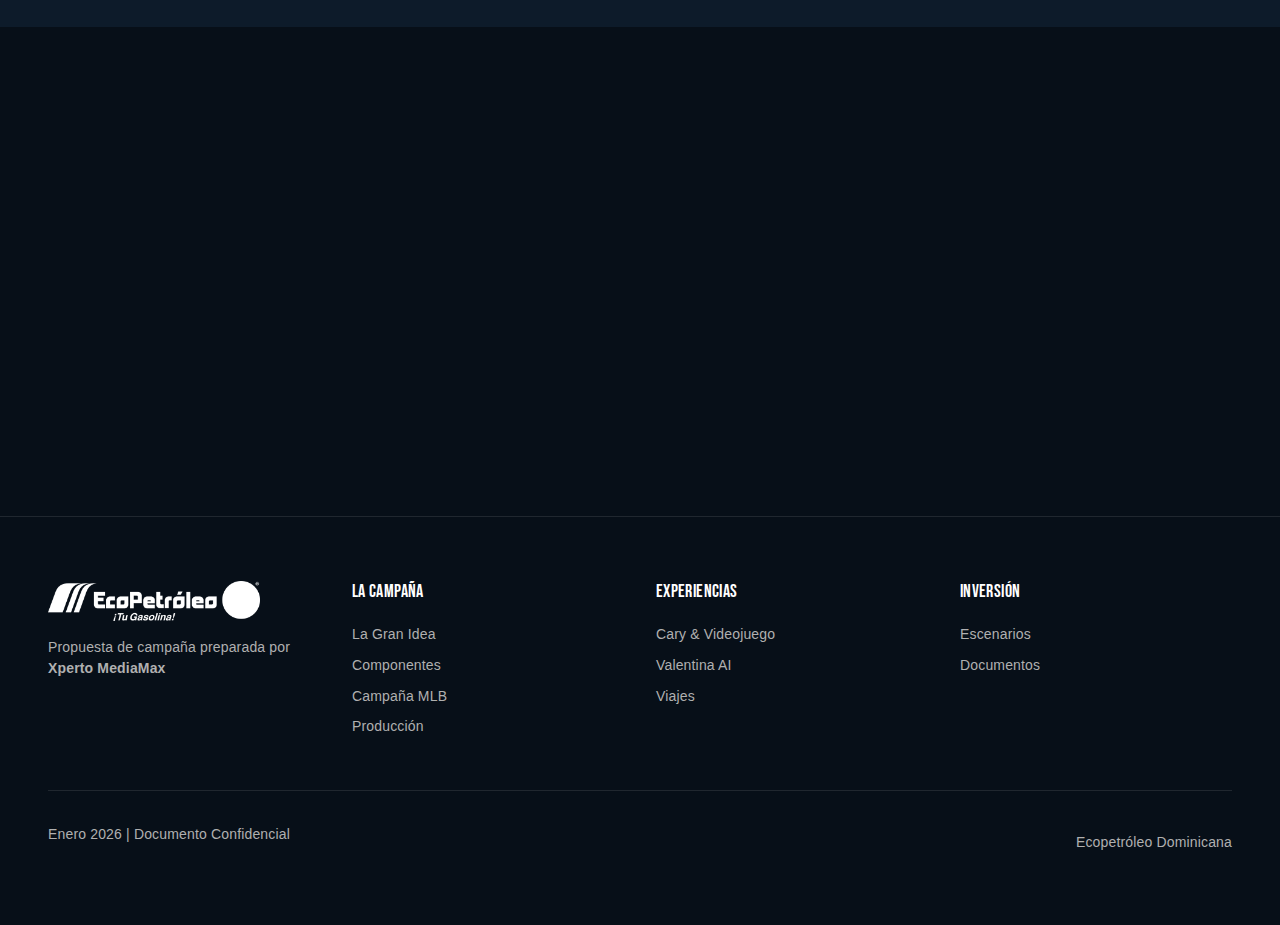
<file: valentina/index.html>
<!DOCTYPE html>
<html lang="es">
<head>
    <meta charset="UTF-8">
    <meta name="viewport" content="width=device-width, initial-scale=1.0">
    <meta name="description" content="Valentina AI - La primera influencer AI dominicana de alto perfil. Descubriendo los secretos de República Dominicana.">
    <meta name="author" content="Xperto MediaMax">

    <title>Valentina AI | Impulso Dominicano</title>

    <!-- Favicons -->
    <link rel="icon" type="image/x-icon" href="../assets/logos/favicon.ico">
    <link rel="icon" type="image/png" sizes="32x32" href="../assets/logos/favicon-32x32.png">
    <link rel="icon" type="image/png" sizes="16x16" href="../assets/logos/favicon-16x16.png">
    <link rel="apple-touch-icon" sizes="180x180" href="../assets/logos/apple-touch-icon.png">
    <link rel="manifest" href="../site.webmanifest">
    <meta name="msapplication-TileImage" content="../assets/logos/mstile-150x150.png">
    <meta name="msapplication-TileColor" content="#0D1B2A">
    <meta name="theme-color" content="#0D1B2A">

    <!-- Open Graph / Facebook -->
    <meta property="og:type" content="website">
    <meta property="og:url" content="https://impulsodominicano.com/valentina/">
    <meta property="og:title" content="Valentina AI | Impulso Dominicano">
    <meta property="og:description" content="Valentina AI - La primera influencer AI dominicana de alto perfil. Descubriendo los secretos de República Dominicana.">
    <meta property="og:image" content="https://impulsodominicano.com/assets/social/og-image.png">
    <meta property="og:locale" content="es_DO">
    <meta property="og:site_name" content="Impulso Dominicano">

    <!-- Twitter -->
    <meta name="twitter:card" content="summary_large_image">
    <meta name="twitter:title" content="Valentina AI | Impulso Dominicano">
    <meta name="twitter:description" content="Valentina AI - La primera influencer AI dominicana de alto perfil. Descubriendo los secretos de República Dominicana.">
    <meta name="twitter:image" content="https://impulsodominicano.com/assets/social/og-image.png">

    <!-- CSS -->
    <link rel="stylesheet" href="../css/fonts.css">
    <link rel="stylesheet" href="../css/variables.css">
    <link rel="stylesheet" href="../css/reset.css">
    <link rel="stylesheet" href="../css/layout.css">
    <link rel="stylesheet" href="../css/typography.css">
    <link rel="stylesheet" href="../css/components.css">
    <link rel="stylesheet" href="../css/animations.css">
</head>
<body class="page">
    <!-- Header -->
    <header class="page__header">
        <nav class="nav">
            <a href="/" class="nav__logo">
                <img src="../assets/logos/logo-eco-petroleo-2025.png" alt="Ecopetróleo" class="nav__logo-img">
            </a>

            <ul class="nav__menu">
                <li><a href="/" class="nav__link">Inicio</a></li>
                <li><a href="/big-idea/" class="nav__link">Idea</a></li>
                <li><a href="/campaign/" class="nav__link">Componentes</a></li>
                <li><a href="/mlb-campaign/" class="nav__link">MLB</a></li>
                <li><a href="/cary/" class="nav__link">Cary</a></li>
                <li><a href="/valentina/" class="nav__link nav__link--active">Valentina</a></li>
                <li><a href="/travel/" class="nav__link">Viajes</a></li>
                <li><a href="/production/" class="nav__link">Producción</a></li>
                <li><a href="/investment/" class="nav__link">Inversión</a></li>
            </ul>

            <button class="nav__toggle" aria-label="Menú" aria-expanded="false">
                <span class="nav__toggle-bar"></span>
                <span class="nav__toggle-bar"></span>
                <span class="nav__toggle-bar"></span>
            </button>
        </nav>

        <div class="nav__mobile-menu">
            <a href="/" class="nav__mobile-link">Inicio</a>
            <a href="/big-idea/" class="nav__mobile-link">Idea</a>
            <a href="/campaign/" class="nav__mobile-link">Componentes</a>
            <a href="/mlb-campaign/" class="nav__mobile-link">MLB</a>
            <a href="/cary/" class="nav__mobile-link">Cary</a>
            <a href="/valentina/" class="nav__mobile-link">Valentina</a>
            <a href="/travel/" class="nav__mobile-link">Viajes</a>
            <a href="/production/" class="nav__mobile-link">Producción</a>
            <a href="/investment/" class="nav__mobile-link">Inversión</a>
        </div>
    </header>

    <!-- Main Content -->
    <main class="page__main">

        <!-- Hero Section -->
        <section class="hero section--hero" style="min-height: 60vh;">
            <div class="hero__background">
                <div class="hero__background-overlay"></div>
            </div>

            <div class="hero__content">
                <span class="badge badge--number mb-4">AI INFLUENCER</span>
                <h1 class="hero__title">
                    <span class="highlight">VALENTINA</span> DURÁN
                </h1>
                <p class="hero__tagline">@valentina.duran.rd</p>
            </div>
        </section>

        <!-- Concept Overview -->
        <section class="section section--dark">
            <div class="container">
                <div class="text-center max-w-2xl mx-auto animate-on-scroll">
                    <blockquote class="quote mb-8">
                        "Una dominicana que ama su país y lo comparte con el mundo."
                    </blockquote>

                    <div class="grid grid--3 gap--4 mt-8">
                        <div class="card">
                            <div class="card__content text-center">
                                <p class="text-gold font-medium">No es una marca.</p>
                                <p class="text-secondary text-sm">Es una persona.</p>
                            </div>
                        </div>
                        <div class="card">
                            <div class="card__content text-center">
                                <p class="text-gold font-medium">No vende.</p>
                                <p class="text-secondary text-sm">Comparte.</p>
                            </div>
                        </div>
                        <div class="card">
                            <div class="card__content text-center">
                                <p class="text-gold font-medium">No promociona.</p>
                                <p class="text-secondary text-sm">Inspira.</p>
                            </div>
                        </div>
                    </div>
                </div>
            </div>
        </section>

        <!-- Meet Valentina Section -->
        <section class="section">
            <div class="container">
                <div class="section-header animate-on-scroll">
                    <span class="section-header__number">01</span>
                    <h2 class="section-header__title">Conoce a Valentina</h2>
                </div>

                <div class="split split--60-40">
                    <div class="animate-fade-right">
                        <div class="card mb-6">
                            <div class="card__content">
                                <h4 class="text-gold mb-4">Perfil del Personaje</h4>
                                <div class="grid grid--2 gap--4">
                                    <div>
                                        <p class="text-sm text-secondary">Nombre completo</p>
                                        <p class="font-medium">Valentina María Durán Reyes</p>
                                    </div>
                                    <div>
                                        <p class="text-sm text-secondary">Edad</p>
                                        <p class="font-medium">27 años</p>
                                    </div>
                                    <div>
                                        <p class="text-sm text-secondary">Origen</p>
                                        <p class="font-medium">Santiago de los Caballeros</p>
                                    </div>
                                    <div>
                                        <p class="text-sm text-secondary">Residencia</p>
                                        <p class="font-medium">Santo Domingo (Zona Colonial)</p>
                                    </div>
                                    <div>
                                        <p class="text-sm text-secondary">Handle</p>
                                        <p class="font-medium">@valentina.duran.rd</p>
                                    </div>
                                    <div>
                                        <p class="text-sm text-secondary">Compañero</p>
                                        <p class="font-medium">Coco (perro rescatado)</p>
                                    </div>
                                </div>
                            </div>
                        </div>

                        <h4 class="mb-4">Rasgos de Personalidad</h4>
                        <ul class="list list--bullets text-secondary">
                            <li><strong>Curiosa:</strong> Siempre explorando, descubriendo</li>
                            <li><strong>Auténtica:</strong> Voz dominicana real, no un personaje</li>
                            <li><strong>Aventurera:</strong> Va donde otros no van</li>
                            <li><strong>Cálida:</strong> Conecta genuinamente con personas y lugares</li>
                            <li><strong>Orgullosa:</strong> De su país, sin ser nacionalista</li>
                        </ul>
                    </div>

                    <div class="animate-fade-left">
                        <div class="card" style="background: var(--gradient-dark); border: 1px solid var(--color-border-subtle);">
                            <div class="card__content">
                                <h4 class="text-gold mb-4">¿Por Qué una AI Influencer?</h4>
                                <ul class="list text-sm text-secondary">
                                    <li class="mb-3"><strong class="text-primary">Control total:</strong> Mensaje, imagen, valores siempre alineados</li>
                                    <li class="mb-3"><strong class="text-primary">Disponibilidad:</strong> Contenido consistente sin dependencia de talento</li>
                                    <li class="mb-3"><strong class="text-primary">Escalabilidad:</strong> Crece sin límites de tiempo o logística</li>
                                    <li class="mb-3"><strong class="text-primary">Innovación:</strong> Posiciona a Ecopetróleo como marca innovadora</li>
                                    <li class="mb-3"><strong class="text-primary">Costo-efectivo:</strong> Sin contratos, negociaciones, o escándalos</li>
                                    <li><strong class="text-primary">Diferenciación:</strong> Primera AI influencer dominicana de alto perfil</li>
                                </ul>
                            </div>
                        </div>
                    </div>
                </div>
            </div>
        </section>

        <!-- Content Strategy Section -->
        <section class="section section--dark">
            <div class="container">
                <div class="section-header section-header--center animate-on-scroll">
                    <span class="section-header__number">02</span>
                    <h2 class="section-header__title">Estrategia de Contenido</h2>
                    <p class="section-header__subtitle">Los cinco pilares de contenido de Valentina</p>
                </div>

                <div class="grid grid--cards animate-stagger">
                    <div class="card animate-on-scroll">
                        <div class="card__content text-center">
                            <span class="h2 text-gold">40%</span>
                            <h4 class="mt-2">DISCOVER</h4>
                            <p class="text-sm text-secondary">Lugares escondidos, destinos, rutas</p>
                        </div>
                    </div>

                    <div class="card animate-on-scroll">
                        <div class="card__content text-center">
                            <span class="h2 text-gold">25%</span>
                            <h4 class="mt-2">LIVE</h4>
                            <p class="text-sm text-secondary">Vida diaria, aventuras, momentos con Coco</p>
                        </div>
                    </div>

                    <div class="card animate-on-scroll">
                        <div class="card__content text-center">
                            <span class="h2 text-gold">15%</span>
                            <h4 class="mt-2">CONNECT</h4>
                            <p class="text-sm text-secondary">Personas locales, historias, tradiciones</p>
                        </div>
                    </div>

                    <div class="card animate-on-scroll">
                        <div class="card__content text-center">
                            <span class="h2 text-gold">10%</span>
                            <h4 class="mt-2">INSPIRE</h4>
                            <p class="text-sm text-secondary">Reflexiones, motivación, orgullo dominicano</p>
                        </div>
                    </div>

                    <div class="card animate-on-scroll">
                        <div class="card__content text-center">
                            <span class="h2 text-gold">10%</span>
                            <h4 class="mt-2">EDUCATE</h4>
                            <p class="text-sm text-secondary">Historia, datos, conservación, tips</p>
                        </div>
                    </div>
                </div>
            </div>
        </section>

        <!-- Platform Strategy Section -->
        <section class="section">
            <div class="container">
                <div class="section-header animate-on-scroll">
                    <span class="section-header__number">03</span>
                    <h2 class="section-header__title">Plataformas y Frecuencia</h2>
                </div>

                <div class="grid grid--3 animate-stagger">
                    <div class="card animate-on-scroll">
                        <div class="card__content">
                            <span class="badge badge--red mb-4">Primario</span>
                            <h3 class="card__title">Instagram</h3>
                            <div class="mt-4 text-sm text-secondary">
                                <p class="mb-2"><strong>Feed:</strong> 4-5 posts/semana</p>
                                <p class="mb-2"><strong>Reels:</strong> 3-4/semana</p>
                                <p><strong>Stories:</strong> 5-10/día</p>
                            </div>
                        </div>
                    </div>

                    <div class="card animate-on-scroll">
                        <div class="card__content">
                            <span class="badge mb-4">Secundario</span>
                            <h3 class="card__title">TikTok</h3>
                            <div class="mt-4 text-sm text-secondary">
                                <p><strong>Videos:</strong> 5-7/semana</p>
                            </div>
                        </div>
                    </div>

                    <div class="card animate-on-scroll">
                        <div class="card__content">
                            <span class="badge mb-4">Terciario</span>
                            <h3 class="card__title">YouTube Shorts</h3>
                            <div class="mt-4 text-sm text-secondary">
                                <p><strong>Shorts:</strong> Repurpose de TikTok/Reels</p>
                            </div>
                        </div>
                    </div>
                </div>
            </div>
        </section>

        <!-- Connection to Travel Series -->
        <section class="section section--dark">
            <div class="container">
                <div class="section-header section-header--center animate-on-scroll">
                    <span class="section-header__number">04</span>
                    <h2 class="section-header__title">Conexión con "Los Secretos de Mi País"</h2>
                </div>

                <div class="text-center max-w-2xl mx-auto animate-on-scroll">
                    <p class="lead mb-6">
                        Valentina puede funcionar de forma independiente como presencia en redes sociales,
                        pero también sirve como preparación y ancla para la serie de viajes.
                    </p>

                    <div class="flex flex--center gap--4">
                        <a href="/travel/" class="btn btn--primary">Ver Serie de Viajes</a>
                        <a href="/campaign/" class="btn btn--secondary">Ver Componentes</a>
                    </div>
                </div>
            </div>
        </section>
    </main>

    <!-- Footer -->
    <footer class="footer page__footer">
        <div class="container">
            <div class="footer__grid">
                <div>
                    <img src="../assets/logos/logo-eco-petroleo-2025.png" alt="Ecopetróleo" class="footer__logo footer__logo--white mb-4">
                    <p class="text-secondary text-sm">
                        Propuesta de campaña preparada por<br>
                        <strong>Xperto MediaMax</strong>
                    </p>
                </div>

                <div>
                    <h4 class="footer__column-title">La Campaña</h4>
                    <a href="/big-idea/" class="footer__link">La Gran Idea</a>
                    <a href="/campaign/" class="footer__link">Componentes</a>
                    <a href="/mlb-campaign/" class="footer__link">Campaña MLB</a>
                    <a href="/production/" class="footer__link">Producción</a>
                </div>

                <div>
                    <h4 class="footer__column-title">Experiencias</h4>
                    <a href="/cary/" class="footer__link">Cary & Videojuego</a>
                    <a href="/valentina/" class="footer__link">Valentina AI</a>
                    <a href="/travel/" class="footer__link">Viajes</a>
                </div>

                <div>
                    <h4 class="footer__column-title">Inversión</h4>
                    <a href="/investment/" class="footer__link">Escenarios</a>
                    <a href="/resources/" class="footer__link">Documentos</a>
                </div>
            </div>

            <div class="footer__bottom">
                <p>Enero 2026 | Documento Confidencial</p>
                <p>Ecopetróleo Dominicana</p>
            </div>
        </div>
    </footer>

    <!-- JavaScript -->
    <script src="../js/main.js"></script>
    <script src="../js/nav.js"></script>
    <script src="../js/animations.js"></script>
</body>
</html>
</file>
<file: css/fonts.css>
/**
 * Ecopetróleo "Impulso Dominicano" - Fonts
 * Google Fonts imports and fallbacks
 */

/* Google Fonts Import */
@import url('https://fonts.googleapis.com/css2?family=Bebas+Neue&family=JetBrains+Mono:wght@400;500&family=Montserrat:ital,wght@0,400;0,500;0,600;0,700;1,400&family=Playfair+Display:ital,wght@0,400;0,600;1,400&display=swap');

/* Font Face Fallbacks (for offline/font loading issues) */

/* Bebas Neue - Display/Headlines */
@font-face {
    font-family: 'Bebas Neue';
    font-style: normal;
    font-weight: 400;
    font-display: swap;
    src: local('Bebas Neue'), local('BebasNeue-Regular');
}

/* Montserrat - Body Text */
@font-face {
    font-family: 'Montserrat';
    font-style: normal;
    font-weight: 400;
    font-display: swap;
    src: local('Montserrat'), local('Montserrat-Regular');
}

@font-face {
    font-family: 'Montserrat';
    font-style: normal;
    font-weight: 500;
    font-display: swap;
    src: local('Montserrat Medium'), local('Montserrat-Medium');
}

@font-face {
    font-family: 'Montserrat';
    font-style: normal;
    font-weight: 600;
    font-display: swap;
    src: local('Montserrat SemiBold'), local('Montserrat-SemiBold');
}

@font-face {
    font-family: 'Montserrat';
    font-style: normal;
    font-weight: 700;
    font-display: swap;
    src: local('Montserrat Bold'), local('Montserrat-Bold');
}

@font-face {
    font-family: 'Montserrat';
    font-style: italic;
    font-weight: 400;
    font-display: swap;
    src: local('Montserrat Italic'), local('Montserrat-Italic');
}

/* Playfair Display - Accent/Quotes */
@font-face {
    font-family: 'Playfair Display';
    font-style: normal;
    font-weight: 400;
    font-display: swap;
    src: local('Playfair Display'), local('PlayfairDisplay-Regular');
}

@font-face {
    font-family: 'Playfair Display';
    font-style: italic;
    font-weight: 400;
    font-display: swap;
    src: local('Playfair Display Italic'), local('PlayfairDisplay-Italic');
}

@font-face {
    font-family: 'Playfair Display';
    font-style: normal;
    font-weight: 600;
    font-display: swap;
    src: local('Playfair Display SemiBold'), local('PlayfairDisplay-SemiBold');
}

/* JetBrains Mono - Data/Monospace */
@font-face {
    font-family: 'JetBrains Mono';
    font-style: normal;
    font-weight: 400;
    font-display: swap;
    src: local('JetBrains Mono'), local('JetBrainsMono-Regular');
}

@font-face {
    font-family: 'JetBrains Mono';
    font-style: normal;
    font-weight: 500;
    font-display: swap;
    src: local('JetBrains Mono Medium'), local('JetBrainsMono-Medium');
}
</file>
<file: css/variables.css>
/**
 * Ecopetróleo "Impulso Dominicano" - Design Tokens
 * CSS Custom Properties (Variables)
 */

:root {
    /* ========================================
       PRIMARY COLORS (Ecopetróleo Brand)
       ======================================== */
    --color-eco-red: #E31837;
    --color-eco-blue: #1E4D8C;
    --color-eco-green-light: #5BBF4A;
    --color-eco-green-medium: #00A651;
    --color-eco-green-dark: #006838;

    /* ========================================
       CAMPAIGN COLORS (Impulso Dominicano)
       ======================================== */
    --color-gold: #F4A460;
    --color-campo-green: #228B22;
    --color-caribbean-sky: #87CEEB;
    --color-earth-brown: #8B4513;
    --color-sunset-orange: #FF7F50;

    /* ========================================
       UI COLORS
       ======================================== */
    --color-bg-dark: #0D1B2A;
    --color-bg-darker: #070F18;
    --color-bg-card: #142132;
    --color-text-primary: #FFFFFF;
    --color-text-secondary: #B0B0B0;
    --color-text-dark: #1A1A2E;
    --color-accent-hover: #E63950;
    --color-success: #4CAF50;
    --color-border-subtle: rgba(255, 255, 255, 0.1);
    --color-border-medium: rgba(255, 255, 255, 0.2);

    /* ========================================
       TYPOGRAPHY
       ======================================== */
    /* Font Families */
    --font-display: 'Bebas Neue', 'Impact', sans-serif;
    --font-body: 'Montserrat', 'Helvetica Neue', Arial, sans-serif;
    --font-accent: 'Playfair Display', 'Georgia', serif;
    --font-mono: 'JetBrains Mono', 'Consolas', 'Monaco', monospace;

    /* Font Sizes */
    --text-xs: 0.75rem;      /* 12px */
    --text-sm: 0.875rem;     /* 14px */
    --text-base: 1rem;       /* 16px */
    --text-lg: 1.125rem;     /* 18px */
    --text-xl: 1.25rem;      /* 20px */
    --text-2xl: 1.5rem;      /* 24px */
    --text-3xl: 1.875rem;    /* 30px */
    --text-4xl: 2.25rem;     /* 36px */
    --text-5xl: 3rem;        /* 48px */
    --text-6xl: 4rem;        /* 64px */
    --text-7xl: 5rem;        /* 80px */
    --text-8xl: 6rem;        /* 96px */
    --text-9xl: 7.5rem;      /* 120px */

    /* Font Weights */
    --font-normal: 400;
    --font-medium: 500;
    --font-semibold: 600;
    --font-bold: 700;

    /* Line Heights */
    --leading-none: 1;
    --leading-tight: 1.25;
    --leading-snug: 1.375;
    --leading-normal: 1.5;
    --leading-relaxed: 1.625;
    --leading-loose: 1.8;

    /* Letter Spacing */
    --tracking-tighter: -0.05em;
    --tracking-tight: -0.025em;
    --tracking-normal: 0;
    --tracking-wide: 0.01em;
    --tracking-wider: 0.02em;
    --tracking-widest: 0.05em;

    /* ========================================
       SPACING
       ======================================== */
    --space-0: 0;
    --space-1: 0.25rem;      /* 4px */
    --space-2: 0.5rem;       /* 8px */
    --space-3: 0.75rem;      /* 12px */
    --space-4: 1rem;         /* 16px */
    --space-5: 1.25rem;      /* 20px */
    --space-6: 1.5rem;       /* 24px */
    --space-8: 2rem;         /* 32px */
    --space-10: 2.5rem;      /* 40px */
    --space-12: 3rem;        /* 48px */
    --space-16: 4rem;        /* 64px */
    --space-20: 5rem;        /* 80px */
    --space-24: 6rem;        /* 96px */
    --space-32: 8rem;        /* 128px */

    /* ========================================
       LAYOUT
       ======================================== */
    --container-sm: 640px;
    --container-md: 768px;
    --container-lg: 1024px;
    --container-xl: 1280px;
    --container-2xl: 1536px;

    /* ========================================
       BORDERS
       ======================================== */
    --radius-none: 0;
    --radius-sm: 0.125rem;   /* 2px */
    --radius-md: 0.375rem;   /* 6px */
    --radius-lg: 0.5rem;     /* 8px */
    --radius-xl: 0.75rem;    /* 12px */
    --radius-2xl: 1rem;      /* 16px */
    --radius-full: 9999px;

    /* ========================================
       SHADOWS
       ======================================== */
    --shadow-sm: 0 1px 2px 0 rgba(0, 0, 0, 0.05);
    --shadow-md: 0 4px 6px -1px rgba(0, 0, 0, 0.1), 0 2px 4px -1px rgba(0, 0, 0, 0.06);
    --shadow-lg: 0 10px 15px -3px rgba(0, 0, 0, 0.1), 0 4px 6px -2px rgba(0, 0, 0, 0.05);
    --shadow-xl: 0 20px 25px -5px rgba(0, 0, 0, 0.1), 0 10px 10px -5px rgba(0, 0, 0, 0.04);
    --shadow-2xl: 0 25px 50px -12px rgba(0, 0, 0, 0.25);
    --shadow-glow-red: 0 0 20px rgba(227, 24, 55, 0.4);
    --shadow-glow-gold: 0 0 20px rgba(244, 164, 96, 0.4);

    /* ========================================
       ANIMATIONS
       ======================================== */
    /* Timing Functions */
    --ease-standard: cubic-bezier(0.4, 0.0, 0.2, 1);
    --ease-dramatic: cubic-bezier(0.0, 0.0, 0.2, 1);
    --ease-exit: cubic-bezier(0.4, 0.0, 1, 1);
    --ease-bounce: cubic-bezier(0.68, -0.55, 0.265, 1.55);
    --ease-smooth: cubic-bezier(0.25, 0.1, 0.25, 1);

    /* Durations */
    --duration-micro: 150ms;
    --duration-short: 300ms;
    --duration-medium: 500ms;
    --duration-long: 800ms;
    --duration-slower: 1200ms;

    /* ========================================
       Z-INDEX
       ======================================== */
    --z-behind: -1;
    --z-base: 0;
    --z-dropdown: 10;
    --z-sticky: 20;
    --z-fixed: 30;
    --z-modal-backdrop: 40;
    --z-modal: 50;
    --z-popover: 60;
    --z-tooltip: 70;

    /* ========================================
       GRADIENTS
       ======================================== */
    --gradient-hero: linear-gradient(135deg, var(--color-bg-dark) 0%, #1a2d44 50%, var(--color-eco-blue) 100%);
    --gradient-red: linear-gradient(135deg, var(--color-eco-red) 0%, #B8132C 100%);
    --gradient-gold: linear-gradient(135deg, var(--color-gold) 0%, #D4853F 100%);
    --gradient-dark: linear-gradient(180deg, var(--color-bg-dark) 0%, var(--color-bg-darker) 100%);
    --gradient-overlay: linear-gradient(180deg, transparent 0%, rgba(13, 27, 42, 0.9) 100%);
}

/* Dark mode is default - no need for media query */

/* Reduced motion preferences */
@media (prefers-reduced-motion: reduce) {
    :root {
        --duration-micro: 0ms;
        --duration-short: 0ms;
        --duration-medium: 0ms;
        --duration-long: 0ms;
        --duration-slower: 0ms;
    }
}
</file>
<file: css/layout.css>
/**
 * Ecopetróleo "Impulso Dominicano" - Layout
 * Grid systems, containers, and structural components
 */

/* ========================================
   CONTAINERS
   ======================================== */
.container {
    width: 100%;
    max-width: var(--container-xl);
    margin-left: auto;
    margin-right: auto;
    padding-left: var(--space-4);
    padding-right: var(--space-4);
}

.container--narrow {
    max-width: var(--container-md);
}

.container--wide {
    max-width: var(--container-2xl);
}

.container--full {
    max-width: 100%;
}

/* ========================================
   SECTIONS
   ======================================== */
.section {
    padding-top: var(--space-16);
    padding-bottom: var(--space-16);
}

.section--sm {
    padding-top: var(--space-8);
    padding-bottom: var(--space-8);
}

.section--lg {
    padding-top: var(--space-24);
    padding-bottom: var(--space-24);
}

.section--hero {
    min-height: 100vh;
    display: flex;
    flex-direction: column;
    justify-content: center;
    position: relative;
    overflow: hidden;
}

.section--dark {
    background-color: var(--color-bg-darker);
}

.section--gradient {
    background: var(--gradient-hero);
}

/* ========================================
   GRID SYSTEM
   ======================================== */
.grid {
    display: grid;
    gap: var(--space-6);
}

.grid--2 {
    grid-template-columns: repeat(2, 1fr);
}

.grid--3 {
    grid-template-columns: repeat(3, 1fr);
}

.grid--4 {
    grid-template-columns: repeat(4, 1fr);
}

.grid--auto {
    grid-template-columns: repeat(auto-fit, minmax(280px, 1fr));
}

.grid--cards {
    grid-template-columns: repeat(auto-fit, minmax(320px, 1fr));
}

/* ========================================
   FLEX UTILITIES
   ======================================== */
.flex {
    display: flex;
}

.flex--col {
    flex-direction: column;
}

.flex--wrap {
    flex-wrap: wrap;
}

.flex--center {
    align-items: center;
    justify-content: center;
}

.flex--between {
    justify-content: space-between;
}

.flex--start {
    align-items: flex-start;
}

.flex--end {
    align-items: flex-end;
}

.gap--1 { gap: var(--space-1); }
.gap--2 { gap: var(--space-2); }
.gap--3 { gap: var(--space-3); }
.gap--4 { gap: var(--space-4); }
.gap--6 { gap: var(--space-6); }
.gap--8 { gap: var(--space-8); }

/* ========================================
   PAGE LAYOUT
   ======================================== */
.page {
    display: flex;
    flex-direction: column;
    min-height: 100vh;
}

.page__header {
    position: fixed;
    top: 0;
    left: 0;
    right: 0;
    z-index: var(--z-fixed);
    transition: background-color var(--duration-short) var(--ease-standard),
                box-shadow var(--duration-short) var(--ease-standard);
}

.page__header--scrolled {
    background-color: rgba(13, 27, 42, 0.95);
    backdrop-filter: blur(10px);
    box-shadow: var(--shadow-lg);
}

.page__main {
    flex: 1;
    padding-top: 80px; /* Header height */
}

.page__footer {
    background-color: var(--color-bg-darker);
    border-top: 1px solid var(--color-border-subtle);
}

/* ========================================
   TWO-COLUMN LAYOUTS
   ======================================== */
.split {
    display: grid;
    gap: var(--space-8);
    align-items: center;
}

.split--50-50 {
    grid-template-columns: 1fr 1fr;
}

.split--60-40 {
    grid-template-columns: 3fr 2fr;
}

.split--40-60 {
    grid-template-columns: 2fr 3fr;
}

.split--reverse {
    direction: rtl;
}

.split--reverse > * {
    direction: ltr;
}

/* ========================================
   STACK (Vertical spacing)
   ======================================== */
.stack {
    display: flex;
    flex-direction: column;
}

.stack--sm { gap: var(--space-2); }
.stack--md { gap: var(--space-4); }
.stack--lg { gap: var(--space-8); }
.stack--xl { gap: var(--space-12); }

/* ========================================
   POSITION UTILITIES
   ======================================== */
.relative { position: relative; }
.absolute { position: absolute; }
.fixed { position: fixed; }
.sticky { position: sticky; }

.inset-0 {
    top: 0;
    right: 0;
    bottom: 0;
    left: 0;
}

.top-0 { top: 0; }
.right-0 { right: 0; }
.bottom-0 { bottom: 0; }
.left-0 { left: 0; }

/* ========================================
   OVERFLOW
   ======================================== */
.overflow-hidden { overflow: hidden; }
.overflow-auto { overflow: auto; }
.overflow-x-hidden { overflow-x: hidden; }
.overflow-y-auto { overflow-y: auto; }

/* ========================================
   SPACING UTILITIES
   ======================================== */
/* Margin */
.m-auto { margin: auto; }
.mx-auto { margin-left: auto; margin-right: auto; }
.my-auto { margin-top: auto; margin-bottom: auto; }

.mt-4 { margin-top: var(--space-4); }
.mt-6 { margin-top: var(--space-6); }
.mt-8 { margin-top: var(--space-8); }
.mt-12 { margin-top: var(--space-12); }
.mt-16 { margin-top: var(--space-16); }

.mb-4 { margin-bottom: var(--space-4); }
.mb-6 { margin-bottom: var(--space-6); }
.mb-8 { margin-bottom: var(--space-8); }
.mb-12 { margin-bottom: var(--space-12); }

/* Padding */
.p-4 { padding: var(--space-4); }
.p-6 { padding: var(--space-6); }
.p-8 { padding: var(--space-8); }

.px-4 { padding-left: var(--space-4); padding-right: var(--space-4); }
.px-6 { padding-left: var(--space-6); padding-right: var(--space-6); }
.px-8 { padding-left: var(--space-8); padding-right: var(--space-8); }

.py-4 { padding-top: var(--space-4); padding-bottom: var(--space-4); }
.py-6 { padding-top: var(--space-6); padding-bottom: var(--space-6); }
.py-8 { padding-top: var(--space-8); padding-bottom: var(--space-8); }
.py-12 { padding-top: var(--space-12); padding-bottom: var(--space-12); }
.py-16 { padding-top: var(--space-16); padding-bottom: var(--space-16); }

/* ========================================
   WIDTH & HEIGHT
   ======================================== */
.w-full { width: 100%; }
.h-full { height: 100%; }
.min-h-screen { min-height: 100vh; }

/* ========================================
   RESPONSIVE BREAKPOINTS
   ======================================== */

/* Mobile First: Base styles are for mobile */

/* Tablet (768px+) */
@media (min-width: 768px) {
    .container {
        padding-left: var(--space-6);
        padding-right: var(--space-6);
    }

    .section {
        padding-top: var(--space-20);
        padding-bottom: var(--space-20);
    }

    .grid {
        gap: var(--space-8);
    }

    /* Show 2-column grid on tablet */
    .grid--2,
    .grid--3,
    .grid--4 {
        grid-template-columns: repeat(2, 1fr);
    }

    .split--50-50,
    .split--60-40,
    .split--40-60 {
        grid-template-columns: 1fr 1fr;
    }
}

/* Desktop (1024px+) */
@media (min-width: 1024px) {
    .container {
        padding-left: var(--space-8);
        padding-right: var(--space-8);
    }

    .section--lg {
        padding-top: var(--space-32);
        padding-bottom: var(--space-32);
    }

    .grid--3 {
        grid-template-columns: repeat(3, 1fr);
    }

    .grid--4 {
        grid-template-columns: repeat(4, 1fr);
    }

    .split--50-50 {
        grid-template-columns: 1fr 1fr;
    }

    .split--60-40 {
        grid-template-columns: 3fr 2fr;
    }

    .split--40-60 {
        grid-template-columns: 2fr 3fr;
    }
}

/* Wide (1280px+) */
@media (min-width: 1280px) {
    .grid {
        gap: var(--space-10);
    }

    .split {
        gap: var(--space-12);
    }
}

/* Mobile only */
@media (max-width: 767px) {
    .grid--2,
    .grid--3,
    .grid--4 {
        grid-template-columns: 1fr;
    }

    .split--50-50,
    .split--60-40,
    .split--40-60 {
        grid-template-columns: 1fr;
    }

    .section--hero {
        min-height: calc(100vh - 60px);
        padding-top: var(--space-8);
        padding-bottom: var(--space-8);
    }

    .page__main {
        padding-top: 60px; /* Smaller header on mobile */
    }
}
</file>
<file: css/typography.css>
/**
 * Ecopetróleo "Impulso Dominicano" - Typography
 * Text styles, headings, and typographic utilities
 */

/* ========================================
   BASE TYPOGRAPHY
   ======================================== */
body {
    font-family: var(--font-body);
    font-size: var(--text-base);
    font-weight: var(--font-normal);
    line-height: var(--leading-relaxed);
    letter-spacing: var(--tracking-wide);
    color: var(--color-text-primary);
}

/* ========================================
   HEADINGS
   ======================================== */
h1, h2, h3, h4, h5, h6,
.h1, .h2, .h3, .h4, .h5, .h6 {
    font-family: var(--font-display);
    font-weight: var(--font-normal);
    line-height: var(--leading-tight);
    letter-spacing: var(--tracking-widest);
    text-transform: uppercase;
    color: var(--color-text-primary);
}

h1, .h1 {
    font-size: var(--text-5xl);
}

h2, .h2 {
    font-size: var(--text-4xl);
}

h3, .h3 {
    font-size: var(--text-3xl);
}

h4, .h4 {
    font-size: var(--text-2xl);
}

h5, .h5 {
    font-size: var(--text-xl);
}

h6, .h6 {
    font-size: var(--text-lg);
}

/* Hero Titles */
.title-hero {
    font-family: var(--font-display);
    font-size: clamp(var(--text-5xl), 10vw, var(--text-9xl));
    line-height: var(--leading-none);
    letter-spacing: var(--tracking-widest);
    text-transform: uppercase;
}

.title-section {
    font-family: var(--font-display);
    font-size: clamp(var(--text-4xl), 6vw, var(--text-6xl));
    line-height: var(--leading-none);
    letter-spacing: var(--tracking-wider);
    text-transform: uppercase;
}

/* ========================================
   BODY TEXT
   ======================================== */
p {
    margin-bottom: var(--space-4);
}

p:last-child {
    margin-bottom: 0;
}

.text-lg {
    font-size: var(--text-lg);
    line-height: var(--leading-relaxed);
}

.text-xl {
    font-size: var(--text-xl);
    line-height: var(--leading-relaxed);
}

.text-sm {
    font-size: var(--text-sm);
    line-height: var(--leading-normal);
}

.text-xs {
    font-size: var(--text-xs);
    line-height: var(--leading-normal);
}

/* Lead paragraph */
.lead {
    font-size: var(--text-xl);
    line-height: var(--leading-loose);
    color: var(--color-text-secondary);
    max-width: 65ch;
}

/* ========================================
   ACCENT TEXT (Quotes, Manifesto)
   ======================================== */
.text-accent {
    font-family: var(--font-accent);
    font-style: italic;
}

.quote {
    font-family: var(--font-accent);
    font-size: clamp(var(--text-2xl), 4vw, var(--text-4xl));
    font-style: italic;
    font-weight: var(--font-normal);
    line-height: var(--leading-snug);
    color: var(--color-text-primary);
}

.quote--small {
    font-size: var(--text-xl);
}

blockquote {
    font-family: var(--font-accent);
    font-size: var(--text-xl);
    font-style: italic;
    line-height: var(--leading-relaxed);
    padding-left: var(--space-6);
    border-left: 3px solid var(--color-gold);
    color: var(--color-text-secondary);
}

/* ========================================
   MONOSPACE (Data, Numbers)
   ======================================== */
.text-mono {
    font-family: var(--font-mono);
    letter-spacing: var(--tracking-normal);
}

code, pre {
    font-family: var(--font-mono);
    font-size: 0.9em;
}

.number-badge {
    font-family: var(--font-mono);
    font-size: var(--text-sm);
    font-weight: var(--font-medium);
    color: var(--color-gold);
    letter-spacing: var(--tracking-wider);
}

/* ========================================
   LINKS
   ======================================== */
a {
    color: var(--color-gold);
    text-decoration: none;
    transition: color var(--duration-micro) var(--ease-standard);
}

a:hover {
    color: var(--color-text-primary);
}

.link-subtle {
    color: var(--color-text-secondary);
}

.link-subtle:hover {
    color: var(--color-gold);
}

/* ========================================
   COLOR UTILITIES
   ======================================== */
.text-primary { color: var(--color-text-primary); }
.text-secondary { color: var(--color-text-secondary); }
.text-red { color: var(--color-eco-red); }
.text-blue { color: var(--color-eco-blue); }
.text-gold { color: var(--color-gold); }
.text-green { color: var(--color-eco-green-medium); }
.text-success { color: var(--color-success); }

/* ========================================
   ALIGNMENT
   ======================================== */
.text-left { text-align: left; }
.text-center { text-align: center; }
.text-right { text-align: right; }

/* ========================================
   FONT WEIGHT
   ======================================== */
.font-normal { font-weight: var(--font-normal); }
.font-medium { font-weight: var(--font-medium); }
.font-semibold { font-weight: var(--font-semibold); }
.font-bold { font-weight: var(--font-bold); }

/* ========================================
   TEXT TRANSFORM
   ======================================== */
.uppercase { text-transform: uppercase; }
.lowercase { text-transform: lowercase; }
.capitalize { text-transform: capitalize; }
.normal-case { text-transform: none; }

/* ========================================
   LISTS
   ======================================== */
.list {
    list-style: none;
    padding-left: 0;
}

.list--bullets {
    padding-left: var(--space-6);
}

.list--bullets li {
    position: relative;
    padding-left: var(--space-4);
    margin-bottom: var(--space-2);
}

.list--bullets li::before {
    content: '';
    position: absolute;
    left: 0;
    top: 0.6em;
    width: 6px;
    height: 6px;
    background-color: var(--color-gold);
    border-radius: 50%;
}

.list--numbered {
    counter-reset: list-counter;
    padding-left: var(--space-6);
}

.list--numbered li {
    counter-increment: list-counter;
    position: relative;
    padding-left: var(--space-6);
    margin-bottom: var(--space-3);
}

.list--numbered li::before {
    content: counter(list-counter, decimal-leading-zero);
    position: absolute;
    left: 0;
    font-family: var(--font-mono);
    font-size: var(--text-sm);
    color: var(--color-gold);
}

/* ========================================
   SPECIAL TEXT EFFECTS
   ======================================== */
.text-gradient {
    background: linear-gradient(135deg, var(--color-gold) 0%, var(--color-eco-red) 100%);
    -webkit-background-clip: text;
    -webkit-text-fill-color: transparent;
    background-clip: text;
}

.text-outline {
    -webkit-text-stroke: 1px var(--color-text-primary);
    -webkit-text-fill-color: transparent;
}

/* Highlight within text */
.highlight {
    color: var(--color-eco-red);
}

.highlight--gold {
    color: var(--color-gold);
}

/* ========================================
   MAX-WIDTH UTILITIES
   ======================================== */
.max-w-prose { max-width: 65ch; }
.max-w-xs { max-width: 20rem; }
.max-w-sm { max-width: 24rem; }
.max-w-md { max-width: 28rem; }
.max-w-lg { max-width: 32rem; }
.max-w-xl { max-width: 36rem; }
.max-w-2xl { max-width: 42rem; }

/* ========================================
   RESPONSIVE TYPOGRAPHY
   ======================================== */

/* Tablet (768px+) */
@media (min-width: 768px) {
    h1, .h1 {
        font-size: var(--text-6xl);
    }

    h2, .h2 {
        font-size: var(--text-5xl);
    }

    h3, .h3 {
        font-size: var(--text-4xl);
    }

    .lead {
        font-size: var(--text-xl);
    }
}

/* Desktop (1024px+) */
@media (min-width: 1024px) {
    h1, .h1 {
        font-size: var(--text-7xl);
    }

    h2, .h2 {
        font-size: var(--text-6xl);
    }

    h3, .h3 {
        font-size: var(--text-5xl);
    }

    h4, .h4 {
        font-size: var(--text-3xl);
    }
}

/* Wide (1280px+) */
@media (min-width: 1280px) {
    h1, .h1 {
        font-size: var(--text-8xl);
    }
}
</file>
<file: css/components.css>
/**
 * Ecopetróleo "Impulso Dominicano" - Components
 * UI component library using BEM naming convention
 */

/* ========================================
   NAVIGATION
   ======================================== */
.nav {
    display: flex;
    align-items: center;
    justify-content: space-between;
    padding: var(--space-4) var(--space-6);
    max-width: var(--container-xl);
    margin: 0 auto;
}

.nav__logo {
    display: flex;
    align-items: center;
    gap: var(--space-3);
}

.nav__logo-img {
    height: 48px;
    width: auto;
}

.nav__menu {
    display: none;
    list-style: none;
    gap: var(--space-6);
}

.nav__link {
    font-family: var(--font-body);
    font-size: var(--text-sm);
    font-weight: var(--font-medium);
    text-transform: uppercase;
    letter-spacing: var(--tracking-wider);
    color: var(--color-text-secondary);
    padding: var(--space-2) var(--space-3);
    transition: color var(--duration-micro) var(--ease-standard);
}

.nav__link:hover,
.nav__link--active {
    color: var(--color-text-primary);
}

.nav__toggle {
    display: flex;
    flex-direction: column;
    gap: 5px;
    padding: var(--space-2);
    cursor: pointer;
}

.nav__toggle-bar {
    width: 24px;
    height: 2px;
    background-color: var(--color-text-primary);
    transition: transform var(--duration-short) var(--ease-standard),
                opacity var(--duration-short) var(--ease-standard);
}

.nav__toggle--open .nav__toggle-bar:nth-child(1) {
    transform: rotate(45deg) translate(5px, 5px);
}

.nav__toggle--open .nav__toggle-bar:nth-child(2) {
    opacity: 0;
}

.nav__toggle--open .nav__toggle-bar:nth-child(3) {
    transform: rotate(-45deg) translate(5px, -5px);
}

/* Mobile Menu */
.nav__mobile-menu {
    position: fixed;
    top: 60px;
    left: 0;
    right: 0;
    bottom: 0;
    background-color: var(--color-bg-dark);
    padding: var(--space-8);
    transform: translateX(100%);
    transition: transform var(--duration-medium) var(--ease-standard);
    z-index: var(--z-fixed);
}

.nav__mobile-menu--open {
    transform: translateX(0);
}

.nav__mobile-link {
    display: block;
    font-family: var(--font-display);
    font-size: var(--text-3xl);
    text-transform: uppercase;
    letter-spacing: var(--tracking-widest);
    color: var(--color-text-secondary);
    padding: var(--space-4) 0;
    border-bottom: 1px solid var(--color-border-subtle);
    transition: color var(--duration-micro) var(--ease-standard);
}

.nav__mobile-link:hover {
    color: var(--color-gold);
}

@media (min-width: 1024px) {
    .nav__menu {
        display: flex;
    }

    .nav__toggle {
        display: none;
    }

    .nav__mobile-menu {
        display: none;
    }
}

/* ========================================
   BUTTONS
   ======================================== */
.btn {
    display: inline-flex;
    align-items: center;
    justify-content: center;
    gap: var(--space-2);
    font-family: var(--font-body);
    font-size: var(--text-sm);
    font-weight: var(--font-semibold);
    text-transform: uppercase;
    letter-spacing: var(--tracking-wider);
    padding: var(--space-4) var(--space-8);
    border-radius: var(--radius-md);
    cursor: pointer;
    transition: all var(--duration-short) var(--ease-standard);
}

.btn--primary {
    background-color: var(--color-eco-red);
    color: var(--color-text-primary);
}

.btn--primary:hover {
    background-color: var(--color-accent-hover);
    box-shadow: var(--shadow-glow-red);
    transform: translateY(-2px);
}

.btn--secondary {
    background-color: transparent;
    color: var(--color-text-primary);
    border: 2px solid var(--color-text-primary);
}

.btn--secondary:hover {
    background-color: var(--color-text-primary);
    color: var(--color-bg-dark);
}

.btn--gold {
    background-color: var(--color-gold);
    color: var(--color-bg-dark);
}

.btn--gold:hover {
    background-color: #D4853F;
    box-shadow: var(--shadow-glow-gold);
    transform: translateY(-2px);
}

.btn--ghost {
    background-color: transparent;
    color: var(--color-gold);
    padding: var(--space-2) var(--space-4);
}

.btn--ghost:hover {
    color: var(--color-text-primary);
}

.btn--lg {
    font-size: var(--text-base);
    padding: var(--space-5) var(--space-10);
}

.btn--sm {
    font-size: var(--text-xs);
    padding: var(--space-2) var(--space-4);
}

/* ========================================
   CARDS
   ======================================== */
.card {
    background-color: var(--color-bg-card);
    border-radius: var(--radius-xl);
    overflow: hidden;
    transition: transform var(--duration-short) var(--ease-standard),
                box-shadow var(--duration-short) var(--ease-standard);
}

.card:hover {
    transform: translateY(-8px);
    box-shadow: var(--shadow-xl);
}

.card__image {
    position: relative;
    aspect-ratio: 16 / 9;
    overflow: hidden;
}

.card__image img {
    width: 100%;
    height: 100%;
    object-fit: cover;
    transition: transform var(--duration-medium) var(--ease-standard);
}

.card:hover .card__image img {
    transform: scale(1.05);
}

.card__badge {
    position: absolute;
    top: var(--space-4);
    left: var(--space-4);
    z-index: 1;
}

.card__content {
    padding: var(--space-6);
}

.card__title {
    font-family: var(--font-display);
    font-size: var(--text-2xl);
    text-transform: uppercase;
    letter-spacing: var(--tracking-wider);
    margin-bottom: var(--space-2);
}

.card__description {
    color: var(--color-text-secondary);
    margin-bottom: var(--space-4);
    line-height: var(--leading-relaxed);
}

.card__meta {
    display: flex;
    flex-wrap: wrap;
    gap: var(--space-4);
    font-size: var(--text-sm);
    color: var(--color-text-secondary);
}

.card__meta-item {
    display: flex;
    align-items: center;
    gap: var(--space-2);
}

.card__meta-item strong {
    color: var(--color-gold);
}

/* Feature Card (larger) */
.card--feature {
    display: grid;
    grid-template-columns: 1fr 1fr;
}

.card--feature .card__image {
    aspect-ratio: auto;
    min-height: 300px;
}

.card--feature .card__content {
    display: flex;
    flex-direction: column;
    justify-content: center;
    padding: var(--space-10);
}

@media (max-width: 767px) {
    .card--feature {
        grid-template-columns: 1fr;
    }
}

/* ========================================
   BADGES
   ======================================== */
.badge {
    display: inline-flex;
    align-items: center;
    gap: var(--space-1);
    font-family: var(--font-mono);
    font-size: var(--text-xs);
    font-weight: var(--font-medium);
    text-transform: uppercase;
    letter-spacing: var(--tracking-wider);
    padding: var(--space-1) var(--space-3);
    border-radius: var(--radius-full);
    background-color: rgba(255, 255, 255, 0.1);
    color: var(--color-text-primary);
}

.badge--success {
    background-color: rgba(76, 175, 80, 0.2);
    color: var(--color-success);
}

.badge--pending {
    background-color: rgba(244, 164, 96, 0.2);
    color: var(--color-gold);
}

.badge--red {
    background-color: rgba(227, 24, 55, 0.2);
    color: var(--color-eco-red);
}

.badge--number {
    font-family: var(--font-mono);
    font-size: var(--text-sm);
    color: var(--color-gold);
    background: none;
    padding: 0;
}

/* ========================================
   SECTION HEADERS
   ======================================== */
.section-header {
    margin-bottom: var(--space-12);
}

.section-header--center {
    text-align: center;
}

.section-header__number {
    font-family: var(--font-mono);
    font-size: var(--text-sm);
    color: var(--color-gold);
    letter-spacing: var(--tracking-wider);
    margin-bottom: var(--space-2);
}

.section-header__title {
    font-family: var(--font-display);
    font-size: clamp(var(--text-4xl), 6vw, var(--text-6xl));
    text-transform: uppercase;
    letter-spacing: var(--tracking-wider);
    line-height: var(--leading-none);
    margin-bottom: var(--space-4);
}

.section-header__subtitle {
    font-size: var(--text-lg);
    color: var(--color-text-secondary);
    max-width: 60ch;
}

.section-header--center .section-header__subtitle {
    margin-left: auto;
    margin-right: auto;
}

/* ========================================
   HERO SECTION
   ======================================== */
.hero {
    position: relative;
    min-height: 100vh;
    display: flex;
    flex-direction: column;
    justify-content: center;
    align-items: center;
    text-align: center;
    padding: var(--space-20) var(--space-4);
    overflow: hidden;
}

.hero__background {
    position: absolute;
    inset: 0;
    z-index: -1;
}

.hero__background-image {
    width: 100%;
    height: 100%;
    object-fit: cover;
}

.hero__background-overlay {
    position: absolute;
    inset: 0;
    background: var(--gradient-overlay);
}

.hero__content {
    max-width: 900px;
}

.hero__logo {
    width: 150px;
    height: auto;
    margin: 0 auto var(--space-8);
}

.hero__logo--white {
    filter: brightness(0) invert(1);
}

.hero__title {
    font-family: var(--font-display);
    font-size: clamp(var(--text-5xl), 12vw, var(--text-9xl));
    text-transform: uppercase;
    letter-spacing: var(--tracking-widest);
    line-height: var(--leading-none);
    margin-bottom: var(--space-4);
}

.hero__title .highlight {
    color: var(--color-eco-red);
}

.hero__tagline {
    font-size: clamp(var(--text-lg), 3vw, var(--text-2xl));
    color: var(--color-text-secondary);
    margin-bottom: var(--space-8);
    max-width: 600px;
    margin-left: auto;
    margin-right: auto;
}

.hero__cta {
    display: flex;
    flex-wrap: wrap;
    gap: var(--space-4);
    justify-content: center;
}

.hero__scroll-indicator {
    position: absolute;
    bottom: var(--space-8);
    left: 50%;
    transform: translateX(-50%);
    display: flex;
    flex-direction: column;
    align-items: center;
    gap: var(--space-2);
    color: var(--color-text-secondary);
    font-size: var(--text-sm);
    cursor: pointer;
}

.hero__scroll-icon {
    width: 24px;
    height: 40px;
    border: 2px solid var(--color-text-secondary);
    border-radius: 12px;
    position: relative;
}

.hero__scroll-icon::before {
    content: '';
    position: absolute;
    top: 8px;
    left: 50%;
    transform: translateX(-50%);
    width: 4px;
    height: 8px;
    background-color: var(--color-gold);
    border-radius: 2px;
    animation: scroll-bounce 2s infinite;
}

/* ========================================
   MANIFESTO
   ======================================== */
.manifesto {
    padding: var(--space-20) var(--space-4);
    min-height: 100vh;
    display: flex;
    align-items: center;
    justify-content: center;
    background: var(--gradient-dark);
}

.manifesto__content {
    max-width: 900px;
    text-align: center;
}

.manifesto__line {
    font-family: var(--font-accent);
    font-size: clamp(var(--text-2xl), 4vw, var(--text-4xl));
    font-style: italic;
    line-height: var(--leading-snug);
    color: var(--color-text-secondary);
    margin-bottom: var(--space-6);
    opacity: 0;
    transform: translateY(20px);
    transition: opacity var(--duration-long) var(--ease-standard),
                transform var(--duration-long) var(--ease-standard),
                color var(--duration-long) var(--ease-standard);
}

.manifesto__line.is-visible {
    opacity: 1;
    transform: translateY(0);
    color: var(--color-text-primary);
}

.manifesto__highlight {
    color: var(--color-gold);
}

/* ========================================
   STATS
   ======================================== */
.stats {
    display: grid;
    grid-template-columns: repeat(auto-fit, minmax(200px, 1fr));
    gap: var(--space-8);
    text-align: center;
}

.stat {
    padding: var(--space-6);
}

.stat__number {
    font-family: var(--font-display);
    font-size: var(--text-6xl);
    color: var(--color-gold);
    line-height: var(--leading-none);
    margin-bottom: var(--space-2);
}

.stat__label {
    font-size: var(--text-sm);
    color: var(--color-text-secondary);
    text-transform: uppercase;
    letter-spacing: var(--tracking-wider);
}

/* ========================================
   PROGRESS BARS
   ======================================== */
.progress {
    margin-bottom: var(--space-4);
}

.progress__label {
    display: flex;
    justify-content: space-between;
    margin-bottom: var(--space-2);
    font-size: var(--text-sm);
}

.progress__bar {
    height: 8px;
    background-color: var(--color-border-subtle);
    border-radius: var(--radius-full);
    overflow: hidden;
}

.progress__fill {
    height: 100%;
    background: var(--gradient-red);
    border-radius: var(--radius-full);
    width: 0;
    transition: width var(--duration-slower) var(--ease-standard);
}

.progress__fill--gold {
    background: var(--gradient-gold);
}

/* ========================================
   TIMELINE
   ======================================== */
.timeline {
    position: relative;
    padding-left: var(--space-8);
}

.timeline::before {
    content: '';
    position: absolute;
    left: 0;
    top: 0;
    bottom: 0;
    width: 2px;
    background-color: var(--color-border-subtle);
}

.timeline__item {
    position: relative;
    padding-bottom: var(--space-8);
}

.timeline__item::before {
    content: '';
    position: absolute;
    left: calc(-1 * var(--space-8) - 5px);
    top: 0;
    width: 12px;
    height: 12px;
    background-color: var(--color-gold);
    border-radius: 50%;
}

.timeline__date {
    font-family: var(--font-mono);
    font-size: var(--text-sm);
    color: var(--color-gold);
    margin-bottom: var(--space-2);
}

.timeline__title {
    font-weight: var(--font-semibold);
    margin-bottom: var(--space-2);
}

.timeline__description {
    color: var(--color-text-secondary);
    font-size: var(--text-sm);
}

/* ========================================
   TABS
   ======================================== */
.tabs {
    display: flex;
    gap: var(--space-1);
    padding: var(--space-1);
    background-color: var(--color-bg-card);
    border-radius: var(--radius-lg);
    margin-bottom: var(--space-6);
}

.tabs__tab {
    flex: 1;
    padding: var(--space-3) var(--space-4);
    font-size: var(--text-sm);
    font-weight: var(--font-medium);
    text-transform: uppercase;
    letter-spacing: var(--tracking-wider);
    color: var(--color-text-secondary);
    border-radius: var(--radius-md);
    cursor: pointer;
    transition: all var(--duration-short) var(--ease-standard);
}

.tabs__tab:hover {
    color: var(--color-text-primary);
}

.tabs__tab--active {
    background-color: var(--color-eco-red);
    color: var(--color-text-primary);
}

.tabs__content {
    display: none;
}

.tabs__content--active {
    display: block;
}

/* ========================================
   TABLES
   ======================================== */
.table-wrapper {
    overflow-x: auto;
    border-radius: var(--radius-lg);
    background-color: var(--color-bg-card);
}

.table {
    width: 100%;
    border-collapse: collapse;
}

.table th,
.table td {
    padding: var(--space-4);
    text-align: left;
    border-bottom: 1px solid var(--color-border-subtle);
}

.table th {
    font-weight: var(--font-semibold);
    text-transform: uppercase;
    font-size: var(--text-sm);
    letter-spacing: var(--tracking-wider);
    color: var(--color-text-secondary);
    background-color: rgba(0, 0, 0, 0.2);
}

.table tr:last-child td {
    border-bottom: none;
}

.table tr:hover td {
    background-color: rgba(255, 255, 255, 0.03);
}

/* ========================================
   FOOTER
   ======================================== */
.footer {
    padding: var(--space-16) var(--space-4);
    background-color: var(--color-bg-darker);
}

.footer__grid {
    display: grid;
    grid-template-columns: repeat(auto-fit, minmax(200px, 1fr));
    gap: var(--space-8);
    margin-bottom: var(--space-12);
}

.footer__column-title {
    font-family: var(--font-display);
    font-size: var(--text-lg);
    text-transform: uppercase;
    letter-spacing: var(--tracking-wider);
    margin-bottom: var(--space-4);
}

.footer__link {
    display: block;
    color: var(--color-text-secondary);
    padding: var(--space-1) 0;
    font-size: var(--text-sm);
    transition: color var(--duration-micro) var(--ease-standard);
}

.footer__link:hover {
    color: var(--color-gold);
}

.footer__bottom {
    display: flex;
    flex-wrap: wrap;
    justify-content: space-between;
    align-items: center;
    gap: var(--space-4);
    padding-top: var(--space-8);
    border-top: 1px solid var(--color-border-subtle);
    font-size: var(--text-sm);
    color: var(--color-text-secondary);
}

.footer__logo {
    height: 40px;
    width: auto;
}

.footer__logo--white {
    filter: brightness(0) invert(1);
}

/* ========================================
   LOADING / SKELETON
   ======================================== */
.skeleton {
    background: linear-gradient(
        90deg,
        var(--color-bg-card) 25%,
        rgba(255, 255, 255, 0.1) 50%,
        var(--color-bg-card) 75%
    );
    background-size: 200% 100%;
    animation: skeleton-loading 1.5s infinite;
    border-radius: var(--radius-md);
}

.skeleton--text {
    height: 1em;
    margin-bottom: var(--space-2);
}

.skeleton--title {
    height: 2em;
    width: 60%;
    margin-bottom: var(--space-4);
}

.skeleton--image {
    aspect-ratio: 16 / 9;
}

@keyframes skeleton-loading {
    0% { background-position: 200% 0; }
    100% { background-position: -200% 0; }
}

/* ========================================
   SCROLL INDICATOR ANIMATION
   ======================================== */
@keyframes scroll-bounce {
    0%, 100% { transform: translateX(-50%) translateY(0); }
    50% { transform: translateX(-50%) translateY(10px); }
}

/* ========================================
   VIDEO CONTAINER
   ======================================== */
.video-container {
    position: relative;
    width: 100%;
    max-width: 1000px;
    margin: 0 auto;
    aspect-ratio: 16 / 9;
    background-color: #000;
    border-radius: var(--radius-lg);
    overflow: hidden;
    box-shadow: 0 20px 60px rgba(0, 0, 0, 0.5);
}

.video-container iframe {
    position: absolute;
    top: 0;
    left: 0;
    width: 100%;
    height: 100%;
    border: none;
}

.video-container--large {
    max-width: 1200px;
}

.video-container--full {
    max-width: none;
    border-radius: 0;
}

/* ========================================
   MODAL
   ======================================== */
.modal {
    position: fixed;
    top: 0;
    left: 0;
    width: 100%;
    height: 100%;
    z-index: 9999;
    display: flex;
    align-items: center;
    justify-content: center;
    opacity: 0;
    visibility: hidden;
    transition: opacity var(--duration-medium) var(--ease-standard),
                visibility var(--duration-medium) var(--ease-standard);
}

.modal--open {
    opacity: 1;
    visibility: visible;
}

.modal__backdrop {
    position: absolute;
    top: 0;
    left: 0;
    width: 100%;
    height: 100%;
    background-color: rgba(0, 0, 0, 0.9);
    cursor: pointer;
}

.modal__container {
    position: relative;
    width: 90%;
    height: 90%;
    background-color: var(--color-bg-dark);
    border-radius: var(--radius-lg);
    overflow: hidden;
    box-shadow: 0 25px 80px rgba(0, 0, 0, 0.6);
    transform: scale(0.9);
    transition: transform var(--duration-medium) var(--ease-standard);
}

.modal--open .modal__container {
    transform: scale(1);
}

.modal__close {
    position: absolute;
    top: var(--space-4);
    right: var(--space-4);
    width: 48px;
    height: 48px;
    display: flex;
    align-items: center;
    justify-content: center;
    background-color: rgba(0, 0, 0, 0.7);
    border: 2px solid rgba(255, 255, 255, 0.2);
    border-radius: 50%;
    color: var(--color-text-primary);
    font-size: 24px;
    cursor: pointer;
    z-index: 10;
    transition: background-color var(--duration-micro) var(--ease-standard),
                border-color var(--duration-micro) var(--ease-standard),
                transform var(--duration-micro) var(--ease-standard);
}

.modal__close:hover {
    background-color: var(--color-eco-red);
    border-color: var(--color-eco-red);
    transform: scale(1.1);
}

.modal__content {
    width: 100%;
    height: 100%;
}

.modal__content iframe {
    width: 100%;
    height: 100%;
    border: none;
}

/* Play Button Overlay for Cards */
.card__image-overlay {
    position: absolute;
    top: 0;
    left: 0;
    width: 100%;
    height: 100%;
    display: flex;
    flex-direction: column;
    align-items: center;
    justify-content: center;
    gap: var(--space-4);
    background: linear-gradient(135deg,
        rgba(30, 77, 140, 0.8) 0%,
        rgba(227, 24, 55, 0.8) 100%);
    opacity: 1;
    transition: opacity var(--duration-short) var(--ease-standard);
}

.card__image-overlay:hover {
    opacity: 0.95;
}

.card__play-btn {
    display: flex;
    align-items: center;
    gap: var(--space-3);
    padding: var(--space-4) var(--space-6);
    background-color: var(--color-gold);
    color: var(--color-bg-dark);
    font-family: var(--font-display);
    font-size: var(--text-xl);
    text-transform: uppercase;
    letter-spacing: var(--tracking-wider);
    border: none;
    border-radius: var(--radius-md);
    cursor: pointer;
    transition: transform var(--duration-micro) var(--ease-standard),
                box-shadow var(--duration-micro) var(--ease-standard);
}

.card__play-btn:hover {
    transform: translateY(-2px) scale(1.05);
    box-shadow: 0 10px 30px rgba(244, 164, 96, 0.4);
}

.card__play-btn svg {
    width: 24px;
    height: 24px;
    fill: currentColor;
}

.card__image--interactive {
    position: relative;
    cursor: pointer;
}
</file>
<file: css/animations.css>
/**
 * Ecopetróleo "Impulso Dominicano" - Animations
 * Keyframe animations, scroll effects, and transitions
 */

/* ========================================
   SCROLL REVEAL ANIMATIONS
   ======================================== */

/* Base state for animated elements */
.animate-on-scroll {
    opacity: 0;
    transform: translateY(30px);
    transition: opacity var(--duration-long) var(--ease-standard),
                transform var(--duration-long) var(--ease-standard);
}

.animate-on-scroll.is-visible {
    opacity: 1;
    transform: translateY(0);
}

/* Stagger delays for children */
.animate-stagger > *:nth-child(1) { transition-delay: 0ms; }
.animate-stagger > *:nth-child(2) { transition-delay: 100ms; }
.animate-stagger > *:nth-child(3) { transition-delay: 200ms; }
.animate-stagger > *:nth-child(4) { transition-delay: 300ms; }
.animate-stagger > *:nth-child(5) { transition-delay: 400ms; }
.animate-stagger > *:nth-child(6) { transition-delay: 500ms; }
.animate-stagger > *:nth-child(7) { transition-delay: 600ms; }
.animate-stagger > *:nth-child(8) { transition-delay: 700ms; }

/* Fade variations */
.animate-fade-up {
    opacity: 0;
    transform: translateY(40px);
}

.animate-fade-up.is-visible {
    opacity: 1;
    transform: translateY(0);
}

.animate-fade-down {
    opacity: 0;
    transform: translateY(-40px);
}

.animate-fade-down.is-visible {
    opacity: 1;
    transform: translateY(0);
}

.animate-fade-left {
    opacity: 0;
    transform: translateX(40px);
}

.animate-fade-left.is-visible {
    opacity: 1;
    transform: translateX(0);
}

.animate-fade-right {
    opacity: 0;
    transform: translateX(-40px);
}

.animate-fade-right.is-visible {
    opacity: 1;
    transform: translateX(0);
}

/* Scale animations */
.animate-scale {
    opacity: 0;
    transform: scale(0.9);
}

.animate-scale.is-visible {
    opacity: 1;
    transform: scale(1);
}

.animate-scale-up {
    opacity: 0;
    transform: scale(0.8) translateY(20px);
}

.animate-scale-up.is-visible {
    opacity: 1;
    transform: scale(1) translateY(0);
}

/* ========================================
   HERO ANIMATION SEQUENCE
   ======================================== */
.hero__background {
    animation: hero-bg-fade 1s var(--ease-standard) forwards;
}

.hero__logo {
    opacity: 0;
    transform: scale(0.8);
    animation: hero-logo-reveal 0.8s var(--ease-standard) 0.5s forwards;
}

.hero__title {
    opacity: 0;
    animation: hero-title-reveal 1s var(--ease-standard) 1s forwards;
}

.hero__tagline {
    opacity: 0;
    transform: translateY(20px);
    animation: hero-fade-up 0.8s var(--ease-standard) 1.5s forwards;
}

.hero__cta {
    opacity: 0;
    transform: translateY(20px);
    animation: hero-fade-up 0.8s var(--ease-standard) 2s forwards;
}

.hero__scroll-indicator {
    opacity: 0;
    animation: hero-fade-up 0.8s var(--ease-standard) 2.5s forwards;
}

@keyframes hero-bg-fade {
    from {
        opacity: 0;
    }
    to {
        opacity: 1;
    }
}

@keyframes hero-logo-reveal {
    from {
        opacity: 0;
        transform: scale(0.8);
    }
    to {
        opacity: 1;
        transform: scale(1);
    }
}

@keyframes hero-title-reveal {
    0% {
        opacity: 0;
        clip-path: inset(0 100% 0 0);
    }
    100% {
        opacity: 1;
        clip-path: inset(0 0 0 0);
    }
}

@keyframes hero-fade-up {
    from {
        opacity: 0;
        transform: translateY(20px);
    }
    to {
        opacity: 1;
        transform: translateY(0);
    }
}

/* ========================================
   COUNTER ANIMATIONS
   ======================================== */
[data-counter] {
    transition: none;
}

/* ========================================
   PARALLAX EFFECTS
   ======================================== */
.parallax {
    will-change: transform;
}

.parallax--slow {
    --parallax-speed: 0.1;
}

.parallax--medium {
    --parallax-speed: 0.2;
}

.parallax--fast {
    --parallax-speed: 0.3;
}

/* ========================================
   HOVER EFFECTS
   ======================================== */
.hover-lift {
    transition: transform var(--duration-short) var(--ease-standard),
                box-shadow var(--duration-short) var(--ease-standard);
}

.hover-lift:hover {
    transform: translateY(-8px);
    box-shadow: var(--shadow-xl);
}

.hover-glow {
    transition: box-shadow var(--duration-short) var(--ease-standard);
}

.hover-glow:hover {
    box-shadow: var(--shadow-glow-gold);
}

.hover-scale {
    transition: transform var(--duration-short) var(--ease-standard);
}

.hover-scale:hover {
    transform: scale(1.05);
}

/* Image zoom on hover */
.hover-zoom {
    overflow: hidden;
}

.hover-zoom img {
    transition: transform var(--duration-medium) var(--ease-standard);
}

.hover-zoom:hover img {
    transform: scale(1.1);
}

/* ========================================
   LOADING ANIMATIONS
   ======================================== */
@keyframes spin {
    from { transform: rotate(0deg); }
    to { transform: rotate(360deg); }
}

.animate-spin {
    animation: spin 1s linear infinite;
}

@keyframes pulse {
    0%, 100% { opacity: 1; }
    50% { opacity: 0.5; }
}

.animate-pulse {
    animation: pulse 2s cubic-bezier(0.4, 0, 0.6, 1) infinite;
}

@keyframes bounce {
    0%, 100% {
        transform: translateY(-25%);
        animation-timing-function: cubic-bezier(0.8, 0, 1, 1);
    }
    50% {
        transform: translateY(0);
        animation-timing-function: cubic-bezier(0, 0, 0.2, 1);
    }
}

.animate-bounce {
    animation: bounce 1s infinite;
}

/* ========================================
   PROGRESS BAR ANIMATION
   ======================================== */
@keyframes progress-fill {
    from {
        width: 0;
    }
}

.progress__fill.is-animated {
    animation: progress-fill var(--duration-slower) var(--ease-standard) forwards;
}

/* ========================================
   TEXT ANIMATIONS
   ======================================== */
@keyframes text-reveal {
    from {
        clip-path: inset(0 100% 0 0);
    }
    to {
        clip-path: inset(0 0 0 0);
    }
}

.animate-text-reveal {
    animation: text-reveal 1s var(--ease-standard) forwards;
}

/* Typewriter effect placeholder - handled by JS */
.typewriter {
    display: inline-block;
    overflow: hidden;
    white-space: nowrap;
    border-right: 3px solid var(--color-gold);
    animation: typewriter-cursor 0.7s step-end infinite;
}

@keyframes typewriter-cursor {
    from, to { border-color: transparent; }
    50% { border-color: var(--color-gold); }
}

/* ========================================
   MANIFESTO LINE ANIMATIONS
   ======================================== */
.manifesto__line {
    opacity: 0;
    transform: translateY(30px);
    filter: blur(4px);
    transition: opacity var(--duration-long) var(--ease-standard),
                transform var(--duration-long) var(--ease-standard),
                filter var(--duration-long) var(--ease-standard),
                color var(--duration-short) var(--ease-standard);
}

.manifesto__line.is-visible {
    opacity: 1;
    transform: translateY(0);
    filter: blur(0);
}

/* Staggered reveal for manifesto lines */
.manifesto__line:nth-child(1) { transition-delay: 0ms; }
.manifesto__line:nth-child(2) { transition-delay: 150ms; }
.manifesto__line:nth-child(3) { transition-delay: 300ms; }
.manifesto__line:nth-child(4) { transition-delay: 450ms; }
.manifesto__line:nth-child(5) { transition-delay: 600ms; }
.manifesto__line:nth-child(6) { transition-delay: 750ms; }
.manifesto__line:nth-child(7) { transition-delay: 900ms; }
.manifesto__line:nth-child(8) { transition-delay: 1050ms; }

/* ========================================
   PAGE TRANSITIONS
   ======================================== */
.page-enter {
    opacity: 0;
}

.page-enter-active {
    opacity: 1;
    transition: opacity var(--duration-medium) var(--ease-standard);
}

.page-exit {
    opacity: 1;
}

.page-exit-active {
    opacity: 0;
    transition: opacity var(--duration-medium) var(--ease-standard);
}

/* ========================================
   BACKGROUND ANIMATIONS
   ======================================== */
@keyframes gradient-shift {
    0% { background-position: 0% 50%; }
    50% { background-position: 100% 50%; }
    100% { background-position: 0% 50%; }
}

.animate-gradient {
    background-size: 200% 200%;
    animation: gradient-shift 15s ease infinite;
}

/* Floating particles effect placeholder */
@keyframes float {
    0%, 100% { transform: translateY(0) rotate(0deg); }
    33% { transform: translateY(-10px) rotate(5deg); }
    66% { transform: translateY(5px) rotate(-5deg); }
}

.animate-float {
    animation: float 6s ease-in-out infinite;
}

/* ========================================
   NOTIFICATION / TOAST ANIMATIONS
   ======================================== */
@keyframes slide-in-right {
    from {
        transform: translateX(100%);
        opacity: 0;
    }
    to {
        transform: translateX(0);
        opacity: 1;
    }
}

@keyframes slide-out-right {
    from {
        transform: translateX(0);
        opacity: 1;
    }
    to {
        transform: translateX(100%);
        opacity: 0;
    }
}

.toast-enter {
    animation: slide-in-right var(--duration-short) var(--ease-standard) forwards;
}

.toast-exit {
    animation: slide-out-right var(--duration-short) var(--ease-standard) forwards;
}

/* ========================================
   REDUCED MOTION
   ======================================== */
@media (prefers-reduced-motion: reduce) {
    *,
    *::before,
    *::after {
        animation-duration: 0.01ms !important;
        animation-iteration-count: 1 !important;
        transition-duration: 0.01ms !important;
    }

    .animate-on-scroll,
    .animate-fade-up,
    .animate-fade-down,
    .animate-fade-left,
    .animate-fade-right,
    .animate-scale,
    .animate-scale-up,
    .manifesto__line {
        opacity: 1;
        transform: none;
        filter: none;
    }

    .hero__background,
    .hero__logo,
    .hero__title,
    .hero__tagline,
    .hero__cta,
    .hero__scroll-indicator {
        opacity: 1;
        transform: none;
        animation: none;
    }
}
</file>
